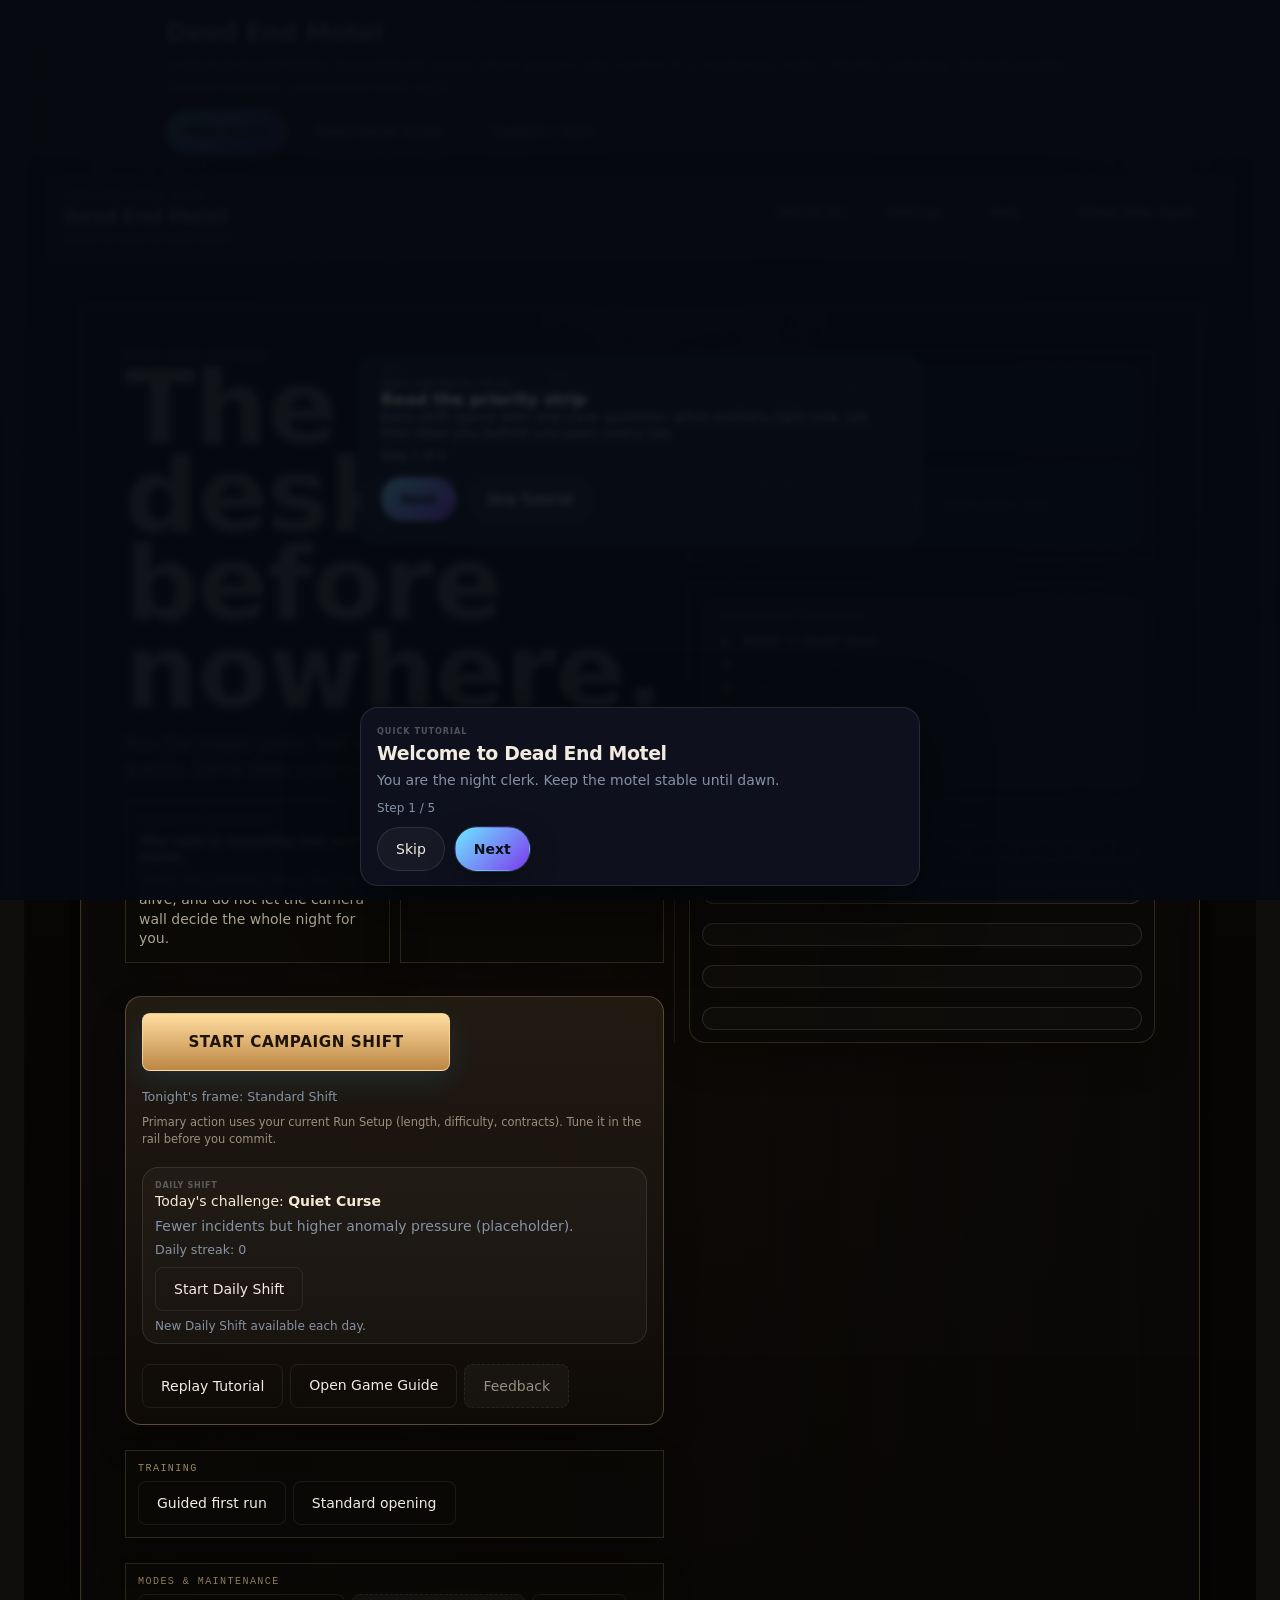
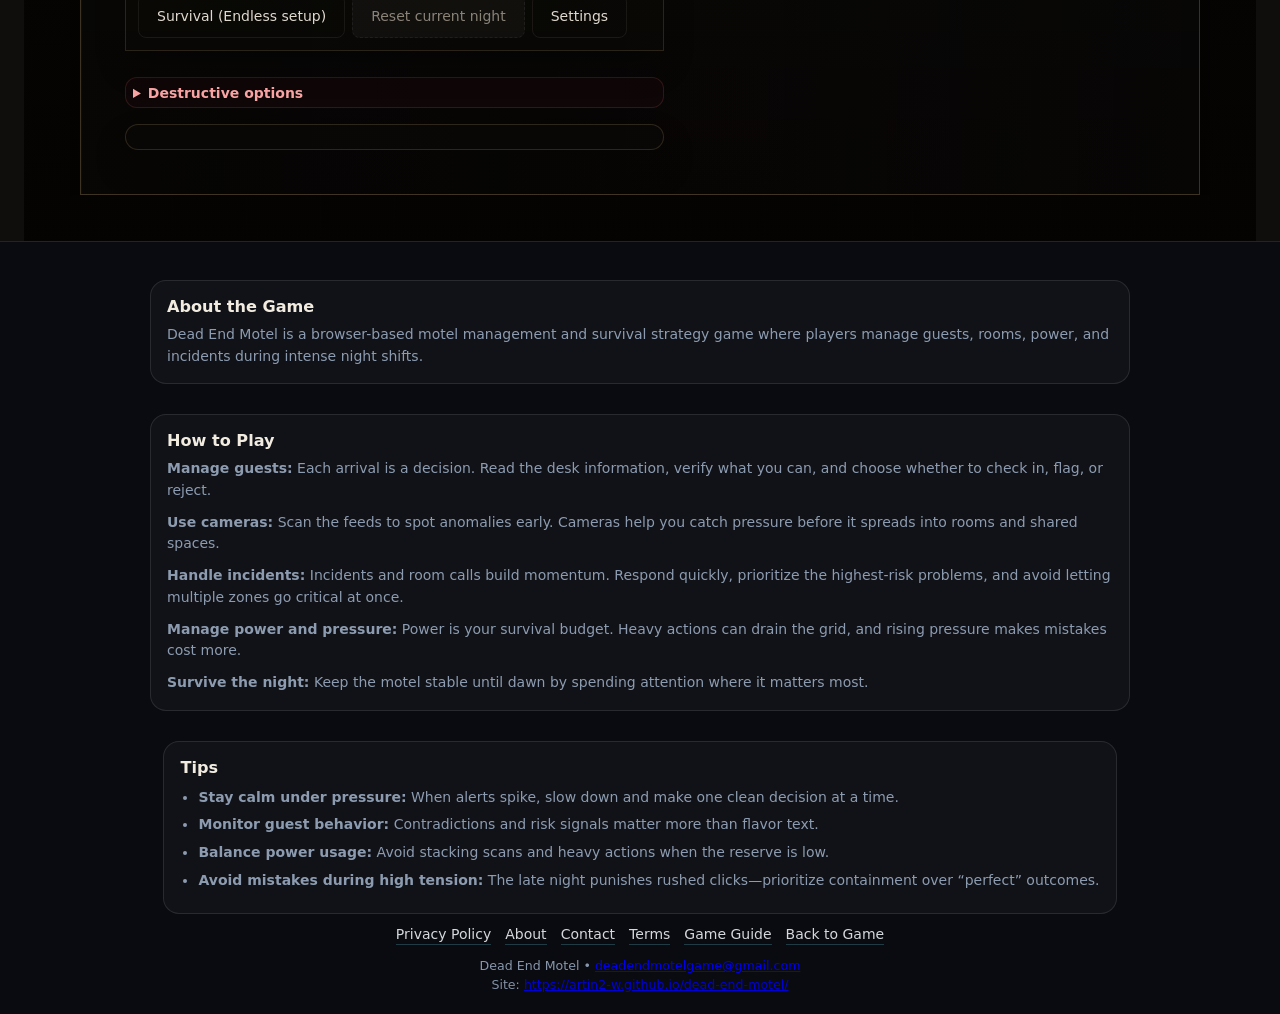
<file: index.html>
<!DOCTYPE html>
<html lang="en">
<head>
  <meta charset="UTF-8" />
  <meta name="viewport" content="width=device-width, initial-scale=1" />
  <meta name="description" content="Dead End Motel is a browser-based horror management game where you manage guests, cameras, power, and survive intense night shifts." />
  <title>Dead End Motel - Browser Horror Management Game</title>
  <link rel="icon" href="data:image/svg+xml,%3Csvg xmlns='http://www.w3.org/2000/svg' viewBox='0 0 32 32'%3E%3Crect width='32' height='32' rx='4' fill='%23140d0a'/%3E%3Cpath fill='%23c4a882' d='M8 22V10h4l4 7 4-7h4v12h-3.5v-7.2L12.8 22H11.2L8.5 14.8V22z'/%3E%3C/svg%3E" />
  <!-- Social preview (no og:image yet — add when an asset exists) -->
  <meta property="og:title" content="Dead End Motel - Browser Horror Management Game" />
  <meta property="og:description" content="Dead End Motel is a free browser horror management game where you manage guests, cameras, power, and survive strange night shifts." />
  <meta property="og:type" content="website" />
  <meta property="og:url" content="https://artin2-w.github.io/" />
  <meta name="twitter:card" content="summary_large_image" />
  <meta name="twitter:title" content="Dead End Motel" />
  <meta name="twitter:description" content="Free browser horror management game about surviving the night shift." />
  <link rel="stylesheet" href="styles/base.css" />
  <link rel="stylesheet" href="styles/theme.css" />
  <link rel="stylesheet" href="styles/ui.css" />
  <link rel="stylesheet" href="styles/v20-layer.css" />
  <link rel="stylesheet" href="styles/v21-layer.css" />
  <link rel="stylesheet" href="styles/v22-visual.css" />
  <link rel="stylesheet" href="styles/v24-caseboard.css" />
  <link rel="stylesheet" href="styles/v25-weather.css" />
  <link rel="stylesheet" href="styles/v26-surveillance.css" />
  <link rel="stylesheet" href="styles/v27-climax.css" />
  <link rel="stylesheet" href="styles/v28-dirty.css" />
  <link rel="stylesheet" href="styles/v29-staff.css" />
  <link rel="stylesheet" href="styles/v30-contamination.css" />
  <link rel="stylesheet" href="styles/v31-town.css" />
  <link rel="stylesheet" href="styles/v32-analog.css" />
  <link rel="stylesheet" href="styles/v33-blacklight.css" />
  <link rel="stylesheet" href="styles/v34-collapse.css" />
  <link rel="stylesheet" href="styles/v35-endless.css" />
  <link rel="stylesheet" href="styles/v36-road.css" />
  <link rel="stylesheet" href="styles/v37-operator.css" />
  <link rel="stylesheet" href="styles/v38-border.css" />
  <link rel="stylesheet" href="styles/v39-winter.css" />
  <link rel="stylesheet" href="styles/v40-basement.css" />
  <link rel="stylesheet" href="styles/v41-polish.css" />
  <link rel="stylesheet" href="styles/v42-mobile-command.css" />
  <link rel="stylesheet" href="styles/v43-control-surface.css" />
  <link rel="stylesheet" href="styles/v50-clarity.css" />
  <link rel="stylesheet" href="styles/v51-premium-surface.css" />
  <link rel="stylesheet" href="styles/v56-cinematic.css" />
  <link rel="stylesheet" href="styles/v57-suspicion.css" />
  <link rel="stylesheet" href="styles/v58-living-motel.css" />
  <link rel="stylesheet" href="styles/v59-physical-desk.css" />
  <link rel="stylesheet" href="styles/v60-evolving-motel.css" />
  <link rel="stylesheet" href="styles/staff-terminal.css" />
  <link rel="stylesheet" href="styles/game-ui-rebuild.css" />
  <link rel="stylesheet" href="styles/game-ui-redesign-v2.css" />
  <link rel="stylesheet" href="styles/monetization-store.css" />
  <link rel="stylesheet" href="styles/game-ui-v3-real-redesign.css" />
  <!-- Popunder disabled during AdSense review to protect user experience. -->
  <!-- Adsterra Popunder: baseline monetization script. Not a rewarded-ad callback. -->
  <!-- <script src="https://pl29260466.profitablecpmratenetwork.com/4e/87/04/4e870454396120fa5e44a4f71b15c891.js"></script> -->
  <!-- Google AdSense verification -->
  <script async src="https://pagead2.googlesyndication.com/pagead/js/adsbygoogle.js?client=ca-pub-3815472359947626"
     crossorigin="anonymous"></script>

  <!-- PayPal SDK -->
  <!-- DEV NOTE: This project now uses the PayPal LIVE client ID.
       Backend (Cloudflare Worker) secrets must also be switched to LIVE:
       PAYPAL_CLIENT_ID, PAYPAL_CLIENT_SECRET, and PAYPAL_ENV=live.
       IMPORTANT: Never put the PayPal Secret in the frontend or commit it to GitHub. -->
  <script src="https://www.paypal.com/sdk/js?client-id=AcGdSPcSAj8SCHkquugGxn7gtjx6vdrv1AWz7b2E4Rx66cnQ7WS1RwPujUe1oaBMd2IvZKLUEt9VUQok&currency=CAD"></script>

  <style>
    /* Lightweight compliance/footer styling (kept in index.html for beginner-friendliness). */
    .seo-content {
      max-width: 980px;
      margin: 0 auto;
      padding: 18px 16px 0;
    }
    .seo-content h1 {
      font-size: 1.8rem;
      letter-spacing: -0.02em;
      margin: 0 0 8px;
    }
    .seo-content p {
      margin: 0;
      color: rgba(148, 163, 184, 0.95);
      line-height: 1.55;
    }
    .seo-cta-row {
      margin-top: 12px;
      display: flex;
      flex-wrap: wrap;
      gap: 10px;
    }
    .seo-cta-row a { text-decoration: none; }
    .site-footer {
      padding: 20px 16px;
      border-top: 1px solid rgba(255, 255, 255, 0.10);
      background: rgba(9, 11, 18, 0.85);
    }
    .site-footer-inner {
      max-width: 980px;
      margin: 0 auto;
      display: grid;
      gap: 12px;
    }
    .site-footer-nav {
      display: flex;
      flex-wrap: wrap;
      gap: 10px 14px;
      align-items: center;
      justify-content: center;
    }
    .site-footer-nav a {
      color: rgba(241, 245, 249, 0.88);
      text-decoration: none;
      border-bottom: 1px solid rgba(110, 231, 255, 0.22);
      padding-bottom: 2px;
    }
    .site-footer-nav a:hover { color: #6ee7ff; border-bottom-color: rgba(110, 231, 255, 0.55); }
    .site-footer-meta {
      text-align: center;
      color: rgba(148, 163, 184, 0.92);
      font-size: 0.9rem;
      line-height: 1.45;
    }
    .about-game-block {
      max-width: 980px;
      margin: 18px auto 0;
      padding: 16px;
      border-radius: 16px;
      background: rgba(255, 255, 255, 0.03);
      border: 1px solid rgba(255, 255, 255, 0.10);
    }
    .about-game-block h2 { font-size: 1.15rem; margin: 0 0 8px; }
    .about-game-block p { margin: 0; color: rgba(148, 163, 184, 0.95); line-height: 1.55; }
    .about-game-block p + p { margin-top: 10px; }
    .about-game-block ul {
      margin: 10px 0 0;
      padding-left: 18px;
      color: rgba(148, 163, 184, 0.95);
      line-height: 1.55;
    }
    .about-game-block li { margin: 6px 0; }
    .support-store-row {
      display: flex;
      flex-wrap: wrap;
      gap: 10px;
      justify-content: center;
      margin-top: 12px;
    }

    .failure-store-panel {
      margin-top: 14px;
      padding: 14px 14px 12px;
      border-radius: 16px;
      background: rgba(255, 255, 255, 0.03);
      border: 1px solid rgba(255, 255, 255, 0.10);
      box-shadow: 0 18px 40px rgba(0, 0, 0, 0.22);
      text-align: left;
    }
    .failure-store-panel h3 {
      margin: 0 0 8px;
      font-size: 1.05rem;
    }
    .paypal-product-row {
      display: grid;
      gap: 10px;
      margin-top: 12px;
    }
    #paypal-root {
      position: fixed;
      inset: 0;
      pointer-events: none;
      z-index: 2000;
    }
    #paypal-modal {
      position: fixed;
      inset: 0;
      display: none;
      align-items: center;
      justify-content: center;
      padding: 16px;
      background: rgba(7, 10, 16, 0.78);
      pointer-events: auto;
    }
    #paypal-modal.is-open { display: flex; }
    #paypal-modal .modal-content {
      width: min(520px, 100%);
      border-radius: 18px;
      background: rgba(9, 11, 18, 0.98);
      border: 1px solid rgba(255, 255, 255, 0.10);
      box-shadow: 0 24px 60px rgba(0, 0, 0, 0.45);
      padding: 16px;
    }
    #paypal-modal .modal-content h2 { margin: 0 0 10px; font-size: 1.1rem; }
    #paypal-modal #paypal-status {
      margin-top: 10px;
      color: rgba(148, 163, 184, 0.95);
      line-height: 1.45;
      min-height: 22px;
    }
    #paypal-button-container { margin-top: 12px; }
    #close-paypal {
      margin-top: 12px;
      width: 100%;
      border: 1px solid rgba(255, 255, 255, 0.12);
      background: rgba(255, 255, 255, 0.04);
      color: rgba(241, 245, 249, 0.92);
      border-radius: 12px;
      padding: 10px 12px;
    }
    @media (max-width: 520px) {
      .site-footer { padding: 18px 12px; }
      .about-game-block { margin-top: 14px; }
    }
  </style>
</head>
<body>
  <section class="seo-content">
    <h1>Dead End Motel</h1>
    <p>
      A browser-based horror management game where players take control of a mysterious motel.
      Monitor cameras, manage guests, handle incidents, and survive each night.
    </p>
    <div class="seo-cta-row">
      <a class="button button-primary" href="#app">Play Game</a>
      <a class="button button-secondary" href="game-guide.html">Read Game Guide</a>
      <a class="button button-utility" id="support-store-btn" href="#failure-store">Support / Store</a>
    </div>
  </section>
  <div id="app" class="app-shell game-shell screen-main-menu v42-root v43-root v50-root v51-root">
    <!-- Topbar: shift readout -->
    <header class="topbar topbar-v20 v42-topbar v43-topbar game-topbar night-desk-topbar" role="banner">
      <div class="topbar-brand">
        <p class="eyebrow">Dead End Motel v0.60</p>
        <h1>Dead End Motel</h1>
        <p class="topbar-subtitle">Keep the sign lit until dawn.</p>
      </div>
      <div class="topbar-primary-readout">
        <div class="topbar-stats" role="group" aria-label="Shift resources">
          <div class="stat-box" id="night-stat-box">
            <span class="label">Night</span>
            <strong id="night-display">1</strong>
          </div>
          <div class="stat-box" id="time-stat-box">
            <span class="label">Time</span>
            <strong id="time-display">10:00 PM</strong>
          </div>
          <div class="stat-box" id="money-stat-box">
            <span class="label">Money</span>
            <strong id="money-display">$120</strong>
          </div>
          <div class="stat-box" id="power-stat-box">
            <span class="label">Power</span>
            <strong id="power-display">100%</strong>
          </div>
          <div class="stat-box" id="reputation-stat-box">
            <span class="label">Reputation</span>
            <strong id="reputation-display">50</strong>
          </div>
        </div>
        <div class="game-topbar-pressure-wrap" aria-label="Shift pressure">
          <span class="game-topbar-pressure-lbl">Pressure</span>
          <div class="game-topbar-pressure-track" role="progressbar" aria-valuemin="0" aria-valuemax="100" aria-valuenow="20" aria-labelledby="game-topbar-pressure-label">
            <div id="game-topbar-pressure-fill" class="game-topbar-pressure-fill"></div>
          </div>
          <strong id="game-topbar-pressure-label" class="game-topbar-pressure-label pressure-calm">Calm</strong>
          <span class="game-topbar-alerts" id="game-topbar-alerts" hidden aria-live="polite"><span class="game-topbar-alerts-lbl">Alerts</span> <strong id="game-topbar-alert-count">0</strong></span>
        </div>
        <p id="topbar-context-strip" class="topbar-context-strip muted" aria-live="polite"></p>
        <div class="v60-veil-strip" aria-label="Veil meter">
          <span id="v60-veil-label" class="v60-veil-label" title="Reality integrity inside the motel.">Veil: Stable</span>
          <div class="v60-veil-track" role="progressbar" aria-valuemin="0" aria-valuemax="100" aria-valuenow="0">
            <div id="v60-veil-fill" class="v60-veil-fill"></div>
          </div>
        </div>
        <p id="active-upgrades-inline" class="topbar-upgrades muted">Active Upgrades: None</p>
        <p id="dem-next-unlock-line" class="dem-next-unlock-line muted" hidden></p>
      </div>
      <div class="topbar-toolbar">
        <button id="audio-toggle-btn" class="button audio-toggle" type="button">Sound: On</button>
        <button id="open-settings-btn" class="button button-secondary" type="button">Settings</button>
        <button id="open-help-btn" class="button button-secondary" type="button">Help</button>
      </div>
    </header>

    <!-- Main: all screens -->
    <main class="v42-main game-main">
      <section id="main-menu" class="screen active v41-main-menu v43-main-menu v50-main-menu">
        <div class="v41-menu-atmosphere" aria-hidden="true"></div>
        <div class="hero-card v41-menu-shell v43-menu-shell">
          <div class="v41-menu-layout">
            <div class="v41-menu-hero">
              <header class="v41-menu-brand">
                <p class="section-tag v41-menu-kicker">Night desk campaign</p>
                <h2 class="v41-menu-title">The last desk before nowhere.</h2>
                <p class="v41-menu-lede muted">
                  Run the ledger under bad weather, bad law, and worse guests. Same deep systems — clearer command surface.
                </p>
                <div class="dem-menu-night-hook" aria-label="Tonight's motel briefing">
                  <article>
                    <span>Tonight's briefing</span>
                    <strong>The rain is covering too much noise.</strong>
                    <p>Verify the arrivals, keep the lights alive, and do not let the camera wall decide the whole night for you.</p>
                  </article>
                  <article>
                    <span>Threat forecast</span>
                    <strong>Low traffic. Bad patterns.</strong>
                    <p>Quiet rooms are still rooms. The first clean hour is usually a lie.</p>
                  </article>
                </div>
              </header>

              <div class="v41-menu-primary-block">
                <button id="start-game-btn" type="button" class="button button-primary v41-btn-shift-primary">Start campaign shift</button>
                <p id="main-menu-start-hint" class="v41-menu-start-hint muted" aria-live="polite"></p>
                <p class="v41-menu-guidance muted">
                  Primary action uses your current Run Setup (length, difficulty, contracts). Tune it in the rail before you commit.
                </p>
                <div id="dem-daily-card" class="dem-daily-card" aria-live="polite"></div>
                <div class="v41-menu-btn-row v41-menu-btn-row-wrap" style="margin-top:10px;">
                  <button id="dem-replay-tutorial-btn" type="button" class="button button-secondary">Replay Tutorial</button>
                  <a class="button button-secondary" href="game-guide.html" style="text-decoration:none;">Open Game Guide</a>
                  <button id="dem-feedback-btn" type="button" class="button button-utility">Feedback</button>
                </div>
              </div>

              <div class="v41-menu-cluster v41-menu-cluster-training">
                <p class="v41-cluster-label muted">Training</p>
                <div class="v41-menu-btn-row">
                  <button id="start-guided-btn" type="button" class="button button-secondary">Guided first run</button>
                  <button id="start-standard-btn" type="button" class="button button-secondary">Standard opening</button>
                </div>
              </div>

              <div class="v41-menu-cluster v41-menu-cluster-tools">
                <p class="v41-cluster-label muted">Modes &amp; maintenance</p>
                <div class="v41-menu-btn-row v41-menu-btn-row-wrap">
                  <button id="main-menu-endless-btn" type="button" class="button button-secondary v41-btn-endless">Survival (Endless setup)</button>
                  <button id="new-night-btn" type="button" class="button button-utility">Reset current night</button>
                  <button id="menu-settings-btn" type="button" class="button button-secondary">Settings</button>
                </div>
              </div>

              <details class="v51-menu-destructive-drawer" id="main-menu-destructive-section">
                <summary>Destructive options</summary>
                <div class="v41-menu-cluster v41-menu-cluster-danger">
                  <p class="v41-cluster-label v41-cluster-label-danger">Destructive</p>
                  <button id="main-menu-reset-campaign-btn" type="button" class="button button-destructive">Reset entire campaign</button>
                  <p class="v41-reset-hint muted">Wipes this save slot to Night 1. Archive perks, points, and endings stay.</p>
                </div>
              </details>

              <details class="mobile-menu-section v41-menu-briefing" id="main-menu-briefing-section" data-mobile-default="closed">
                <summary>First shift briefing</summary>
                <div id="main-menu-onboarding" class="main-menu-onboarding"></div>
              </details>
            </div>

            <aside class="v41-menu-rail" aria-label="Situation and archive">
              <div id="main-menu-situation-cards" class="v41-situation-cards" aria-live="polite"></div>
              <div id="dem-campaign-map-mount" class="dem-campaign-map-outer"></div>
              <div id="main-menu-meta-surface" class="main-menu-meta-surface v41-meta-surface">
              <details class="mobile-menu-section main-menu-run-setup" id="main-menu-run-setup-section" data-mobile-default="closed">
                <summary>Run Setup</summary>
                <div class="mobile-menu-section-body">
                  <label class="main-menu-setup-label" for="main-menu-difficulty-select">Difficulty</label>
                  <select id="main-menu-difficulty-select" class="main-menu-setup-select"></select>
                  <label class="main-menu-setup-label" for="main-menu-campaign-mode-select">Campaign length</label>
                  <select id="main-menu-campaign-mode-select" class="main-menu-setup-select"></select>
                  <p class="main-menu-setup-label">Challenge Contracts</p>
                  <div id="main-menu-contract-list" class="main-menu-contract-list"></div>
                  <p id="main-menu-run-setup-summary" class="main-menu-meta-line muted">Difficulty: Standard • Contracts: None</p>
                </div>
              </details>
              <details class="mobile-menu-section main-menu-meta-overview" id="main-menu-records-section" data-mobile-default="closed">
                <summary>Records & Replay</summary>
                <div class="mobile-menu-section-body">
                  <p id="main-menu-meta-points" class="main-menu-meta-line">Archive Points: 0</p>
                  <p id="main-menu-meta-runs" class="main-menu-meta-line muted">Runs Completed: 0</p>
                  <p id="main-menu-meta-endings" class="main-menu-meta-line muted">Endings Discovered: 0</p>
                  <p id="main-menu-meta-best-grade" class="main-menu-meta-line muted">Best Grade: -</p>
                  <p id="main-menu-meta-selected-perk" class="main-menu-meta-selected muted">Selected Perk: None</p>
                </div>
              </details>
              <details class="mobile-menu-section main-menu-meta-perks" id="main-menu-perks-section" data-mobile-default="closed">
                <summary>Run-Start Perks</summary>
                <div class="mobile-menu-section-body">
                  <div id="main-menu-perk-list" class="main-menu-perk-list"></div>
                  <button id="main-menu-reroll-btn" class="button button-secondary" type="button">Reroll Night 1 Scenario</button>
                </div>
              </details>
              <details class="mobile-menu-section main-menu-meta-archive" id="main-menu-archive-section" data-mobile-default="closed">
                <summary>Archive</summary>
                <div class="mobile-menu-section-body">
                  <ul id="main-menu-archive-list" class="main-menu-archive-list"></ul>
                </div>
              </details>
              <details class="mobile-menu-section dem-motel-files-section" id="dem-motel-files-section" data-mobile-default="closed">
                <summary>Motel Files</summary>
                <div class="mobile-menu-section-body">
                  <div id="dem-motel-files-mount"></div>
                </div>
              </details>
              </div>
            </aside>
          </div>
        </div>
      </section>

      <!-- Night Desk Command Center (visual rebuild v2 retained as support; v3 is the visible game scene) -->
      <section id="game-screen" class="screen game-screen screen-game-screen">
        <div id="dem-v3-visible-game" class="dem-v3-scene" aria-label="Dead End Motel night desk">
          <header class="dem-v3-status-strip" aria-label="Shift status">
            <div class="dem-v3-status-brand">
              <span class="dem-v3-neon">Dead End Motel</span>
              <span id="dem-v3-shift-line" class="dem-v3-shift-line">Night shift</span>
            </div>
            <div class="dem-v3-status-readouts">
              <span id="dem-v3-time-chip" class="dem-v3-status-chip">12:00 AM</span>
              <span id="dem-v3-money-chip" class="dem-v3-status-chip">$0</span>
              <span id="dem-v3-rep-chip" class="dem-v3-status-chip">Rep 50</span>
              <span id="dem-v3-power-chip" class="dem-v3-status-chip">Power 100%</span>
            </div>
          </header>

          <main class="dem-v3-desk">
            <section class="dem-v3-intake" aria-label="Guest intake clipboard">
              <div class="dem-v3-clipboard-head">
                <span class="dem-v3-clip"></span>
                <div>
                  <p class="dem-v3-kicker">Intake clipboard</p>
                  <h2>Window slip</h2>
                </div>
              </div>
              <div id="dem-v3-intake-body" class="dem-v3-intake-body"></div>
              <div id="dem-v3-key-tray" class="dem-v3-key-tray" aria-label="Key tray"></div>
            </section>

            <section class="dem-v3-active-case" aria-label="Active desk case">
              <div class="dem-v3-monitor-glass">
                <div id="dem-v3-active-case-body" class="dem-v3-active-case-body"></div>
              </div>
            </section>

            <aside class="dem-v3-control-stack" aria-label="Pressure and clues">
              <section class="dem-v3-pressure-card">
                <p class="dem-v3-kicker">Pressure</p>
                <div id="dem-v3-pressure-label" class="dem-v3-pressure-label">Calm</div>
                <div class="dem-v3-pressure-track"><div id="dem-v3-pressure-fill" class="dem-v3-pressure-fill"></div></div>
              </section>
              <section class="dem-v3-alerts-card">
                <p class="dem-v3-kicker">Alerts</p>
                <div id="dem-v3-alert-list" class="dem-v3-alert-list"></div>
              </section>
              <section class="dem-v3-clue-card">
                <p class="dem-v3-kicker">Clue strips</p>
                <div id="dem-v3-clue-chips" class="dem-v3-clue-chips"></div>
              </section>
              <section class="dem-v3-log-card">
                <p class="dem-v3-kicker">Recent log</p>
                <div id="dem-v3-recent-log" class="dem-v3-recent-log"></div>
              </section>
            </aside>
          </main>

          <section class="dem-v3-secondary-tray" aria-label="Secondary desk tray">
            <div class="dem-v3-secondary-head">
              <div>
                <p class="dem-v3-kicker">Desk tray</p>
                <h2 id="dem-v3-tray-title">Room board</h2>
              </div>
              <p id="dem-v3-tray-context" class="dem-v3-tray-context">Secondary systems stay below the active case.</p>
            </div>
          </section>

          <nav class="dem-v3-desk-tools" aria-label="Physical desk tools">
            <div class="dem-v3-tool-group dem-v3-tool-group-primary" aria-label="Desk trays">
              <button type="button" class="dem-v3-btn-tool dem-v3-tool-crt" data-panel="frontdesk-panel"><span>Desk</span></button>
              <button type="button" class="dem-v3-btn-tool dem-v3-tool-cctv" data-panel="cameras-panel"><span>CCTV</span></button>
              <button type="button" class="dem-v3-btn-tool dem-v3-tool-key" data-panel="spaces-panel"><span>Operations</span></button>
              <button type="button" class="dem-v3-btn-tool dem-v3-tool-breaker" data-panel="power-panel"><span>Breaker</span></button>
            </div>
            <div class="dem-v3-tool-group dem-v3-tool-group-archive" aria-label="Archive tools">
              <button type="button" class="dem-v3-btn-tool dem-v3-tool-terminal" id="dem-v3-staff-terminal-btn"><span>Staff Terminal</span></button>
              <button type="button" class="dem-v3-btn-tool dem-v3-tool-tag" id="dem-v3-found-btn"><span>Found Items</span></button>
              <button type="button" class="dem-v3-btn-tool dem-v3-tool-phone" id="dem-v3-voicemail-btn"><span>Voicemail</span></button>
            </div>
            <div class="dem-v3-tool-group dem-v3-tool-group-danger" aria-label="Shift stamp">
              <button type="button" class="dem-v3-btn-danger dem-v3-tool-stamp" id="dem-v3-end-night-btn"><span>End Night</span></button>
            </div>
          </nav>
        </div>
        <div class="game-rebuilt-shell">
          <div class="night-desk-stage">
            <aside class="guest-slip-zone nd-paper-rail" aria-label="Window intake slip">
              <div class="nd-slip-clip">
                <span class="nd-slip-stamp" aria-hidden="true">IN</span>
                <div class="nd-slip-titles">
                  <h2 class="nd-slip-heading">Intake slip</h2>
                  <p class="nd-slip-lede muted">Who is standing at the glass.</p>
                </div>
              </div>
              <div id="guest-queue" class="card-list v43-guest-queue nd-guest-queue"></div>
            </aside>
            <div class="decision-board-zone nd-crt-bezel">
        <nav class="panel-tabs v41-panel-tabs nd-panel-tabs" aria-label="Shift panels">
          <button class="tab-button active" data-panel="frontdesk-panel">
            <span>Front Desk</span>
            <span id="frontdesk-tab-badge" class="tab-attention-badge" hidden>0</span>
          </button>
          <button class="tab-button" data-panel="cameras-panel">
            <span>Cameras</span>
            <span id="cameras-tab-badge" class="tab-attention-badge" hidden>0</span>
          </button>
          <button class="tab-button" data-panel="spaces-panel">
            <span>Shared Spaces</span>
            <span id="spaces-tab-badge" class="tab-attention-badge" hidden>0</span>
          </button>
          <button class="tab-button" data-panel="power-panel">Power</button>
          <button type="button" class="tab-button" data-panel="basement-panel" id="basement-tab-btn" hidden>
            <span>Basement</span>
            <span id="basement-tab-badge" class="tab-attention-badge" hidden>0</span>
          </button>
          <button class="tab-button" data-panel="report-panel">
            <span>Report</span>
            <span id="report-tab-badge" class="tab-attention-badge" hidden>0</span>
          </button>
        </nav>

              <div class="nd-board-chrome">
                <h2 class="nd-board-main-title" id="nd-board-main-title">Night command board</h2>
                <p class="nd-board-context muted" id="nd-board-context">Front desk channel</p>
              </div>

        <div id="v50-priority-card" class="v50-priority-card v51-priority-card" hidden></div>

        <div class="layout-grid v41-shift-grid v43-shift-grid">
          <section id="frontdesk-panel" class="panel panel-v41 panel-v41--desk v43-desk-panel active-panel">
            <div class="panel-header split-space v41-desk-header-actions">
              <div>
                <p class="section-tag">Reception</p>
                <h3>Room board</h3>
              </div>
              <div class="v41-reception-action-row">
                <button id="dem-open-staff-terminal-btn" type="button" class="button button-secondary dem-staff-terminal-open-btn">Staff Terminal</button>
                <button id="spawn-guest-btn" type="button" class="button button-primary v41-reception-call nd-call-arrival-btn">Call next arrival</button>
              </div>
            </div>
            <p id="frontdesk-intake-line" class="muted microcopy-line v43-desk-intake"></p>
            <p class="muted microcopy-line v43-desk-flow-hint">Desk flow: read → verify → decide.</p>
            <div id="v51-frontdesk-shell" class="v51-frontdesk-shell v51-desk-shell-grid">
              <div id="v51-frontdesk-main" class="v51-frontdesk-main v51-hero-surface v43-desk-primary">
                <div class="v43-desk-rooms-wrap">
                  <div class="panel-header split-space v43-rooms-header">
                    <div>
                      <p class="section-tag">Rooms</p>
                      <h3>Room Status</h3>
                    </div>
                  </div>
                  <div id="room-list" class="room-grid"></div>
                </div>
              </div>
              <aside id="v51-frontdesk-tools" class="v51-frontdesk-tools v51-utility-panel v43-desk-support" aria-label="Desk tools and intelligence">
                <details id="v51-desk-tools-drawer" class="v51-desk-tools-drawer">
                  <summary>Desk tools</summary>
                  <div id="v51-desk-tools-body" class="v51-desk-tools-body" aria-label="Desk utilities"></div>
                </details>
                <div id="forensic-shift-mount" class="v33-forensic-mount" aria-live="polite"></div>
                <div id="operator-noir-mount" class="v37-operator-mount" aria-live="polite"></div>
                <div id="border-transfer-mount" class="v38-border-mount" aria-live="polite"></div>
                <div id="lost-found-mount" class="v33-lost-found-mount"></div>
                <div class="desk-scanner-card intelligence-feed-card v43-scanner-surface" id="v51-desk-scanner-card">
                  <div class="panel-header split-space">
                    <div>
                      <p class="section-tag">Local Scanner</p>
                      <h4>Police / Incident Feed</h4>
                    </div>
                  </div>
                  <div id="desk-scanner-feed" class="scanner-feed-list" tabindex="-1"></div>
                  <div class="scanner-intercept-strip">
                    <button id="radio-intercept-btn" class="radio-intercept-btn" hidden>Intercept Scanner</button>
                    <span id="radio-intercept-hint" class="radio-intercept-hint"></span>
                  </div>
                  <details class="scanner-legend-drawer">
                    <summary>Legend</summary>
                    <dl class="scanner-legend" aria-label="Feed line types">
                      <div><dt class="legend-tone-vehicle">Vehicle</dt><dd>Lot &amp; route</dd></div>
                      <div><dt class="legend-tone-group">Group</dt><dd>Family / pairs</dd></div>
                      <div><dt class="legend-tone-desk">Desk</dt><dd>Paper &amp; stories</dd></div>
                      <div><dt class="legend-tone-emergency">Urgent</dt><dd>Utility / unrest</dd></div>
                      <div><dt class="legend-tone-planted">Planted</dt><dd>Compromised line</dd></div>
                    </dl>
                  </details>
                </div>
              </aside>
            </div>
          </section>

          <section id="cameras-panel" class="panel panel-v41 panel-v41--cameras">
            <div class="panel-header">
              <div>
                <p class="section-tag">Surveillance</p>
                <h3>Camera Feed</h3>
              </div>
              <button id="scan-cameras-btn" class="button button-secondary">Scan Cameras</button>
            </div>
            <p class="muted microcopy-line">Scan to detect anomalies, then Investigate to contain spillover pressure.</p>
            <div id="v51-camera-digest" class="v50-camera-digest v51-camera-digest" hidden></div>
            <details id="v50-camera-wall-drawer" class="v50-camera-wall-drawer">
              <summary class="v50-camera-wall-summary">Open full camera wall</summary>
              <div id="camera-grid" class="camera-grid"></div>
            </details>
          </section>

          <section id="spaces-panel" class="panel panel-v41 panel-v41--spaces">
            <div class="panel-header">
              <div>
                <p class="section-tag">Operations</p>
                <h3>Room Operations / Incidents</h3>
              </div>
            </div>
            <p class="muted microcopy-line v43-spaces-lede">Operational calls, room service actions, shared-space pressure, and incident response live here. CCTV is for surveillance; this is where staff act.</p>
            <div class="dem-operations-action-strip" role="group" aria-label="Operations actions">
              <button type="button" class="button button-secondary" id="dem-operations-review-btn">Review Incidents</button>
              <button type="button" class="button button-utility" id="dem-operations-dispatch-btn">Dispatch Staff</button>
              <button type="button" class="button button-secondary" id="dem-operations-report-btn">Open Report Archive</button>
            </div>
            <div class="dem-operations-room-board" aria-label="Room operations board">
              <div class="panel-header split-space">
                <div>
                  <p class="section-tag">Room Operations</p>
                  <h4>Service board</h4>
                </div>
              </div>
              <div id="operations-room-list" class="room-grid dem-room-list-mount"></div>
            </div>
            <div id="v51-shared-summary" class="v51-shared-summary v51-calm-strip" aria-live="polite"></div>
            <div id="shared-space-board" class="v43-spaces-board-outer">
              <div id="shared-space-grid" class="shared-space-grid shared-space-board"></div>
            </div>
          </section>

          <section id="basement-panel" class="panel">
            <div class="panel-header">
              <div>
                <p class="section-tag">Below Grade</p>
                <h3>Basement Syndicate</h3>
              </div>
            </div>
            <p class="muted microcopy-line">Off-book floor — high dirty money, real violence, grid drag. Optional until the ledger pulls you under.</p>
            <div id="basement-board-mount" class="v40-basement-mount" aria-live="polite"></div>
          </section>

          <section id="power-panel" class="panel panel-v41 panel-v41--power">
            <div class="panel-header">
              <div>
                <p class="section-tag">Maintenance</p>
                <h3>Power Control</h3>
              </div>
            </div>

            <div class="meter-block">
              <div class="meter-meta">
                <span>Power Reserve</span>
                <strong id="power-meter-label">100%</strong>
              </div>
              <div class="meter-track">
                <div id="power-meter-fill" class="meter-fill"></div>
              </div>
            </div>

            <div id="v51-power-digest" class="v50-power-digest v51-power-digest" aria-live="polite"></div>

            <details id="v50-breaker-drawer" class="v50-breaker-drawer">
              <summary class="v50-breaker-summary">Open breaker controls</summary>
              <div id="analog-breaker-mount" class="analog-breaker-mount" aria-label="Breaker board and operator strain"></div>
            </details>

            <div class="button-row v51-power-emergency-row">
              <button id="restore-power-btn" class="button button-primary">Emergency Restore</button>
              <button id="drain-power-btn" class="button button-danger">Emergency Reroute</button>
            </div>
            <div class="button-row v57-power-lockdown-row">
              <button id="v57-lobby-lockdown-btn" type="button" class="button button-warning">
                Emergency Lobby Lockdown
              </button>
            </div>
            <p class="muted microcopy-line">Restore is steadier. Reroute is faster, but usually destabilizes something else.</p>
            <p class="muted microcopy-line">Lockdown: panic only — heavy power draw, reputation hit, guests agitated. Long cooldown.</p>
            <p id="power-economy-meta" class="power-economy-meta muted"></p>
          </section>

          <section id="report-panel" class="panel panel-v41 panel-v41--report">
            <div class="panel-header">
              <div>
                <p class="section-tag">Incident Log</p>
                <h3>Night Report</h3>
              </div>
            </div>
            <p class="muted microcopy-line v43-report-hint">Review and dispatch advance time when pressure exists; empty paperwork barely moves the clock.</p>
            <div id="v51-report-digest" class="v50-report-digest v51-report-digest"></div>
            <div class="report-panel-actions report-actions v42-report-actions">
              <button id="review-incidents-btn" class="button button-secondary">Review Incidents</button>
              <button id="dispatch-staff-btn" class="button button-utility">Dispatch Staff</button>
              <button id="end-night-btn" class="button button-primary">End Night</button>
            </div>
            <div id="incident-log" class="log-list v43-incident-log v50-incident-log"></div>
            <div id="v60-staff-notes" class="v60-staff-notes" aria-label="Staff notes">
              <h4>Staff notes (v0.60)</h4>
              <div id="v60-staff-notes-body"></div>
            </div>
            <div class="v59-report-print-wrap" style="margin-top:10px">
              <button type="button" class="button button-secondary" data-v59-printer-open>Print incident log (dot matrix)</button>
            </div>
          </section>
        </div>
            </div>
            <aside class="pressure-intel-zone nd-paper-rail" aria-label="Pressure, alerts, and references">
        <section class="shift-status-card v41-shift-ribbon">
          <div id="tutorial-hint-card" class="tutorial-hint-card" hidden></div>
          <div id="panel-intro-chip" class="panel-intro-chip" hidden></div>
          <div class="shift-primary-block">
            <div class="shift-status-title">Current Objective: Survive Until Dawn</div>
            <div id="shift-pressure-label" class="shift-pressure-label">Pressure: Calm</div>
            <div class="shift-progress-track">
              <div id="shift-progress-fill" class="shift-progress-fill"></div>
            </div>
            <div id="live-alert-strip" class="live-alert-strip"></div>
            <div id="v59-dispatch-strip" class="v59-dispatch-strip" hidden aria-live="polite">
              <p class="v59-dispatch-line" data-v59-dispatch-line></p>
              <div class="v59-dispatch-crisis" data-v59-dispatch-crisis hidden>
                <button type="button" class="button button-warning" data-v59-dispatch-crisis-pick="lockdown">Lockdown</button>
                <button type="button" class="button button-secondary" data-v59-dispatch-crisis-pick="second">Second team</button>
                <button type="button" class="button" data-v59-dispatch-crisis-pick="abandon">Abandon zone</button>
              </div>
            </div>
            <div id="v58-shift-status" class="v58-shift-status" role="status" aria-live="polite"></div>
            <div id="v58-voice-intercept" class="v58-voice-intercept" hidden aria-live="assertive"></div>
            <details id="v57-field-manual" class="v57-field-manual">
              <summary>Night Clerk Field Manual</summary>
              <div class="v57-field-manual-body">
                <div class="v57-manual-pattern">
                  <h4>1. No Shadow</h4>
                  <p><strong>Read:</strong> silhouette looks “cut out” or too thin under lobby light.</p>
                  <p><strong>Tool:</strong> camera scan + compare arrival timing.</p>
                  <p><strong>Risk:</strong> impersonation / wrong person at glass.</p>
                </div>
                <div class="v57-manual-pattern">
                  <h4>2. Wrong Reflection</h4>
                  <p><strong>Read:</strong> glass or laminate reacts wrong vs. angle of light.</p>
                  <p><strong>Tool:</strong> UV pass on ID and objects.</p>
                  <p><strong>Risk:</strong> altered surfaces, swapped props.</p>
                </div>
                <div class="v57-manual-pattern">
                  <h4>3. Repeated Phrase</h4>
                  <p><strong>Read:</strong> same wording across answers or scanner chatter.</p>
                  <p><strong>Tool:</strong> follow-up questions + incident report review.</p>
                  <p><strong>Risk:</strong> coached story, linked arrivals.</p>
                </div>
                <div class="v57-manual-pattern">
                  <h4>4. ID Mismatch</h4>
                  <p><strong>Read:</strong> document chips disagree with stated route or age.</p>
                  <p><strong>Tool:</strong> Inspect ID → secondary verification.</p>
                  <p><strong>Risk:</strong> forgery, pressure at desk.</p>
                </div>
                <div class="v57-manual-pattern">
                  <h4>5. Vehicle Plate Mismatch</h4>
                  <p><strong>Read:</strong> plate region vs. story; car heat vs. check-in time.</p>
                  <p><strong>Tool:</strong> Ask Vehicle / lot scanner context.</p>
                  <p><strong>Risk:</strong> drop-off watchers, wrong car for the name.</p>
                </div>
              </div>
            </details>
            <div id="v57-phone-toast" class="v57-phone-toast" hidden aria-live="assertive"></div>
            <details id="v59-physical-desk-drawer" class="v59-physical-desk-drawer">
              <summary class="v59-physical-desk-summary"><span class="v59-desk-summary-tag">v0.59</span> Physical desk — night hardware <span class="v59-desk-summary-hint">(phone · switchboard · radio · drawer)</span></summary>
              <p id="v59-dev-helper" class="v59-dev-helper" hidden>v59 dev: <strong>H</strong> phone · <strong>S</strong> switchboard · <strong>R</strong> raise head · <strong>Y</strong> paranoia · <strong>T</strong> radio · <strong>J</strong> printer jam · <strong>X</strong> dispatch crisis · <strong>C</strong> contraband — click the game page for focus.</p>
              <p id="v60-dev-helper" class="v60-dev-helper" hidden>v60 dev: <strong>M</strong> memory · <strong>V</strong> veil +20 · <strong>N</strong> anomaly reroll · <strong>O</strong> booth ring · <strong>B</strong> guest card · <strong>K</strong> staff note · <strong>Z</strong> stage-5 flash</p>
              <div class="v59-desk-hardware-grid">
                <div id="v59-lobby-phone" class="v59-lobby-phone v59-hardware-chassis" aria-label="Lobby phone">
                  <div class="v59-phone-incoming" data-v59-phone-incoming aria-live="assertive"></div>
                  <div class="v59-phone-top">
                    <span class="v59-phone-lamp" aria-hidden="true"></span>
                    <span class="v59-phone-label">Lobby phone</span>
                  </div>
                  <div class="v59-phone-crust muted">MOTEL — OUT OF ORDER — NOT</div>
                  <p class="v59-phone-source" data-v59-phone-source>—</p>
                  <p class="v59-phone-hold-hint" data-v59-phone-hold-hint>No active line</p>
                  <div class="v59-phone-hold-wrap">
                    <button type="button" class="v59-phone-hold" data-v59-phone-hold title="Hold 3 seconds to answer">Hold to answer</button>
                    <div class="v59-phone-hold-track v59-phone-hold-track--hero" aria-hidden="true"><div class="v59-phone-hold-progress" data-v59-phone-progress></div></div>
                  </div>
                  <div class="v59-phone-transcript" data-v59-phone-transcript hidden>
                    <p class="v59-phone-transcript-label">Last answered line</p>
                    <p class="v59-phone-transcript-line" data-v59-phone-transcript-line></p>
                    <button type="button" class="button button-secondary v59-phone-transcript-dismiss" data-v59-phone-dismiss-transcript>Dismiss transcript</button>
                  </div>
                  <p class="v59-phone-counts" data-v59-phone-counts></p>
                </div>
                <div id="v59-switchboard" class="v59-switchboard v59-hardware-chassis" aria-label="Manual switchboard">
                  <div class="v59-sb-head">
                    <span class="v59-sb-title">Manual switchboard</span>
                  </div>
                  <p class="v59-sb-status" data-v59-sb-status>Select DESK JACK first</p>
                  <div class="v59-sb-ports-row">
                    <button type="button" class="v59-sb-desk-jack" data-v59-sb-desk>DESK JACK</button>
                    <span class="v59-sb-cable" data-v59-sb-cable aria-hidden="true"></span>
                    <div class="v59-sb-ports" data-v59-sb-ports></div>
                  </div>
                  <div class="v59-sb-actions">
                    <button type="button" class="button button-secondary" data-v59-sb-listen>Listen in</button>
                    <button type="button" class="button" data-v59-sb-clear>Disconnect</button>
                  </div>
                  <button type="button" class="button button-primary v59-raise-head-btn v59-raise-head-btn--hero" data-v59-raise-head>Raise head — LOBBY VIEW</button>
                </div>
                <div id="v59-analog-radio" class="v59-analog-radio v59-hardware-chassis">
                  <div class="v59-radio-head">
                    <span class="v59-radio-title">Analog radio</span>
                    <div class="v59-radio-readout-block"><span class="v59-radio-readout v59-radio-readout--large" data-v59-radio-freq-readout>91.5</span><span class="v59-radio-mhz-suffix">MHz</span></div>
                  </div>
                  <p class="v59-radio-band" data-v59-radio-band>Scanning…</p>
                  <label class="muted v59-radio-tune-label">Tune 88–108 MHz</label>
                  <input type="range" class="v59-radio-slider" data-v59-radio-slider min="88" max="108" step="0.1" value="91.5" />
                  <div class="v59-radio-signal-wrap"><span class="muted v59-radio-sig-label">Signal</span><div class="v59-radio-signal" data-v59-radio-signal aria-hidden="true"></div></div>
                  <p class="v59-radio-last" data-v59-radio-last>—</p>
                  <div id="v60-radio-signals" class="v60-radio-extra" aria-live="polite"></div>
                  <p id="v60-radio-history" class="v60-radio-extra muted" aria-live="polite">—</p>
                  <button type="button" class="button button-secondary" data-v59-radio-listen>Listen / tune</button>
                </div>
                <div id="v60-outside-booth" class="v60-booth-card v59-hardware-chassis" aria-label="Outside phone booth">
                  <div class="v60-booth-title">Outside phone booth</div>
                  <p id="v60-booth-status" class="v60-booth-status">Silent</p>
                  <p id="v60-booth-message" class="v60-booth-msg muted"></p>
                  <div class="v60-booth-actions">
                    <button type="button" class="button button-secondary" data-v60-booth-answer>Answer</button>
                    <button type="button" class="button button-utility" data-v60-booth-ignore>Ignore</button>
                  </div>
                </div>
                <div id="v59-contraband-strip" class="v59-contraband-strip v59-hardware-chassis v59-contra-drawer-face">
                  <div class="v59-contra-head">
                    <span class="v59-contra-title">Contraband drawer</span>
                    <span class="muted v59-contra-sub">Syndicate heat</span>
                  </div>
                  <div class="v59-contra-meter"><div class="v59-contra-meter-fill" data-v59-contra-heat></div></div>
                  <div class="v59-contra-chips" data-v59-contra-chips></div>
                  <div class="v59-contra-pending" data-v59-contra-pending hidden></div>
                </div>
              </div>
            </details>
            <div id="v35-shift-extensions" class="v35-shift-extensions" hidden aria-live="polite"></div>
            <div id="active-night-event-card" class="active-night-event-card">
              <p class="muted">No active shift events.</p>
            </div>
          </div>

          <details class="shift-situation-drawer">
            <summary class="shift-situation-summary">
              <span>Situation, doctrine &amp; outlook</span>
              <span class="shift-situation-hint muted">Show / hide</span>
            </summary>
            <div class="shift-context-block">
              <div id="finale-banner" class="finale-banner" hidden>Final Night</div>
              <div id="finale-state-card" class="finale-state-card" hidden>
                <p id="finale-pressure-label" class="finale-pressure-label">Finale pressure: CONTAINED (0)</p>
                <p id="finale-chain-label" class="finale-chain-label muted"></p>
                <div id="finale-command-row" class="finale-command-row"></div>
              </div>
              <div class="scenario-card">
                <div id="scenario-label" class="scenario-label">Standard Shift</div>
                <div id="scenario-description" class="scenario-description">
                  A normal night on paper, but the motel still feels one bad decision away from trouble.
                </div>
              </div>
              <div id="run-identity-strip" class="run-identity-strip">
                <p class="muted">Doctrine: Stability Manager</p>
                <p class="muted">Faction climate remains mostly neutral tonight.</p>
              </div>
              <div id="shift-cal-strip" class="shift-cal-strip"></div>
              <p id="v60-neon-readout" class="v60-neon-readout" aria-live="polite">DEAD END MOTEL</p>
              <p id="v60-anomaly-readout" class="v60-anomaly-readout muted" aria-live="polite"></p>
              <p id="v60-supernatural-weather" class="v60-context-line muted" hidden aria-live="polite"></p>
              <p id="campaign-shift-line" class="campaign-shift-line muted">Campaign: Night 1 of 5</p>
              <p id="motel-capacity-line" class="campaign-shift-line muted"></p>
              <p id="shift-branch-hint" class="shift-branch-hint muted">Outlook: Pressure is mixed tonight.</p>
              <p id="hallway-threat-line" class="shift-branch-hint muted">Hallway feel: the shared spaces still seem quiet, but not trustworthy.</p>
              <div id="active-story-beat-card" class="active-story-beat-card">
                <p class="muted">No recurring story beat active tonight.</p>
              </div>
            </div>
          </details>

          <div class="shift-secondary-block">
            <p class="section-tag">Objectives</p>
            <div id="night-objective-list" class="objective-list"></div>
            <div id="finale-objectives-wrap" class="finale-objectives-wrap" hidden>
              <p class="section-tag">Final Night Objectives</p>
              <div id="finale-objective-list" class="objective-list finale-objective-list"></div>
            </div>
          </div>
        </section>

        <div id="motel-command-board" class="motel-command-board v43-command-strip-wrap" aria-label="Motel command overview"></div>

              <div class="game-intel-block nd-intel-block">
              <p class="game-intel-kicker">Archive links</p>
              <p class="game-intel-note muted">Optional second-screen context on deadendmotel.site — not required to play.</p>
              <div class="game-clue-chip-row" role="list">
                <a class="game-clue-chip" href="https://deadendmotel.site/guest-database.html" target="_blank" rel="noopener noreferrer">Guest DB</a>
                <a class="game-clue-chip" href="https://deadendmotel.site/lost-and-found.html" target="_blank" rel="noopener noreferrer">Lost &amp; Found</a>
                <a class="game-clue-chip" href="https://deadendmotel.site/local-gazette.html" target="_blank" rel="noopener noreferrer">Gazette</a>
                <a class="game-clue-chip" href="https://deadendmotel.site/voicemail.html" target="_blank" rel="noopener noreferrer">Voicemail</a>
                <a class="game-clue-chip" href="https://deadendmotel.site/training-manual.html" target="_blank" rel="noopener noreferrer">Manual</a>
              </div>
              <p class="game-rule-chips muted" aria-label="Common rule references">Rules: <span class="game-rule-chip">204</span><span class="game-rule-chip">118</span><span class="game-rule-chip">404</span><span class="game-rule-chip">911</span></p>
            </div>
            </aside>
          </div>
        <footer class="desk-equipment-dock game-tool-dock" role="navigation" aria-label="Quick desk tools">
          <button type="button" class="tab-button game-dock-btn" data-panel="frontdesk-panel">Desk</button>
          <button type="button" class="tab-button game-dock-btn" data-panel="cameras-panel">Cameras</button>
          <button type="button" class="tab-button game-dock-btn" data-panel="spaces-panel">Spaces</button>
          <button type="button" class="tab-button game-dock-btn" data-panel="power-panel">Power</button>
          <button type="button" class="tab-button game-dock-btn" data-panel="report-panel">Report</button>
          <button type="button" class="button button-secondary game-dock-btn game-dock-btn--tool" id="game-dock-staff-terminal">Staff</button>
          <button type="button" class="button button-secondary game-dock-btn game-dock-btn--tool" id="game-dock-found">Found</button>
          <button type="button" class="button button-secondary game-dock-btn game-dock-btn--tool" id="game-dock-voicemail">VM</button>
          <button type="button" class="button button-utility game-dock-btn game-dock-btn--end" id="game-dock-end-night">End night</button>
        </footer>
        </div>
        <div id="v59-lobby-modal" class="v59-lobby-modal v59-lobby-modal--dim" hidden role="dialog" aria-modal="true" aria-labelledby="v59-lobby-title">
          <div class="v59-lobby-scene">
            <div class="v59-lobby-inner">
              <p class="v59-lobby-kicker" data-v59-lobby-kicker>LOBBY VIEW</p>
              <div class="v59-lobby-glass" aria-hidden="true">
                <span class="v59-lobby-lot-light"></span>
                <span class="v59-lobby-shadow"></span>
              </div>
              <h3 id="v59-lobby-title" class="v59-lobby-title" data-v59-lobby-title>Lobby</h3>
              <p class="v59-lobby-body" data-v59-lobby-body></p>
              <div class="v59-lobby-choices" data-v59-lobby-choices hidden>
                <button type="button" class="button button-warning v59-lobby-choice-btn" data-v59-lobby-pick="lock">LOCK FRONT DOOR</button>
                <button type="button" class="button button-secondary v59-lobby-choice-btn" data-v59-lobby-pick="callout">CALL OUT</button>
                <button type="button" class="button v59-lobby-choice-btn" data-v59-lobby-pick="ignore">IGNORE</button>
              </div>
              <button type="button" class="button button-secondary" data-v59-lobby-close>Look back down</button>
            </div>
          </div>
        </div>
        <div id="v59-printer-modal" class="v59-printer-modal" hidden role="dialog" aria-modal="true">
          <div class="v59-printer-sheet v59-printer-sheet--paper">
            <div class="v59-printer-head">
              <span class="v59-printer-title">Dot matrix printer</span>
              <button type="button" class="button button-secondary" data-v59-printer-close>Close</button>
            </div>
            <div class="v59-printer-body" data-v59-printer-body></div>
            <div class="v59-printer-jam" data-v59-printer-jam hidden>
              <p class="v59-printer-jam-err">ERR: ROLL JAMMED</p>
              <button type="button" class="button button-warning v59-printer-smack" data-v59-printer-smack>Smack printer</button>
              <p class="v59-printer-smack-line muted">Smacks: <span data-v59-printer-smack-count>0</span> / 5</p>
            </div>
          </div>
        </div>

        <div id="dem-staff-terminal-overlay" class="dem-staff-terminal-overlay" hidden aria-hidden="true">
          <div class="dem-staff-terminal-dialog" role="dialog" aria-modal="true" aria-labelledby="dem-staff-terminal-title">
            <header class="dem-staff-terminal-header">
              <div>
                <p class="dem-staff-terminal-kicker">MOTEL SYS / LOCAL</p>
                <h2 id="dem-staff-terminal-title" class="dem-staff-terminal-title">Staff Terminal</h2>
              </div>
              <button type="button" id="dem-staff-terminal-close" class="button button-secondary dem-staff-terminal-close-btn">Close</button>
            </header>
            <div id="dem-staff-terminal-toast" class="dem-staff-terminal-toast" role="status" aria-live="polite" hidden></div>
            <nav class="dem-staff-terminal-tabs" role="tablist" aria-label="Staff terminal sections">
              <button type="button" role="tab" class="dem-terminal-tab is-active" data-dem-terminal-tab="overview" aria-selected="true">Overview</button>
              <button type="button" role="tab" class="dem-terminal-tab" data-dem-terminal-tab="guest" aria-selected="false">Guest Lookup</button>
              <button type="button" role="tab" class="dem-terminal-tab" data-dem-terminal-tab="rooms" aria-selected="false">Room Records</button>
              <button type="button" role="tab" class="dem-terminal-tab" data-dem-terminal-tab="incidents" aria-selected="false">Incident Log</button>
              <button type="button" role="tab" class="dem-terminal-tab" data-dem-terminal-tab="found" aria-selected="false">Found Items</button>
              <button type="button" role="tab" class="dem-terminal-tab" data-dem-terminal-tab="voicemail" aria-selected="false">Voicemail</button>
              <button type="button" role="tab" class="dem-terminal-tab" data-dem-terminal-tab="code" aria-selected="false">Code Entry</button>
              <button type="button" role="tab" class="dem-terminal-tab" data-dem-terminal-tab="portal" aria-selected="false">Staff Portal</button>
              <button type="button" role="tab" class="dem-terminal-tab" data-dem-terminal-tab="refs" aria-selected="false">References</button>
            </nav>
            <div class="dem-staff-terminal-body">
              <div id="dem-terminal-panel-overview" class="dem-terminal-panel" data-dem-terminal-panel="overview" role="tabpanel"></div>
              <div id="dem-terminal-panel-guest" class="dem-terminal-panel" data-dem-terminal-panel="guest" role="tabpanel" hidden></div>
              <div id="dem-terminal-panel-rooms" class="dem-terminal-panel" data-dem-terminal-panel="rooms" role="tabpanel" hidden></div>
              <div id="dem-terminal-panel-incidents" class="dem-terminal-panel" data-dem-terminal-panel="incidents" role="tabpanel" hidden></div>
              <div id="dem-terminal-panel-found" class="dem-terminal-panel" data-dem-terminal-panel="found" role="tabpanel" hidden></div>
              <div id="dem-terminal-panel-voicemail" class="dem-terminal-panel" data-dem-terminal-panel="voicemail" role="tabpanel" hidden></div>
              <div id="dem-terminal-panel-code" class="dem-terminal-panel" data-dem-terminal-panel="code" role="tabpanel" hidden>
                <p class="dem-terminal-muted">Future builds may use verification codes found on deadendmotel.site.</p>
                <label class="dem-terminal-label" for="dem-terminal-code-input">Verification code</label>
                <div class="dem-terminal-code-row">
                  <input id="dem-terminal-code-input" class="dem-terminal-input" type="text" inputmode="text" autocomplete="off" spellcheck="false" />
                  <button type="button" id="dem-terminal-code-submit" class="button button-primary">Submit code</button>
                </div>
                <div id="dem-terminal-code-feedback" class="dem-terminal-code-feedback" aria-live="polite"></div>
                <p class="dem-terminal-warn dem-terminal-room204-inline-warn">Staff warning: Room 204 is restricted after midnight. See Room Records for full policy text.</p>
                <section class="dem-terminal-notes-section" aria-label="Unlocked notes">
                  <h3 class="dem-terminal-subhead">Unlocked notes</h3>
                  <div id="dem-terminal-unlocked-notes"></div>
                </section>
                <section class="dem-terminal-notes-section dem-gazette-notes-section" aria-label="Archived Gazette Notes">
                  <h3 class="dem-terminal-subhead">Archived Gazette Notes</h3>
                  <div id="dem-terminal-gazette-notes"></div>
                </section>
                <section class="dem-terminal-notes-section dem-voicemail-archive-notes-section" aria-label="Archived Voicemail Notes">
                  <h3 class="dem-terminal-subhead">Archived Voicemail Notes</h3>
                  <p class="dem-terminal-muted dem-voicemail-archive-hint">Optional transcripts on the site — no audio in this game build.</p>
                  <div id="dem-terminal-voicemail-notes"></div>
                </section>
              </div>
              <div id="dem-terminal-panel-portal" class="dem-terminal-panel" data-dem-terminal-panel="portal" role="tabpanel" hidden></div>
              <div id="dem-terminal-panel-refs" class="dem-terminal-panel" data-dem-terminal-panel="refs" role="tabpanel" hidden></div>
            </div>
          </div>
        </div>
      </section>

      <section id="summary-screen" class="screen">
        <div class="hero-card summary-hero-v20">
          <div class="summary-aar">
            <section class="aar-block aar-block-lede" aria-labelledby="aar-lede-heading">
              <h3 id="aar-lede-heading" class="aar-block-title">After-action — what kind of night</h3>
              <div class="summary-primary-block">
                <p class="section-tag">Shift Complete</p>
                <h2 id="summary-title">Night 1 Complete</h2>
                <p id="summary-text" class="summary-lede-text">
                  You kept the motel open. A few things still feel wrong.
                </p>
                <p id="summary-scenario-label" class="summary-scenario-label muted"></p>
                <p id="summary-campaign-progress" class="summary-campaign-progress muted"></p>
                <p id="summary-run-setup" class="summary-campaign-progress muted"></p>
                <p id="summary-run-reward-bonus" class="summary-campaign-progress muted"></p>
                <p id="summary-v58-strip" class="summary-v58-strip muted" hidden></p>
                <div id="summary-v60-cards" class="summary-v60-cards" hidden></div>
                <div id="summary-v35-strip" class="summary-v35-strip" hidden></div>
                <h3 id="summary-outcome-title" class="summary-outcome-title"></h3>
                <p id="summary-outcome-note" class="summary-outcome-note"></p>
                <div id="v56-summary-dossier" class="v56-summary-dossier" aria-label="Shift dossier"></div>
              </div>
            </section>

            <section class="aar-block aar-block-score" aria-labelledby="aar-score-heading">
              <h3 id="aar-score-heading" class="aar-block-title">Scorecard &amp; objectives</h3>
              <div class="summary-performance-block">
                <div id="summary-rating" class="summary-rating"></div>
                <ul id="summary-breakdown" class="summary-breakdown"></ul>
                <div id="summary-objective-list" class="objective-list summary-objectives"></div>
              </div>
            </section>

            <section class="aar-block aar-block-weather" aria-labelledby="aar-weather-heading">
              <h3 id="aar-weather-heading" class="aar-block-title">Conditions &amp; motel state</h3>
              <div id="summary-weather-condition"></div>
            </section>

            <section class="aar-block aar-block-dirty" aria-labelledby="aar-dirty-heading">
              <h3 id="aar-dirty-heading" class="aar-block-title">Off-book activity</h3>
              <div id="summary-dirty-section"></div>
            </section>

            <section class="aar-block aar-block-staff" aria-labelledby="aar-staff-heading">
              <h3 id="aar-staff-heading" class="aar-block-title">Staff &amp; internal state</h3>
              <div id="summary-staff-section"></div>
            </section>

            <section class="aar-block aar-block-room9" aria-labelledby="aar-room9-heading">
              <h3 id="aar-room9-heading" class="aar-block-title">Room 9 &amp; protected space</h3>
              <div id="summary-room9-section"></div>
            </section>

            <section class="aar-block aar-block-town" aria-labelledby="aar-town-heading">
              <h3 id="aar-town-heading" class="aar-block-title">Town &amp; outside pressure</h3>
              <div id="summary-town-section"></div>
            </section>

            <section class="aar-block aar-block-evidence" aria-labelledby="aar-evidence-heading">
              <h3 id="aar-evidence-heading" class="aar-block-title">Evidence &amp; surveillance trail</h3>
              <div id="summary-evidence-section"></div>
            </section>

            <section class="aar-block aar-block-threads" aria-labelledby="aar-threads-heading">
              <h3 id="aar-threads-heading" class="aar-block-title">Threads, identity &amp; carryover</h3>
              <div class="summary-flavor-block">
                <ul id="summary-campaign-flavor" class="summary-thread-flavor summary-campaign-flavor"></ul>
                <ul id="summary-thread-flavor" class="summary-thread-flavor"></ul>
                <ul id="summary-identity-flavor" class="summary-thread-flavor summary-identity-flavor"></ul>
                <ul id="summary-branch-flavor" class="summary-thread-flavor summary-branch-flavor"></ul>
              </div>
            </section>
          </div>
          <div class="hero-actions">
            <button id="next-night-btn" class="button button-primary">Continue to Night Prep</button>
            <button id="back-menu-btn" class="button button-secondary">Main Menu</button>
            <button id="dem-copy-summary-result-btn" class="button button-secondary" type="button">Copy Result</button>
          </div>
        </div>
      </section>

      <section id="night-prep-screen" class="screen v41-prep-screen">
        <div class="hero-card night-prep-card night-prep-v20">
          <div>
            <div class="prep-primary-block">
              <p class="section-tag">Between-Nights Management</p>
              <h2 id="night-prep-title">Night Prep</h2>
              <p id="night-prep-meta" class="muted">Prepare for Night 2</p>
              <p id="night-prep-campaign" class="night-prep-campaign muted">Campaign progress: 0 / 5 nights completed</p>
              <p class="muted">Invest your motel cash into persistent run upgrades before the next shift begins.</p>
              <p id="night-prep-money" class="night-prep-money">Available Money: $0</p>
              <p id="night-prep-spent" class="night-prep-spent muted">Run Spending: $0</p>
              <p id="night-prep-active-upgrades" class="night-prep-active-upgrades muted">No active upgrades yet.</p>
            </div>
            <div class="prep-context-grid">
              <div id="night-prep-campaign-forecast" class="night-prep-campaign-forecast"></div>
              <div id="night-prep-dark-contracts" class="night-prep-dark-contracts"></div>
              <div id="night-prep-doctrine" class="night-prep-doctrine"></div>
              <div id="night-prep-staff" class="night-prep-staff"></div>
              <div id="night-prep-budget" class="night-prep-budget"></div>
              <div id="night-prep-factions" class="night-prep-factions"></div>
              <div id="night-prep-owner" class="night-prep-owner"></div>
              <div id="night-prep-director" class="night-prep-director"></div>
              <div id="night-prep-carryover" class="night-prep-carryover"></div>
              <div id="night-prep-threads" class="night-prep-threads"></div>
              <div id="night-prep-suspect-board" class="night-prep-suspect-board"></div>
              <div id="night-prep-forecast" class="night-prep-forecast"></div>
              <div id="night-prep-condition" class="night-prep-condition"></div>
              <div id="night-prep-social-memory" class="night-prep-social-memory"></div>
              <div id="night-prep-evidence" class="night-prep-evidence"></div>
              <div id="night-prep-dirty-ledger" class="night-prep-dirty-ledger"></div>
              <div id="night-prep-staff-paranoia" class="night-prep-staff-paranoia"></div>
              <div id="night-prep-room9" class="night-prep-room9"></div>
              <div id="night-prep-town-signals" class="night-prep-town-signals"></div>
              <div id="night-prep-road-world" class="night-prep-road-world"></div>
              <div id="night-prep-dayshift-note" class="night-prep-dayshift-note"></div>
            </div>
            <div id="night-prep-plan-grid" class="night-prep-plan-grid"></div>
            <div id="night-prep-staff-focus-grid" class="night-prep-plan-grid"></div>
            <div id="night-prep-upgrade-categories" class="night-prep-plan-grid"></div>
            <div id="night-prep-upgrade-grid" class="night-prep-upgrade-grid"></div>
          </div>
          <div class="hero-actions">
            <button id="start-prepped-night-btn" class="button button-primary">Start Prepared Night</button>
            <button id="prep-menu-btn" class="button button-secondary">Main Menu</button>
          </div>
        </div>
      </section>

      <section id="failure-screen" class="screen">
        <div class="hero-card dem-failure-v2-card">
          <div>
            <p class="section-tag">Shift Failed</p>
            <h2 id="failure-title">Motel Blackout</h2>
            <div id="failure-reason" class="failure-reason">Power Collapse</div>
            <p id="failure-text" class="failure-text">
              The motel lost all usable power and operations failed across the property.
            </p>
            <div id="failure-dead-drop-mount" class="v40-failure-dead-drop" hidden></div>
            <div id="dem-failure-campaign-strip" hidden></div>
            <div id="dem-failure-horror-factors" hidden></div>
            <p id="failure-emotional-line" class="failure-emotional muted" aria-live="polite">
              You were so close… Continue your night
            </p>
            <p id="failure-context-subline" class="failure-context-subline muted" aria-live="polite" hidden></p>

            <section class="dem-failure-postmortem" aria-label="Postmortem summary">
              <article class="dem-failure-summary-card">
                <span>Campaign</span>
                <strong id="dem-failure-progress-card">Night interrupted</strong>
              </article>
              <article class="dem-failure-summary-card">
                <span>Trigger</span>
                <strong id="dem-failure-trigger-card">Power Collapse</strong>
              </article>
              <article class="dem-failure-summary-card">
                <span>Vitals</span>
                <strong id="dem-failure-vitals-card">Pressure / Power / Rep unstable</strong>
              </article>
              <article class="dem-failure-summary-card">
                <span>Next Move</span>
                <strong id="dem-failure-next-card">Retry free, or continue from the opening snapshot.</strong>
              </article>
            </section>

            <section id="failure-store" class="failure-store-panel" aria-label="Support and purchases">
              <h3>Support the game</h3>
              <p class="muted dem-trust-lead">
                Purchases are optional — you can always retry or restart without paying. PayPal verifies each order before anything unlocks.
              </p>
              <p class="muted" style="margin: 8px 0 0; line-height: 1.45;">
                Rough shift? Continue Credits can protect progress, but you can always retry for free.
              </p>
              <p class="muted" style="margin: 8px 0 0; line-height: 1.45;">
                Make sure you want to continue before purchasing.
              </p>
              <label class="muted" style="display:flex; gap:10px; align-items:flex-start; margin: 10px 0 0; line-height: 1.35;">
                <input id="dem-terms-accept-failure" type="checkbox" />
                <span>I understand this is a digital purchase and is non-refundable after successful delivery.</span>
              </label>

              <div class="failure-cta-primary" role="group" aria-label="Continue options">
                <div class="dem-failure-product-copy">
                  <p class="dem-product-kicker">Fastest recovery</p>
                  <h4>Continue instantly</h4>
                  <ul>
                    <li>Restore tonight's opening snapshot.</li>
                    <li>Skip replaying the whole run.</li>
                    <li>Best when the failure was close.</li>
                  </ul>
                </div>
                <button
                  type="button"
                  class="button button-primary failure-cta-saved"
                  id="use-saved-credit-btn"
                  data-dem-checkout-btn
                  hidden
                >
                  Continue with saved credit
                </button>
                <button
                  type="button"
                  class="button button-secondary failure-cta-paid"
                  id="buy-continue-btn"
                  data-dem-checkout-btn
                  hidden
                >
                  Continue instantly — <span id="buy-continue-price-label">CA$0.99</span>
                </button>
              </div>

              <p id="failure-credits-ready-line" class="failure-credits-ready muted" hidden></p>

              <div class="failure-cta-secondary" role="group" aria-label="Bundles and upgrades">
                <div class="dem-failure-product-copy">
                  <p class="dem-product-kicker">Backup options</p>
                  <h4>Bundle or clean session</h4>
                  <ul>
                    <li>Continue bundles protect longer runs.</li>
                    <li>Remove ads is permanent comfort.</li>
                    <li>Purchases do not change difficulty.</li>
                  </ul>
                </div>
                <p id="failure-context-offer-line" class="failure-context-offer muted" hidden></p>
                <p id="failure-bundle-hint" class="failure-bundle-hint muted">Rough nights ahead? Save with 3 Continues.</p>
                <button type="button" class="button button-secondary" id="failure-buy-continue-3-btn" data-dem-checkout-btn>
                  Buy 3 Continues — better value (<span id="failure-buy-3-price-label">CA$2.49</span>)
                </button>
                <div class="dem-failure-product-copy dem-failure-remove-ads-copy">
                  <p class="dem-product-kicker">Permanent comfort</p>
                  <h4>Remove ads</h4>
                  <ul>
                    <li>Cleaner sessions.</li>
                    <li>Supports development.</li>
                    <li>Does not change difficulty.</li>
                  </ul>
                </div>
                <button type="button" class="button button-secondary" id="buy-remove-ads-btn" data-dem-checkout-btn>
                  Remove Ads (CA$1.99)
                </button>
              </div>
            </section>
          </div>
          <div class="hero-actions">
            <button id="restart-night-btn" class="button button-primary">Retry Current Night</button>
            <button id="restart-campaign-btn" class="button button-warning">Restart Campaign</button>
            <button id="failure-menu-btn" class="button button-secondary">Main Menu</button>
            <button id="dem-copy-failure-result-btn" class="button button-secondary" type="button">Copy Result</button>
          </div>
        </div>
      </section>

      <section id="run-ending-screen" class="screen">
        <div class="hero-card run-ending-card">
          <div>
            <p class="section-tag">Campaign Complete</p>
            <p id="run-ending-tone-badge" class="run-ending-tone-badge">STABLE</p>
            <div id="run-ending-grade" class="run-ending-grade">Grade B</div>
            <h2 id="run-ending-title">Order Through Control</h2>
            <p id="run-ending-subtitle" class="run-ending-subtitle muted">Cold Stability Secured</p>
            <p id="run-ending-tagline" class="run-ending-tagline"></p>
            <p id="run-ending-campaign-line" class="run-ending-campaign-line muted"></p>
            <p id="run-ending-setup-line" class="run-ending-campaign-line muted"></p>
            <p id="run-ending-summary" class="run-ending-summary muted"></p>
            <p id="run-ending-dramatic-summary" class="run-ending-dramatic-summary"></p>
            <p id="run-ending-finale-context" class="run-ending-finale-context"></p>
            <p id="run-ending-doctrine" class="run-ending-doctrine"></p>
            <p id="run-ending-climate" class="run-ending-climate"></p>
            <p id="run-ending-pressure" class="run-ending-pressure muted"></p>
            <p id="run-ending-posture" class="run-ending-posture muted"></p>
            <ul id="run-ending-notes" class="run-ending-notes"></ul>
            <p id="run-ending-dirty-line" class="v28-ending-dirty-line muted"></p>
            <div id="run-ending-v28-tags" class="v28-ending-tag-strip"></div>
            <p id="run-ending-staff-line" class="v29-ending-staff-line muted"></p>
            <div id="run-ending-v29-tags" class="v29-ending-tag-strip"></div>
            <p id="run-ending-room9-line" class="v30-ending-room9-line muted"></p>
            <div id="run-ending-v30-tags" class="v30-ending-tag-strip"></div>
            <p id="run-ending-town-line" class="v31-ending-town-line muted"></p>
            <div id="run-ending-v31-tags" class="v31-ending-tag-strip"></div>
            <p id="run-ending-evidence-line" class="v27-ending-evidence-line muted"></p>
            <p id="run-ending-nemesis-line" class="v27-ending-nemesis-line muted"></p>
            <p id="run-ending-hunt-line" class="v27-hunt-outcome-strip muted"></p>
            <div id="run-ending-v27-tags" class="v27-evidence-ending-strip"></div>
            <div id="run-ending-tags" class="run-ending-tags"></div>
            <p id="run-ending-stats" class="run-ending-stats muted"></p>
            <div id="run-ending-reward-block" class="run-ending-reward-block">
              <p class="section-tag">Meta Rewards</p>
              <p id="run-ending-reward-points" class="run-ending-reward-points">Archive Points Earned: 0</p>
              <p id="run-ending-reward-breakdown" class="run-ending-reward-breakdown muted"></p>
              <ul id="run-ending-reward-discoveries" class="run-ending-reward-discoveries"></ul>
              <ul id="run-ending-reward-unlocks" class="run-ending-reward-unlocks"></ul>
              <p id="run-ending-archive-progress" class="run-ending-archive-progress muted"></p>
            </div>
          </div>
          <div class="hero-actions">
            <button id="run-ending-new-run-btn" class="button button-primary">Begin New Campaign</button>
            <button id="run-ending-menu-btn" class="button button-secondary">Main Menu</button>
          </div>
        </div>
      </section>
      <footer id="v51-desktop-status-footer" class="v51-desktop-status-footer" aria-hidden="true">
        Control surface v0.55 — read risk first, then spend attention.
      </footer>
    </main>
    <div id="v43-guest-sticky-rail" class="v43-guest-sticky-rail" hidden aria-live="polite"></div>
  </div>

  <div id="night-event-overlay" class="camera-scene-overlay" aria-hidden="true"></div>
  <div id="special-encounter-overlay" class="camera-scene-overlay" aria-hidden="true"></div>
  <div id="camera-scene-overlay" class="camera-scene-overlay" aria-hidden="true"></div>
  <div id="help-overlay" class="help-overlay" aria-hidden="true"></div>
  <div id="settings-overlay" class="help-overlay" aria-hidden="true"></div>
  <!-- Legacy/dev-only overlay. Live flow uses failure screen + credits + verified PayPal. -->
  <div id="continue-failure-overlay" class="cfo-overlay" aria-hidden="true"></div>
  <div id="dem-horror-panel" class="dem-horror-panel" role="dialog" aria-label="Motel event" aria-hidden="true" hidden></div>
  <div id="dem-unlock-toast" class="dem-unlock-toast" role="status" aria-live="assertive" aria-hidden="true" hidden></div>

  <div id="paypal-root"></div>
  <div id="dem-overlay-root" aria-hidden="true"></div>
  <div id="dem-toast" class="dem-toast" aria-live="polite" hidden></div>

  <script type="module" src="js/main.js"></script>
  <script type="module" src="js/public-demo.js"></script>
  <!-- Adsterra disabled during AdSense review -->
  <!--
  <script src="https://pl29260444.profitablecpmratenetwork.com/3c/b6/5d/3cb65df83fb6964b959ef5f6499c8db8.js"></script>
  -->
  <!-- Adsterra disabled during AdSense review -->
  <!--
  <script>
    window.addEventListener("load", () => {
      console.log("[Ads] Window loaded; Adsterra script tag present.");
    });
  </script>
  -->

  <footer class="site-footer" role="contentinfo">
    <div class="site-footer-inner">
      <div class="about-game-block" aria-label="About the game">
        <h2>About the Game</h2>
        <p>Dead End Motel is a browser-based motel management and survival strategy game where players manage guests, rooms, power, and incidents during intense night shifts.</p>
      </div>

      <div class="about-game-block" aria-label="How to play">
        <h2>How to Play</h2>
        <p><strong>Manage guests:</strong> Each arrival is a decision. Read the desk information, verify what you can, and choose whether to check in, flag, or reject.</p>
        <p><strong>Use cameras:</strong> Scan the feeds to spot anomalies early. Cameras help you catch pressure before it spreads into rooms and shared spaces.</p>
        <p><strong>Handle incidents:</strong> Incidents and room calls build momentum. Respond quickly, prioritize the highest-risk problems, and avoid letting multiple zones go critical at once.</p>
        <p><strong>Manage power and pressure:</strong> Power is your survival budget. Heavy actions can drain the grid, and rising pressure makes mistakes cost more.</p>
        <p><strong>Survive the night:</strong> Keep the motel stable until dawn by spending attention where it matters most.</p>
      </div>

      <div class="about-game-block" aria-label="Tips">
        <h2>Tips</h2>
        <ul>
          <li><strong>Stay calm under pressure:</strong> When alerts spike, slow down and make one clean decision at a time.</li>
          <li><strong>Monitor guest behavior:</strong> Contradictions and risk signals matter more than flavor text.</li>
          <li><strong>Balance power usage:</strong> Avoid stacking scans and heavy actions when the reserve is low.</li>
          <li><strong>Avoid mistakes during high tension:</strong> The late night punishes rushed clicks—prioritize containment over “perfect” outcomes.</li>
        </ul>
      </div>
      <nav class="site-footer-nav" aria-label="Site links">
        <a href="privacy.html">Privacy Policy</a>
        <a href="about.html">About</a>
        <a href="contact.html">Contact</a>
        <a href="terms.html">Terms</a>
        <a href="game-guide.html">Game Guide</a>
        <a href="index.html">Back to Game</a>
      </nav>
      <div class="site-footer-meta">
        <div>Dead End Motel • <a href="mailto:deadendmotelgame@gmail.com">deadendmotelgame@gmail.com</a></div>
        <div class="muted">Site: <a href="https://artin2-w.github.io/dead-end-motel/">https://artin2-w.github.io/dead-end-motel/</a></div>
      </div>
    </div>
  </footer>

  <script type="module" src="js/paypal-checkout.js"></script>
  <script type="module" src="js/campaign-progression.js"></script>
  <script type="module" src="js/signature-horror.js"></script>
</body>
</html>
</file>
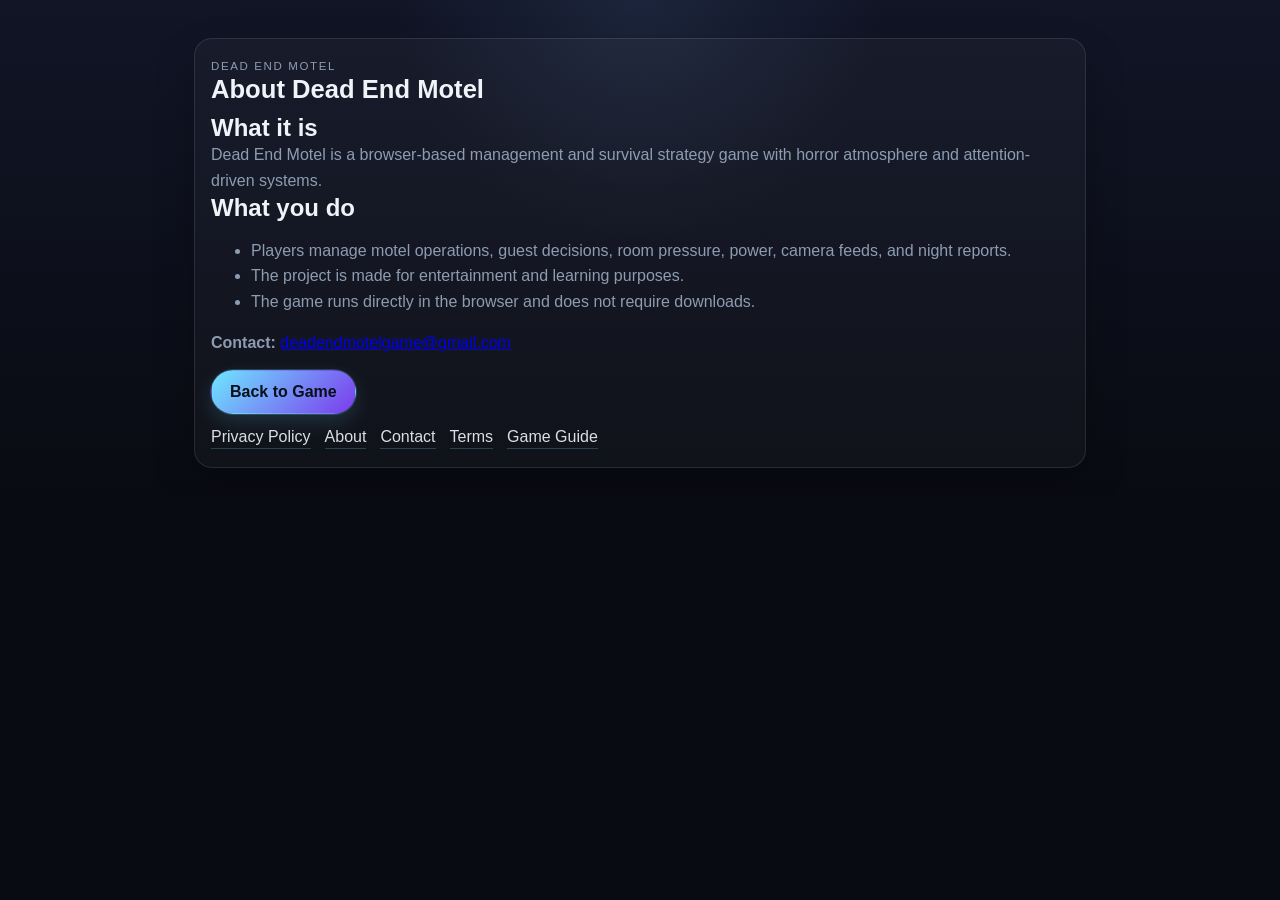
<file: about.html>
<!DOCTYPE html>
<html lang="en">
<head>
  <meta charset="UTF-8" />
  <meta name="viewport" content="width=device-width, initial-scale=1" />
  <meta name="description" content="Dead End Motel is a browser-based horror management game where you manage guests, monitor cameras, and survive night shifts." />
  <title>Dead End Motel - Browser Horror Management Game</title>
  <link rel="stylesheet" href="styles/base.css" />
  <link rel="stylesheet" href="styles/theme.css" />
  <link rel="stylesheet" href="styles/ui.css" />
  <style>
    .legal-shell { max-width: 920px; margin: 0 auto; padding: 22px 14px 28px; }
    .legal-card {
      margin-top: 16px;
      padding: 18px 16px;
      border-radius: 18px;
      background: rgba(255, 255, 255, 0.03);
      border: 1px solid rgba(255, 255, 255, 0.10);
      box-shadow: 0 18px 40px rgba(0, 0, 0, 0.22);
    }
    .legal-card h1 { font-size: 1.6rem; margin-bottom: 10px; }
    .legal-card p, .legal-card li { color: rgba(148, 163, 184, 0.95); line-height: 1.6; }
    .legal-actions { margin-top: 14px; display: flex; flex-wrap: wrap; gap: 10px; }
    .legal-actions a { text-decoration: none; }
    .legal-nav { margin-top: 14px; display: flex; flex-wrap: wrap; gap: 10px 14px; }
    .legal-nav a { color: rgba(241,245,249,0.9); text-decoration: none; border-bottom: 1px solid rgba(110,231,255,0.22); padding-bottom: 2px; }
    .legal-nav a:hover { color: #6ee7ff; border-bottom-color: rgba(110,231,255,0.55); }
  </style>
</head>
<body>
  <main class="legal-shell">
    <div class="legal-card">
      <p class="section-tag">Dead End Motel</p>
      <h1>About Dead End Motel</h1>
      <h2>What it is</h2>
      <p>Dead End Motel is a browser-based management and survival strategy game with horror atmosphere and attention-driven systems.</p>
      <h2>What you do</h2>
      <ul>
        <li>Players manage motel operations, guest decisions, room pressure, power, camera feeds, and night reports.</li>
        <li>The project is made for entertainment and learning purposes.</li>
        <li>The game runs directly in the browser and does not require downloads.</li>
      </ul>
      <p><strong>Contact:</strong> <a href="mailto:deadendmotelgame@gmail.com">deadendmotelgame@gmail.com</a></p>

      <div class="legal-actions">
        <a class="button button-primary" href="index.html">Back to Game</a>
      </div>

      <footer class="legal-nav" aria-label="Site footer">
        <a href="privacy.html">Privacy Policy</a>
        <a href="about.html">About</a>
        <a href="contact.html">Contact</a>
        <a href="terms.html">Terms</a>
        <a href="game-guide.html">Game Guide</a>
      </footer>
    </div>
  </main>
</body>
</html>
</file>
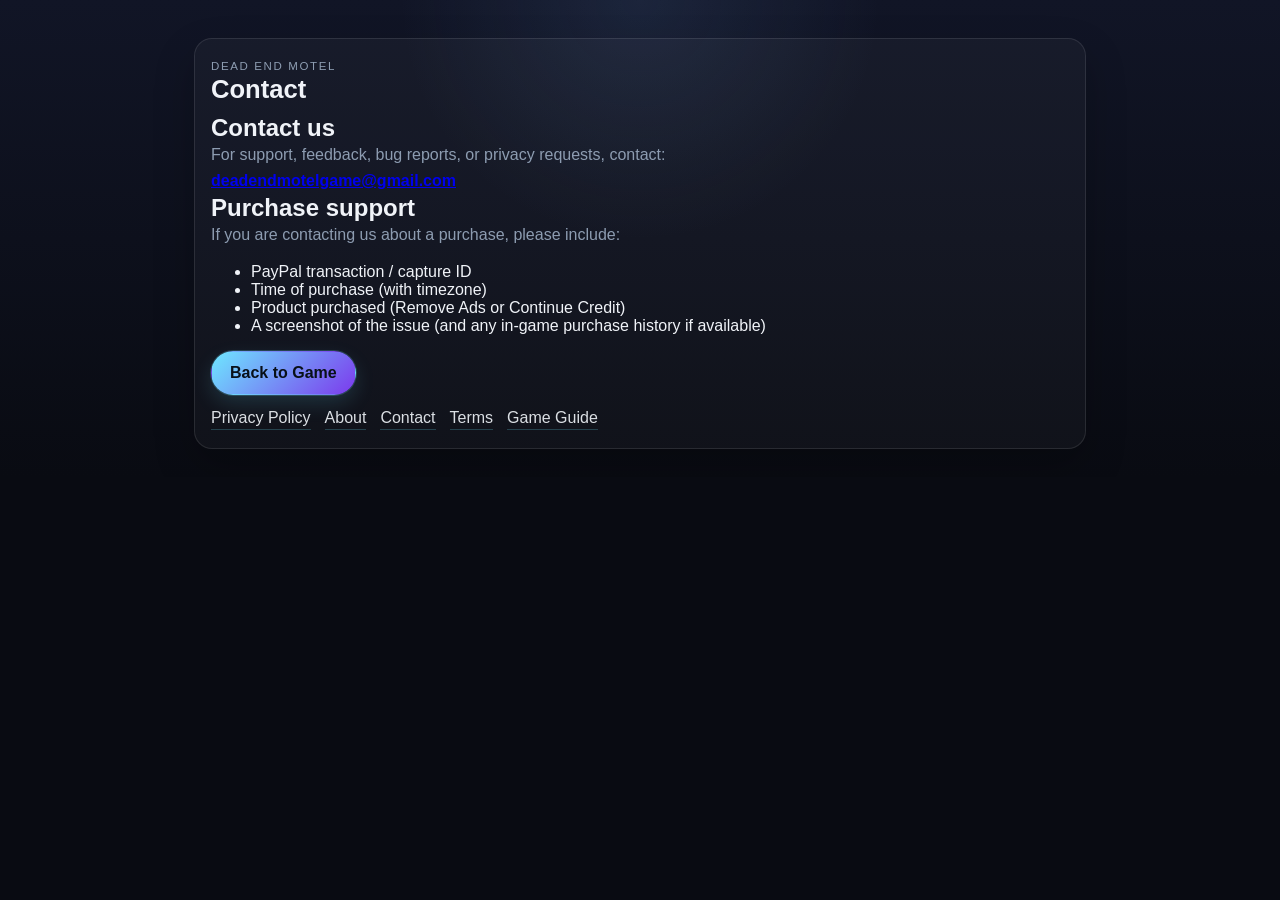
<file: contact.html>
<!DOCTYPE html>
<html lang="en">
<head>
  <meta charset="UTF-8" />
  <meta name="viewport" content="width=device-width, initial-scale=1" />
  <meta name="description" content="Dead End Motel is a browser-based horror management game where you manage guests, monitor cameras, and survive night shifts." />
  <title>Dead End Motel - Browser Horror Management Game</title>
  <link rel="stylesheet" href="styles/base.css" />
  <link rel="stylesheet" href="styles/theme.css" />
  <link rel="stylesheet" href="styles/ui.css" />
  <style>
    .legal-shell { max-width: 920px; margin: 0 auto; padding: 22px 14px 28px; }
    .legal-card {
      margin-top: 16px;
      padding: 18px 16px;
      border-radius: 18px;
      background: rgba(255, 255, 255, 0.03);
      border: 1px solid rgba(255, 255, 255, 0.10);
      box-shadow: 0 18px 40px rgba(0, 0, 0, 0.22);
    }
    .legal-card h1 { font-size: 1.6rem; margin-bottom: 10px; }
    .legal-card p { color: rgba(148, 163, 184, 0.95); line-height: 1.6; }
    .legal-actions { margin-top: 14px; display: flex; flex-wrap: wrap; gap: 10px; }
    .legal-actions a { text-decoration: none; }
    .legal-nav { margin-top: 14px; display: flex; flex-wrap: wrap; gap: 10px 14px; }
    .legal-nav a { color: rgba(241,245,249,0.9); text-decoration: none; border-bottom: 1px solid rgba(110,231,255,0.22); padding-bottom: 2px; }
    .legal-nav a:hover { color: #6ee7ff; border-bottom-color: rgba(110,231,255,0.55); }
  </style>
</head>
<body>
  <main class="legal-shell">
    <div class="legal-card">
      <p class="section-tag">Dead End Motel</p>
      <h1>Contact</h1>
      <h2>Contact us</h2>
      <p>For support, feedback, bug reports, or privacy requests, contact:</p>
      <p><strong><a href="mailto:deadendmotelgame@gmail.com">deadendmotelgame@gmail.com</a></strong></p>
      <h2>Purchase support</h2>
      <p>If you are contacting us about a purchase, please include:</p>
      <ul>
        <li>PayPal transaction / capture ID</li>
        <li>Time of purchase (with timezone)</li>
        <li>Product purchased (Remove Ads or Continue Credit)</li>
        <li>A screenshot of the issue (and any in-game purchase history if available)</li>
      </ul>

      <div class="legal-actions">
        <a class="button button-primary" href="index.html">Back to Game</a>
      </div>

      <footer class="legal-nav" aria-label="Site footer">
        <a href="privacy.html">Privacy Policy</a>
        <a href="about.html">About</a>
        <a href="contact.html">Contact</a>
        <a href="terms.html">Terms</a>
        <a href="game-guide.html">Game Guide</a>
      </footer>
    </div>
  </main>
</body>
</html>
</file>
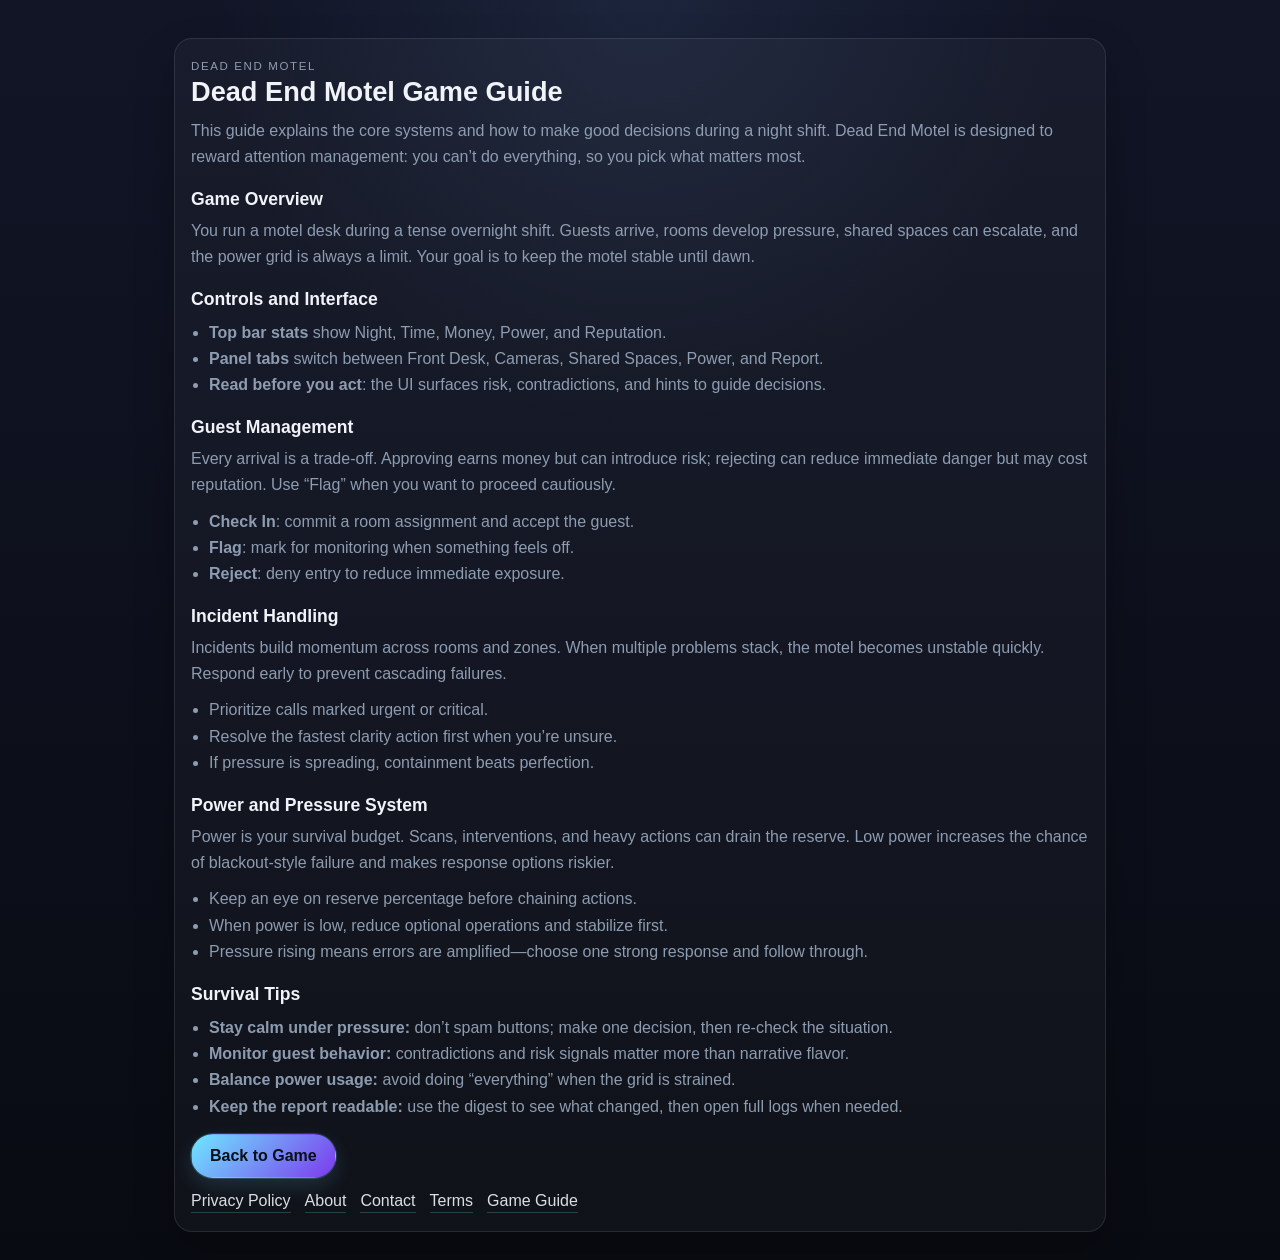
<file: game-guide.html>
<!DOCTYPE html>
<html lang="en">
<head>
  <meta charset="UTF-8" />
  <meta name="viewport" content="width=device-width, initial-scale=1" />
  <meta name="description" content="Dead End Motel is a browser-based horror management game where you manage guests, monitor cameras, and survive night shifts." />
  <title>Dead End Motel - Browser Horror Management Game</title>
  <link rel="stylesheet" href="styles/base.css" />
  <link rel="stylesheet" href="styles/theme.css" />
  <link rel="stylesheet" href="styles/ui.css" />
  <style>
    .legal-shell { max-width: 960px; margin: 0 auto; padding: 22px 14px 28px; }
    .legal-card {
      margin-top: 16px;
      padding: 18px 16px;
      border-radius: 18px;
      background: rgba(255, 255, 255, 0.03);
      border: 1px solid rgba(255, 255, 255, 0.10);
      box-shadow: 0 18px 40px rgba(0, 0, 0, 0.22);
    }
    .legal-card h1 { font-size: 1.7rem; margin-bottom: 10px; }
    .legal-card h2 { font-size: 1.1rem; margin: 18px 0 8px; }
    .legal-card p, .legal-card li { color: rgba(148, 163, 184, 0.95); line-height: 1.65; }
    .legal-card ul { margin: 10px 0 0; padding-left: 18px; }
    .legal-actions { margin-top: 14px; display: flex; flex-wrap: wrap; gap: 10px; }
    .legal-actions a { text-decoration: none; }
    .legal-nav { margin-top: 14px; display: flex; flex-wrap: wrap; gap: 10px 14px; }
    .legal-nav a { color: rgba(241,245,249,0.9); text-decoration: none; border-bottom: 1px solid rgba(110,231,255,0.22); padding-bottom: 2px; }
    .legal-nav a:hover { color: #6ee7ff; border-bottom-color: rgba(110,231,255,0.55); }
  </style>
</head>
<body>
  <main class="legal-shell">
    <div class="legal-card">
      <p class="section-tag">Dead End Motel</p>
      <h1>Dead End Motel Game Guide</h1>
      <p>This guide explains the core systems and how to make good decisions during a night shift. Dead End Motel is designed to reward attention management: you can’t do everything, so you pick what matters most.</p>

      <h2>Game Overview</h2>
      <p>You run a motel desk during a tense overnight shift. Guests arrive, rooms develop pressure, shared spaces can escalate, and the power grid is always a limit. Your goal is to keep the motel stable until dawn.</p>

      <h2>Controls and Interface</h2>
      <ul>
        <li><strong>Top bar stats</strong> show Night, Time, Money, Power, and Reputation.</li>
        <li><strong>Panel tabs</strong> switch between Front Desk, Cameras, Shared Spaces, Power, and Report.</li>
        <li><strong>Read before you act</strong>: the UI surfaces risk, contradictions, and hints to guide decisions.</li>
      </ul>

      <h2>Guest Management</h2>
      <p>Every arrival is a trade-off. Approving earns money but can introduce risk; rejecting can reduce immediate danger but may cost reputation. Use “Flag” when you want to proceed cautiously.</p>
      <ul>
        <li><strong>Check In</strong>: commit a room assignment and accept the guest.</li>
        <li><strong>Flag</strong>: mark for monitoring when something feels off.</li>
        <li><strong>Reject</strong>: deny entry to reduce immediate exposure.</li>
      </ul>

      <h2>Incident Handling</h2>
      <p>Incidents build momentum across rooms and zones. When multiple problems stack, the motel becomes unstable quickly. Respond early to prevent cascading failures.</p>
      <ul>
        <li>Prioritize calls marked urgent or critical.</li>
        <li>Resolve the fastest clarity action first when you’re unsure.</li>
        <li>If pressure is spreading, containment beats perfection.</li>
      </ul>

      <h2>Power and Pressure System</h2>
      <p>Power is your survival budget. Scans, interventions, and heavy actions can drain the reserve. Low power increases the chance of blackout-style failure and makes response options riskier.</p>
      <ul>
        <li>Keep an eye on reserve percentage before chaining actions.</li>
        <li>When power is low, reduce optional operations and stabilize first.</li>
        <li>Pressure rising means errors are amplified—choose one strong response and follow through.</li>
      </ul>

      <h2>Survival Tips</h2>
      <ul>
        <li><strong>Stay calm under pressure:</strong> don’t spam buttons; make one decision, then re-check the situation.</li>
        <li><strong>Monitor guest behavior:</strong> contradictions and risk signals matter more than narrative flavor.</li>
        <li><strong>Balance power usage:</strong> avoid doing “everything” when the grid is strained.</li>
        <li><strong>Keep the report readable:</strong> use the digest to see what changed, then open full logs when needed.</li>
      </ul>

      <div class="legal-actions">
        <a class="button button-primary" href="index.html">Back to Game</a>
      </div>

      <footer class="legal-nav" aria-label="Site footer">
        <a href="privacy.html">Privacy Policy</a>
        <a href="about.html">About</a>
        <a href="contact.html">Contact</a>
        <a href="terms.html">Terms</a>
        <a href="game-guide.html">Game Guide</a>
      </footer>
    </div>
  </main>
</body>
</html>
</file>
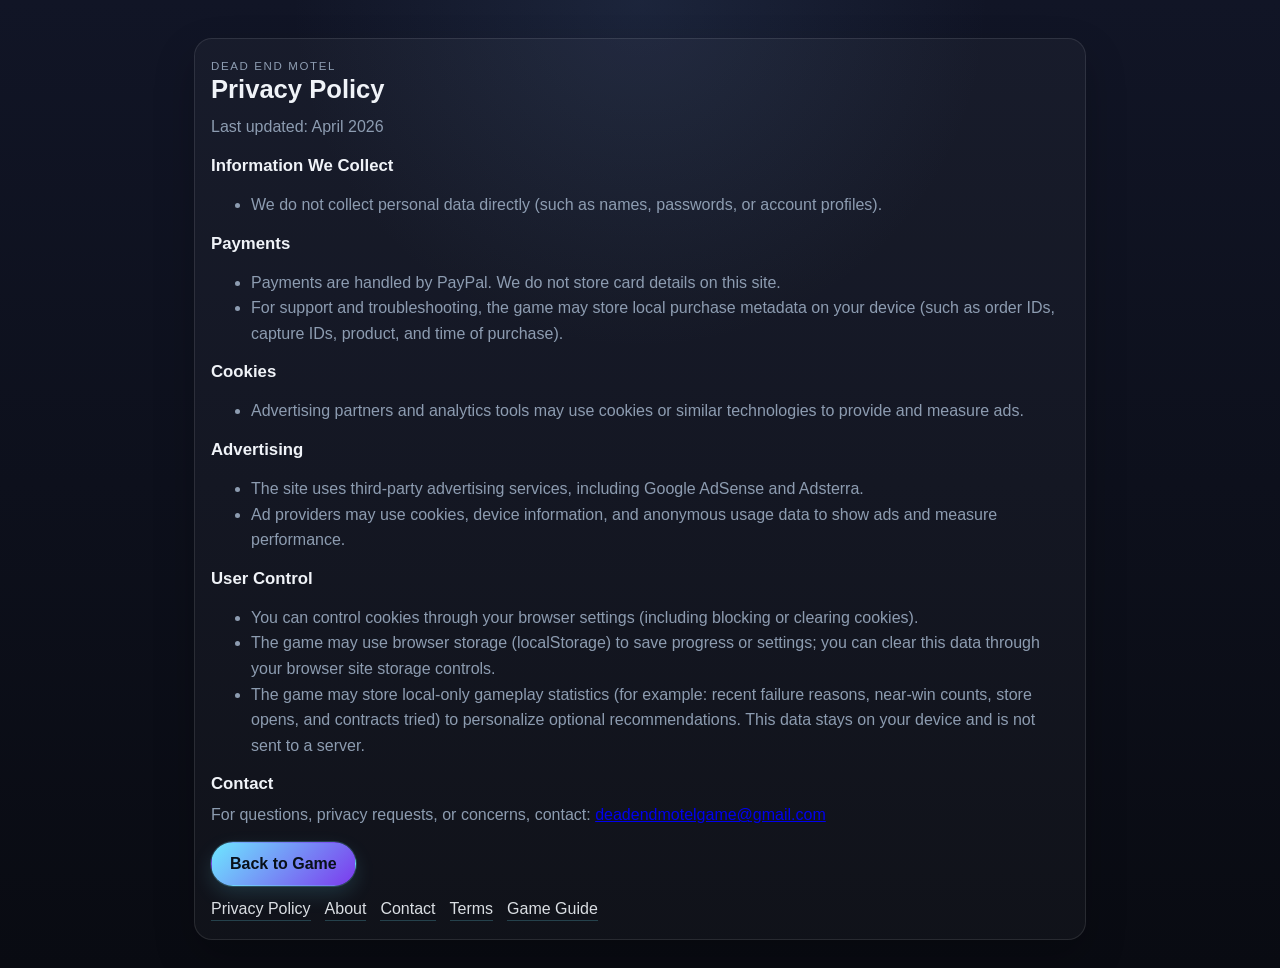
<file: privacy.html>
<!DOCTYPE html>
<html lang="en">
<head>
  <meta charset="UTF-8" />
  <meta name="viewport" content="width=device-width, initial-scale=1" />
  <meta name="description" content="Dead End Motel is a browser-based horror management game where you manage guests, monitor cameras, and survive night shifts." />
  <title>Dead End Motel - Browser Horror Management Game</title>
  <link rel="stylesheet" href="styles/base.css" />
  <link rel="stylesheet" href="styles/theme.css" />
  <link rel="stylesheet" href="styles/ui.css" />
  <style>
    .legal-shell { max-width: 920px; margin: 0 auto; padding: 22px 14px 28px; }
    .legal-card {
      margin-top: 16px;
      padding: 18px 16px;
      border-radius: 18px;
      background: rgba(255, 255, 255, 0.03);
      border: 1px solid rgba(255, 255, 255, 0.10);
      box-shadow: 0 18px 40px rgba(0, 0, 0, 0.22);
    }
    .legal-card h1 { font-size: 1.6rem; margin-bottom: 10px; }
    .legal-card h2 { font-size: 1.05rem; margin: 16px 0 8px; }
    .legal-card p, .legal-card li { color: rgba(148, 163, 184, 0.95); line-height: 1.6; }
    .legal-actions { margin-top: 14px; display: flex; flex-wrap: wrap; gap: 10px; }
    .legal-actions a { text-decoration: none; }
    .legal-nav { margin-top: 14px; display: flex; flex-wrap: wrap; gap: 10px 14px; }
    .legal-nav a { color: rgba(241,245,249,0.9); text-decoration: none; border-bottom: 1px solid rgba(110,231,255,0.22); padding-bottom: 2px; }
    .legal-nav a:hover { color: #6ee7ff; border-bottom-color: rgba(110,231,255,0.55); }
    .mutedline { color: rgba(148, 163, 184, 0.9); }
  </style>
</head>
<body>
  <main class="legal-shell">
    <div class="legal-card">
      <p class="section-tag">Dead End Motel</p>
      <h1>Privacy Policy</h1>
      <p class="mutedline">Last updated: April 2026</p>

      <h2>Information We Collect</h2>
      <ul>
        <li>We do not collect personal data directly (such as names, passwords, or account profiles).</li>
      </ul>

      <h2>Payments</h2>
      <ul>
        <li>Payments are handled by PayPal. We do not store card details on this site.</li>
        <li>For support and troubleshooting, the game may store local purchase metadata on your device (such as order IDs, capture IDs, product, and time of purchase).</li>
      </ul>

      <h2>Cookies</h2>
      <ul>
        <li>Advertising partners and analytics tools may use cookies or similar technologies to provide and measure ads.</li>
      </ul>

      <h2>Advertising</h2>
      <ul>
        <li>The site uses third-party advertising services, including Google AdSense and Adsterra.</li>
        <li>Ad providers may use cookies, device information, and anonymous usage data to show ads and measure performance.</li>
      </ul>

      <h2>User Control</h2>
      <ul>
        <li>You can control cookies through your browser settings (including blocking or clearing cookies).</li>
        <li>The game may use browser storage (localStorage) to save progress or settings; you can clear this data through your browser site storage controls.</li>
        <li>The game may store local-only gameplay statistics (for example: recent failure reasons, near-win counts, store opens, and contracts tried) to personalize optional recommendations. This data stays on your device and is not sent to a server.</li>
      </ul>

      <h2>Contact</h2>
      <p>For questions, privacy requests, or concerns, contact: <a href="mailto:deadendmotelgame@gmail.com">deadendmotelgame@gmail.com</a></p>

      <div class="legal-actions">
        <a class="button button-primary" href="index.html">Back to Game</a>
      </div>

      <footer class="legal-nav" aria-label="Site footer">
        <a href="privacy.html">Privacy Policy</a>
        <a href="about.html">About</a>
        <a href="contact.html">Contact</a>
        <a href="terms.html">Terms</a>
        <a href="game-guide.html">Game Guide</a>
      </footer>
    </div>
  </main>
</body>
</html>
</file>
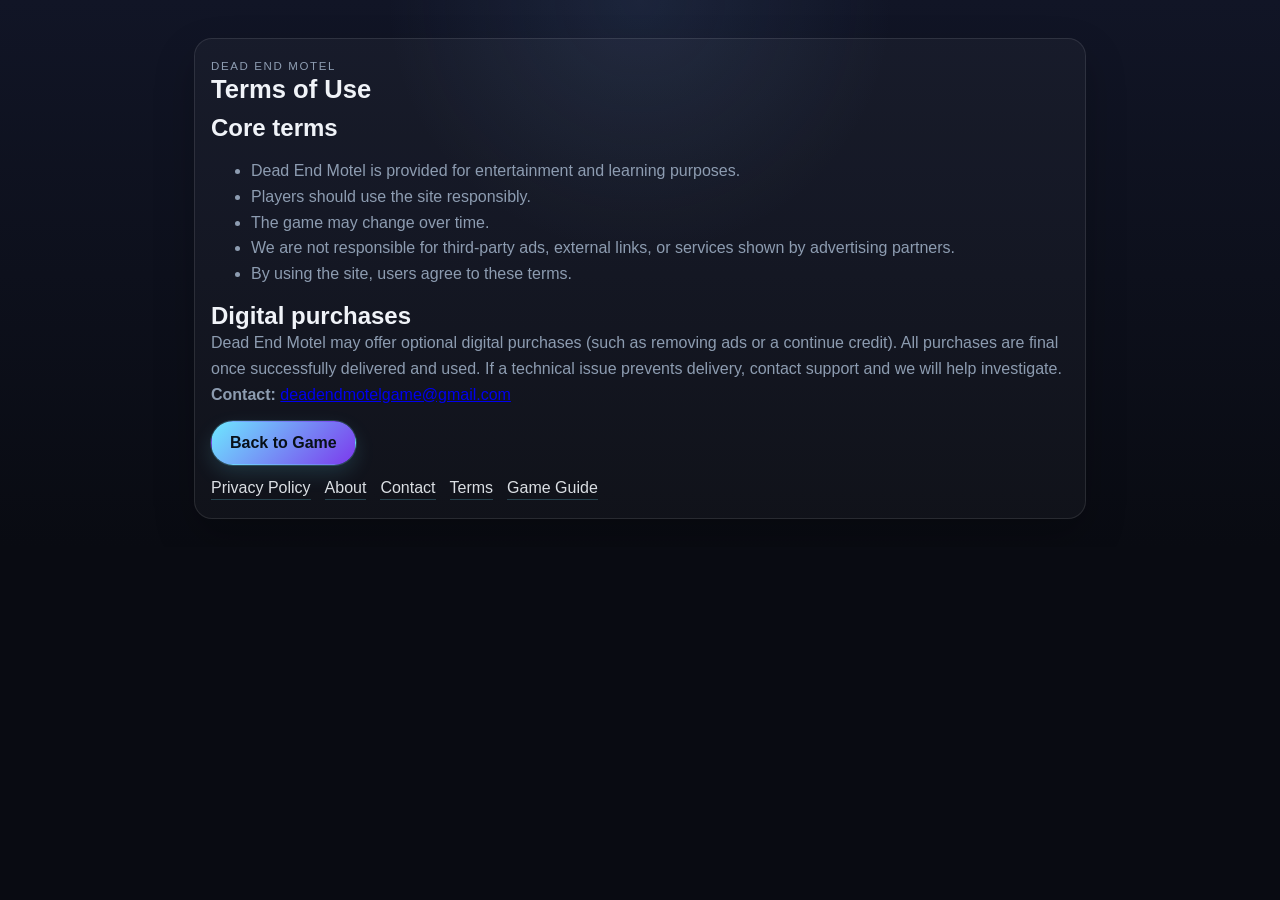
<file: terms.html>
<!DOCTYPE html>
<html lang="en">
<head>
  <meta charset="UTF-8" />
  <meta name="viewport" content="width=device-width, initial-scale=1" />
  <meta name="description" content="Dead End Motel is a browser-based horror management game where you manage guests, monitor cameras, and survive night shifts." />
  <title>Dead End Motel - Browser Horror Management Game</title>
  <link rel="stylesheet" href="styles/base.css" />
  <link rel="stylesheet" href="styles/theme.css" />
  <link rel="stylesheet" href="styles/ui.css" />
  <style>
    .legal-shell { max-width: 920px; margin: 0 auto; padding: 22px 14px 28px; }
    .legal-card {
      margin-top: 16px;
      padding: 18px 16px;
      border-radius: 18px;
      background: rgba(255, 255, 255, 0.03);
      border: 1px solid rgba(255, 255, 255, 0.10);
      box-shadow: 0 18px 40px rgba(0, 0, 0, 0.22);
    }
    .legal-card h1 { font-size: 1.6rem; margin-bottom: 10px; }
    .legal-card p, .legal-card li { color: rgba(148, 163, 184, 0.95); line-height: 1.6; }
    .legal-actions { margin-top: 14px; display: flex; flex-wrap: wrap; gap: 10px; }
    .legal-actions a { text-decoration: none; }
    .legal-nav { margin-top: 14px; display: flex; flex-wrap: wrap; gap: 10px 14px; }
    .legal-nav a { color: rgba(241,245,249,0.9); text-decoration: none; border-bottom: 1px solid rgba(110,231,255,0.22); padding-bottom: 2px; }
    .legal-nav a:hover { color: #6ee7ff; border-bottom-color: rgba(110,231,255,0.55); }
  </style>
</head>
<body>
  <main class="legal-shell">
    <div class="legal-card">
      <p class="section-tag">Dead End Motel</p>
      <h1>Terms of Use</h1>
      <h2>Core terms</h2>
      <ul>
        <li>Dead End Motel is provided for entertainment and learning purposes.</li>
        <li>Players should use the site responsibly.</li>
        <li>The game may change over time.</li>
        <li>We are not responsible for third-party ads, external links, or services shown by advertising partners.</li>
        <li>By using the site, users agree to these terms.</li>
      </ul>
      <h2>Digital purchases</h2>
      <p>
        Dead End Motel may offer optional digital purchases (such as removing ads or a continue credit).
        All purchases are final once successfully delivered and used. If a technical issue prevents delivery,
        contact support and we will help investigate.
      </p>
      <p><strong>Contact:</strong> <a href="mailto:deadendmotelgame@gmail.com">deadendmotelgame@gmail.com</a></p>

      <div class="legal-actions">
        <a class="button button-primary" href="index.html">Back to Game</a>
      </div>

      <footer class="legal-nav" aria-label="Site footer">
        <a href="privacy.html">Privacy Policy</a>
        <a href="about.html">About</a>
        <a href="contact.html">Contact</a>
        <a href="terms.html">Terms</a>
        <a href="game-guide.html">Game Guide</a>
      </footer>
    </div>
  </main>
</body>
</html>
</file>
<file: styles/base.css>
* {
  box-sizing: border-box;
}

html,
body {
  margin: 0;
  padding: 0;
  min-height: 100%;
  font-family: Inter, Arial, sans-serif;
  background: #090b12;
  color: #f0f3f8;
}

body {
  background:
    radial-gradient(circle at top, rgba(77, 108, 157, 0.18), transparent 30%),
    linear-gradient(180deg, #111526 0%, #090b12 100%);
}

button,
input,
textarea,
select {
  font: inherit;
}

button {
  cursor: pointer;
}

h1,
h2,
h3,
p {
  margin: 0;
}
</file>
<file: styles/theme.css>
:root {
  --bg-main: #090b12;
  --bg-panel: rgba(17, 24, 39, 0.82);
  --bg-soft: rgba(255, 255, 255, 0.04);
  --border: rgba(255, 255, 255, 0.1);
  --text-main: #f1f5f9;
  --text-soft: #94a3b8;
  --accent: #6ee7ff;
  --accent-2: #7c3aed;
  --danger: #ef4444;
  --success: #34d399;
  --warning: #f59e0b;
  --shadow: 0 20px 40px rgba(0, 0, 0, 0.32);
  --radius-xl: 22px;
  --radius-lg: 16px;
  --radius-md: 12px;
}
</file>
<file: styles/ui.css>
.app-shell {
  max-width: 1440px;
  margin: 0 auto;
  padding: 24px;
}

.topbar {
  display: flex;
  align-items: flex-start;
  justify-content: space-between;
  gap: 20px;
  margin-bottom: 24px;
  flex-wrap: wrap;
}

.topbar-upgrades {
  width: 100%;
  margin: -8px 0 2px;
  font-size: 0.82rem;
}

.topbar h1 {
  font-size: 2rem;
  letter-spacing: 0.02em;
}

.eyebrow,
.section-tag,
.label,
.muted {
  color: var(--text-soft);
}

.eyebrow,
.section-tag {
  text-transform: uppercase;
  letter-spacing: 0.14em;
  font-size: 0.72rem;
}

.topbar-stats {
  display: grid;
  grid-template-columns: repeat(5, minmax(90px, 1fr));
  gap: 12px;
  width: min(700px, 100%);
}

.stat-box,
.hero-card,
.panel,
.camera-card,
.room-card,
.guest-card,
.log-item {
  background: var(--bg-panel);
  backdrop-filter: blur(10px);
  border: 1px solid var(--border);
  box-shadow: var(--shadow);
}

.stat-box {
  border-radius: var(--radius-md);
  padding: 14px;
}

.stat-box strong {
  display: block;
  margin-top: 8px;
  font-size: 1.2rem;
}

.screen {
  display: none;
}

.screen.active {
  display: block;
}

/* Summary / run-ending: allow full reward + archive block to scroll on short viewports */
#app.screen-summary-screen,
#app.screen-run-ending-screen {
  display: flex;
  flex-direction: column;
  min-height: 100dvh;
  max-height: 100dvh;
  overflow: hidden;
  box-sizing: border-box;
}

#app.screen-summary-screen > main,
#app.screen-run-ending-screen > main {
  flex: 1 1 auto;
  min-height: 0;
  overflow-y: auto;
  -webkit-overflow-scrolling: touch;
  padding-bottom: max(12px, var(--safe-bottom, 0px));
}

#summary-screen .hero-card,
#run-ending-screen .run-ending-card {
  min-height: 0;
}

.room-card-locked {
  opacity: 0.78;
  border-style: dashed;
}

[hidden] {
  display: none !important;
}

.hero-card {
  border-radius: var(--radius-xl);
  padding: 28px;
  min-height: 280px;
  display: flex;
  flex-direction: column;
  justify-content: space-between;
  gap: 20px;
}

.hero-card h2 {
  font-size: clamp(2rem, 4vw, 3rem);
  max-width: 720px;
  margin: 10px 0 14px;
}

.hero-actions,
.button-row {
  display: flex;
  flex-wrap: wrap;
  gap: 12px;
}

.button {
  border: 1px solid transparent;
  border-radius: 999px;
  padding: 12px 18px;
  min-height: 44px;
  transition: 0.2s ease;
  touch-action: manipulation;
  -webkit-tap-highlight-color: transparent;
  user-select: none;
  -webkit-user-select: none;
}

.button:hover {
  transform: translateY(-1px);
}

.button-primary {
  background: linear-gradient(135deg, var(--accent), var(--accent-2));
  color: #081019;
  font-weight: 700;
}

.button-secondary {
  background: rgba(255, 255, 255, 0.04);
  border-color: var(--border);
  color: var(--text-main);
}

.button-danger {
  background: rgba(239, 68, 68, 0.16);
  color: #fecaca;
  border-color: rgba(239, 68, 68, 0.3);
}

.panel-tabs {
  display: flex;
  flex-wrap: wrap;
  gap: 10px;
  margin-bottom: 20px;
}

.tab-button {
  border: 1px solid var(--border);
  border-radius: 999px;
  padding: 10px 14px;
  min-height: 44px;
  background: rgba(255, 255, 255, 0.04);
  color: var(--text-main);
  touch-action: manipulation;
  -webkit-tap-highlight-color: transparent;
}

.button.is-processing {
  pointer-events: none;
}

.tab-button.active {
  background: rgba(110, 231, 255, 0.18);
  border-color: rgba(110, 231, 255, 0.35);
}

.layout-grid {
  display: grid;
  grid-template-columns: 1fr;
}

.panel {
  display: none;
  border-radius: var(--radius-xl);
  padding: 22px;
  min-height: 520px;
}

.active-panel {
  display: block;
}

.panel-header {
  display: flex;
  justify-content: space-between;
  align-items: center;
  gap: 12px;
  margin-bottom: 18px;
}

.split-space {
  margin-top: 28px;
}

.card-list,
.log-list,
.room-grid,
.camera-grid,
.shared-space-grid {
  display: grid;
  gap: 14px;
}

.shared-space-grid {
  grid-template-columns: repeat(auto-fit, minmax(220px, 1fr));
}

.shared-space-card {
  min-height: 0;
}

.room-grid,
.camera-grid {
  grid-template-columns: repeat(auto-fit, minmax(180px, 1fr));
}

.guest-card,
.room-card,
.camera-card,
.log-item {
  border-radius: var(--radius-lg);
  padding: 16px;
}

.guest-meta,
.room-meta,
.camera-meta {
  margin: 8px 0 14px;
  color: var(--text-soft);
  font-size: 0.95rem;
}

.guest-actions {
  display: flex;
  gap: 10px;
  flex-wrap: wrap;
}

.camera-preview {
  height: 110px;
  border-radius: var(--radius-md);
  background: linear-gradient(180deg, rgba(255,255,255,0.08), rgba(255,255,255,0.02));
  border: 1px solid var(--border);
  margin-bottom: 12px;
  position: relative;
  overflow: hidden;
}

.camera-preview::after {
  content: "";
  position: absolute;
  inset: 0;
  background: repeating-linear-gradient(
    180deg,
    transparent 0,
    transparent 4px,
    rgba(255,255,255,0.025) 5px,
    transparent 6px
  );
}

.meter-block {
  margin: 18px 0 22px;
}

.meter-meta {
  display: flex;
  justify-content: space-between;
  margin-bottom: 10px;
}

.meter-track {
  width: 100%;
  height: 16px;
  background: rgba(255, 255, 255, 0.05);
  border-radius: 999px;
  overflow: hidden;
  border: 1px solid var(--border);
}

.meter-fill {
  width: 100%;
  height: 100%;
  background: linear-gradient(135deg, var(--success), var(--accent));
}

@media (max-width: 860px) {
  .topbar {
    flex-direction: column;
  }

  .topbar-stats {
    grid-template-columns: repeat(2, minmax(90px, 1fr));
  }
}

.camera-card.camera-status-clear {
  border-color: var(--border);
}

.camera-card.camera-status-static,
.camera-card.camera-status-blocked {
  border-color: rgba(251, 191, 36, 0.38);
  box-shadow: 0 0 0 1px rgba(251, 191, 36, 0.12), var(--shadow);
}

.camera-card.camera-status-movement-detected,
.camera-card.camera-status-door-ajar,
.camera-card.camera-status-shadow-figure {
  border-color: rgba(239, 68, 68, 0.42);
  box-shadow: 0 0 0 1px rgba(239, 68, 68, 0.14), var(--shadow);
}

.camera-card.camera-status-static .camera-preview,
.camera-card.camera-status-blocked .camera-preview {
  background: linear-gradient(
    180deg,
    rgba(251, 191, 36, 0.16),
    rgba(255, 255, 255, 0.03)
  );
}

.camera-card.camera-status-movement-detected .camera-preview,
.camera-card.camera-status-door-ajar .camera-preview,
.camera-card.camera-status-shadow-figure .camera-preview {
  background: linear-gradient(
    180deg,
    rgba(239, 68, 68, 0.16),
    rgba(255, 255, 255, 0.03)
  );
}

.risk-badge {
  display: inline-flex;
  align-items: center;
  justify-content: center;
  padding: 0.28rem 0.62rem;
  border-radius: 999px;
  font-size: 0.72rem;
  font-weight: 700;
  letter-spacing: 0.06em;
  text-transform: uppercase;
  border: 1px solid transparent;
}

.risk-badge-low {
  background: rgba(34, 197, 94, 0.12);
  color: rgb(134, 239, 172);
  border-color: rgba(34, 197, 94, 0.22);
}

.risk-badge-medium {
  background: rgba(251, 191, 36, 0.12);
  color: rgb(253, 224, 71);
  border-color: rgba(251, 191, 36, 0.22);
}

.risk-badge-high {
  background: rgba(239, 68, 68, 0.12);
  color: rgb(252, 165, 165);
  border-color: rgba(239, 68, 68, 0.24);
}

.guest-risk-row {
  display: flex;
  align-items: center;
  gap: 0.6rem;
  flex-wrap: wrap;
  margin: 0.5rem 0 0.3rem;
}

.guest-note {
  color: var(--muted);
  font-size: 0.92rem;
  line-height: 1.45;
}

.guest-case-read {
  margin: 0.6rem 0 0.72rem;
  padding: 0.62rem 0.72rem;
  border-radius: 12px;
  border: 1px solid rgba(251, 191, 36, 0.16);
  background: linear-gradient(180deg, rgba(251, 191, 36, 0.06), rgba(255, 255, 255, 0.02));
}

.guest-case-read.is-hot {
  border-color: rgba(244, 63, 94, 0.28);
  box-shadow: 0 0 0 1px rgba(244, 63, 94, 0.08);
}

.guest-case-read-header {
  display: flex;
  align-items: center;
  justify-content: space-between;
  gap: 0.45rem;
  margin-bottom: 0.28rem;
}

.guest-case-pill {
  display: inline-flex;
  align-items: center;
  justify-content: center;
  padding: 0.18rem 0.48rem;
  border-radius: 999px;
  font-size: 0.66rem;
  text-transform: uppercase;
  letter-spacing: 0.05em;
  border: 1px solid rgba(251, 191, 36, 0.24);
  color: rgb(253, 224, 71);
  background: rgba(251, 191, 36, 0.1);
}

.guest-case-headline {
  margin: 0 0 0.38rem;
  color: var(--text-main);
  font-size: 0.9rem;
  line-height: 1.42;
}

.guest-contradiction-list {
  margin: 0;
  padding-left: 1rem;
  display: grid;
  gap: 0.22rem;
}

.guest-contradiction-item {
  color: rgb(254, 240, 138);
  font-size: 0.8rem;
  line-height: 1.35;
}

.guest-followup-line,
.guest-support-line {
  margin: 0.35rem 0 0;
  font-size: 0.78rem;
  line-height: 1.35;
}

.guest-scan-line {
  margin: 0.12rem 0 0;
  color: var(--muted);
  font-size: 0.78rem;
  line-height: 1.35;
}

.guest-scan-line.guest-scan-friction {
  border-left: 2px solid rgba(192, 132, 252, 0.45);
  padding-left: 0.42rem;
}

.room-card.room-condition-watch {
  border-color: rgba(239, 68, 68, 0.42);
  box-shadow: 0 0 0 1px rgba(239, 68, 68, 0.12), var(--shadow);
}

.room-card.room-condition-watch h4,
.room-card.room-condition-watch p {
  text-shadow: 0 0 10px rgba(239, 68, 68, 0.08);
}

.room-meta-risk {
  color: var(--muted);
  font-size: 0.9rem;
}

.room-card.room-condition-critical {
  border-color: rgba(244, 63, 94, 0.72);
  box-shadow:
    0 0 0 1px rgba(244, 63, 94, 0.22),
    0 0 24px rgba(244, 63, 94, 0.16),
    var(--shadow);
}

.room-card.room-condition-critical h4,
.room-card.room-condition-critical p {
  text-shadow: 0 0 14px rgba(244, 63, 94, 0.16);
}

.report-actions {
  display: flex;
  align-items: center;
  gap: 0.75rem;
  flex-wrap: wrap;
  margin-top: 1rem;
}

.report-actions .btn {
  min-width: 160px;
}

.guest-action-row {
  display: flex;
  gap: 0.65rem;
  flex-wrap: wrap;
  margin-top: 0.85rem;
}

.button.button-secondary {
  background: rgba(255, 255, 255, 0.04);
  border: 1px solid var(--border);
  color: var(--text);
}

.button.button-secondary:hover {
  border-color: rgba(125, 211, 252, 0.45);
}

.button.button-danger {
  background: rgba(239, 68, 68, 0.12);
  border: 1px solid rgba(239, 68, 68, 0.24);
  color: rgb(252, 165, 165);
}

.button.button-danger:hover {
  border-color: rgba(239, 68, 68, 0.4);
}

.desk-flag-badge {
  display: inline-flex;
  align-items: center;
  justify-content: center;
  padding: 0.24rem 0.58rem;
  border-radius: 999px;
  font-size: 0.68rem;
  font-weight: 800;
  letter-spacing: 0.07em;
  text-transform: uppercase;
  background: rgba(125, 211, 252, 0.12);
  color: rgb(125, 211, 252);
  border: 1px solid rgba(125, 211, 252, 0.22);
}

.room-meta-flag {
  color: var(--muted);
  font-size: 0.9rem;
}

.policy-badge {
  display: inline-flex;
  align-items: center;
  justify-content: center;
  padding: 0.24rem 0.58rem;
  border-radius: 999px;
  font-size: 0.68rem;
  font-weight: 800;
  letter-spacing: 0.07em;
  text-transform: uppercase;
  border: 1px solid transparent;
}

.policy-badge-approve {
  background: rgba(34, 197, 94, 0.1);
  color: rgb(134, 239, 172);
  border-color: rgba(34, 197, 94, 0.18);
}

.policy-badge-watch {
  background: rgba(251, 191, 36, 0.12);
  color: rgb(253, 224, 71);
  border-color: rgba(251, 191, 36, 0.22);
}

.policy-badge-deny {
  background: rgba(244, 63, 94, 0.14);
  color: rgb(253, 164, 175);
  border-color: rgba(244, 63, 94, 0.26);
}

.guest-policy-row {
  display: flex;
  align-items: center;
  gap: 0.55rem;
  flex-wrap: wrap;
  margin: 0.45rem 0 0.35rem;
}

.guest-policy-reason {
  color: var(--muted);
  font-size: 0.9rem;
  line-height: 1.4;
}

.room-meta-policy,
.room-meta-override {
  color: var(--muted);
  font-size: 0.9rem;
}

.summary-rating {
  display: flex;
  align-items: center;
  gap: 0.7rem;
  flex-wrap: wrap;
  margin-top: 0.9rem;
  font-weight: 700;
}

.summary-breakdown {
  margin: 0.9rem 0 0;
  padding-left: 1.15rem;
  color: var(--muted);
  display: grid;
  gap: 0.38rem;
}

.summary-breakdown li {
  line-height: 1.42;
}

.summary-grade {
  display: inline-flex;
  align-items: center;
  justify-content: center;
  min-width: 2.4rem;
  padding: 0.24rem 0.58rem;
  border-radius: 999px;
  font-size: 0.74rem;
  font-weight: 800;
  letter-spacing: 0.06em;
  text-transform: uppercase;
  border: 1px solid transparent;
}

.summary-grade-a {
  background: rgba(34, 197, 94, 0.12);
  color: rgb(134, 239, 172);
  border-color: rgba(34, 197, 94, 0.22);
}

.summary-grade-b {
  background: rgba(96, 165, 250, 0.12);
  color: rgb(147, 197, 253);
  border-color: rgba(96, 165, 250, 0.22);
}

.summary-grade-c {
  background: rgba(251, 191, 36, 0.12);
  color: rgb(253, 224, 71);
  border-color: rgba(251, 191, 36, 0.22);
}

.summary-grade-d,
.summary-grade-f {
  background: rgba(244, 63, 94, 0.14);
  color: rgb(253, 164, 175);
  border-color: rgba(244, 63, 94, 0.26);
}

.report-panel-actions,
.report-actions {
  display: flex;
  align-items: center;
  gap: 0.75rem;
  flex-wrap: wrap;
}

.report-panel-actions {
  margin-bottom: 1rem;
}

.button.button-utility {
  background: rgba(255, 255, 255, 0.04);
  border: 1px solid var(--border);
  color: var(--text);
}

.button.button-utility:hover {
  border-color: rgba(125, 211, 252, 0.45);
}

.room-tactical-row {
  display: flex;
  gap: 0.55rem;
  flex-wrap: wrap;
  margin-top: 0.8rem;
}

.room-meta-control {
  color: var(--muted);
  font-size: 0.9rem;
}

.button.button-warning {
  background: rgba(251, 191, 36, 0.12);
  border: 1px solid rgba(251, 191, 36, 0.24);
  color: rgb(253, 224, 71);
}

.button.button-warning:hover {
  border-color: rgba(251, 191, 36, 0.4);
}

.button.button-police {
  background: rgba(96, 165, 250, 0.12);
  border: 1px solid rgba(96, 165, 250, 0.24);
  color: rgb(147, 197, 253);
}

.button.button-police:hover {
  border-color: rgba(96, 165, 250, 0.4);
}

.button.button-evict {
  background: rgba(244, 63, 94, 0.16);
  border: 1px solid rgba(244, 63, 94, 0.28);
  color: rgb(253, 164, 175);
}

.button.button-evict:hover {
  border-color: rgba(244, 63, 94, 0.45);
}

.failure-reason {
  display: inline-flex;
  align-items: center;
  justify-content: center;
  padding: 0.28rem 0.62rem;
  border-radius: 999px;
  font-size: 0.74rem;
  font-weight: 800;
  letter-spacing: 0.06em;
  text-transform: uppercase;
  background: rgba(244, 63, 94, 0.14);
  color: rgb(253, 164, 175);
  border: 1px solid rgba(244, 63, 94, 0.26);
  margin-top: 0.9rem;
}

.failure-text {
  margin-top: 0.9rem;
  color: var(--muted);
  line-height: 1.5;
}

.shift-status-card {
  margin-top: 1rem;
  padding: 1rem 1rem 0.9rem;
  border-radius: 18px;
  border: 1px solid rgba(255, 255, 255, 0.08);
  background: rgba(255, 255, 255, 0.025);
}

.shift-status-title {
  font-size: 0.82rem;
  letter-spacing: 0.08em;
  text-transform: uppercase;
  color: var(--muted);
  margin-bottom: 0.7rem;
}

.shift-progress-track {
  width: 100%;
  height: 10px;
  border-radius: 999px;
  overflow: hidden;
  background: rgba(255, 255, 255, 0.08);
  margin-bottom: 0.9rem;
}

.shift-progress-fill {
  height: 100%;
  width: 0%;
  border-radius: inherit;
  background: linear-gradient(
    90deg,
    rgba(96, 165, 250, 0.95),
    rgba(139, 92, 246, 0.95)
  );
  transition: width 180ms ease;
}

.objective-list {
  display: flex;
  flex-direction: column;
  gap: 0.5rem;
}

.objective-item {
  display: flex;
  align-items: center;
  gap: 0.55rem;
  color: var(--text);
  font-size: 0.95rem;
}

.objective-item .objective-mark {
  width: 1.2rem;
  text-align: center;
  font-weight: 800;
}

.objective-item.is-complete .objective-mark {
  color: rgb(74, 222, 128);
}

.objective-item.is-failed .objective-mark {
  color: rgb(248, 113, 113);
}

.summary-objectives {
  margin-top: 1rem;
  padding-top: 0.9rem;
  border-top: 1px solid rgba(255, 255, 255, 0.08);
}

.scenario-card {
  margin-top: 0.85rem;
  padding: 0.9rem 1rem;
  border-radius: 16px;
  border: 1px solid rgba(255, 255, 255, 0.08);
  background: rgba(255, 255, 255, 0.025);
}

.scenario-label {
  display: inline-flex;
  align-items: center;
  justify-content: center;
  padding: 0.28rem 0.62rem;
  border-radius: 999px;
  font-size: 0.74rem;
  font-weight: 800;
  letter-spacing: 0.06em;
  text-transform: uppercase;
  background: rgba(96, 165, 250, 0.14);
  color: rgb(147, 197, 253);
  border: 1px solid rgba(96, 165, 250, 0.26);
  margin-bottom: 0.6rem;
}

.scenario-description {
  color: var(--muted);
  line-height: 1.5;
}

.active-night-event-card {
  margin-top: 0.75rem;
  padding: 0.7rem 0.8rem;
  border-radius: 14px;
  border: 1px solid rgba(255, 255, 255, 0.1);
  background: rgba(255, 255, 255, 0.025);
}

.active-night-event-card.is-active {
  border-color: rgba(251, 191, 36, 0.35);
  box-shadow: 0 0 0 1px rgba(251, 191, 36, 0.14);
}

.active-story-beat-card {
  margin-top: 0.75rem;
  padding: 0.7rem 0.8rem;
  border-radius: 14px;
  border: 1px solid rgba(255, 255, 255, 0.1);
  background: rgba(255, 255, 255, 0.02);
}

.active-story-beat-card.is-active {
  border-color: rgba(125, 211, 252, 0.3);
  box-shadow: 0 0 0 1px rgba(125, 211, 252, 0.1);
}

.active-event-header {
  display: flex;
  align-items: center;
  justify-content: space-between;
  gap: 0.6rem;
}

.active-event-severity {
  border-radius: 999px;
  padding: 0.16rem 0.46rem;
  font-size: 0.67rem;
  letter-spacing: 0.05em;
  text-transform: uppercase;
  border: 1px solid rgba(255, 255, 255, 0.2);
}

.guest-returning-badge {
  display: inline-flex;
  align-items: center;
  justify-content: center;
  padding: 0.24rem 0.58rem;
  border-radius: 999px;
  font-size: 0.68rem;
  font-weight: 800;
  letter-spacing: 0.07em;
  text-transform: uppercase;
  background: rgba(196, 181, 253, 0.14);
  color: rgb(221, 214, 254);
  border: 1px solid rgba(196, 181, 253, 0.28);
}

.guest-history-line {
  color: var(--muted);
  font-size: 0.86rem;
  line-height: 1.35;
  margin: 0.22rem 0;
}

.active-event-severity.severity-low {
  color: rgb(147, 197, 253);
  border-color: rgba(96, 165, 250, 0.3);
}

.active-event-severity.severity-medium {
  color: rgb(253, 224, 71);
  border-color: rgba(251, 191, 36, 0.36);
}

.active-event-severity.severity-high {
  color: rgb(253, 164, 175);
  border-color: rgba(244, 63, 94, 0.36);
}

.guest-special-row {
  display: flex;
  align-items: center;
  gap: 0.45rem;
  margin: 0.45rem 0 0.2rem;
  flex-wrap: wrap;
}

.special-badge {
  display: inline-flex;
  align-items: center;
  justify-content: center;
  padding: 0.22rem 0.52rem;
  border-radius: 999px;
  font-size: 0.66rem;
  font-weight: 800;
  letter-spacing: 0.06em;
  text-transform: uppercase;
  background: rgba(251, 191, 36, 0.14);
  color: rgb(253, 224, 71);
  border: 1px solid rgba(251, 191, 36, 0.28);
}

.guest-special-title {
  font-size: 0.84rem;
  color: var(--text-main);
  font-weight: 700;
}

.guest-special-clue {
  margin: 0 0 0.4rem;
  color: var(--muted);
  font-size: 0.82rem;
  line-height: 1.35;
}

.summary-thread-flavor {
  margin: 0.75rem 0 0;
  padding-left: 1.15rem;
  color: var(--muted);
  display: grid;
  gap: 0.3rem;
  font-size: 0.9rem;
}

.summary-identity-flavor {
  margin-top: 0.55rem;
  border-top: 1px dashed rgba(255, 255, 255, 0.1);
  padding-top: 0.6rem;
}

.summary-branch-flavor {
  margin-top: 0.45rem;
  border-left: 2px solid rgba(110, 231, 255, 0.22);
  padding-left: 0.7rem;
}

.run-identity-strip {
  margin-top: 0.7rem;
  padding: 0.6rem 0.75rem;
  border-radius: 12px;
  border: 1px solid rgba(255, 255, 255, 0.1);
  background: linear-gradient(180deg, rgba(110, 231, 255, 0.06), rgba(255, 255, 255, 0.02));
  display: grid;
  gap: 0.18rem;
  font-size: 0.86rem;
}

.run-identity-strip p {
  margin: 0;
}

.shift-branch-hint {
  margin-top: 0.52rem;
  font-size: 0.86rem;
  border-left: 2px solid rgba(110, 231, 255, 0.22);
  padding-left: 0.65rem;
}

.campaign-shift-line {
  margin-top: 0.5rem;
  font-size: 0.82rem;
  letter-spacing: 0.02em;
}

.finale-banner {
  display: inline-flex;
  align-items: center;
  justify-content: center;
  padding: 0.3rem 0.72rem;
  border-radius: 999px;
  font-size: 0.72rem;
  font-weight: 800;
  letter-spacing: 0.08em;
  text-transform: uppercase;
  background: rgba(244, 63, 94, 0.16);
  color: rgb(253, 164, 175);
  border: 1px solid rgba(244, 63, 94, 0.3);
  margin-bottom: 0.65rem;
}

.finale-state-card {
  margin-bottom: 0.75rem;
  padding: 0.7rem 0.8rem;
  border-radius: 14px;
  border: 1px solid rgba(255, 255, 255, 0.12);
  background: rgba(255, 255, 255, 0.03);
}

.finale-state-card.band-contained {
  border-color: rgba(74, 222, 128, 0.35);
}

.finale-state-card.band-elevated {
  border-color: rgba(96, 165, 250, 0.35);
}

.finale-state-card.band-high {
  border-color: rgba(251, 191, 36, 0.38);
}

.finale-state-card.band-critical {
  border-color: rgba(244, 63, 94, 0.45);
  box-shadow: 0 0 0 1px rgba(244, 63, 94, 0.14);
}

.finale-pressure-label {
  margin: 0;
  font-size: 0.88rem;
  font-weight: 700;
}

.finale-chain-label {
  margin: 0.35rem 0 0;
  font-size: 0.82rem;
}

.finale-command-row {
  display: grid;
  grid-template-columns: repeat(2, minmax(0, 1fr));
  gap: 0.5rem;
  margin-top: 0.65rem;
}

.finale-command-btn {
  border-radius: 12px;
  text-align: left;
  display: grid;
  gap: 0.2rem;
  padding: 0.58rem 0.72rem;
}

.finale-command-btn small {
  font-size: 0.7rem;
  color: var(--muted);
}

.finale-objectives-wrap {
  margin-top: 0.8rem;
  padding-top: 0.7rem;
  border-top: 1px dashed rgba(255, 255, 255, 0.16);
}

.finale-objective-list .objective-item {
  font-size: 0.9rem;
}

.microcopy-line {
  margin: -0.2rem 0 0.8rem;
  font-size: 0.84rem;
  line-height: 1.4;
}

.tutorial-hint-card {
  margin-bottom: 0.7rem;
  padding: 0.7rem 0.8rem;
  border-radius: 14px;
  border: 1px solid rgba(110, 231, 255, 0.28);
  background: linear-gradient(180deg, rgba(110, 231, 255, 0.09), rgba(255, 255, 255, 0.03));
}

.tutorial-hint-card.is-guided {
  border-color: rgba(251, 191, 36, 0.38);
  box-shadow: 0 0 0 1px rgba(251, 191, 36, 0.12);
}

.tutorial-mode-badge {
  display: inline-flex;
  align-items: center;
  justify-content: center;
  padding: 0.18rem 0.5rem;
  border-radius: 999px;
  font-size: 0.68rem;
  letter-spacing: 0.05em;
  text-transform: uppercase;
  color: rgb(191, 219, 254);
  border: 1px solid rgba(125, 211, 252, 0.3);
  background: rgba(125, 211, 252, 0.08);
}

.tutorial-hint-head {
  display: flex;
  align-items: center;
  justify-content: space-between;
  gap: 0.55rem;
  flex-wrap: wrap;
  margin-bottom: 0.3rem;
}

.tutorial-hint-actions {
  display: flex;
  gap: 0.45rem;
  flex-wrap: wrap;
}

.panel-intro-chip {
  margin-bottom: 0.7rem;
  display: flex;
  align-items: center;
  gap: 0.55rem;
  flex-wrap: wrap;
  font-size: 0.86rem;
  padding: 0.48rem 0.62rem;
  border-radius: 10px;
  border: 1px dashed rgba(125, 211, 252, 0.36);
  background: rgba(255, 255, 255, 0.02);
}

.tutorial-highlight {
  outline: 2px solid rgba(110, 231, 255, 0.35);
  outline-offset: 2px;
  animation: tutorialPulse 1.5s ease-in-out infinite;
}

@keyframes tutorialPulse {
  0% { box-shadow: 0 0 0 0 rgba(110, 231, 255, 0.2); }
  70% { box-shadow: 0 0 0 8px rgba(110, 231, 255, 0); }
  100% { box-shadow: 0 0 0 0 rgba(110, 231, 255, 0); }
}

.main-menu-onboarding {
  margin: 0.95rem 0 0.85rem;
}

.main-menu-onboarding-card {
  border-radius: 14px;
  border: 1px solid rgba(255, 255, 255, 0.11);
  background: rgba(255, 255, 255, 0.03);
  padding: 0.8rem 0.9rem;
  display: grid;
  gap: 0.55rem;
}

.main-menu-onboarding-list {
  margin: 0;
  padding-left: 1.1rem;
  color: var(--muted);
  display: grid;
  gap: 0.2rem;
}

.help-overlay {
  position: fixed;
  inset: 0;
  display: none;
  align-items: center;
  justify-content: center;
  background: rgba(5, 8, 17, 0.72);
  z-index: 60;
}

.help-overlay.is-open {
  display: flex;
}

.help-overlay-panel {
  width: min(960px, calc(100vw - 2.2rem));
  max-height: min(84vh, 760px);
  overflow: auto;
}

.help-glossary-grid {
  margin-top: 0.7rem;
  display: grid;
  grid-template-columns: repeat(auto-fit, minmax(220px, 1fr));
  gap: 0.7rem;
}

.help-term-card {
  border-radius: 12px;
  border: 1px solid rgba(255, 255, 255, 0.12);
  background: rgba(255, 255, 255, 0.02);
  padding: 0.62rem 0.66rem;
}

.help-term-card h4 {
  margin: 0 0 0.25rem;
}

.night-prep-doctrine,
.night-prep-factions {
  margin-top: 0.8rem;
  padding: 0.7rem 0.8rem;
  border-radius: 14px;
  border: 1px solid rgba(255, 255, 255, 0.1);
  background: rgba(255, 255, 255, 0.02);
}

.night-prep-campaign,
.summary-campaign-progress {
  font-size: 0.9rem;
}

.night-prep-campaign-forecast {
  margin-top: 0.8rem;
  padding: 0.75rem 0.85rem;
  border-radius: 14px;
  border: 1px solid rgba(251, 191, 36, 0.22);
  background: linear-gradient(180deg, rgba(251, 191, 36, 0.07), rgba(255, 255, 255, 0.02));
}

.summary-campaign-flavor {
  margin-top: 0.55rem;
  border-left: 2px solid rgba(251, 191, 36, 0.24);
  padding-left: 0.7rem;
}

.run-ending-card {
  border-color: rgba(125, 211, 252, 0.28);
  background: linear-gradient(180deg, rgba(96, 165, 250, 0.08), rgba(255, 255, 255, 0.03));
}

.run-ending-grade {
  display: inline-flex;
  align-items: center;
  justify-content: center;
  padding: 0.28rem 0.62rem;
  border-radius: 999px;
  font-size: 0.72rem;
  font-weight: 800;
  letter-spacing: 0.06em;
  text-transform: uppercase;
  border: 1px solid rgba(110, 231, 255, 0.34);
  color: rgb(186, 230, 253);
  background: rgba(110, 231, 255, 0.12);
  margin-top: 0.4rem;
}

.run-ending-subtitle,
.run-ending-campaign-line,
.run-ending-summary,
.run-ending-pressure,
.run-ending-posture,
.run-ending-stats {
  margin-top: 0.6rem;
}

.run-ending-finale-context {
  margin-top: 0.62rem;
  border-left: 2px solid rgba(244, 63, 94, 0.35);
  padding-left: 0.55rem;
  color: rgb(253, 164, 175);
  display: none;
}

.run-ending-finale-context.is-active {
  display: block;
}

.run-ending-doctrine,
.run-ending-climate {
  margin-top: 0.55rem;
  font-size: 0.95rem;
}

.run-ending-notes {
  margin: 0.75rem 0 0;
  padding-left: 1.15rem;
  color: var(--muted);
  display: grid;
  gap: 0.32rem;
}

.run-ending-tags {
  margin-top: 0.65rem;
  display: flex;
  flex-wrap: wrap;
  gap: 0.45rem;
}

.run-ending-tag {
  display: inline-flex;
  align-items: center;
  justify-content: center;
  padding: 0.22rem 0.52rem;
  border-radius: 999px;
  font-size: 0.68rem;
  letter-spacing: 0.05em;
  text-transform: uppercase;
  border: 1px solid rgba(125, 211, 252, 0.26);
  color: rgb(186, 230, 253);
  background: rgba(125, 211, 252, 0.08);
}

.night-prep-director {
  margin-top: 0.8rem;
  padding: 0.7rem 0.8rem;
  border-radius: 14px;
  border: 1px solid rgba(255, 255, 255, 0.1);
  border-left: 2px solid rgba(110, 231, 255, 0.26);
  background: rgba(255, 255, 255, 0.02);
}

.prep-faction-chip-row {
  display: flex;
  flex-wrap: wrap;
  gap: 0.4rem;
  margin-top: 0.45rem;
}

.prep-faction-chip {
  display: inline-flex;
  align-items: center;
  justify-content: center;
  padding: 0.2rem 0.5rem;
  border-radius: 999px;
  font-size: 0.68rem;
  text-transform: uppercase;
  letter-spacing: 0.05em;
  border: 1px solid rgba(125, 211, 252, 0.28);
  color: rgb(186, 230, 253);
  background: rgba(125, 211, 252, 0.08);
}

.night-prep-carryover,
.night-prep-threads {
  margin-top: 0.85rem;
  padding: 0.7rem 0.8rem;
  border-radius: 14px;
  border: 1px solid rgba(255, 255, 255, 0.1);
  background: rgba(255, 255, 255, 0.02);
}

.prep-notes-list {
  list-style: none;
  margin: 0.45rem 0 0;
  padding: 0;
  display: grid;
  gap: 0.4rem;
}

.prep-notes-list li {
  display: grid;
  gap: 0.12rem;
}

.prep-notes-list li span {
  color: var(--muted);
  font-size: 0.86rem;
}

.button.button-special {
  background: rgba(251, 191, 36, 0.14);
  border: 1px solid rgba(251, 191, 36, 0.3);
  color: rgb(253, 224, 71);
}

.button.button-special:hover {
  border-color: rgba(251, 191, 36, 0.48);
}

.special-overlay-panel {
  background: linear-gradient(180deg, rgba(96, 165, 250, 0.08), rgba(255, 255, 255, 0.03));
  border-color: rgba(96, 165, 250, 0.28);
}

.archetype-badge {
  display: inline-flex;
  align-items: center;
  justify-content: center;
  padding: 0.26rem 0.58rem;
  border-radius: 999px;
  font-size: 0.72rem;
  font-weight: 800;
  letter-spacing: 0.05em;
  text-transform: uppercase;
  background: rgba(250, 204, 21, 0.14);
  color: rgb(250, 204, 21);
  border: 1px solid rgba(250, 204, 21, 0.22);
  margin-left: 0.4rem;
}

.guest-archetype-clue,
.room-archetype-line,
.room-chain-line,
.summary-outcome-note {
  color: var(--muted);
  line-height: 1.45;
}

.summary-scenario-label,
.summary-outcome-title {
  margin-top: 0.95rem;
}

/* Phase 6X presentation/audio polish additions */
.audio-toggle {
  align-self: center;
  background: rgba(255, 255, 255, 0.04);
  border-color: var(--border);
  color: var(--text-main);
  padding: 10px 14px;
  font-size: 0.88rem;
}

.audio-toggle.is-active {
  border-color: rgba(110, 231, 255, 0.35);
  box-shadow: 0 0 0 1px rgba(110, 231, 255, 0.16), var(--shadow);
}

.audio-toggle.is-muted {
  border-color: rgba(244, 63, 94, 0.3);
  color: rgb(253, 164, 175);
  background: rgba(244, 63, 94, 0.08);
}

.live-alert-strip {
  display: grid;
  gap: 0.42rem;
  margin: 0.35rem 0 0.85rem;
  min-height: 1.9rem;
}

.live-alert {
  border-radius: 12px;
  border: 1px solid rgba(255, 255, 255, 0.1);
  padding: 0.45rem 0.6rem;
  font-size: 0.84rem;
  line-height: 1.35;
  background: rgba(255, 255, 255, 0.03);
  transition: transform 140ms ease, box-shadow 140ms ease, border-color 140ms ease;
}

.live-alert-label {
  display: inline-block;
  margin-right: 0.45rem;
  font-size: 0.68rem;
  letter-spacing: 0.06em;
  text-transform: uppercase;
}

.live-alert-actionable {
  border-color: rgba(251, 191, 36, 0.45);
  box-shadow: 0 0 0 1px rgba(251, 191, 36, 0.12);
}

.live-alert.is-emphasis {
  transform: translateY(-1px);
  box-shadow: 0 8px 18px rgba(0, 0, 0, 0.16), 0 0 0 1px rgba(255, 255, 255, 0.05);
}

.live-alert-overflow {
  color: var(--muted);
  border-style: dashed;
}

.live-alert-info {
  border-color: rgba(96, 165, 250, 0.3);
  color: rgb(191, 219, 254);
}

.live-alert-warning {
  border-color: rgba(251, 191, 36, 0.35);
  color: rgb(253, 230, 138);
}

.live-alert-danger {
  border-color: rgba(244, 63, 94, 0.4);
  color: rgb(253, 164, 175);
  background: rgba(244, 63, 94, 0.08);
}

.live-alert-success {
  border-color: rgba(74, 222, 128, 0.35);
  color: rgb(134, 239, 172);
}

.shift-pressure-label {
  margin-bottom: 0.55rem;
  font-size: 0.78rem;
  letter-spacing: 0.07em;
  text-transform: uppercase;
  color: var(--muted);
}

.shift-pressure-label.pressure-tense {
  color: rgb(253, 224, 71);
}

.shift-pressure-label.pressure-dire,
.shift-pressure-label.pressure-emergency {
  color: rgb(253, 164, 175);
}

.night-mood-line {
  margin: 0.18rem 0 0;
  color: rgb(226, 232, 240);
  font-size: 0.79rem;
  letter-spacing: 0.04em;
  text-transform: uppercase;
}

.shift-pressure-label.pressure-dire {
  color: rgb(252, 165, 165);
}

.pressure-calm {
  --pressure-accent: rgba(96, 165, 250, 0.06);
}

.pressure-tense {
  --pressure-accent: rgba(251, 191, 36, 0.09);
}

.pressure-dire {
  --pressure-accent: rgba(244, 63, 94, 0.12);
}

.pressure-calm .shift-status-card,
.pressure-tense .shift-status-card,
.pressure-dire .shift-status-card {
  box-shadow: inset 0 0 0 1px var(--pressure-accent);
}

.pressure-dire .panel,
.pressure-dire .hero-card {
  border-color: rgba(244, 63, 94, 0.24);
}

.stat-box.is-warning {
  border-color: rgba(251, 191, 36, 0.35);
  box-shadow: 0 0 0 1px rgba(251, 191, 36, 0.12), var(--shadow);
}

.stat-box.is-danger {
  border-color: rgba(244, 63, 94, 0.45);
  box-shadow: 0 0 0 1px rgba(244, 63, 94, 0.16), 0 0 16px rgba(244, 63, 94, 0.12), var(--shadow);
}

.stat-box.is-highlight {
  border-color: rgba(110, 231, 255, 0.38);
}

.room-card-header {
  display: flex;
  align-items: center;
  justify-content: space-between;
  gap: 0.5rem;
  margin-bottom: 0.35rem;
}

.room-condition-pill {
  display: inline-flex;
  align-items: center;
  justify-content: center;
  padding: 0.2rem 0.52rem;
  border-radius: 999px;
  font-size: 0.68rem;
  letter-spacing: 0.06em;
  text-transform: uppercase;
  color: var(--muted);
  border: 1px solid rgba(255, 255, 255, 0.16);
}

.room-meta-grid {
  display: grid;
  grid-template-columns: 1fr;
  gap: 0.28rem;
  margin: 0.4rem 0 0.52rem;
}

.room-meta-line {
  margin: 0;
  display: flex;
  align-items: center;
  justify-content: space-between;
  gap: 0.8rem;
  color: var(--muted);
  font-size: 0.84rem;
}

.room-meta-line strong {
  color: var(--text-main);
  font-size: 0.83rem;
  font-weight: 700;
}

.room-tone-warning .room-condition-pill {
  border-color: rgba(251, 191, 36, 0.36);
  color: rgb(253, 224, 71);
}

.room-tone-danger .room-condition-pill {
  border-color: rgba(244, 63, 94, 0.44);
  color: rgb(253, 164, 175);
}

.room-tactical-row {
  padding-top: 0.28rem;
  border-top: 1px solid rgba(255, 255, 255, 0.08);
}

.room-chain-line.is-high {
  color: rgb(252, 165, 165);
}

.room-card.is-critical-pulse {
  animation: criticalPulse 1.9s ease-in-out infinite;
}

@keyframes criticalPulse {
  0%,
  100% {
    box-shadow:
      0 0 0 1px rgba(244, 63, 94, 0.18),
      0 0 18px rgba(244, 63, 94, 0.12),
      var(--shadow);
  }
  50% {
    box-shadow:
      0 0 0 1px rgba(244, 63, 94, 0.28),
      0 0 26px rgba(244, 63, 94, 0.2),
      var(--shadow);
  }
}

.room-card .room-meta-line strong {
  line-height: 1.3;
}

.room-card .room-meta-line strong,
.room-card .room-meta-line span {
  white-space: nowrap;
}

.room-card .room-meta-line span {
  overflow: hidden;
  text-overflow: ellipsis;
}

.room-card .room-meta-line strong {
  text-align: right;
}

.room-card .room-meta-line strong,
.room-card .room-meta-line span {
  min-width: 0;
}

.room-card.room-condition-critical {
  background: linear-gradient(180deg, rgba(244, 63, 94, 0.07), rgba(255, 255, 255, 0.02));
}

.room-card .room-meta-grid + .room-archetype-line {
  margin-top: 0.2rem;
}

.room-card .room-meta-grid + .room-archetype-line,
.room-card .room-chain-line {
  font-size: 0.84rem;
}

.room-card .room-chain-line {
  margin-top: 0.2rem;
}

.room-card .room-meta-line strong {
  font-weight: 600;
}

.room-card .room-meta-line span {
  opacity: 0.92;
}

.camera-status-badge {
  display: inline-flex;
  align-items: center;
  justify-content: center;
  border-radius: 999px;
  padding: 0.18rem 0.48rem;
  font-size: 0.68rem;
  font-weight: 700;
  letter-spacing: 0.05em;
  text-transform: uppercase;
  border: 1px solid transparent;
}

.camera-status-badge.is-clear {
  background: rgba(34, 197, 94, 0.12);
  color: rgb(134, 239, 172);
  border-color: rgba(34, 197, 94, 0.2);
}

.camera-status-badge.is-alert {
  background: rgba(244, 63, 94, 0.14);
  color: rgb(253, 164, 175);
  border-color: rgba(244, 63, 94, 0.28);
}

.power-economy-meta {
  margin-top: 0.7rem;
  font-size: 0.86rem;
}

.camera-card.is-actionable {
  border-color: rgba(251, 191, 36, 0.45);
  box-shadow: 0 0 0 1px rgba(251, 191, 36, 0.2), var(--shadow);
}

.camera-alert-line {
  color: rgb(253, 224, 71);
  font-size: 0.82rem;
  margin: 0.3rem 0 0.65rem;
}

.camera-investigate-btn {
  width: 100%;
}

.camera-scene-overlay {
  position: fixed;
  inset: 0;
  background: rgba(7, 10, 16, 0.72);
  backdrop-filter: blur(4px);
  display: none;
  align-items: center;
  justify-content: center;
  padding: 1rem;
  z-index: 1200;
}

.camera-scene-overlay.is-open {
  display: flex;
}

.camera-scene-panel {
  width: min(680px, 100%);
  border-radius: var(--radius-xl);
  background: linear-gradient(180deg, rgba(251, 191, 36, 0.08), rgba(255, 255, 255, 0.03));
  border: 1px solid rgba(251, 191, 36, 0.28);
  box-shadow: var(--shadow);
  padding: 1rem;
  max-height: min(92dvh, calc(100dvh - 2rem));
  overflow: auto;
  overscroll-behavior: contain;
}

.camera-scene-header {
  display: flex;
  align-items: flex-start;
  justify-content: space-between;
  gap: 1rem;
}

.camera-scene-title {
  margin: 0.7rem 0 0.25rem;
  font-weight: 700;
}

.camera-scene-sublabel {
  margin: 0.2rem 0 0;
  color: var(--muted);
  font-size: 0.8rem;
}

.camera-scene-flavor {
  margin: 0.45rem 0 0;
  color: var(--text-main);
  line-height: 1.4;
}

.camera-scene-meta {
  display: flex;
  align-items: center;
  gap: 0.5rem;
  flex-wrap: wrap;
  margin: 0.5rem 0;
  color: var(--muted);
  font-size: 0.8rem;
}

.camera-scene-severity {
  border-radius: 999px;
  padding: 0.15rem 0.45rem;
  border: 1px solid rgba(255, 255, 255, 0.16);
}

.camera-scene-severity-high {
  color: rgb(253, 164, 175);
  border-color: rgba(244, 63, 94, 0.4);
}

.camera-scene-severity-medium {
  color: rgb(253, 224, 71);
  border-color: rgba(251, 191, 36, 0.38);
}

.camera-scene-severity-low {
  color: rgb(147, 197, 253);
  border-color: rgba(96, 165, 250, 0.35);
}

.camera-scene-modifiers {
  display: flex;
  flex-wrap: wrap;
  gap: 0.45rem;
  margin: 0.45rem 0;
}

.camera-scene-modifier {
  border-radius: 999px;
  padding: 0.15rem 0.5rem;
  font-size: 0.74rem;
  color: rgb(134, 239, 172);
  border: 1px solid rgba(74, 222, 128, 0.35);
  background: rgba(74, 222, 128, 0.08);
}

.camera-scene-description,
.camera-scene-stage p {
  margin: 0;
  color: var(--muted);
  line-height: 1.45;
}

.camera-scene-stage {
  margin: 0.7rem 0;
  padding: 0.7rem;
  border-radius: 12px;
  border: 1px solid rgba(255, 255, 255, 0.08);
  background: rgba(255, 255, 255, 0.025);
}

.camera-scene-actions {
  display: grid;
  grid-template-columns: repeat(auto-fit, minmax(180px, 1fr));
  gap: 0.55rem;
  align-items: stretch;
}

.camera-scene-action-btn {
  display: flex;
  flex-direction: column;
  align-items: stretch;
  justify-content: flex-start;
  border-radius: 12px;
  text-align: left;
  gap: 0.34rem;
  white-space: normal;
  overflow: visible;
  min-height: 0;
  height: auto;
  padding: 0.72rem 0.78rem;
}

.camera-scene-action-stack {
  display: grid;
  grid-template-columns: 1fr;
  gap: 0.36rem;
  width: 100%;
  min-width: 0;
}

.camera-scene-action-block {
  display: block;
  width: 100%;
  min-width: 0;
}

.camera-scene-action-title,
.camera-scene-action-cost,
.camera-scene-action-desc,
.camera-scene-action-note,
.camera-scene-action-btn small,
.camera-scene-action-btn span {
  display: block;
  white-space: normal;
  overflow-wrap: anywhere;
  line-height: 1.44;
}

.camera-scene-action-title {
  font-weight: 700;
  font-size: 0.95rem;
}

.camera-scene-action-cost {
  color: #bfdbfe;
}

.camera-scene-action-btn small {
  margin: 0;
  color: var(--muted);
  font-size: 0.75rem;
}

.camera-scene-action-hint {
  opacity: 0.92;
}

.camera-scene-action-effect {
  color: rgb(191, 219, 254);
}

.summary-polish-card {
  background: linear-gradient(180deg, rgba(110, 231, 255, 0.04), rgba(255, 255, 255, 0.02));
  border-color: rgba(110, 231, 255, 0.2);
}

.summary-polish-card .summary-rating {
  padding: 0.5rem 0.65rem;
  border-radius: 12px;
  background: rgba(255, 255, 255, 0.03);
  border: 1px solid rgba(255, 255, 255, 0.08);
}

.failure-polish-card {
  background: linear-gradient(180deg, rgba(244, 63, 94, 0.07), rgba(255, 255, 255, 0.02));
  border-color: rgba(244, 63, 94, 0.24);
}

.night-prep-card {
  background: linear-gradient(180deg, rgba(125, 211, 252, 0.08), rgba(255, 255, 255, 0.02));
  border-color: rgba(125, 211, 252, 0.24);
}

.night-prep-money {
  margin-top: 0.8rem;
  font-weight: 700;
}

.night-prep-spent,
.night-prep-active-upgrades {
  margin-top: 0.35rem;
}

.night-prep-upgrade-grid {
  display: grid;
  grid-template-columns: repeat(auto-fit, minmax(220px, 1fr));
  gap: 0.8rem;
  margin-top: 1rem;
}

.prep-staff-grid {
  display: grid;
  grid-template-columns: repeat(auto-fit, minmax(220px, 1fr));
  gap: 0.75rem;
}

.prep-staff-card {
  text-align: left;
  border-radius: 14px;
  border: 1px solid rgba(255, 255, 255, 0.12);
  background: rgba(255, 255, 255, 0.03);
  padding: 0.75rem;
  display: grid;
  gap: 0.35rem;
}

.prep-staff-card.is-active {
  border-color: rgba(74, 222, 128, 0.4);
  background: rgba(74, 222, 128, 0.08);
}

.prep-staff-card.is-oncall {
  border-color: rgba(125, 211, 252, 0.35);
  background: rgba(125, 211, 252, 0.08);
}

.prep-staff-header {
  display: flex;
  justify-content: space-between;
  gap: 0.5rem;
  align-items: center;
}

.prep-staff-role {
  font-size: 0.68rem;
  letter-spacing: 0.05em;
  text-transform: uppercase;
  color: rgb(125, 211, 252);
}

.prep-upgrade-card {
  border-radius: 14px;
  border: 1px solid rgba(255, 255, 255, 0.12);
  background: rgba(255, 255, 255, 0.03);
  padding: 0.75rem;
  display: flex;
  flex-direction: column;
  gap: 0.45rem;
}

.prep-upgrade-card.is-owned {
  border-color: rgba(74, 222, 128, 0.4);
  background: rgba(74, 222, 128, 0.07);
}

.prep-upgrade-header {
  display: flex;
  align-items: center;
  justify-content: space-between;
  gap: 0.5rem;
}

.prep-upgrade-header h4 {
  margin: 0;
  font-size: 0.95rem;
}

.prep-upgrade-category {
  font-size: 0.65rem;
  letter-spacing: 0.06em;
  text-transform: uppercase;
  color: rgb(125, 211, 252);
  border: 1px solid rgba(125, 211, 252, 0.3);
  border-radius: 999px;
  padding: 0.18rem 0.45rem;
}

.prep-upgrade-description,
.prep-upgrade-cost {
  margin: 0;
  font-size: 0.84rem;
  color: var(--muted);
}

.prep-upgrade-buy-btn[disabled] {
  opacity: 0.65;
}

/* Phase 14X: hierarchy + density + interaction polish */
.panel-tabs .tab-button {
  display: inline-flex;
  align-items: center;
  gap: 0.45rem;
}

.tab-attention-badge {
  min-width: 1.15rem;
  height: 1.15rem;
  border-radius: 999px;
  padding: 0 0.32rem;
  display: inline-flex;
  align-items: center;
  justify-content: center;
  font-size: 0.68rem;
  font-weight: 800;
  color: rgb(253, 224, 71);
  border: 1px solid rgba(251, 191, 36, 0.36);
  background: rgba(251, 191, 36, 0.14);
}

.tab-button.needs-attention {
  border-color: rgba(251, 191, 36, 0.34);
}

.shift-status-card {
  display: grid;
  gap: 0.78rem;
}

.shift-primary-block,
.shift-context-block,
.shift-secondary-block {
  padding: 0.78rem 0.88rem;
  border-radius: 14px;
  border: 1px solid rgba(255, 255, 255, 0.08);
  background: rgba(255, 255, 255, 0.02);
}

.shift-primary-block {
  border-color: rgba(125, 211, 252, 0.18);
  background: linear-gradient(180deg, rgba(125, 211, 252, 0.07), rgba(255, 255, 255, 0.02));
}

.shift-secondary-block {
  border-style: dashed;
}

.shift-secondary-block .section-tag {
  margin-bottom: 0.45rem;
}

.scenario-card {
  margin-top: 0;
}

.shift-context-block .run-identity-strip,
.shift-context-block .active-story-beat-card {
  margin-top: 0.65rem;
}

.guest-card {
  display: grid;
  gap: 0.52rem;
}

.guest-card h4 {
  margin: 0;
}

.guest-card-header {
  display: flex;
  align-items: center;
  justify-content: space-between;
  gap: 0.55rem;
}

.guest-critical-badges,
.guest-chip-row {
  display: flex;
  align-items: center;
  gap: 0.42rem;
  flex-wrap: wrap;
}

.guest-meta-chip {
  font-size: 0.74rem;
  color: var(--muted);
  border: 1px solid rgba(255, 255, 255, 0.12);
  border-radius: 999px;
  padding: 0.18rem 0.52rem;
  background: rgba(255, 255, 255, 0.03);
}

.guest-meta-chip-archetype {
  color: rgb(253, 230, 138);
  border-color: rgba(250, 204, 21, 0.22);
  background: rgba(251, 191, 36, 0.08);
}

.guest-meta-chip-contradiction {
  color: rgb(251, 191, 36);
  border-color: rgba(251, 191, 36, 0.3);
  background: rgba(251, 191, 36, 0.08);
}

.guest-meta-chip-scanner {
  color: rgb(125, 211, 252);
  border-color: rgba(125, 211, 252, 0.26);
  background: rgba(125, 211, 252, 0.08);
}

.guest-meta-chip-verified {
  color: rgb(134, 239, 172);
  border-color: rgba(74, 222, 128, 0.28);
  background: rgba(74, 222, 128, 0.08);
}

.guest-meta-chip-uv {
  color: rgb(216, 180, 254);
  border-color: rgba(192, 132, 252, 0.28);
  background: rgba(192, 132, 252, 0.08);
}

.guest-signal-chip {
  display: inline-flex;
  align-items: center;
  justify-content: center;
  padding: 0.2rem 0.48rem;
  border-radius: 999px;
  font-size: 0.67rem;
  letter-spacing: 0.04em;
  text-transform: uppercase;
  border: 1px solid rgba(148, 163, 184, 0.25);
  color: rgb(203, 213, 225);
  background: rgba(148, 163, 184, 0.08);
}

.guest-signal-chip.is-moderate {
  border-color: rgba(251, 191, 36, 0.3);
  color: rgb(253, 230, 138);
  background: rgba(251, 191, 36, 0.08);
}

.guest-signal-chip.is-strong {
  border-color: rgba(244, 63, 94, 0.34);
  color: rgb(253, 164, 175);
  background: rgba(244, 63, 94, 0.1);
}

.guest-card.guest-card-elevated {
  border-color: rgba(244, 63, 94, 0.3);
  box-shadow: 0 0 0 1px rgba(244, 63, 94, 0.12), var(--shadow);
}

.guest-card.guest-card-urgent {
  border-color: rgba(251, 191, 36, 0.28);
}

.guest-detail-block {
  border-radius: 10px;
  border: 1px solid rgba(255, 255, 255, 0.06);
  background: rgba(255, 255, 255, 0.015);
  padding: 0.52rem 0.62rem;
}

.guest-detail-block p {
  margin: 0.12rem 0;
}

.guest-inspection-drawer {
  border-radius: 12px;
  border: 1px solid rgba(255, 255, 255, 0.08);
  background: rgba(255, 255, 255, 0.02);
  padding: 0.4rem 0.6rem;
}

.guest-inspection-drawer summary {
  cursor: pointer;
  font-size: 0.82rem;
  color: rgb(191, 219, 254);
}

.guest-inspection-grid {
  display: grid;
  grid-template-columns: repeat(auto-fit, minmax(180px, 1fr));
  gap: 0.5rem;
  margin-top: 0.45rem;
}

.guest-id-line {
  font-size: 0.79rem;
  line-height: 1.4;
}

.guest-scan-line-warning {
  color: rgb(253, 224, 71);
}

.guest-room-choice-block {
  display: grid;
  gap: 0.35rem;
}

.guest-room-choice-label,
.guest-room-choice-hint {
  margin: 0;
}

.guest-room-choice-row {
  display: grid;
  gap: 0.38rem;
}

.guest-room-select {
  width: 100%;
  min-height: 2.1rem;
  border-radius: 10px;
  border: 1px solid rgba(255, 255, 255, 0.14);
  background: rgba(15, 23, 42, 0.72);
  color: var(--text);
  padding: 0.42rem 0.55rem;
}

.guest-history-block {
  border-left: 2px solid rgba(125, 211, 252, 0.22);
  padding-left: 0.52rem;
}

.guest-special-preview {
  color: var(--muted);
  font-size: 0.78rem;
}

.guest-action-row {
  margin-top: 0.14rem;
  padding-top: 0.52rem;
  border-top: 1px solid rgba(255, 255, 255, 0.08);
}

.guest-action-row-secondary {
  margin-top: 0;
  padding-top: 0;
  border-top: 0;
}

.desk-scanner-card {
  margin: 0.7rem 0 0.9rem;
  padding: 0.72rem 0.78rem;
  border-radius: 14px;
  border: 1px solid rgba(125, 211, 252, 0.18);
  background: linear-gradient(180deg, rgba(125, 211, 252, 0.08), rgba(255, 255, 255, 0.02));
}

.scanner-feed-list {
  display: grid;
  gap: 0.42rem;
}

.scanner-feed-item {
  display: grid;
  grid-template-columns: auto 1fr;
  gap: 0.55rem;
  align-items: start;
  font-size: 0.8rem;
  line-height: 1.42;
  padding: 0.45rem 0.55rem;
  border-radius: 10px;
  border: 1px solid rgba(255, 255, 255, 0.08);
  background: rgba(15, 23, 42, 0.38);
  color: var(--muted);
}

.scanner-feed-label {
  display: inline-flex;
  align-items: center;
  justify-content: center;
  min-width: 64px;
  padding: 0.18rem 0.42rem;
  border-radius: 999px;
  font-size: 0.64rem;
  font-weight: 800;
  letter-spacing: 0.06em;
  text-transform: uppercase;
  border: 1px solid rgba(255, 255, 255, 0.12);
}

.scanner-feed-copy {
  min-width: 0;
}

.scanner-feed-text {
  display: block;
  line-height: 1.42;
}

.scanner-tone-vehicle {
  border-color: rgba(251, 191, 36, 0.24);
  color: rgb(253, 230, 138);
}

.scanner-tone-vehicle .scanner-feed-label {
  color: rgb(253, 224, 71);
  border-color: rgba(251, 191, 36, 0.26);
  background: rgba(251, 191, 36, 0.12);
}

.scanner-tone-desk {
  border-color: rgba(110, 231, 255, 0.2);
  color: rgb(191, 219, 254);
}

.scanner-tone-desk .scanner-feed-label {
  color: rgb(125, 211, 252);
  border-color: rgba(110, 231, 255, 0.24);
  background: rgba(110, 231, 255, 0.1);
}

.scanner-tone-warning {
  border-color: rgba(244, 63, 94, 0.28);
  color: rgb(253, 164, 175);
  background: rgba(127, 29, 29, 0.12);
}

.scanner-tone-warning .scanner-feed-label {
  color: rgb(253, 164, 175);
  border-color: rgba(244, 63, 94, 0.28);
  background: rgba(244, 63, 94, 0.1);
}

.scanner-tone-ambient .scanner-feed-label {
  color: rgb(191, 219, 254);
  border-color: rgba(148, 163, 184, 0.22);
  background: rgba(148, 163, 184, 0.08);
}

.scanner-feed-item.scanner-feed-planted {
  border-color: rgba(192, 132, 252, 0.38);
  background: linear-gradient(135deg, rgba(88, 28, 135, 0.2), rgba(15, 23, 42, 0.55));
  box-shadow: 0 0 0 1px rgba(168, 85, 247, 0.12);
}

.scanner-feed-item.scanner-feed-planted .scanner-feed-label {
  color: rgb(233, 213, 255);
  border-color: rgba(192, 132, 252, 0.45);
  background: rgba(88, 28, 135, 0.32);
}

.desk-scanner-card.is-system-override {
  border-color: rgba(192, 132, 252, 0.32);
  background: linear-gradient(180deg, rgba(88, 28, 135, 0.14), rgba(255, 255, 255, 0.02));
}

.desk-scanner-card.is-scanner-compromised {
  border-color: rgba(192, 132, 252, 0.42);
  box-shadow: 0 0 22px rgba(168, 85, 247, 0.14);
}

.desk-scanner-card.is-feed-isolated {
  opacity: 0.96;
}

.guest-stay-chip {
  border-color: rgba(110, 231, 255, 0.28);
  background: rgba(110, 231, 255, 0.08);
}

.room-occupant-block {
  margin-bottom: 0.38rem;
}

.room-occupant-block .room-meta {
  margin: 0;
}

.room-stay-line {
  margin: 0.22rem 0 0;
  font-size: 0.8rem;
  line-height: 1.35;
}

.room-memory-line {
  margin: 0.2rem 0 0;
  font-size: 0.76rem;
  line-height: 1.35;
}

.room-pressure-row {
  display: flex;
  align-items: center;
  gap: 0.42rem;
  flex-wrap: wrap;
  margin: 0.36rem 0 0.48rem;
}

.room-state-chip {
  font-size: 0.72rem;
  border-radius: 999px;
  padding: 0.18rem 0.5rem;
  border: 1px solid rgba(255, 255, 255, 0.14);
  color: var(--muted);
  background: rgba(255, 255, 255, 0.03);
}

.room-meta-grid-compact {
  margin-top: 0.2rem;
}

.room-service-alert {
  margin: 0.3rem 0 0.45rem;
  padding: 0.5rem 0.6rem;
  border-radius: 12px;
  border: 1px solid rgba(125, 211, 252, 0.18);
  background: rgba(15, 23, 42, 0.34);
  position: relative;
  overflow: hidden;
}

.room-service-alert-medium {
  border-color: rgba(251, 191, 36, 0.25);
  background: rgba(120, 53, 15, 0.12);
}

.room-service-alert-high {
  border-color: rgba(244, 63, 94, 0.3);
  background: rgba(127, 29, 29, 0.16);
}

.room-service-alert::after {
  content: '';
  position: absolute;
  inset: 0;
  pointer-events: none;
  background: linear-gradient(90deg, rgba(255, 255, 255, 0.05), transparent 28%, transparent 72%, rgba(255, 255, 255, 0.04));
  opacity: 0.45;
}

.room-service-head {
  display: flex;
  align-items: center;
  justify-content: space-between;
  gap: 0.5rem;
  flex-wrap: wrap;
  margin-bottom: 0.16rem;
}

.room-service-pill {
  display: inline-flex;
  align-items: center;
  justify-content: center;
  padding: 0.18rem 0.46rem;
  border-radius: 999px;
  font-size: 0.64rem;
  text-transform: uppercase;
  letter-spacing: 0.05em;
  border: 1px solid rgba(255, 255, 255, 0.14);
  background: rgba(255, 255, 255, 0.06);
}

.room-service-route,
.room-service-spill,
.shared-space-route-line,
.shared-space-connection-line {
  margin: 0.22rem 0 0;
  font-size: 0.77rem;
  line-height: 1.34;
}

.room-service-route,
.shared-space-route-line {
  color: rgb(191, 219, 254);
}

.room-service-spill,
.shared-space-connection-line {
  color: rgb(253, 224, 71);
}

.room-service-spill.is-hot,
.shared-space-card.is-emergency-priority .shared-space-connection-line {
  color: rgb(253, 164, 175);
}

.room-service-kind-dead-line-call,
.room-service-kind-rear-exit-rattle {
  box-shadow: 0 0 0 1px rgba(244, 63, 94, 0.1);
}

.room-service-kind-dead-line-call .room-service-pill {
  border-color: rgba(96, 165, 250, 0.24);
  color: rgb(147, 197, 253);
}

.room-service-kind-rear-exit-rattle .room-service-pill {
  border-color: rgba(251, 191, 36, 0.24);
  color: rgb(253, 224, 71);
}

.room-service-title,
.room-service-detail,
.room-service-note {
  margin: 0;
}

.room-service-title {
  font-size: 0.8rem;
  font-weight: 700;
}

.room-service-detail,
.room-service-note {
  margin-top: 0.18rem;
  font-size: 0.76rem;
  line-height: 1.35;
}

.room-service-row,
.room-tactical-row {
  margin-top: 0.68rem;
}

.room-service-row {
  display: flex;
  flex-wrap: wrap;
  gap: 0.42rem;
}

#hallway-threat-line {
  margin-top: 0.4rem;
}

#app.atmosphere-blackout-risk .shift-primary-block,
#app.atmosphere-blackout-partial .shift-primary-block,
#app.atmosphere-blackout-full .shift-primary-block {
  box-shadow: inset 0 0 0 1px rgba(96, 165, 250, 0.08);
}

#app.atmosphere-blackout-partial .shift-primary-block {
  background: linear-gradient(180deg, rgba(30, 41, 59, 0.55), rgba(255, 255, 255, 0.02));
}

#app.atmosphere-blackout-full .shift-primary-block {
  background: linear-gradient(180deg, rgba(15, 23, 42, 0.75), rgba(59, 7, 18, 0.14));
}

#app.atmosphere-visibility-reduced .room-service-alert,
#app.atmosphere-visibility-reduced .guest-case-read {
  border-color: rgba(250, 204, 21, 0.22);
}

#app.atmosphere-blackout-partial.atmosphere-visibility-reduced .room-service-alert,
#app.atmosphere-blackout-full.atmosphere-visibility-reduced .room-service-alert {
  background: rgba(15, 23, 42, 0.82);
  box-shadow: inset 0 0 0 1px rgba(250, 204, 21, 0.12);
}

#app.atmosphere-flashlight .guest-card,
#app.atmosphere-flashlight .room-card:not(.room-card-locked),
#app.atmosphere-emergency-lanterns .guest-card,
#app.atmosphere-emergency-lanterns .room-card:not(.room-card-locked) {
  box-shadow: inset 0 0 0 1px rgba(253, 224, 71, 0.12), var(--shadow, 0 12px 40px rgba(0, 0, 0, 0.35));
}

#app.atmosphere-system-override .shift-primary-block {
  box-shadow: inset 0 0 0 1px rgba(168, 85, 247, 0.12), 0 0 28px rgba(88, 28, 135, 0.08);
}

#app.atmosphere-hunt-night .shift-primary-block {
  box-shadow: inset 0 0 0 1px rgba(248, 113, 113, 0.14), 0 0 26px rgba(127, 29, 29, 0.12);
}

#app.atmosphere-alerts-compromised #live-alert-strip .live-alert-warning {
  border-style: dashed;
}

.guest-case-read.has-scanner-friction {
  border-left: 3px solid rgba(192, 132, 252, 0.55);
}

.guest-case-read.is-hot .guest-contradiction-item {
  color: rgb(253, 224, 71);
  text-shadow: 0 0 12px rgba(250, 204, 21, 0.18);
}

.room-card.room-card-system-noise .room-service-alert {
  box-shadow: 0 0 0 1px rgba(168, 85, 247, 0.12);
}

.shared-space-card.shared-space-system-noise {
  border-color: rgba(168, 85, 247, 0.28);
}

.shared-space-card.has-linked-scanner .shared-space-connection-line {
  color: rgb(253, 224, 71);
  font-weight: 650;
}

#app.atmosphere-hostile-night .shift-context-block,
#app.atmosphere-hallway-threat .shift-context-block {
  border-color: rgba(244, 63, 94, 0.22);
}

.camera-grid {
  position: relative;
}

.camera-grid.camera-grid-scanline::before,
.camera-grid.camera-grid-glitch-light::after {
  content: '';
  position: absolute;
  inset: 0;
  pointer-events: none;
  border-radius: 14px;
}

.camera-grid.camera-grid-scanline::before {
  background: repeating-linear-gradient(
    to bottom,
    rgba(255, 255, 255, 0.03) 0,
    rgba(255, 255, 255, 0.03) 1px,
    rgba(0, 0, 0, 0) 3px,
    rgba(0, 0, 0, 0) 6px
  );
  opacity: 0.5;
}

.camera-grid.camera-grid-glitch-light::after {
  background: linear-gradient(90deg, rgba(244, 63, 94, 0.06), rgba(96, 165, 250, 0.04));
  mix-blend-mode: screen;
  opacity: 0.65;
}

.camera-grid.camera-grid-glitch-heavy {
  filter: contrast(1.03) saturate(0.9);
}

#app.pressure-emergency .camera-grid,
#app.pressure-dire .camera-grid {
  box-shadow: 0 0 0 1px rgba(244, 63, 94, 0.12);
}

.camera-card.camera-card-glitch {
  box-shadow: inset 0 0 0 1px rgba(96, 165, 250, 0.08), var(--shadow);
}

#app.pressure-emergency .camera-card.camera-card-glitch,
#app.pressure-dire .camera-card.camera-card-glitch {
  border-color: rgba(244, 63, 94, 0.3);
}

.camera-card.camera-card-glitch .camera-preview {
  background:
    linear-gradient(0deg, rgba(255, 255, 255, 0.04), rgba(255, 255, 255, 0.01)),
    repeating-linear-gradient(
      to bottom,
      rgba(255, 255, 255, 0.03) 0,
      rgba(255, 255, 255, 0.03) 1px,
      rgba(0, 0, 0, 0) 4px,
      rgba(0, 0, 0, 0) 8px
    );
}

.camera-card.camera-card-flicker {
  border-color: rgba(244, 63, 94, 0.26);
}

.shared-space-card {
  position: relative;
  overflow: hidden;
}

.shared-space-card::after {
  content: '';
  position: absolute;
  inset: auto 14px 10px 14px;
  height: 2px;
  background: linear-gradient(90deg, rgba(251, 191, 36, 0.45), rgba(244, 63, 94, 0.06));
  opacity: 0.55;
}

.shared-space-card.is-emergency-priority::after {
  background: linear-gradient(90deg, rgba(244, 63, 94, 0.7), rgba(251, 191, 36, 0.12));
}

.shared-space-card .room-service-row {
  margin-top: 0.75rem;
}

#app.pressure-emergency .camera-card.camera-card-flicker {
  box-shadow: 0 0 0 1px rgba(244, 63, 94, 0.18), 0 10px 22px rgba(0, 0, 0, 0.28);
}

.camera-scene-panel.camera-scene-glitch {
  box-shadow: inset 0 0 0 1px rgba(96, 165, 250, 0.08), var(--shadow);
}

.camera-scene-panel.camera-scene-blackout {
  border-color: rgba(244, 63, 94, 0.26);
  background: linear-gradient(180deg, rgba(15, 23, 42, 0.95), rgba(69, 10, 10, 0.32));
}

.report-panel-actions {
  margin-bottom: 0.75rem;
  padding-bottom: 0.68rem;
  border-bottom: 1px solid rgba(255, 255, 255, 0.08);
}

.log-list {
  gap: 0.52rem;
}

.log-item {
  display: grid;
  grid-template-columns: auto 1fr auto;
  align-items: start;
  gap: 0.55rem;
  font-size: 0.9rem;
  line-height: 1.4;
}

.log-pill {
  margin-top: 0.08rem;
  border-radius: 999px;
  font-size: 0.62rem;
  letter-spacing: 0.05em;
  text-transform: uppercase;
  font-weight: 800;
  padding: 0.16rem 0.44rem;
  border: 1px solid rgba(255, 255, 255, 0.2);
}

.log-pill-info {
  color: rgb(191, 219, 254);
  border-color: rgba(96, 165, 250, 0.3);
}

.log-pill-warning {
  color: rgb(253, 224, 71);
  border-color: rgba(251, 191, 36, 0.34);
}

.log-pill-danger {
  color: rgb(253, 164, 175);
  border-color: rgba(244, 63, 94, 0.35);
}

.log-pill-success {
  color: rgb(134, 239, 172);
  border-color: rgba(34, 197, 94, 0.35);
}

.log-item-warning {
  border-color: rgba(251, 191, 36, 0.22);
}

.log-item-danger {
  border-color: rgba(244, 63, 94, 0.26);
  background: rgba(244, 63, 94, 0.06);
}

.log-item-success {
  border-color: rgba(34, 197, 94, 0.22);
}

.log-repeat-count {
  color: var(--muted);
  font-size: 0.75rem;
}

.camera-scene-panel {
  padding: 1.08rem;
}

.overlay-close-btn {
  min-width: 84px;
}

.camera-scene-stage-note {
  margin: 0.32rem 0 0.58rem;
  font-size: 0.82rem;
}

.camera-scene-action-btn.is-safer {
  border-color: rgba(74, 222, 128, 0.35);
  background: rgba(74, 222, 128, 0.08);
}

.camera-scene-action-btn.is-risky {
  border-color: rgba(244, 63, 94, 0.34);
  background: rgba(244, 63, 94, 0.08);
}

.summary-primary-block,
.summary-performance-block,
.summary-flavor-block,
.prep-primary-block,
.prep-context-grid {
  margin-top: 0.72rem;
}

.summary-performance-block,
.summary-flavor-block,
.prep-primary-block {
  border: 1px solid rgba(255, 255, 255, 0.08);
  border-radius: 14px;
  padding: 0.7rem 0.78rem;
  background: rgba(255, 255, 255, 0.02);
}

.summary-performance-block {
  background: rgba(110, 231, 255, 0.04);
}

.summary-flavor-block {
  border-style: dashed;
}

.prep-primary-block {
  background: rgba(125, 211, 252, 0.05);
}

.prep-context-grid {
  display: grid;
  grid-template-columns: repeat(auto-fit, minmax(220px, 1fr));
  gap: 0.6rem;
}

.night-prep-doctrine,
.night-prep-factions,
.night-prep-owner,
.night-prep-director,
.night-prep-carryover,
.night-prep-threads,
.night-prep-suspect-board {
  margin-top: 0;
}

.night-prep-owner,
.night-prep-suspect-board {
  border: 1px solid rgba(255, 255, 255, 0.08);
  border-radius: 14px;
  padding: 0.7rem 0.78rem;
  background: rgba(255, 255, 255, 0.025);
}

.night-prep-plan-grid {
  margin-top: 0.8rem;
  display: flex;
  flex-wrap: wrap;
  gap: 0.5rem;
}

.prep-plan-btn.is-active {
  border-color: rgba(125, 211, 252, 0.4);
  box-shadow: 0 0 0 1px rgba(125, 211, 252, 0.2);
  background: rgba(125, 211, 252, 0.08);
}

.failure-polish-card .failure-reason {
  font-size: 0.76rem;
  padding: 0.3rem 0.7rem;
}

.overlay-open .tab-button.active {
  box-shadow: 0 0 0 1px rgba(125, 211, 252, 0.22);
}

.main-menu-meta-surface {
  margin-top: 1rem;
  display: grid;
  grid-template-columns: repeat(auto-fit, minmax(220px, 1fr));
  gap: 0.8rem;
}

.main-menu-meta-overview,
.main-menu-meta-perks,
.main-menu-meta-archive {
  border-radius: 14px;
  border: 1px solid rgba(255, 255, 255, 0.1);
  background: rgba(255, 255, 255, 0.02);
  padding: 0.75rem 0.85rem;
}

.main-menu-meta-line,
.main-menu-meta-selected {
  margin: 0.35rem 0 0;
  font-size: 0.9rem;
}

.main-menu-perk-list {
  margin-top: 0.45rem;
  display: grid;
  gap: 0.45rem;
}

.meta-perk-card {
  border-radius: 12px;
  border: 1px solid rgba(255, 255, 255, 0.12);
  background: rgba(255, 255, 255, 0.025);
  padding: 0.58rem 0.62rem;
}

.meta-perk-card.is-owned {
  border-color: rgba(74, 222, 128, 0.33);
}

.meta-perk-card.is-selected {
  box-shadow: 0 0 0 1px rgba(110, 231, 255, 0.26);
}

.meta-perk-head {
  display: flex;
  align-items: center;
  justify-content: space-between;
  gap: 0.45rem;
}

.meta-perk-head h4 {
  margin: 0;
  font-size: 0.9rem;
}

.meta-perk-effect,
.meta-perk-requirement {
  margin: 0.3rem 0 0;
  font-size: 0.82rem;
  line-height: 1.35;
}

.meta-perk-actions {
  margin-top: 0.45rem;
}

#main-menu-reroll-btn {
  margin-top: 0.55rem;
  width: 100%;
}

.main-menu-archive-list {
  margin: 0.45rem 0 0;
  padding-left: 1.05rem;
  display: grid;
  gap: 0.3rem;
  color: var(--text-soft);
  font-size: 0.84rem;
}

.run-ending-card {
  position: relative;
  overflow: hidden;
}

.run-ending-card::before {
  content: "";
  position: absolute;
  inset: 0;
  pointer-events: none;
  background: radial-gradient(circle at 15% 10%, rgba(255, 255, 255, 0.12), transparent 48%);
  opacity: 0;
  transition: opacity 420ms ease;
}

.run-ending-card.ending-cinematic-reveal::before {
  opacity: 1;
}

.run-ending-tone-badge {
  margin-top: 0.38rem;
  display: inline-flex;
  align-items: center;
  justify-content: center;
  border-radius: 999px;
  border: 1px solid rgba(255, 255, 255, 0.24);
  padding: 0.22rem 0.58rem;
  font-size: 0.65rem;
  letter-spacing: 0.08em;
  text-transform: uppercase;
  color: var(--text-soft);
}

.run-ending-tagline {
  margin-top: 0.58rem;
  font-size: 0.98rem;
  line-height: 1.45;
  color: var(--text-main);
  border-left: 2px solid rgba(125, 211, 252, 0.3);
  padding-left: 0.62rem;
}

.run-ending-dramatic-summary {
  margin-top: 0.6rem;
  line-height: 1.52;
}

.run-ending-reward-block {
  margin-top: 0.8rem;
  border-radius: 14px;
  border: 1px solid rgba(110, 231, 255, 0.24);
  background: rgba(110, 231, 255, 0.06);
  padding: 0.72rem 0.82rem;
}

.run-ending-reward-points {
  margin-top: 0.3rem;
  font-weight: 700;
}

.run-ending-reward-breakdown,
.run-ending-archive-progress {
  margin-top: 0.35rem;
  font-size: 0.84rem;
}

.run-ending-reward-discoveries,
.run-ending-reward-unlocks {
  margin: 0.45rem 0 0;
  padding-left: 1.05rem;
  display: grid;
  gap: 0.28rem;
  font-size: 0.84rem;
  color: var(--text-soft);
}

.run-ending-reward-unlocks {
  border-top: 1px dashed rgba(255, 255, 255, 0.16);
  padding-top: 0.45rem;
}

.run-ending-card.ending-tone-stable {
  border-color: rgba(74, 222, 128, 0.3);
  background: linear-gradient(180deg, rgba(74, 222, 128, 0.09), rgba(255, 255, 255, 0.03));
}

.run-ending-card.ending-tone-fragile {
  border-color: rgba(251, 191, 36, 0.3);
  background: linear-gradient(180deg, rgba(251, 191, 36, 0.09), rgba(255, 255, 255, 0.03));
}

.run-ending-card.ending-tone-cold {
  border-color: rgba(96, 165, 250, 0.35);
  background: linear-gradient(180deg, rgba(96, 165, 250, 0.1), rgba(255, 255, 255, 0.03));
}

.run-ending-card.ending-tone-collapse {
  border-color: rgba(244, 63, 94, 0.34);
  background: linear-gradient(180deg, rgba(244, 63, 94, 0.1), rgba(255, 255, 255, 0.03));
}

.run-ending-card.ending-tone-hostile {
  border-color: rgba(248, 113, 113, 0.38);
  background: linear-gradient(180deg, rgba(248, 113, 113, 0.11), rgba(255, 255, 255, 0.03));
}

.run-ending-card.ending-tone-controlled {
  border-color: rgba(125, 211, 252, 0.36);
  background: linear-gradient(180deg, rgba(125, 211, 252, 0.11), rgba(255, 255, 255, 0.03));
}

/* === Phase 23X: Atmosphere / Presentation Prestige Pass v1 === */

.app-shell {
  position: relative;
  isolation: isolate;
  width: 100%;
  overflow-x: clip;
}

html,
body {
  max-width: 100%;
  overflow-x: hidden;
}

:root {
  --safe-top: env(safe-area-inset-top, 0px);
  --safe-right: env(safe-area-inset-right, 0px);
  --safe-bottom: env(safe-area-inset-bottom, 0px);
  --safe-left: env(safe-area-inset-left, 0px);
}

.hero-card,
.panel,
.room-card,
.camera-card,
.guest-card,
.log-item,
.main-menu-meta-surface,
.camera-scene-panel,
.help-overlay-panel {
  min-width: 0;
}

.app-shell::before,
.app-shell::after {
  content: '';
  position: fixed;
  inset: 0;
  pointer-events: none;
  z-index: -1;
}

.app-shell::before {
  background:
    radial-gradient(circle at 12% 10%, rgba(110, 231, 255, 0.08), transparent 42%),
    radial-gradient(circle at 90% 14%, rgba(139, 92, 246, 0.06), transparent 38%),
    radial-gradient(circle at 50% 100%, rgba(244, 63, 94, 0.07), transparent 44%);
}

.app-shell::after {
  background: linear-gradient(180deg, rgba(8, 11, 18, 0), rgba(8, 11, 18, 0.44));
}

.topbar-subtitle {
  margin-top: 0.28rem;
  font-size: 0.86rem;
  letter-spacing: 0.03em;
  color: var(--text-soft);
}

.hero-card,
.panel,
.camera-card,
.room-card,
.guest-card,
.log-item,
.help-overlay-panel,
.camera-scene-panel {
  position: relative;
  overflow: hidden;
}

.camera-scene-panel {
  overflow-y: auto;
  overflow-x: hidden;
}

.hero-card::before,
.panel::before,
.camera-card::before,
.room-card::before,
.guest-card::before,
.help-overlay-panel::before,
.camera-scene-panel::before {
  content: '';
  position: absolute;
  inset: 0;
  pointer-events: none;
  background: linear-gradient(180deg, rgba(255, 255, 255, 0.04), transparent 42%);
  opacity: 0.46;
}

.hero-card > *,
.panel > *,
.camera-card > *,
.room-card > *,
.guest-card > *,
.help-overlay-panel > *,
.camera-scene-panel > * {
  position: relative;
}

.section-tag {
  color: rgba(214, 234, 255, 0.78);
}

#main-menu .hero-card {
  border-color: rgba(110, 231, 255, 0.24);
  background:
    linear-gradient(180deg, rgba(110, 231, 255, 0.08), rgba(255, 255, 255, 0.02)),
    radial-gradient(circle at 78% 16%, rgba(125, 211, 252, 0.12), transparent 40%);
}

#main-menu .hero-actions {
  padding-top: 0.45rem;
  border-top: 1px solid rgba(255, 255, 255, 0.08);
}

.summary-polish-card {
  border-color: rgba(110, 231, 255, 0.28);
}

.night-prep-card {
  border-color: rgba(125, 211, 252, 0.3);
}

.failure-polish-card {
  border-color: rgba(244, 63, 94, 0.32);
}

.run-ending-card {
  border-width: 1px;
  box-shadow:
    0 18px 38px rgba(0, 0, 0, 0.36),
    0 0 0 1px rgba(255, 255, 255, 0.05);
}

.run-ending-card .section-tag {
  color: rgba(226, 241, 255, 0.86);
}

.run-ending-tone-badge {
  font-weight: 800;
}

.ending-family-good .run-ending-tone-badge {
  color: rgb(134, 239, 172);
  border-color: rgba(34, 197, 94, 0.34);
  background: rgba(34, 197, 94, 0.14);
}

.ending-family-mixed .run-ending-tone-badge {
  color: rgb(147, 197, 253);
  border-color: rgba(96, 165, 250, 0.34);
  background: rgba(96, 165, 250, 0.14);
}

.ending-family-fragile .run-ending-tone-badge {
  color: rgb(253, 224, 71);
  border-color: rgba(251, 191, 36, 0.36);
  background: rgba(251, 191, 36, 0.14);
}

.ending-family-cold .run-ending-tone-badge {
  color: rgb(186, 230, 253);
  border-color: rgba(125, 211, 252, 0.36);
  background: rgba(125, 211, 252, 0.14);
}

.ending-family-hostile .run-ending-tone-badge,
.ending-family-chaotic .run-ending-tone-badge {
  color: rgb(253, 164, 175);
  border-color: rgba(244, 63, 94, 0.42);
  background: rgba(244, 63, 94, 0.14);
}

.run-ending-card.ending-family-good .run-ending-tagline {
  border-left-color: rgba(74, 222, 128, 0.45);
}

.run-ending-card.ending-family-fragile .run-ending-tagline {
  border-left-color: rgba(251, 191, 36, 0.45);
}

.run-ending-card.ending-family-cold .run-ending-tagline {
  border-left-color: rgba(125, 211, 252, 0.46);
}

.run-ending-card.ending-family-hostile .run-ending-tagline,
.run-ending-card.ending-family-chaotic .run-ending-tagline {
  border-left-color: rgba(244, 63, 94, 0.48);
}

.shared-space-card.is-emergency-priority {
  border-color: rgba(244, 63, 94, 0.3);
  box-shadow: 0 0 0 1px rgba(244, 63, 94, 0.12), var(--shadow);
}

.room-service-note-priority {
  color: rgb(253, 164, 175);
  font-weight: 700;
}

#app.pressure-emergency .shift-status-card,
#app.pressure-dire .shift-status-card {
  box-shadow: 0 0 0 1px rgba(244, 63, 94, 0.08), 0 18px 34px rgba(0, 0, 0, 0.28);
}

.run-ending-reward-block {
  box-shadow: inset 0 0 0 1px rgba(110, 231, 255, 0.18);
}

.risk-badge,
.policy-badge,
.desk-flag-badge,
.special-badge,
.summary-grade,
.run-ending-tag,
.prep-upgrade-category,
.room-state-chip,
.camera-status-badge,
.active-event-severity,
.finale-banner,
.failure-reason {
  box-shadow: inset 0 1px 0 rgba(255, 255, 255, 0.14);
}

.shift-status-card {
  border-color: rgba(110, 231, 255, 0.14);
  background:
    linear-gradient(180deg, rgba(255, 255, 255, 0.028), rgba(255, 255, 255, 0.015)),
    radial-gradient(circle at 0% 0%, rgba(110, 231, 255, 0.08), transparent 45%);
}

.is-finale-night .shift-status-card {
  border-color: rgba(251, 191, 36, 0.28);
  box-shadow: inset 0 0 0 1px rgba(251, 191, 36, 0.1);
}

.is-last-stand .shift-status-card {
  border-color: rgba(244, 63, 94, 0.34);
  box-shadow:
    inset 0 0 0 1px rgba(244, 63, 94, 0.14),
    0 0 26px rgba(244, 63, 94, 0.14);
}

.is-last-stand .finale-state-card.band-critical {
  box-shadow:
    0 0 0 1px rgba(244, 63, 94, 0.2),
    0 0 24px rgba(244, 63, 94, 0.17);
}

.camera-scene-overlay,
.help-overlay {
  background: rgba(5, 8, 16, 0.78);
}

.camera-scene-panel {
  border-color: rgba(110, 231, 255, 0.24);
  background:
    linear-gradient(180deg, rgba(110, 231, 255, 0.08), rgba(255, 255, 255, 0.03)),
    linear-gradient(135deg, rgba(255, 255, 255, 0.02), transparent 55%);
}

.camera-scene-tone-low {
  border-color: rgba(96, 165, 250, 0.3);
}

.camera-scene-tone-medium {
  border-color: rgba(251, 191, 36, 0.34);
}

.camera-scene-tone-high {
  border-color: rgba(244, 63, 94, 0.4);
  box-shadow: 0 14px 32px rgba(0, 0, 0, 0.42), 0 0 0 1px rgba(244, 63, 94, 0.15);
}

.special-encounter-tone {
  border-color: rgba(196, 181, 253, 0.36);
  background: linear-gradient(180deg, rgba(196, 181, 253, 0.09), rgba(255, 255, 255, 0.03));
}

.event-severity-low {
  border-color: rgba(96, 165, 250, 0.34);
}

.event-severity-medium {
  border-color: rgba(251, 191, 36, 0.36);
}

.event-severity-high {
  border-color: rgba(244, 63, 94, 0.42);
}

.help-overlay-panel,
.settings-overlay-panel {
  border-color: rgba(110, 231, 255, 0.26);
}

body.high-contrast .app-shell::before,
body.high-contrast .app-shell::after,
body.high-contrast .hero-card::before,
body.high-contrast .panel::before,
body.high-contrast .camera-card::before,
body.high-contrast .room-card::before,
body.high-contrast .guest-card::before,
body.high-contrast .help-overlay-panel::before,
body.high-contrast .camera-scene-panel::before {
  display: none;
}

/* === Phase 20X: Settings, accessibility, QoL polish === */

.settings-overlay-panel {
  max-width: min(760px, calc(100vw - 1.6rem));
}

.settings-grid {
  display: grid;
  grid-template-columns: repeat(2, minmax(220px, 1fr));
  gap: 0.72rem;
  margin-top: 0.75rem;
}

.settings-item {
  display: flex;
  justify-content: space-between;
  align-items: center;
  gap: 0.65rem;
  border: 1px solid rgba(255, 255, 255, 0.12);
  border-radius: 10px;
  padding: 0.52rem 0.62rem;
  background: rgba(255, 255, 255, 0.03);
  color: var(--text-main);
  font-size: 0.9rem;
}

.settings-item input[type='checkbox'] {
  inline-size: 1rem;
  block-size: 1rem;
  accent-color: #7dd3fc;
}

.settings-item select {
  background: rgba(12, 18, 28, 0.9);
  color: var(--text-main);
  border: 1px solid rgba(125, 211, 252, 0.3);
  border-radius: 8px;
  padding: 0.32rem 0.45rem;
}

.settings-footnote {
  margin-top: 0.72rem;
}

.help-persistence-note {
  margin-top: 0.9rem;
  padding-top: 0.7rem;
  border-top: 1px dashed rgba(255, 255, 255, 0.2);
}

.button:focus-visible,
.tab-button:focus-visible,
.settings-item select:focus-visible,
.settings-item input:focus-visible {
  outline: 2px solid rgba(110, 231, 255, 0.95);
  outline-offset: 2px;
}

.button:disabled,
.button[disabled] {
  opacity: 0.58;
  cursor: not-allowed;
}

.meta-perk-card .meta-perk-requirement {
  line-height: 1.35;
}

.helpers-advanced-off .microcopy-line,
.helpers-advanced-off .camera-scene-action-hint,
.helpers-advanced-off .camera-scene-action-effect,
.helpers-advanced-off .guest-policy-reason,
.helpers-advanced-off .room-meta-line span {
  display: none;
}

.helpers-advanced-off .help-persistence-note,
.helpers-advanced-off .settings-footnote {
  display: block;
}

html[data-ui-scale='compact'] {
  font-size: 13px;
}

html[data-ui-scale='normal'] {
  font-size: 14px;
}

html[data-ui-scale='large'] {
  font-size: 16px;
}

body.reduced-motion *,
body.reduced-motion *::before,
body.reduced-motion *::after {
  animation: none !important;
  transition-duration: 0s !important;
  scroll-behavior: auto !important;
}

body.high-contrast {
  --border: rgba(255, 255, 255, 0.36);
}

body.high-contrast .hero-card,
body.high-contrast .panel,
body.high-contrast .room-card,
body.high-contrast .camera-card,
body.high-contrast .guest-card,
body.high-contrast .log-item,
body.high-contrast .settings-item {
  border-color: rgba(255, 255, 255, 0.5);
  box-shadow: 0 0 0 1px rgba(255, 255, 255, 0.16), var(--shadow);
}

body.high-contrast .muted,
body.high-contrast .label,
body.high-contrast .section-tag {
  color: rgba(234, 244, 255, 0.95);
}

/* === Phase 25X: mobile-first responsive + touch + small-screen pass === */

.mobile-menu-section {
  border-radius: 14px;
  border: 1px solid rgba(255, 255, 255, 0.1);
  background: rgba(255, 255, 255, 0.02);
  padding: 0.2rem 0.2rem 0.25rem;
}

.mobile-menu-section + .mobile-menu-section {
  margin-top: 0.55rem;
}

.mobile-menu-section > summary {
  list-style: none;
  cursor: pointer;
  padding: 0.56rem 0.64rem;
  border-radius: 10px;
  font-size: 0.86rem;
  letter-spacing: 0.05em;
  text-transform: uppercase;
  color: var(--text-soft);
}

.mobile-menu-section > summary::-webkit-details-marker {
  display: none;
}

.mobile-menu-section > summary::after {
  content: '▾';
  float: right;
  opacity: 0.85;
}

.mobile-menu-section[open] > summary {
  background: rgba(125, 211, 252, 0.1);
  color: var(--text-main);
}

.mobile-menu-section[open] > summary::after {
  content: '▴';
}

.mobile-menu-section-body {
  padding: 0.15rem 0.55rem 0.45rem;
}

.main-menu-run-setup .main-menu-setup-label {
  display: block;
  margin-top: 0.45rem;
  margin-bottom: 0.28rem;
  font-size: 0.82rem;
  color: var(--text-soft);
  letter-spacing: 0.05em;
  text-transform: uppercase;
}

.main-menu-setup-select {
  width: 100%;
  min-height: 44px;
  border-radius: 10px;
  border: 1px solid rgba(125, 211, 252, 0.3);
  background: rgba(12, 18, 28, 0.9);
  color: var(--text-main);
  padding: 0.45rem 0.6rem;
}

.main-menu-contract-list {
  display: grid;
  gap: 0.45rem;
  margin-top: 0.35rem;
}

.main-menu-contract-item {
  display: grid;
  grid-template-columns: auto 1fr auto;
  align-items: center;
  gap: 0.5rem;
  border: 1px solid rgba(255, 255, 255, 0.11);
  border-radius: 10px;
  background: rgba(255, 255, 255, 0.02);
  padding: 0.45rem 0.55rem;
  min-width: 0;
}

.main-menu-contract-item input[type='checkbox'] {
  inline-size: 1.05rem;
  block-size: 1.05rem;
  accent-color: #7dd3fc;
}

.main-menu-contract-item span,
.main-menu-contract-item small {
  min-width: 0;
  overflow-wrap: anywhere;
}

@media (min-width: 921px) {
  .mobile-menu-section > summary {
    display: none;
  }

  .mobile-menu-section {
    padding: 0.75rem 0.85rem;
  }

  .mobile-menu-section:not([open]) > *:not(summary) {
    display: block;
  }

  #main-menu .hero-actions {
    margin-top: 0.95rem;
    margin-bottom: 0.55rem;
  }
}

@media (max-width: 1120px) {
  .hero-card,
  .panel {
    padding: 20px;
  }

  .main-menu-meta-surface {
    grid-template-columns: 1fr;
  }

  .night-prep-upgrade-grid,
  .prep-context-grid,
  .help-glossary-grid,
  .run-ending-tags {
    grid-template-columns: 1fr;
  }
}

@media (max-width: 920px) {
  #app.screen-main-menu .topbar {
    gap: 8px;
    margin-bottom: 10px;
  }

  #app.screen-main-menu .topbar-stats,
  #app.screen-main-menu .topbar-upgrades {
    display: none;
  }

  #app.screen-main-menu .topbar h1 {
    font-size: clamp(1.45rem, 5.9vw, 1.82rem);
  }

  #app.screen-main-menu .topbar-subtitle {
    margin-top: 0.18rem;
  }

  #app.screen-main-menu #audio-toggle-btn,
  #app.screen-main-menu #open-settings-btn,
  #app.screen-main-menu #open-help-btn {
    min-height: 40px;
    padding: 8px 12px;
    font-size: 0.82rem;
  }

  #app.screen-main-menu #main-menu .hero-actions {
    top: max(4px, var(--safe-top));
    margin-top: 0.45rem;
  }

  .app-shell {
    padding-left: max(14px, var(--safe-left));
    padding-right: max(14px, var(--safe-right));
    padding-bottom: max(16px, var(--safe-bottom));
  }

  .topbar {
    gap: 12px;
    margin-bottom: 16px;
  }

  .topbar h1 {
    font-size: clamp(1.55rem, 6.2vw, 1.95rem);
  }

  .topbar-subtitle {
    font-size: 0.8rem;
  }

  #main-menu .hero-card {
    padding: 18px 16px;
    min-height: 0;
  }

  #main-menu .hero-card h2 {
    font-size: clamp(1.28rem, 6.4vw, 1.75rem);
    margin: 0.45rem 0 0.6rem;
    line-height: 1.18;
  }

  #main-menu .hero-actions {
    position: sticky;
    top: max(8px, var(--safe-top));
    z-index: 4;
    margin: 0.65rem 0 0.45rem;
    padding: 0.45rem;
    border: 1px solid rgba(125, 211, 252, 0.24);
    border-radius: 14px;
    background: rgba(8, 12, 20, 0.9);
    backdrop-filter: blur(6px);
  }

  .mobile-menu-section {
    padding: 0.15rem;
  }

  .main-menu-onboarding-card {
    padding: 0.66rem 0.72rem;
    gap: 0.4rem;
  }

  .main-menu-meta-surface {
    gap: 0.6rem;
  }

  .main-menu-contract-item {
    grid-template-columns: auto 1fr;
    grid-template-areas:
      'check label'
      '. bonus';
    align-items: start;
    row-gap: 0.15rem;
  }

  .main-menu-contract-item input {
    grid-area: check;
    margin-top: 0.2rem;
  }

  .main-menu-contract-item span {
    grid-area: label;
    font-size: 0.92rem;
  }

  .main-menu-contract-item small {
    grid-area: bonus;
    font-size: 0.78rem;
  }

  .main-menu-meta-line,
  .main-menu-meta-selected {
    font-size: 0.85rem;
  }

  .panel-tabs {
    flex-wrap: nowrap;
    overflow-x: auto;
    padding-bottom: 0.3rem;
    margin-bottom: 14px;
    scrollbar-width: thin;
  }

  .panel-tabs .tab-button {
    flex: 0 0 auto;
    min-width: 118px;
    justify-content: center;
  }

  #app.screen-game-screen .panel-tabs {
    display: grid;
    grid-template-columns: repeat(2, minmax(0, 1fr));
    gap: 0.45rem;
    overflow: visible;
    padding-bottom: 0;
  }

  #app.screen-game-screen .panel-tabs .tab-button {
    min-width: 0;
    width: 100%;
    justify-content: center;
  }

  .panel {
    min-height: 0;
    padding: 16px;
  }

  .panel-header {
    align-items: flex-start;
  }

  .panel-header .button {
    width: 100%;
  }

  .shift-status-card {
    margin-top: 0.7rem;
    padding: 0.75rem;
    gap: 0.58rem;
  }

  .shift-primary-block,
  .shift-context-block,
  .shift-secondary-block {
    padding: 0.62rem 0.68rem;
  }

  .finale-command-row {
    grid-template-columns: 1fr;
  }

  .room-grid,
  .camera-grid,
  .night-prep-upgrade-grid,
  .prep-context-grid {
    grid-template-columns: 1fr;
  }

  .guest-card,
  .room-card,
  .camera-card,
  .log-item {
    padding: 12px;
  }

  .room-card-vacant {
    padding: 9px 10px;
    border-radius: 12px;
  }

  .room-card-vacant .room-card-header {
    margin-bottom: 0.15rem;
  }

  .room-card-vacant .room-condition-pill {
    font-size: 0.62rem;
    padding: 0.14rem 0.4rem;
  }

  .room-card-vacant .room-meta {
    margin: 0;
    font-size: 0.82rem;
    line-height: 1.28;
  }

  .guest-card h4,
  .room-card h4,
  .camera-card h4 {
    overflow-wrap: anywhere;
  }

  .guest-action-row,
  .room-tactical-row,
  .report-panel-actions,
  .button-row {
    display: grid;
    grid-template-columns: 1fr;
    gap: 0.5rem;
  }

  .guest-action-row .button,
  .room-tactical-row .button,
  .report-panel-actions .button,
  .button-row .button,
  .hero-actions .button {
    width: 100%;
    min-height: 46px;
    justify-content: center;
  }

  .camera-scene-overlay,
  .help-overlay {
    align-items: flex-end;
    padding: max(8px, var(--safe-top)) max(8px, var(--safe-right)) max(8px, var(--safe-bottom)) max(8px, var(--safe-left));
  }

  .help-overlay-panel,
  .settings-overlay-panel,
  .camera-scene-panel {
    width: min(100%, calc(100vw - 0.5rem));
    max-height: min(88dvh, calc(100dvh - max(10px, var(--safe-top)) - max(10px, var(--safe-bottom))));
    display: flex;
    flex-direction: column;
    overflow-y: auto;
    overflow-x: hidden;
    border-radius: 16px;
    padding: 0.8rem;
  }

  .camera-scene-header {
    position: sticky;
    top: 0;
    z-index: 2;
    background: rgba(10, 14, 22, 0.92);
    border-bottom: 1px solid rgba(255, 255, 255, 0.08);
    margin: -0.2rem -0.2rem 0.55rem;
    padding: 0.6rem;
  }

  .camera-scene-actions,
  .help-glossary-grid,
  .settings-grid {
    overflow: visible;
    padding-right: 0.1rem;
  }

  .camera-scene-actions {
    grid-template-columns: 1fr;
    gap: 0.65rem;
  }

  .camera-scene-action-btn {
    gap: 0.42rem;
  }

  .camera-scene-action-stack {
    gap: 0.42rem;
  }

  .camera-scene-action-title {
    font-size: 0.98rem;
    line-height: 1.34;
  }

  .camera-scene-action-cost,
  .camera-scene-action-desc,
  .camera-scene-action-note {
    line-height: 1.46;
  }

  .summary-screen .hero-card,
  #night-prep-screen .hero-card,
  #failure-screen .hero-card,
  #run-ending-screen .hero-card {
    padding: 16px;
    gap: 12px;
  }

  #summary-screen .hero-actions,
  #night-prep-screen .hero-actions,
  #failure-screen .hero-actions,
  #run-ending-screen .hero-actions {
    position: sticky;
    bottom: max(6px, var(--safe-bottom));
    z-index: 3;
    margin-top: 0.4rem;
    padding: 0.5rem;
    border: 1px solid rgba(125, 211, 252, 0.2);
    border-radius: 12px;
    background: rgba(8, 12, 20, 0.92);
  }

  .summary-performance-block,
  .summary-flavor-block,
  .prep-primary-block,
  .run-ending-reward-block {
    padding: 0.62rem;
  }

  .run-ending-tags,
  .guest-critical-badges,
  .guest-chip-row,
  .room-pressure-row,
  .camera-scene-modifiers {
    gap: 0.34rem;
  }

  .run-ending-tag,
  .room-state-chip,
  .guest-meta-chip,
  .camera-scene-modifier {
    overflow-wrap: anywhere;
  }

  .log-item {
    grid-template-columns: 1fr;
  }

  .settings-grid {
    grid-template-columns: 1fr;
  }

  .hero-actions .button,
  .report-panel-actions .button,
  .room-tactical-row .button,
  .guest-action-row .button {
    flex: 1 1 180px;
  }

  .help-overlay-panel,
  .settings-overlay-panel,
  .camera-scene-panel {
    width: min(100%, calc(100vw - 1rem));
    max-height: calc(100vh - 1rem);
  }
}

@media (max-width: 760px) {
  .app-shell {
    padding-top: max(10px, var(--safe-top));
    padding-left: max(10px, var(--safe-left));
    padding-right: max(10px, var(--safe-right));
  }

  .topbar-stats {
    grid-template-columns: repeat(2, minmax(110px, 1fr));
  }

  .hero-card h2 {
    line-height: 1.2;
  }

  .eyebrow,
  .section-tag {
    letter-spacing: 0.11em;
    font-size: 0.66rem;
  }

  .muted,
  .guest-note,
  .guest-policy-reason,
  .camera-scene-description,
  .scenario-description {
    font-size: 0.9rem;
    line-height: 1.48;
  }

  .room-meta-line {
    flex-wrap: wrap;
    gap: 0.25rem 0.45rem;
  }

  .room-card .room-meta-line strong,
  .room-card .room-meta-line span {
    white-space: normal;
    text-align: left;
  }

  .camera-preview {
    height: 95px;
  }

  .app-shell::before,
  .app-shell::after {
    opacity: 0.75;
  }

  .summary-breakdown,
  .summary-thread-flavor,
  .run-ending-notes,
  .run-ending-reward-discoveries,
  .run-ending-reward-unlocks {
    word-break: break-word;
  }
}

@media (max-width: 560px) {
  .topbar-stats {
    grid-template-columns: 1fr 1fr;
    gap: 8px;
  }

  .stat-box {
    padding: 10px;
  }

  .stat-box strong {
    margin-top: 4px;
    font-size: 1.05rem;
  }

  .camera-scene-header {
    gap: 0.5rem;
  }

  .overlay-close-btn {
    min-width: 68px;
    padding-inline: 0.7rem;
  }
}

@media (max-width: 760px) and (prefers-reduced-motion: no-preference) {
  .room-card.is-critical-pulse,
  .tutorial-highlight {
    animation-duration: 2.6s;
  }
}

/* Phase 2 — clarity, pressure, replayability visuals */
.panel,
.hero-card,
.guest-card,
.room-card,
.camera-card,
.shift-status-card,
.scenario-card,
.active-night-event-card,
.active-story-beat-card,
.log-item {
  background: color-mix(in srgb, var(--bg-panel) 92%, #ffffff 8%);
  border-color: rgba(255, 255, 255, 0.16);
  box-shadow: 0 12px 32px rgba(0, 0, 0, 0.3), 0 0 0 1px rgba(110, 231, 255, 0.06);
}

.panel,
.hero-card {
  padding: 24px;
}

.guest-card h4,
.room-card h4,
.camera-card h4,
.shift-status-title {
  color: #f8fbff;
}

.guest-card,
.room-card,
.camera-card,
.log-item {
  padding: 18px;
}

.button.button-primary,
.guest-action-row .button.button-primary {
  box-shadow: 0 0 0 1px rgba(110, 231, 255, 0.2), 0 8px 20px rgba(110, 231, 255, 0.15);
}

.guest-action-row .button:nth-child(2) {
  border-color: rgba(251, 191, 36, 0.45);
  color: #fde68a;
}

.guest-action-row .button.button-danger,
.button.button-danger {
  border-color: rgba(239, 68, 68, 0.45);
}

.phase2-tutorial-overlay {
  position: fixed;
  inset: 0;
  background: rgba(3, 6, 14, 0.76);
  display: none;
  align-items: center;
  justify-content: center;
  z-index: 1200;
  padding: 16px;
}

.phase2-tutorial-overlay.is-open {
  display: flex;
}

.phase2-tutorial-panel {
  width: min(560px, 96vw);
  background: rgba(17, 24, 39, 0.92);
  border: 1px solid rgba(110, 231, 255, 0.3);
  border-radius: 16px;
  padding: 20px;
}

.phase2-tutorial-progress {
  font-size: 0.84rem;
  color: var(--text-soft);
  margin: 8px 0 14px;
}

.phase2-context-hint {
  position: fixed;
  right: 16px;
  bottom: 16px;
  max-width: 320px;
  background: rgba(11, 18, 32, 0.92);
  border: 1px solid rgba(251, 191, 36, 0.45);
  color: #fde68a;
  border-radius: 12px;
  padding: 10px 12px;
  opacity: 0;
  transform: translateY(8px);
  transition: opacity 180ms ease, transform 180ms ease;
  z-index: 1100;
}

.phase2-context-hint.is-visible {
  opacity: 1;
  transform: translateY(0);
}

.phase2-guest-card .guest-card-header {
  display: flex;
  align-items: center;
  gap: 10px;
}

.phase2-avatar {
  width: 28px;
  height: 28px;
  border-radius: 50%;
  border: 1px solid rgba(110, 231, 255, 0.35);
  background: linear-gradient(180deg, rgba(110, 231, 255, 0.24), rgba(255, 255, 255, 0.05));
  flex-shrink: 0;
}

.phase2-avatar.sil-b { border-radius: 42% 58% 55% 45%; }
.phase2-avatar.sil-c { border-radius: 35% 65% 40% 60%; }
.phase2-avatar.sil-d { border-radius: 60% 40% 48% 52%; }
.phase2-avatar.sil-e { border-radius: 50% 50% 40% 60%; }

.phase2-trait-tags {
  display: flex;
  gap: 6px;
  flex-wrap: wrap;
  margin: 0 0 8px;
}

.phase2-trait-tag {
  font-size: 0.72rem;
  padding: 0.2rem 0.5rem;
  border-radius: 999px;
  border: 1px solid rgba(255, 255, 255, 0.18);
  background: rgba(255, 255, 255, 0.06);
  color: #dbeafe;
}

.phase2-recent-actions {
  margin: 0 0 12px;
  padding: 10px 12px;
  border-radius: 12px;
  border: 1px solid rgba(255, 255, 255, 0.12);
  background: rgba(255, 255, 255, 0.03);
}

.phase2-recent-actions ul {
  margin: 6px 0 0;
  padding-left: 18px;
  display: grid;
  gap: 4px;
  color: var(--text-main);
}

.phase2-float {
  position: fixed;
  left: 50%;
  bottom: 22%;
  transform: translate(-50%, 0);
  padding: 6px 10px;
  border-radius: 999px;
  font-size: 0.78rem;
  border: 1px solid rgba(255, 255, 255, 0.3);
  animation: phase2Float 1100ms ease forwards;
  z-index: 1000;
}

.phase2-float-safe { background: rgba(34, 197, 94, 0.2); color: #bbf7d0; }
.phase2-float-warn { background: rgba(251, 191, 36, 0.2); color: #fde68a; }
.phase2-float-danger { background: rgba(239, 68, 68, 0.2); color: #fecaca; }

@keyframes phase2Float {
  0% { opacity: 0; transform: translate(-50%, 12px); }
  20% { opacity: 1; transform: translate(-50%, 0); }
  100% { opacity: 0; transform: translate(-50%, -14px); }
}

.phase2-pressure-elevated .shift-status-card { box-shadow: 0 0 0 1px rgba(251, 191, 36, 0.2); }
.phase2-pressure-severe .shift-status-card { box-shadow: 0 0 0 1px rgba(248, 113, 113, 0.24); }
.phase2-pressure-critical .shift-status-card { box-shadow: 0 0 0 1px rgba(248, 113, 113, 0.32), 0 0 22px rgba(248, 113, 113, 0.18); }

.phase2-pressure-critical .tab-button.active {
  border-color: rgba(248, 113, 113, 0.5);
}

/* ===== Phase 3: Presentation & Retention ===== */

.phase3-onboarding-overlay {
  position: fixed;
  inset: 0;
  z-index: 1400;
  display: none;
  pointer-events: none;
}

.phase3-onboarding-overlay.is-open {
  display: block;
}

.phase3-onboarding-backdrop {
  position: absolute;
  inset: 0;
  background: rgba(4, 8, 18, 0.74);
}

.phase3-onboarding-spotlight,
.phase3-onboarding-highlight {
  position: fixed;
  border: 1px solid rgba(110, 231, 255, 0.5);
  box-shadow: 0 0 0 9999px rgba(3, 6, 14, 0.68), 0 0 22px rgba(110, 231, 255, 0.18);
  border-radius: 10px;
  pointer-events: none;
}

.phase3-onboarding-spotlight.is-hidden {
  opacity: 0;
  width: 0 !important;
  height: 0 !important;
  border-width: 0;
  box-shadow: none;
}

.phase3-onboarding-panel {
  position: fixed;
  z-index: 1402;
  width: min(360px, 92vw);
  background: rgba(12, 18, 32, 0.95);
  border: 1px solid rgba(110, 231, 255, 0.34);
  border-radius: 14px;
  padding: 12px;
  color: #dbeafe;
  pointer-events: auto;
}

.phase3-onboarding-panel h4 { margin: 0 0 6px; }
.phase3-onboarding-panel p { margin: 0 0 10px; color: var(--text-soft); }

.phase3-onboarding-actions {
  display: flex;
  gap: 8px;
  justify-content: flex-end;
}

.phase3-help-tutorial-controls {
  margin-top: 10px;
  padding-top: 8px;
  border-top: 1px solid rgba(148, 163, 184, 0.24);
}

.phase3-help-tutorial-controls .button {
  margin-top: 6px;
}

.guest-clue-emphasis {
  color: rgba(125, 211, 252, 0.92);
  font-weight: 600;
}

.phase3-silhouette-body {
  position: relative;
  width: 20px;
  height: 20px;
  display: inline-block;
}

.phase3-silhouette-head {
  position: absolute;
  top: 0;
  left: 50%;
  width: 9px;
  height: 9px;
  transform: translateX(-50%);
  border: 1px solid rgba(226, 232, 240, 0.7);
  background: rgba(15, 23, 42, 0.75);
}

.phase3-silhouette-head.head-round { border-radius: 50%; }
.phase3-silhouette-head.head-oval { border-radius: 45% 45% 52% 52%; height: 10px; }
.phase3-silhouette-head.head-square { border-radius: 2px; }

.phase3-silhouette-torso {
  position: absolute;
  bottom: 1px;
  left: 50%;
  width: 13px;
  height: 10px;
  transform: translateX(-50%);
  border: 1px solid rgba(148, 163, 184, 0.52);
  border-radius: 6px 6px 3px 3px;
  background: rgba(15, 23, 42, 0.7);
}

.phase3-silhouette-body.posture-forward { transform: skewX(-8deg); }
.phase3-silhouette-body.posture-slouch { transform: translateY(1px); opacity: 0.9; }
.phase3-silhouette-body.outfit-hood .phase3-silhouette-head { box-shadow: 0 0 0 2px rgba(30, 41, 59, 0.5); }
.phase3-silhouette-body.outfit-collar .phase3-silhouette-torso { border-radius: 3px 3px 5px 5px; }
.phase3-silhouette-body.outfit-jacket .phase3-silhouette-torso { width: 15px; }
.phase3-silhouette-body.outfit-cap .phase3-silhouette-head { box-shadow: inset 0 2px 0 rgba(125, 211, 252, 0.3); }
.phase3-silhouette-body.accent-special .phase3-silhouette-torso { border-color: rgba(251, 191, 36, 0.65); }
.phase3-silhouette-body.accent-known .phase3-silhouette-torso { border-color: rgba(34, 197, 94, 0.58); }

.phase3-silhouette-avatar {
  width: 34px;
  height: 34px;
  border-radius: 50%;
  display: inline-flex;
  align-items: center;
  justify-content: center;
  font-size: 1rem;
  font-weight: 700;
  border: 1px solid rgba(148, 163, 184, 0.5);
  background: radial-gradient(circle at 30% 25%, rgba(226, 232, 240, 0.22), rgba(15, 23, 42, 0.88));
  color: #f8fbff;
  text-shadow: 0 1px 1px rgba(2, 6, 23, 0.9);
  flex-shrink: 0;
}

.phase3-silhouette-avatar.variant-calm { border-color: rgba(56, 189, 248, 0.4); }
.phase3-silhouette-avatar.variant-nervous { border-color: rgba(251, 191, 36, 0.45); }
.phase3-silhouette-avatar.variant-aggressive { border-color: rgba(248, 113, 113, 0.5); }
.phase3-silhouette-avatar.variant-exhausted { border-color: rgba(148, 163, 184, 0.4); opacity: 0.88; }
.phase3-silhouette-avatar.variant-suspicious { border-color: rgba(167, 139, 250, 0.46); }
.phase3-silhouette-avatar.variant-known { border-color: rgba(34, 197, 94, 0.42); }
.phase3-silhouette-avatar.variant-special {
  border-color: rgba(251, 191, 36, 0.56);
  box-shadow: 0 0 14px rgba(251, 191, 36, 0.25), inset 0 0 0 1px rgba(251, 191, 36, 0.18);
}

.phase3-special-guest {
  border-color: rgba(251, 191, 36, 0.34);
  box-shadow: 0 0 0 1px rgba(251, 191, 36, 0.14);
}

.phase3-guest-card-refined { border-color: rgba(148, 163, 184, 0.22); }
.phase3-guest-header { margin-bottom: 4px; }

.phase3-guest-header-layout {
  display: grid;
  grid-template-columns: auto minmax(0, 1fr) auto;
  align-items: start;
  gap: 0.45rem;
}

.phase3-header-main {
  min-width: 0;
}

.phase3-header-main h4 {
  margin: 0;
  line-height: 1.2;
}

.phase3-header-status {
  display: flex;
  flex-wrap: wrap;
  justify-content: flex-end;
  gap: 0.3rem;
}

.phase3-decision-summary {
  margin: 0.16rem 0 0.28rem;
  font-size: 0.79rem;
  color: #bfdbfe;
  line-height: 1.35;
}

.phase3-chip-row {
  gap: 6px;
  flex-wrap: wrap;
  margin-bottom: 5px;
}

.phase3-chip { opacity: 0.95; }
.phase3-chip-warning { border-color: rgba(248, 113, 113, 0.35); }
.phase3-chip-policy { border-color: rgba(59, 130, 246, 0.32); }
.phase3-chip-mood { border-color: rgba(167, 139, 250, 0.32); }
.phase3-chip-stay { border-color: rgba(250, 204, 21, 0.32); }
.phase3-chip-trait { border-color: rgba(94, 234, 212, 0.3); }

.phase3-detail-line.is-secondary {
  opacity: 0.82;
  font-size: 0.9em;
}


.phase3-detail-block {
  margin-top: 0.35rem;
  border-top: 1px solid rgba(148, 163, 184, 0.2);
  padding-top: 0.45rem;
}

#guest-queue.phase3-queue-compact .guest-card { margin-bottom: 8px; padding: 10px; }
.phase3-lower-priority { border-left: 2px solid rgba(148, 163, 184, 0.28); }

.phase3-card-details {
  margin: 8px 0;
  border-top: 1px solid rgba(148, 163, 184, 0.2);
  padding-top: 6px;
}

.phase3-card-details > summary {
  cursor: pointer;
  color: var(--text-soft);
  font-size: 0.78rem;
}

.phase3-decision-row { gap: 8px; }

.phase3-decision-btn {
  transition: transform 110ms ease, filter 110ms ease, box-shadow 120ms ease;
}

.phase3-decision-btn:hover { filter: brightness(1.04); }
.phase3-decision-btn.phase3-pressed { transform: translateY(1px) scale(0.99); }

.phase3-decision-checkin { box-shadow: inset 0 0 0 1px rgba(59, 130, 246, 0.35); }
.phase3-decision-flag { box-shadow: inset 0 0 0 1px rgba(245, 158, 11, 0.35); }
.phase3-decision-reject { box-shadow: inset 0 0 0 1px rgba(239, 68, 68, 0.35); }

.phase3-selected-flash { animation: phase3Pulse 280ms ease; }
@keyframes phase3Pulse {
  0% { transform: scale(1); }
  45% { transform: scale(1.03); }
  100% { transform: scale(1); }
}

.phase3-summary-stats-grid {
  display: grid;
  grid-template-columns: repeat(3, minmax(0, 1fr));
  gap: 8px;
  margin-top: 10px;
}

.phase3-summary-stat {
  border: 1px solid rgba(148, 163, 184, 0.2);
  border-radius: 10px;
  padding: 8px;
  background: rgba(15, 23, 42, 0.5);
}

.phase3-summary-stat span {
  display: block;
  color: var(--text-soft);
  font-size: 0.72rem;
}

.phase3-shift-grade-line {
  margin-top: 4px;
  color: #bfdbfe;
  letter-spacing: 0.03em;
}

.phase3-summary-flavor-lines p { margin: 8px 0 0; }
.phase3-summary-replay-row { margin-top: 10px; border-top: 1px solid rgba(148, 163, 184, 0.2); padding-top: 8px; }

.phase3-motel-identity .section-tag {
  letter-spacing: 0.08em;
  text-transform: uppercase;
}

.phase3-alert-signage { border-color: rgba(251, 191, 36, 0.35); }

@media (max-width: 720px) {
  .phase3-onboarding-panel,
  .phase3-mobile-panel {
    width: min(94vw, 360px);
    left: 50% !important;
    right: auto !important;
    transform: translateX(-50%);
    bottom: 10px !important;
    top: auto !important;
  }

  .phase3-summary-stats-grid,
  .phase3-mobile-summary-grid {
    grid-template-columns: repeat(2, minmax(0, 1fr));
  }

  .phase3-tap-button {
    min-height: 42px;
    padding: 0.55rem 0.7rem;
  }
}

/* ─── Continue After Failure Overlay ─────────────────────────── */

.cfo-overlay {
  display: none;
  position: fixed;
  inset: 0;
  z-index: 9000;
  background: rgba(0, 0, 0, 0.78);
  backdrop-filter: blur(3px);
  align-items: center;
  justify-content: center;
  padding: 16px;
}

.cfo-overlay.is-open {
  display: flex;
}

/* v0.55 — Shift Contract cards (main menu) */
.dem-contract-header {
  display: grid;
  gap: 4px;
  margin: 6px 0 10px;
}
.dem-contract-grid {
  display: grid;
  grid-template-columns: repeat(2, minmax(0, 1fr));
  gap: 10px;
}
@media (max-width: 560px) {
  .dem-contract-grid {
    grid-template-columns: 1fr;
  }
}
.dem-contract-card {
  border-radius: 14px;
  padding: 10px 10px 9px;
  text-align: left;
  background: rgba(255, 255, 255, 0.03);
  border: 1px solid rgba(255, 255, 255, 0.10);
  color: rgba(241, 245, 249, 0.92);
}
.dem-contract-card.is-selected {
  border-color: rgba(110, 231, 255, 0.35);
  box-shadow: 0 14px 34px rgba(0, 0, 0, 0.22);
}
.dem-contract-top {
  display: flex;
  align-items: center;
  justify-content: space-between;
  gap: 10px;
}
.dem-contract-title {
  font-weight: 800;
  letter-spacing: -0.01em;
}
.dem-contract-badges {
  display: inline-flex;
  gap: 6px;
  align-items: center;
}
.dem-contract-risk,
.dem-contract-bonus {
  font-size: 0.75rem;
  padding: 3px 7px;
  border-radius: 999px;
  border: 1px solid rgba(255, 255, 255, 0.12);
  background: rgba(255, 255, 255, 0.04);
}
.dem-contract-bonus {
  border-color: rgba(167, 243, 208, 0.22);
  background: rgba(167, 243, 208, 0.07);
}
.dem-contract-desc {
  margin-top: 6px;
  font-size: 0.85rem;
  line-height: 1.35;
}
.dem-contract-note {
  margin: 10px 0 0;
  font-size: 0.86rem;
}

/* v0.56 — Tutorial overlay + toast */
#dem-overlay-root.dem-overlay-root {
  position: fixed;
  inset: 0;
  z-index: 1600;
  display: none;
}
#dem-overlay-root.dem-overlay-root.is-open {
  display: block;
}
.dem-overlay-backdrop {
  position: absolute;
  inset: 0;
  background: rgba(7, 10, 16, 0.82);
  backdrop-filter: blur(3px);
}
.dem-overlay-card {
  position: absolute;
  inset: auto 14px 14px 14px;
  max-width: 560px;
  margin: 0 auto;
  background: rgba(15, 18, 30, 0.97);
  border: 1px solid rgba(255, 255, 255, 0.10);
  border-radius: 18px;
  box-shadow: 0 24px 64px rgba(0, 0, 0, 0.55);
  padding: 18px 16px 14px;
}
.dem-overlay-title {
  margin: 6px 0 6px;
  font-size: 1.35rem;
  letter-spacing: -0.02em;
}
.dem-overlay-body {
  margin: 0;
  line-height: 1.5;
}
.dem-overlay-progress {
  margin-top: 10px;
  font-size: 0.86rem;
}
.dem-overlay-actions {
  display: flex;
  flex-wrap: wrap;
  gap: 10px;
  margin-top: 12px;
}
.dem-overlay-actions .button {
  min-height: 44px;
}

#dem-toast.dem-toast {
  position: fixed;
  left: 12px;
  right: 12px;
  bottom: 12px;
  z-index: 1700;
}
.dem-toast-card {
  max-width: 680px;
  margin: 0 auto;
  background: rgba(15, 18, 30, 0.97);
  border: 1px solid rgba(255, 255, 255, 0.10);
  border-radius: 16px;
  box-shadow: 0 24px 64px rgba(0, 0, 0, 0.55);
  padding: 12px 12px 10px;
}
.dem-toast-msg {
  color: rgba(241, 245, 249, 0.95);
  line-height: 1.45;
}
.dem-toast-actions {
  display: flex;
  flex-wrap: wrap;
  gap: 10px;
  margin-top: 10px;
}
.dem-toast-actions .button {
  min-height: 44px;
}

/* v0.56 — Daily card (main menu) */
.dem-daily-card {
  margin-top: 10px;
  padding: 12px 12px 10px;
  border-radius: 16px;
  background: rgba(255, 255, 255, 0.03);
  border: 1px solid rgba(255, 255, 255, 0.10);
}
.dem-daily-title {
  margin: 0;
  line-height: 1.4;
}
.dem-daily-note {
  margin: 6px 0 0;
}
.dem-daily-streak {
  margin: 8px 0 0;
  font-size: 0.9rem;
}
.dem-daily-actions {
  margin-top: 10px;
}
.dem-daily-hint {
  margin: 8px 0 0;
  font-size: 0.86rem;
}

.cfo-panel {
  background: rgba(15, 18, 30, 0.97);
  border: 1px solid rgba(255, 255, 255, 0.10);
  border-radius: 18px;
  box-shadow: 0 24px 64px rgba(0, 0, 0, 0.55);
  padding: 24px 22px 20px;
  max-width: min(480px, calc(100vw - 32px));
  width: 100%;
  display: flex;
  flex-direction: column;
  gap: 12px;
}

.cfo-title {
  margin: 0;
  font-size: 1.6rem;
  font-weight: 800;
  letter-spacing: 0.05em;
  color: rgba(251, 113, 133, 0.95);
  text-align: center;
}

.cfo-subtitle {
  margin: 0;
  font-size: 0.94rem;
  color: rgba(148, 163, 184, 0.92);
  line-height: 1.45;
  text-align: center;
}

.cfo-recap {
  text-align: center;
}

.cfo-recap-pct {
  margin: 0;
  font-size: 1.05rem;
  font-weight: 700;
  color: rgba(226, 232, 240, 0.95);
}

.cfo-recap-line {
  margin: 4px 0 0;
  font-size: 0.88rem;
  color: rgba(167, 243, 208, 0.88);
}

.cfo-stats {
  display: flex;
  gap: 10px;
  flex-wrap: wrap;
  justify-content: center;
}

.cfo-stat {
  font-size: 0.85rem;
  padding: 4px 10px;
  border-radius: 999px;
  background: rgba(255, 255, 255, 0.06);
  border: 1px solid rgba(255, 255, 255, 0.10);
  color: rgba(203, 213, 225, 0.90);
}

.cfo-actions {
  display: flex;
  flex-direction: column;
  gap: 10px;
}

.cfo-use-credit-btn {
  background: rgba(110, 231, 183, 0.14);
  border: 1px solid rgba(110, 231, 183, 0.35);
  color: rgba(209, 250, 229, 0.97);
  font-weight: 700;
}

.cfo-use-credit-btn:hover:not(:disabled) {
  background: rgba(110, 231, 183, 0.22);
}

.cfo-note {
  margin: 0;
  font-size: 0.84rem;
  color: rgba(148, 163, 184, 0.80);
  text-align: center;
  line-height: 1.45;
}

.cfo-continue-used-msg {
  color: rgba(251, 113, 133, 0.75);
}

.cfo-ad-panel {
  border: 1px solid rgba(255, 255, 255, 0.08);
  border-radius: 10px;
  padding: 14px;
  background: rgba(255, 255, 255, 0.03);
  text-align: center;
}

.cfo-ad-title {
  margin: 0 0 4px;
  font-size: 0.78rem;
  font-weight: 700;
  letter-spacing: 0.10em;
  text-transform: uppercase;
  color: rgba(148, 163, 184, 0.70);
}

.cfo-ad-label {
  margin: 0 0 10px;
  font-size: 0.82rem;
  color: rgba(148, 163, 184, 0.60);
}

.cfo-ad-countdown {
  margin: 0;
  font-size: 2.2rem;
  font-weight: 800;
  color: rgba(226, 232, 240, 0.90);
}

/* ─── end Continue After Failure Overlay ─────────────────────── */
</file>
<file: styles/v20-layer.css>
/* Dead End Motel v0.20 — readability, IA layers, cohesion (extends theme + ui) */

:root {
  --v20-line-snug: 1.38;
  --v20-line-body: 1.52;
  --v20-space-xs: 0.35rem;
  --v20-space-sm: 0.55rem;
  --v20-space-md: 0.85rem;
  --v20-space-lg: 1.15rem;
  --v20-space-xl: 1.45rem;
  --v20-chip-radius: 999px;
  --v20-semantic-info: rgba(96, 165, 250, 0.95);
  --v20-semantic-caution: rgba(251, 191, 36, 0.95);
  --v20-semantic-unstable: rgba(244, 114, 182, 0.92);
  --v20-semantic-danger: rgba(248, 113, 113, 0.96);
  --v20-semantic-compromised: rgba(192, 132, 252, 0.95);
  --v20-semantic-stable: rgba(52, 211, 153, 0.92);
}

/* --- Topbar: scan-friendly rail --- */
.topbar.topbar-v20 {
  display: grid;
  grid-template-columns: minmax(200px, 1.1fr) minmax(280px, 2fr) auto;
  align-items: start;
  gap: var(--v20-space-lg) var(--v20-space-xl);
}

.topbar-brand {
  min-width: 0;
}

.topbar-primary-readout {
  min-width: 0;
  display: flex;
  flex-direction: column;
  gap: var(--v20-space-sm);
}

.topbar-stats {
  width: 100%;
}

.topbar-context-strip {
  margin: 0;
  font-size: 0.8rem;
  line-height: var(--v20-line-snug);
  letter-spacing: 0.01em;
  max-width: 72ch;
}

.topbar-toolbar {
  display: flex;
  flex-wrap: wrap;
  gap: var(--v20-space-sm);
  align-items: center;
  justify-content: flex-end;
}

.topbar-toolbar .button {
  white-space: nowrap;
}

/* --- Shift: secondary layer --- */
.shift-situation-drawer {
  margin-top: var(--v20-space-md);
  border-radius: var(--radius-lg);
  border: 1px solid rgba(255, 255, 255, 0.09);
  background: rgba(15, 23, 42, 0.35);
  overflow: hidden;
}

.shift-situation-summary {
  cursor: pointer;
  list-style: none;
  display: flex;
  align-items: center;
  justify-content: space-between;
  gap: var(--v20-space-md);
  padding: var(--v20-space-sm) var(--v20-space-md);
  font-size: 0.78rem;
  font-weight: 700;
  letter-spacing: 0.08em;
  text-transform: uppercase;
  color: var(--text-soft);
  border-bottom: 1px solid rgba(255, 255, 255, 0.06);
}

.shift-situation-summary::-webkit-details-marker {
  display: none;
}

.shift-situation-summary::after {
  content: '▾';
  font-size: 0.7rem;
  opacity: 0.65;
}

.shift-situation-drawer[open] > .shift-situation-summary::after {
  content: '▴';
}

.shift-situation-hint {
  font-weight: 500;
  letter-spacing: 0.04em;
  text-transform: none;
}

.shift-situation-drawer .shift-context-block {
  margin: 0;
  padding: var(--v20-space-md);
  border: 0;
  background: transparent;
  box-shadow: none;
}

/* --- Intelligence / scanner --- */
.intelligence-feed-card {
  border-radius: var(--radius-lg);
  padding: var(--v20-space-md);
  border: 1px solid rgba(125, 211, 252, 0.16);
  background: linear-gradient(180deg, rgba(15, 23, 42, 0.55), rgba(15, 23, 42, 0.28));
}

.scanner-legend {
  display: flex;
  flex-wrap: wrap;
  gap: var(--v20-space-sm) var(--v20-space-lg);
  margin: var(--v20-space-sm) 0 0;
  padding: 0;
  font-size: 0.68rem;
  color: var(--text-soft);
}

.scanner-legend > div {
  display: flex;
  align-items: baseline;
  gap: 0.35rem;
}

.scanner-legend dt {
  margin: 0;
  font-weight: 800;
  letter-spacing: 0.06em;
  text-transform: uppercase;
  font-size: 0.62rem;
  padding: 0.12rem 0.38rem;
  border-radius: var(--v20-chip-radius);
  border: 1px solid rgba(255, 255, 255, 0.12);
}

.scanner-legend dd {
  margin: 0;
}

.legend-tone-vehicle {
  color: rgb(253, 224, 71);
  border-color: rgba(251, 191, 36, 0.35);
  background: rgba(251, 191, 36, 0.1);
}

.legend-tone-group {
  color: rgb(253, 164, 175);
  border-color: rgba(244, 63, 94, 0.28);
  background: rgba(244, 63, 94, 0.08);
}

.legend-tone-desk {
  color: rgb(125, 211, 252);
  border-color: rgba(110, 231, 255, 0.28);
  background: rgba(110, 231, 255, 0.08);
}

.legend-tone-emergency {
  color: rgb(254, 215, 170);
  border-color: rgba(251, 146, 60, 0.35);
  background: rgba(251, 146, 60, 0.1);
}

.legend-tone-planted {
  color: rgb(233, 213, 255);
  border-color: rgba(192, 132, 252, 0.45);
  background: rgba(88, 28, 135, 0.25);
}

/* --- Guest case file --- */
.guest-card.guest-card-v20 {
  border-radius: var(--radius-lg);
  padding: var(--v20-space-lg) var(--v20-space-lg) var(--v20-space-md);
}

.guest-card-v20 .guest-card-header {
  display: flex;
  align-items: flex-start;
  justify-content: space-between;
  gap: var(--v20-space-md);
  padding-bottom: var(--v20-space-sm);
  border-bottom: 1px solid rgba(255, 255, 255, 0.07);
}

.guest-case-strapline {
  margin: var(--v20-space-sm) 0 var(--v20-space-md);
  font-size: 0.86rem;
  line-height: var(--v20-line-body);
  color: var(--text-main);
  font-weight: 600;
}

.guest-notes-drawer {
  margin: var(--v20-space-md) 0;
  border-radius: var(--radius-md);
  border: 1px solid rgba(255, 255, 255, 0.08);
  background: rgba(0, 0, 0, 0.12);
}

.guest-notes-drawer > summary {
  cursor: pointer;
  padding: var(--v20-space-sm) var(--v20-space-md);
  font-size: 0.72rem;
  font-weight: 700;
  letter-spacing: 0.07em;
  text-transform: uppercase;
  color: var(--text-soft);
  list-style: none;
}

.guest-notes-drawer > summary::-webkit-details-marker {
  display: none;
}

.guest-notes-drawer-body {
  padding: 0 var(--v20-space-md) var(--v20-space-md);
}

.guest-notes-drawer-body .guest-policy-reason {
  font-size: 0.84rem;
  line-height: var(--v20-line-body);
}

.guest-action-stack {
  display: flex;
  flex-direction: column;
  gap: var(--v20-space-md);
  margin-top: var(--v20-space-md);
  padding-top: var(--v20-space-md);
  border-top: 1px solid rgba(255, 255, 255, 0.08);
}

.action-group-label {
  margin: 0 0 var(--v20-space-xs);
  font-size: 0.66rem;
  font-weight: 800;
  letter-spacing: 0.1em;
  text-transform: uppercase;
  color: var(--text-soft);
}

.action-group-body {
  display: flex;
  flex-wrap: wrap;
  gap: var(--v20-space-sm);
}

.action-group-control .action-group-label {
  color: rgba(248, 113, 113, 0.85);
}

/* --- Room card --- */
.room-card-v20-surface {
  display: flex;
  flex-direction: column;
  gap: var(--v20-space-sm);
}

.room-occupant-summary {
  margin: 0;
  font-size: 0.92rem;
  line-height: var(--v20-line-snug);
}

.room-occupant-summary strong {
  color: var(--text-main);
  font-weight: 700;
}

.room-meta-drawer {
  margin: var(--v20-space-sm) 0 0;
  border-radius: var(--radius-md);
  border: 1px solid rgba(255, 255, 255, 0.07);
  background: rgba(0, 0, 0, 0.1);
}

.room-meta-drawer > summary {
  cursor: pointer;
  padding: var(--v20-space-sm) var(--v20-space-md);
  font-size: 0.7rem;
  font-weight: 700;
  letter-spacing: 0.08em;
  text-transform: uppercase;
  color: var(--text-soft);
  list-style: none;
}

.room-meta-drawer > summary::-webkit-details-marker {
  display: none;
}

.room-meta-drawer-body {
  padding: 0 var(--v20-space-md) var(--v20-space-md);
}

.room-action-stack {
  display: flex;
  flex-direction: column;
  gap: var(--v20-space-md);
  margin-top: var(--v20-space-md);
}

/* --- Shared spaces situation board --- */
#shared-space-grid.shared-space-board {
  display: grid;
  gap: var(--v20-space-lg);
}

.shared-space-zones {
  display: flex;
  flex-direction: column;
  gap: var(--v20-space-sm);
}

.shared-space-headline {
  margin: 0;
  font-size: 0.82rem;
  line-height: var(--v20-line-body);
  font-weight: 600;
  color: var(--text-main);
}

.shared-space-why {
  margin: 0;
  font-size: 0.78rem;
  line-height: var(--v20-line-body);
}

.shared-space-modifiers-drawer {
  margin-top: var(--v20-space-xs);
  border-radius: var(--radius-md);
  border: 1px dashed rgba(255, 255, 255, 0.12);
}

.shared-space-modifiers-drawer > summary {
  cursor: pointer;
  padding: var(--v20-space-xs) var(--v20-space-sm);
  font-size: 0.68rem;
  font-weight: 700;
  letter-spacing: 0.06em;
  text-transform: uppercase;
  color: var(--text-soft);
  list-style: none;
}

.shared-space-modifiers-drawer > summary::-webkit-details-marker {
  display: none;
}

.shared-space-modifiers-body {
  padding: 0 var(--v20-space-sm) var(--v20-space-sm);
  font-size: 0.76rem;
  color: var(--text-soft);
}

.shared-space-zones .shared-space-actions {
  margin-top: var(--v20-space-md);
}

/* --- Dawn summary AAR --- */
.summary-aar {
  display: flex;
  flex-direction: column;
  gap: var(--v20-space-xl);
}

.aar-block-title {
  margin: 0 0 var(--v20-space-sm);
  font-size: 0.72rem;
  font-weight: 800;
  letter-spacing: 0.12em;
  text-transform: uppercase;
  color: var(--text-soft);
}

.summary-aar .summary-primary-block,
.summary-aar .summary-performance-block,
.summary-aar .summary-flavor-block {
  margin: 0;
  padding: 0;
  border: 0;
  background: transparent;
  box-shadow: none;
}

.summary-aar .summary-outcome-title {
  margin-top: var(--v20-space-md);
}

#summary-text,
.summary-lede-text {
  font-size: 0.95rem;
  line-height: var(--v20-line-body);
  max-width: 62ch;
  color: var(--text-main);
}

.summary-breakdown .aar-line {
  line-height: var(--v20-line-body);
  padding: 0.28rem 0;
  border-bottom: 1px solid rgba(255, 255, 255, 0.05);
}

.summary-breakdown .aar-line-good {
  border-left: 3px solid var(--v20-semantic-stable);
  padding-left: 0.55rem;
}

.summary-breakdown .aar-line-bad {
  border-left: 3px solid var(--v20-semantic-danger);
  padding-left: 0.55rem;
}

.summary-breakdown .aar-line-pressure {
  border-left: 3px solid var(--v20-semantic-caution);
  padding-left: 0.55rem;
}

.summary-breakdown .aar-line-dawn {
  border-left: 3px solid var(--v20-semantic-info);
  padding-left: 0.55rem;
}

.summary-thread-flavor li {
  line-height: var(--v20-line-body);
  margin-bottom: 0.35rem;
}

/* --- Prep “office” panels --- */
.night-prep-v20 .prep-primary-block {
  margin-bottom: var(--v20-space-xl);
  padding-bottom: var(--v20-space-lg);
  border-bottom: 1px solid rgba(255, 255, 255, 0.08);
}

.prep-surface {
  border-radius: var(--radius-md);
  border: 1px solid rgba(255, 255, 255, 0.1);
  background: rgba(15, 23, 42, 0.45);
  padding: var(--v20-space-md);
  margin-bottom: var(--v20-space-md);
  box-shadow: 0 8px 24px rgba(0, 0, 0, 0.18);
}

.prep-surface-title {
  margin: 0 0 var(--v20-space-sm);
  font-size: 0.72rem;
  font-weight: 800;
  letter-spacing: 0.1em;
  text-transform: uppercase;
  color: rgb(226, 232, 240);
}

.prep-surface-body > p.section-tag {
  display: none;
}

.prep-surface-body .prep-notes-list {
  margin-top: var(--v20-space-sm);
}

.prep-suspect-extras {
  margin-top: var(--v20-space-md);
  border-radius: var(--radius-md);
  border: 1px dashed rgba(255, 255, 255, 0.12);
}

.prep-suspect-extras > summary {
  cursor: pointer;
  padding: var(--v20-space-sm);
  font-size: 0.68rem;
  font-weight: 700;
  letter-spacing: 0.06em;
  text-transform: uppercase;
  color: var(--text-soft);
  list-style: none;
}

.prep-suspect-extras > summary::-webkit-details-marker {
  display: none;
}

.prep-suspect-extras-body {
  padding: 0 var(--v20-space-sm) var(--v20-space-sm);
}

#night-prep-screen .prep-context-grid {
  display: grid;
  grid-template-columns: repeat(auto-fill, minmax(280px, 1fr));
  gap: var(--v20-space-md);
}

#app.screen-main-menu .topbar-primary-readout {
  display: none;
}

/* --- Logs --- */
.log-list-v20 {
  display: flex;
  flex-direction: column;
  gap: 0.35rem;
}

.log-list-v20 .log-item {
  display: grid;
  grid-template-columns: auto 1fr auto;
  align-items: start;
  gap: 0.45rem 0.55rem;
  padding: 0.42rem 0.55rem;
  border-radius: var(--radius-md);
}

.log-list-v20 .log-text {
  line-height: var(--v20-line-snug);
  font-size: 0.8rem;
}

/* --- Typography polish --- */
.panel .panel-header h3 {
  letter-spacing: 0.02em;
}

.microcopy-line {
  line-height: var(--v20-line-body);
  max-width: 70ch;
}

/* --- Responsive --- */
@media (max-width: 960px) {
  .topbar.topbar-v20 {
    grid-template-columns: 1fr;
  }

  .topbar-toolbar {
    justify-content: flex-start;
  }
}

@media (max-width: 720px) {
  .guest-action-stack .action-group-body {
    flex-direction: column;
    align-items: stretch;
  }

  .guest-action-stack .action-group-body .button {
    width: 100%;
    justify-content: center;
  }

  .room-action-stack .action-group-body {
    flex-direction: column;
    align-items: stretch;
  }

  .room-action-stack .action-group-body .button {
    width: 100%;
  }
}
</file>
<file: styles/v21-layer.css>
/* Dead End Motel v0.21 — Spatial UI / Focused Layout / Zero-Clutter */

/* ============================================================
   ROOM TWO-LEVEL SYSTEM
   ============================================================ */

#room-list.room-grid {
  display: grid;
  grid-template-columns: repeat(auto-fill, minmax(260px, 1fr));
  gap: var(--v20-space-xs) var(--v20-space-sm);
  align-items: start;
}

.room-card.room-card-focused {
  grid-column: 1 / -1;
  border-color: rgba(255, 255, 255, 0.18);
  box-shadow: 0 0 0 1px rgba(255, 255, 255, 0.06), 0 8px 32px rgba(0, 0, 0, 0.28);
}

/* --- Overview Row (always visible compact strip) --- */

.room-overview-row {
  display: flex;
  align-items: center;
  gap: var(--v20-space-sm);
  flex-wrap: nowrap;
  min-width: 0;
}

.room-overview-identity {
  display: flex;
  align-items: center;
  gap: var(--v20-space-xs);
  flex: 0 0 auto;
  min-width: 0;
}

.room-overview-identity h4 {
  margin: 0;
  font-size: 0.88rem;
  font-weight: 700;
  white-space: nowrap;
}

.room-overview-guest {
  flex: 1 1 0;
  min-width: 0;
  font-size: 0.76rem;
  color: var(--text-soft);
  white-space: nowrap;
  overflow: hidden;
  text-overflow: ellipsis;
}

.room-urgency-chip {
  display: inline-flex;
  align-items: center;
  font-size: 0.6rem;
  font-weight: 800;
  letter-spacing: 0.06em;
  text-transform: uppercase;
  padding: 0.1rem 0.38rem;
  border-radius: var(--v20-chip-radius);
  white-space: nowrap;
  flex-shrink: 0;
}

.room-urgency-chip.is-call {
  background: rgba(248, 113, 113, 0.14);
  color: rgba(248, 113, 113, 0.96);
  border: 1px solid rgba(248, 113, 113, 0.28);
}

.room-urgency-chip.is-chain {
  background: rgba(251, 191, 36, 0.1);
  color: rgba(251, 191, 36, 0.95);
  border: 1px solid rgba(251, 191, 36, 0.22);
}

.room-focus-btn {
  flex-shrink: 0;
  font-size: 0.72rem !important;
  padding: 0.22rem 0.6rem !important;
  white-space: nowrap;
}

/* --- Detail Panel (hidden until focused) --- */

.room-card-occupied .room-detail-panel {
  display: none;
}

.room-card-occupied.room-card-focused .room-detail-panel {
  display: block;
  margin-top: var(--v20-space-md);
  padding-top: var(--v20-space-md);
  border-top: 1px solid rgba(255, 255, 255, 0.08);
  animation: v21-panel-appear 0.14s ease-out;
}

@keyframes v21-panel-appear {
  from { opacity: 0; transform: translateY(-3px); }
  to   { opacity: 1; transform: translateY(0); }
}

/* Compact occupied card when not focused */
.room-card-occupied:not(.room-card-focused) {
  padding: var(--v20-space-sm) var(--v20-space-md);
}

/* Vacant / locked rooms: compact */
.room-card-vacant {
  padding: var(--v20-space-sm) var(--v20-space-md);
}

.room-card-vacant .room-meta {
  font-size: 0.76rem;
  margin: 0.15rem 0 0;
  color: var(--text-soft);
}

.room-card-locked {
  padding: var(--v20-space-sm) var(--v20-space-md);
  opacity: 0.58;
}

/* Detail panel header strip */
.room-detail-header {
  display: flex;
  align-items: center;
  justify-content: space-between;
  gap: var(--v20-space-sm);
  margin-bottom: var(--v20-space-sm);
  padding-bottom: var(--v20-space-xs);
  border-bottom: 1px solid rgba(255, 255, 255, 0.06);
}

.room-detail-label {
  font-size: 0.64rem;
  font-weight: 800;
  letter-spacing: 0.1em;
  text-transform: uppercase;
  color: var(--text-soft);
}

/* ============================================================
   SHARED SPACE TILES — COMPACT BOARD
   ============================================================ */

#shared-space-grid.shared-space-board {
  grid-template-columns: repeat(auto-fill, minmax(280px, 1fr));
}

.shared-space-card {
  padding: var(--v20-space-md);
}

/* Issue line: prominent single-line summary */
.shared-space-headline {
  margin: var(--v20-space-xs) 0 0 !important;
  font-size: 0.82rem !important;
  font-weight: 600 !important;
}

/* Connection badges: inline compact pills */
.shared-space-connection-badge {
  display: inline-flex;
  align-items: center;
  font-size: 0.6rem;
  font-weight: 700;
  letter-spacing: 0.05em;
  padding: 0.1rem 0.35rem;
  border-radius: var(--v20-chip-radius);
  text-transform: uppercase;
}

.shared-space-connection-badge.has-room-calls {
  background: rgba(96, 165, 250, 0.1);
  color: rgba(96, 165, 250, 0.95);
  border: 1px solid rgba(96, 165, 250, 0.22);
}

.shared-space-connection-badge.has-scanner {
  background: rgba(192, 132, 252, 0.1);
  color: rgba(192, 132, 252, 0.95);
  border: 1px solid rgba(192, 132, 252, 0.22);
}

/* Verbose zone info: collapsed by default */
.shared-space-detail-drawer {
  margin-top: var(--v20-space-sm);
  border-radius: var(--radius-md);
  border: 1px dashed rgba(255, 255, 255, 0.1);
}

.shared-space-detail-drawer > summary {
  cursor: pointer;
  list-style: none;
  padding: var(--v20-space-xs) var(--v20-space-sm);
  font-size: 0.62rem;
  font-weight: 700;
  letter-spacing: 0.07em;
  text-transform: uppercase;
  color: var(--text-soft);
}

.shared-space-detail-drawer > summary::-webkit-details-marker {
  display: none;
}

.shared-space-detail-body {
  padding: 0 var(--v20-space-sm) var(--v20-space-sm);
  font-size: 0.75rem;
  line-height: var(--v20-line-body);
  color: var(--text-soft);
}

.shared-space-detail-body > p {
  margin: 0.25rem 0 0;
}

/* Actions: always at bottom of tile */
.shared-space-actions {
  margin-top: var(--v20-space-sm) !important;
}

/* Compact pressure chips on shared spaces */
.shared-space-card .room-pressure-row {
  flex-wrap: wrap;
  gap: var(--v20-space-xs);
  margin-bottom: 0;
}

.shared-space-card .room-pressure-row .room-state-chip {
  font-size: 0.62rem;
  padding: 0.1rem 0.35rem;
}

/* ============================================================
   GUEST CASE BOARD — DENSITY REDUCTION
   ============================================================ */

.guest-card.guest-card-v20 {
  padding: var(--v20-space-md) var(--v20-space-md) var(--v20-space-sm);
}

.guest-chip-row {
  gap: var(--v20-space-xs);
  flex-wrap: wrap;
}

.guest-chip-row .guest-signal-chip,
.guest-chip-row .guest-meta-chip {
  font-size: 0.65rem;
}

.guest-case-strapline {
  margin: var(--v20-space-xs) 0 var(--v20-space-sm) !important;
  font-size: 0.83rem !important;
}

/* Investigation group: visually subordinate */
.action-group-investigate {
  background: rgba(0, 0, 0, 0.1);
  border-radius: var(--radius-md);
  border: 1px solid rgba(255, 255, 255, 0.06);
  padding: var(--v20-space-xs) var(--v20-space-sm);
}

.action-group-investigate > .action-group-label {
  font-size: 0.6rem;
  margin-bottom: var(--v20-space-xs);
}

.action-group-investigate .button {
  font-size: 0.73rem;
  padding: 0.22rem 0.55rem;
}

.action-group-investigate .button[disabled] {
  opacity: 0.38;
}

/* Desk decision: clear hierarchy */
.action-group-decide {
  margin-bottom: var(--v20-space-xs);
}

.action-group-decide .button-primary {
  font-weight: 700;
}

/* ============================================================
   SCANNER LEGEND — COLLAPSED BY DEFAULT
   ============================================================ */

.scanner-legend-drawer {
  margin-top: var(--v20-space-xs);
}

.scanner-legend-drawer > summary {
  cursor: pointer;
  list-style: none;
  font-size: 0.62rem;
  font-weight: 700;
  letter-spacing: 0.08em;
  text-transform: uppercase;
  color: var(--text-soft);
  padding: var(--v20-space-xs) 0;
  opacity: 0.75;
}

.scanner-legend-drawer > summary::-webkit-details-marker {
  display: none;
}

.scanner-legend-drawer[open] > summary {
  opacity: 1;
}

/* ============================================================
   BUTTON HIERARCHY
   ============================================================ */

.room-service-row .button {
  font-size: 0.78rem;
  padding: 0.28rem 0.62rem;
}

.room-tactical-row .button {
  font-size: 0.78rem;
}

.shared-space-actions .button {
  font-size: 0.78rem;
  padding: 0.28rem 0.62rem;
}

/* ============================================================
   VISUAL GAME-FEEL
   ============================================================ */

.room-card.room-tone-hostile {
  border-left: 2px solid rgba(248, 113, 113, 0.55);
}

.room-card.room-tone-strained {
  border-left: 2px solid rgba(251, 191, 36, 0.4);
}

.room-card.is-critical-pulse {
  animation: v21-pulse-ring 2.2s ease-in-out infinite;
}

@keyframes v21-pulse-ring {
  0%, 100% { box-shadow: 0 0 0 0px rgba(248, 113, 113, 0); }
  50%       { box-shadow: 0 0 0 3px rgba(248, 113, 113, 0.18); }
}

.is-emergency-priority {
  outline: 1px solid rgba(248, 113, 113, 0.38);
  outline-offset: 2px;
}

/* ============================================================
   LAPTOP-FIRST LAYOUT
   ============================================================ */

.shift-situation-drawer .shift-context-block {
  padding: var(--v20-space-sm) var(--v20-space-md);
}

.microcopy-line {
  margin: var(--v20-space-xs) 0 var(--v20-space-sm);
  font-size: 0.77rem;
}

.desk-scanner-card {
  margin-bottom: var(--v20-space-md);
}

.panel .panel-header.split-space {
  margin-top: var(--v20-space-lg);
  padding-top: var(--v20-space-md);
  border-top: 1px solid rgba(255, 255, 255, 0.05);
  padding-bottom: var(--v20-space-xs);
}

/* ============================================================
   RESPONSIVE — MOBILE SAFETY
   ============================================================ */

@media (max-width: 960px) {
  #room-list.room-grid {
    grid-template-columns: repeat(auto-fill, minmax(220px, 1fr));
  }
}

@media (max-width: 720px) {
  #room-list.room-grid {
    grid-template-columns: 1fr;
  }

  .room-card.room-card-focused {
    grid-column: auto;
  }

  .room-overview-row {
    flex-wrap: wrap;
  }

  .room-overview-guest {
    white-space: normal;
    flex-basis: 100%;
  }

  #shared-space-grid.shared-space-board {
    grid-template-columns: 1fr;
  }
}
</file>
<file: styles/v22-visual.css>
/* Dead End Motel v0.22 — Visual Command Overhaul */

/* ============================================================
   CSS VARIABLES
   ============================================================ */

:root {
  --v22-zone-lobby:   rgba(251, 191, 36, 1);
  --v22-zone-parking: rgba(52, 211, 153, 1);
  --v22-zone-hallway: rgba(96, 165, 250, 1);
  --v22-zone-utility: rgba(251, 146, 60, 1);
  --v22-zone-rear:    rgba(192, 132, 252, 1);

  --v22-room-occupied: rgba(52, 211, 153, 0.55);
  --v22-room-tense:    rgba(251, 191, 36, 0.75);
  --v22-room-hostile:  rgba(248, 113, 113, 0.85);

  --v22-camera-bg:    #060c18;
  --v22-camera-green: rgba(0, 220, 80, 1);

  --v22-incident-high:   rgba(248, 113, 113, 0.9);
  --v22-incident-medium: rgba(251, 191, 36, 0.8);
  --v22-incident-low:    rgba(96, 165, 250, 0.7);
}

/* ============================================================
   MOTEL COMMAND BOARD
   ============================================================ */

.motel-command-board {
  margin: var(--v20-space-sm) 0;
  border-radius: var(--radius-lg);
  border: 1px solid rgba(255, 255, 255, 0.1);
  background: rgba(5, 10, 22, 0.82);
  overflow: hidden;
}

.mcb-inner {
  padding: 0.45rem 0.75rem 0.5rem;
}

/* Top strip: title + status badge */
.mcb-top-strip {
  display: flex;
  align-items: center;
  justify-content: space-between;
  gap: 0.5rem;
  margin-bottom: 0.45rem;
}

.mcb-title {
  font-size: 0.58rem;
  font-weight: 800;
  letter-spacing: 0.12em;
  text-transform: uppercase;
  color: rgba(255, 255, 255, 0.38);
}

.mcb-badge {
  font-size: 0.55rem;
  font-weight: 800;
  letter-spacing: 0.1em;
  text-transform: uppercase;
  padding: 0.1rem 0.45rem;
  border-radius: 999px;
}

.mcb-badge-live    { background: rgba(52, 211, 153, 0.15); color: rgba(52, 211, 153, 0.8); border: 1px solid rgba(52, 211, 153, 0.25); }
.mcb-badge-blackout { background: rgba(248, 113, 113, 0.18); color: rgba(248, 113, 113, 0.9); border: 1px solid rgba(248, 113, 113, 0.35); animation: mcb-badge-flash 2s ease-in-out infinite; }
.mcb-badge-hunt    { background: rgba(192, 132, 252, 0.15); color: rgba(192, 132, 252, 0.9); border: 1px solid rgba(192, 132, 252, 0.3); }
.mcb-badge-override { background: rgba(251, 146, 60, 0.15); color: rgba(251, 146, 60, 0.9); border: 1px solid rgba(251, 146, 60, 0.3); }
.mcb-badge-finale  { background: rgba(248, 113, 113, 0.22); color: rgba(248, 113, 113, 0.95); border: 1px solid rgba(248, 113, 113, 0.45); animation: mcb-badge-flash 1.4s ease-in-out infinite; }

@keyframes mcb-badge-flash {
  0%, 100% { opacity: 1; }
  50% { opacity: 0.55; }
}

/* Schematic layout */
.mcb-layout {
  display: flex;
  align-items: center;
  gap: 0.3rem;
  overflow-x: auto;
  scrollbar-width: none;
  -ms-overflow-style: none;
}

.mcb-layout::-webkit-scrollbar { display: none; }

.mcb-zone-col {
  display: flex;
  flex-direction: column;
  gap: 0.2rem;
}

/* Zone tiles */
.mcb-zone {
  display: flex;
  flex-direction: column;
  align-items: center;
  gap: 0.12rem;
  padding: 0.28rem 0.45rem;
  border-radius: 4px;
  border: 1px solid rgba(255, 255, 255, 0.09);
  background: rgba(10, 16, 32, 0.75);
  min-width: 2.6rem;
  color: rgba(255, 255, 255, 0.35);
  transition: border-color 0.4s ease, background 0.4s ease, color 0.4s ease;
  cursor: default;
}

.mcb-zone-icon {
  font-size: 0.58rem;
  font-weight: 900;
  letter-spacing: 0.05em;
}

.mcb-zone-name {
  font-size: 0.52rem;
  font-weight: 700;
  letter-spacing: 0.08em;
  text-transform: uppercase;
  white-space: nowrap;
}

/* Pressure bar */
.mcb-zone-bar {
  height: 2px;
  width: 100%;
  background: rgba(255, 255, 255, 0.08);
  border-radius: 1px;
  position: relative;
  margin-top: 2px;
}

.mcb-zone-bar::after {
  content: '';
  position: absolute;
  top: 0; bottom: 0; left: 0;
  width: var(--zp, 0%);
  background: currentColor;
  border-radius: 1px;
  transition: width 0.6s ease;
}

/* Pressure level variants */
.mcb-zone.mcb-watch {
  color: rgba(96, 165, 250, 0.75);
  border-color: rgba(96, 165, 250, 0.22);
  background: rgba(10, 18, 36, 0.8);
}

.mcb-zone.mcb-elevated {
  color: rgba(251, 191, 36, 0.85);
  border-color: rgba(251, 191, 36, 0.3);
  background: rgba(22, 18, 6, 0.8);
}

.mcb-zone.mcb-danger {
  color: rgba(248, 113, 113, 0.9);
  border-color: rgba(248, 113, 113, 0.38);
  background: rgba(22, 8, 8, 0.82);
  animation: mcb-zone-pulse 2.4s ease-in-out infinite;
}

@keyframes mcb-zone-pulse {
  0%, 100% { box-shadow: none; }
  50% { box-shadow: 0 0 6px rgba(248, 113, 113, 0.18); }
}

/* Zone identity accent colors */
.mcb-zone-park:not(.mcb-watch):not(.mcb-elevated):not(.mcb-danger) { color: rgba(52, 211, 153, 0.4); }
.mcb-zone-lobby:not(.mcb-watch):not(.mcb-elevated):not(.mcb-danger) { color: rgba(251, 191, 36, 0.4); }
.mcb-zone-hall:not(.mcb-watch):not(.mcb-elevated):not(.mcb-danger) { color: rgba(96, 165, 250, 0.4); }
.mcb-zone-util:not(.mcb-watch):not(.mcb-elevated):not(.mcb-danger) { color: rgba(251, 146, 60, 0.4); }
.mcb-zone-rear:not(.mcb-watch):not(.mcb-elevated):not(.mcb-danger) { color: rgba(192, 132, 252, 0.4); }

/* Connectors */
.mcb-connector {
  flex: 0 0 10px;
  height: 1px;
  background: rgba(255, 255, 255, 0.15);
  position: relative;
  align-self: center;
}

.mcb-connector::after {
  content: '›';
  position: absolute;
  right: -5px;
  top: -8px;
  font-size: 11px;
  color: rgba(255, 255, 255, 0.2);
  line-height: 1;
}

/* Room tiles strip */
.mcb-rooms-strip {
  display: flex;
  gap: 0.15rem;
  align-items: center;
  flex-wrap: nowrap;
}

.mcb-rooms-block {
  display: flex;
  align-items: center;
}

.mcb-room {
  width: 24px;
  height: 36px;
  display: flex;
  flex-direction: column;
  align-items: center;
  justify-content: center;
  gap: 1px;
  border-radius: 3px;
  border: 1px solid rgba(255, 255, 255, 0.08);
  background: rgba(10, 16, 32, 0.6);
  position: relative;
  cursor: default;
  transition: border-color 0.3s ease, background 0.3s ease;
}

.mcb-room-num {
  font-size: 0.52rem;
  font-weight: 800;
  color: rgba(255, 255, 255, 0.35);
  line-height: 1;
}

.mcb-room-initial {
  font-size: 0.6rem;
  font-weight: 700;
  line-height: 1;
}

.mcb-call-dot {
  position: absolute;
  top: 2px;
  right: 2px;
  width: 5px;
  height: 5px;
  border-radius: 50%;
  background: rgba(248, 113, 113, 0.9);
  animation: mcb-call-pulse 1.3s ease-in-out infinite;
}

@keyframes mcb-call-pulse {
  0%, 100% { opacity: 1; transform: scale(1); }
  50%       { opacity: 0.3; transform: scale(0.65); }
}

/* Room state colors */
.mcb-room-vacant {
  background: rgba(8, 14, 28, 0.5);
  border-color: rgba(255, 255, 255, 0.05);
}

.mcb-room-vacant .mcb-room-num { color: rgba(255, 255, 255, 0.18); }

.mcb-room-occupied {
  background: rgba(8, 26, 18, 0.65);
  border-color: rgba(52, 211, 153, 0.22);
}

.mcb-room-occupied .mcb-room-num   { color: rgba(52, 211, 153, 0.6); }
.mcb-room-occupied .mcb-room-initial { color: rgba(52, 211, 153, 0.85); }

.mcb-room-tense {
  background: rgba(26, 22, 6, 0.7);
  border-color: rgba(251, 191, 36, 0.32);
}

.mcb-room-tense .mcb-room-num    { color: rgba(251, 191, 36, 0.65); }
.mcb-room-tense .mcb-room-initial { color: rgba(251, 191, 36, 0.9); }

.mcb-room-hostile {
  background: rgba(26, 8, 8, 0.72);
  border-color: rgba(248, 113, 113, 0.45);
  animation: mcb-hostile-flicker 2.8s ease-in-out infinite;
}

.mcb-room-hostile .mcb-room-num    { color: rgba(248, 113, 113, 0.7); }
.mcb-room-hostile .mcb-room-initial { color: rgba(248, 113, 113, 0.95); }

@keyframes mcb-hostile-flicker {
  0%, 100% { border-color: rgba(248, 113, 113, 0.45); }
  50%       { border-color: rgba(248, 113, 113, 0.7); }
}

/* Stats row */
.mcb-stats {
  display: flex;
  gap: 0.65rem;
  margin-top: 0.38rem;
  padding-top: 0.35rem;
  border-top: 1px solid rgba(255, 255, 255, 0.06);
}

.mcb-stat {
  font-size: 0.6rem;
  color: rgba(255, 255, 255, 0.35);
  letter-spacing: 0.04em;
}

.mcb-stat strong {
  color: rgba(255, 255, 255, 0.65);
  font-weight: 700;
}

.mcb-stat-alert strong { color: rgba(248, 113, 113, 0.9); }
.mcb-stat-warn strong  { color: rgba(251, 191, 36, 0.85); }

/* Hide command board on non-game screens */
#app:not(.screen-game-screen) .motel-command-board {
  display: none;
}

/* ============================================================
   ROOM TILE VISUAL SYSTEM
   ============================================================ */

/* Status bar along top of each occupied room card */
.room-card-occupied {
  position: relative;
  overflow: hidden;
}

.room-card-occupied::before {
  content: '';
  position: absolute;
  top: 0;
  left: 0;
  right: 0;
  height: 3px;
  border-radius: 0;
  pointer-events: none;
  z-index: 1;
  transition: background 0.4s ease;
}

.room-card-occupied.room-tone-steady::before   { background: rgba(52, 211, 153, 0.45); }
.room-card-occupied.room-tone-strained::before { background: rgba(251, 191, 36, 0.65); }
.room-card-occupied.room-tone-hostile::before  { background: rgba(248, 113, 113, 0.82); animation: room-tile-bar-pulse 1.8s ease-in-out infinite; }

@keyframes room-tile-bar-pulse {
  0%, 100% { opacity: 1; }
  50% { opacity: 0.5; }
}

/* Overview row identity */
.room-overview-identity h4 {
  font-size: 0.85rem;
  letter-spacing: 0.02em;
}

/* Condition pill: more compact and semantic */
.room-overview-identity .room-condition-pill {
  font-size: 0.6rem !important;
  padding: 0.08rem 0.35rem !important;
  font-weight: 800;
  letter-spacing: 0.06em;
}

/* Guest info: subtle */
.room-overview-guest {
  font-size: 0.73rem;
  color: rgba(255, 255, 255, 0.45);
}

/* Tone-specific room card backgrounds */
.room-card-occupied.room-tone-strained:not(.room-card-focused) {
  background: rgba(24, 20, 6, 0.45);
}

.room-card-occupied.room-tone-hostile:not(.room-card-focused) {
  background: rgba(24, 8, 8, 0.45);
}

/* ============================================================
   FOCUSED ROOM INSPECTOR — UPGRADE
   ============================================================ */

.room-card-focused .room-detail-panel .room-card-v20-surface {
  position: relative;
}

/* Active call block: incident card feel */
.room-card-focused .room-service-alert {
  position: relative;
  border-radius: var(--radius-md);
  border: 1px solid rgba(255, 255, 255, 0.1);
  background: rgba(12, 18, 34, 0.7);
  overflow: hidden;
  margin-bottom: var(--v20-space-sm);
}

.room-card-focused .room-service-alert::before {
  content: '';
  position: absolute;
  top: 0; bottom: 0; left: 0;
  width: 3px;
}

.room-card-focused .room-service-alert-high::before   { background: var(--v22-incident-high); }
.room-card-focused .room-service-alert-medium::before { background: var(--v22-incident-medium); }
.room-card-focused .room-service-alert-low::before    { background: var(--v22-incident-low); }

.room-service-head {
  display: flex;
  align-items: flex-start;
  justify-content: space-between;
  gap: var(--v20-space-sm);
}

.room-service-title {
  font-size: 0.84rem;
  font-weight: 700;
  line-height: var(--v20-line-snug);
}

.room-service-pill {
  font-size: 0.6rem;
  font-weight: 800;
  letter-spacing: 0.06em;
  text-transform: uppercase;
  padding: 0.12rem 0.45rem;
  border-radius: 999px;
  white-space: nowrap;
  flex-shrink: 0;
}

/* Service response: stronger group framing */
.room-card-focused .room-action-stack {
  margin-top: var(--v20-space-md);
  padding: var(--v20-space-md);
  background: rgba(8, 14, 28, 0.4);
  border-radius: var(--radius-md);
  border: 1px solid rgba(255, 255, 255, 0.06);
}

/* ============================================================
   CAMERA WALL / FEED LAYER
   ============================================================ */

#camera-grid.camera-grid {
  background: var(--v22-camera-bg);
  border: 1px solid rgba(0, 220, 80, 0.1);
  border-radius: var(--radius-lg);
  padding: 3px;
  gap: 2px;
  grid-template-columns: repeat(auto-fill, minmax(180px, 1fr));
}

.camera-card {
  background: #07111e;
  border: 1px solid rgba(0, 220, 80, 0.08);
  border-radius: 3px;
  overflow: hidden;
  position: relative;
}

/* Status indicator light */
.camera-card::before {
  content: '';
  position: absolute;
  top: 5px;
  left: 5px;
  width: 6px;
  height: 6px;
  border-radius: 50%;
  background: rgba(0, 220, 80, 0.55);
  z-index: 3;
  box-shadow: 0 0 4px rgba(0, 220, 80, 0.3);
}

.camera-card.is-actionable::before {
  background: rgba(248, 113, 113, 0.9);
  box-shadow: 0 0 6px rgba(248, 113, 113, 0.4);
  animation: cam-alert-blink 1.1s ease-in-out infinite;
}

@keyframes cam-alert-blink {
  0%, 100% { opacity: 1; }
  50%       { opacity: 0.15; }
}

/* Monitor preview area */
.camera-preview {
  height: 72px;
  background:
    repeating-linear-gradient(
      0deg,
      transparent,
      transparent 1px,
      rgba(0, 0, 0, 0.18) 1px,
      rgba(0, 0, 0, 0.18) 2px
    ),
    radial-gradient(ellipse at 50% 40%, rgba(0, 30, 15, 0.7) 0%, rgba(4, 10, 20, 0.95) 100%);
  position: relative;
  border-bottom: 1px solid rgba(0, 220, 80, 0.08);
}

/* Vignette overlay */
.camera-preview::after {
  content: '';
  position: absolute;
  inset: 0;
  background: radial-gradient(ellipse at center, transparent 50%, rgba(0, 0, 0, 0.55) 100%);
  pointer-events: none;
}

/* Camera text: tinted green */
.camera-card h4 {
  font-size: 0.72rem;
  font-weight: 700;
  letter-spacing: 0.04em;
  color: rgba(0, 220, 80, 0.7);
  padding: 0.3rem 0.55rem 0.1rem;
  margin: 0;
}

.camera-card .camera-meta {
  font-size: 0.65rem;
  padding: 0 0.55rem;
  color: rgba(0, 220, 80, 0.45);
  margin: 0.1rem 0;
}

.camera-card .camera-status-badge {
  font-weight: 700;
}

.camera-card .camera-status-badge.is-clear {
  color: rgba(52, 211, 153, 0.75);
}

.camera-card .camera-status-badge.is-alert {
  color: rgba(248, 113, 113, 0.9);
}

.camera-card .camera-alert-line {
  font-size: 0.65rem;
  color: rgba(248, 113, 113, 0.8);
  padding: 0.1rem 0.55rem 0.3rem;
  margin: 0;
  letter-spacing: 0.03em;
}

.camera-card .button.camera-investigate-btn {
  margin: 0.3rem 0.4rem 0.4rem;
  font-size: 0.72rem;
  padding: 0.25rem 0.6rem;
  width: calc(100% - 0.8rem);
  box-sizing: border-box;
}

/* Glitch/interference states: enhanced */
.camera-grid-glitch-light .camera-card {
  border-color: rgba(251, 191, 36, 0.15);
}

.camera-grid-glitch-heavy .camera-card {
  border-color: rgba(248, 113, 113, 0.18);
  animation: cam-glitch-heavy 3.2s steps(1) infinite;
}

@keyframes cam-glitch-heavy {
  0%, 94%  { filter: none; }
  95%       { filter: hue-rotate(90deg) brightness(1.3); }
  97%       { filter: hue-rotate(-30deg); }
  100%      { filter: none; }
}

/* ============================================================
   ZONE IDENTITY — SHARED SPACES
   ============================================================ */

/* Zone accent via data attribute */
.shared-space-card[data-zone-id="1"] {
  --zone-accent-color: var(--v22-zone-lobby);
  --zone-bg:  rgba(40, 30, 0, 0.2);
  --zone-border: rgba(251, 191, 36, 0.28);
}

.shared-space-card[data-zone-id="2"] {
  --zone-accent-color: var(--v22-zone-parking);
  --zone-bg:  rgba(0, 36, 22, 0.2);
  --zone-border: rgba(52, 211, 153, 0.25);
}

.shared-space-card[data-zone-id="3"] {
  --zone-accent-color: var(--v22-zone-hallway);
  --zone-bg:  rgba(6, 22, 50, 0.2);
  --zone-border: rgba(96, 165, 250, 0.25);
}

.shared-space-card[data-zone-id="4"] {
  --zone-accent-color: var(--v22-zone-utility);
  --zone-bg:  rgba(40, 20, 0, 0.2);
  --zone-border: rgba(251, 146, 60, 0.28);
}

.shared-space-card[data-zone-id="6"] {
  --zone-accent-color: var(--v22-zone-rear);
  --zone-bg:  rgba(20, 8, 42, 0.2);
  --zone-border: rgba(192, 132, 252, 0.25);
}

.shared-space-card[data-zone-id] {
  background-color: var(--zone-bg, transparent);
  border-left: 3px solid var(--zone-border, rgba(255, 255, 255, 0.08));
  border-left-width: 3px;
}

/* Zone name: identity accent */
.shared-space-card[data-zone-id] .shared-space-head h4 {
  color: var(--zone-accent-color, var(--text-main));
  font-size: 0.92rem;
}

/* Zone status pill: inherit accent */
.shared-space-card[data-zone-id] .room-condition-pill {
  border-color: var(--zone-border, rgba(255, 255, 255, 0.15));
  color: var(--zone-accent-color, var(--text-soft));
}

/* High-pressure: override zone identity with danger */
.shared-space-card.room-tone-hostile[data-zone-id] {
  --zone-bg: rgba(30, 8, 8, 0.28);
  --zone-border: rgba(248, 113, 113, 0.38);
  border-left-color: rgba(248, 113, 113, 0.55);
}

/* ============================================================
   INCIDENT CARD FRAMING
   ============================================================ */

/* Room service alert: incident card */
.room-service-alert {
  position: relative;
  padding-left: calc(var(--v20-space-md) + 3px);
  overflow: hidden;
}

.room-service-alert::before {
  content: '';
  position: absolute;
  top: 0; bottom: 0; left: 0;
  width: 3px;
  border-radius: 0;
}

.room-service-alert-high::before   { background: var(--v22-incident-high); }
.room-service-alert-medium::before { background: var(--v22-incident-medium); }
.room-service-alert-low::before    { background: var(--v22-incident-low); }
.room-service-alert-critical::before { background: rgba(248, 113, 113, 1); animation: incident-critical-pulse 1.2s ease-in-out infinite; }

@keyframes incident-critical-pulse {
  0%, 100% { opacity: 1; }
  50%       { opacity: 0.35; }
}

.room-service-title {
  font-weight: 700;
  font-size: 0.82rem;
  letter-spacing: 0.01em;
}

/* Spillover spill line: route feel */
.room-service-spill {
  font-size: 0.72rem;
  padding: 0.2rem var(--v20-space-sm);
  margin-top: var(--v20-space-xs);
  background: rgba(0, 0, 0, 0.15);
  border-radius: var(--radius-sm);
  border-left: 2px solid rgba(255, 255, 255, 0.1);
}

.room-service-spill.is-hot {
  border-left-color: rgba(248, 113, 113, 0.5);
  background: rgba(30, 8, 8, 0.2);
}

/* Route line: pressure path */
.room-service-route {
  font-size: 0.72rem;
  color: rgba(255, 255, 255, 0.45);
  letter-spacing: 0.02em;
  margin-top: 0.15rem;
}

/* ============================================================
   GUEST CASE BOARD VISUAL
   ============================================================ */

/* Verdict strip on top of card */
.guest-card.guest-card-v20 {
  position: relative;
  overflow: hidden;
}

.guest-card-elevated::before,
.guest-card-urgent::before {
  content: '';
  position: absolute;
  top: 0; left: 0; right: 0;
  height: 3px;
  pointer-events: none;
  z-index: 1;
}

.guest-card-elevated::before { background: rgba(248, 113, 113, 0.72); }
.guest-card-urgent::before   { background: rgba(251, 191, 36, 0.65); }

/* Guest case read: elevated panel */
.guest-case-read {
  background: rgba(8, 14, 30, 0.42);
  border: 1px solid rgba(255, 255, 255, 0.08);
  border-radius: var(--radius-md);
  padding: var(--v20-space-sm) var(--v20-space-md);
  margin: var(--v20-space-xs) 0;
}

.guest-case-read.is-hot {
  border-color: rgba(248, 113, 113, 0.22);
  background: rgba(24, 6, 6, 0.3);
}

.guest-case-read.has-scanner-friction {
  border-color: rgba(192, 132, 252, 0.2);
  background: rgba(16, 6, 28, 0.3);
}

/* Contradiction items: incident-style left border */
.guest-contradiction-item {
  padding-left: var(--v20-space-sm);
  border-left: 2px solid rgba(248, 113, 113, 0.42);
  font-size: 0.78rem;
  line-height: var(--v20-line-snug);
  margin-bottom: 0.22rem;
}

/* Scanner friction line: highlighted */
.guest-scan-friction {
  background: rgba(88, 28, 135, 0.14);
  border-radius: var(--radius-sm);
  padding: 0.18rem var(--v20-space-sm);
  border: 1px solid rgba(192, 132, 252, 0.18);
  font-size: 0.75rem;
}

/* Policy badge: stronger */
.policy-badge {
  font-weight: 800;
  letter-spacing: 0.06em;
  padding: 0.1rem 0.45rem;
}

/* Risk badge: more distinct */
.risk-badge {
  font-weight: 700;
  letter-spacing: 0.04em;
}

/* Followup line: emphasize */
.guest-followup-line {
  font-size: 0.77rem;
  margin-top: var(--v20-space-xs);
  color: rgba(96, 165, 250, 0.85);
}

/* ============================================================
   TOPBAR — COMMAND STATION
   ============================================================ */

.stat-box {
  position: relative;
  background: rgba(6, 10, 22, 0.65);
  border: 1px solid rgba(255, 255, 255, 0.1);
  border-radius: var(--radius-sm);
  transition: border-color 0.3s ease, box-shadow 0.3s ease;
}

.stat-box .label {
  font-size: 0.58rem;
  letter-spacing: 0.1em;
  font-weight: 700;
  text-transform: uppercase;
  color: rgba(255, 255, 255, 0.35);
}

.stat-box strong {
  font-size: 0.92rem;
  font-weight: 700;
  letter-spacing: 0.02em;
}

/* Warning / danger emphasis */
.stat-box.is-warning {
  border-color: rgba(251, 191, 36, 0.35);
  box-shadow: 0 0 8px rgba(251, 191, 36, 0.06);
}

.stat-box.is-danger {
  border-color: rgba(248, 113, 113, 0.42);
  box-shadow: 0 0 10px rgba(248, 113, 113, 0.09);
  animation: stat-danger-glow 2s ease-in-out infinite;
}

@keyframes stat-danger-glow {
  0%, 100% { box-shadow: 0 0 10px rgba(248, 113, 113, 0.09); }
  50%       { box-shadow: 0 0 18px rgba(248, 113, 113, 0.18); }
}

.stat-box.is-highlight {
  border-color: rgba(96, 165, 250, 0.35);
  box-shadow: 0 0 8px rgba(96, 165, 250, 0.07);
}

/* Live alert strip: more visual */
.live-alert {
  border-radius: var(--radius-sm);
  padding: 0.25rem 0.55rem;
  display: flex;
  align-items: baseline;
  gap: 0.45rem;
  font-size: 0.76rem;
  line-height: var(--v20-line-snug);
}

.live-alert-danger {
  background: rgba(30, 8, 8, 0.5);
  border-left: 2px solid rgba(248, 113, 113, 0.65);
}

.live-alert-warning {
  background: rgba(30, 24, 6, 0.5);
  border-left: 2px solid rgba(251, 191, 36, 0.55);
}

.live-alert-info {
  background: rgba(6, 18, 36, 0.4);
  border-left: 2px solid rgba(96, 165, 250, 0.45);
}

.live-alert-label {
  font-size: 0.58rem;
  font-weight: 900;
  letter-spacing: 0.1em;
  flex-shrink: 0;
}

/* Context strip: more command-station feel */
.topbar-context-strip {
  font-size: 0.72rem;
  letter-spacing: 0.03em;
  color: rgba(255, 255, 255, 0.45);
  padding: 0.15rem 0;
  border-top: 1px solid rgba(255, 255, 255, 0.05);
}

/* ============================================================
   SHARED SPACES AS PHYSICAL ZONES
   ============================================================ */

/* Zone header: bigger + identity accent */
.shared-space-head h4 {
  font-size: 0.92rem;
  font-weight: 700;
  letter-spacing: 0.03em;
}

/* Active issue headline: prominent */
.shared-space-headline {
  padding: 0.2rem 0;
}

/* Pressure chip row: more condensed */
.shared-space-card .room-pressure-row {
  margin-bottom: var(--v20-space-xs);
}

.shared-space-card .room-state-chip {
  font-size: 0.62rem;
  font-weight: 700;
  padding: 0.08rem 0.35rem;
  border-radius: 999px;
}

/* Emergency priority zones: strong visual signal */
.shared-space-card.is-emergency-priority {
  animation: zone-emergency-flash 2s ease-in-out infinite;
}

@keyframes zone-emergency-flash {
  0%, 100% { outline-color: rgba(248, 113, 113, 0.38); }
  50%       { outline-color: rgba(248, 113, 113, 0.7); }
}

/* System noise: compromised look */
.shared-space-card.shared-space-system-noise {
  border-style: dashed;
}

/* ============================================================
   THREAT ROUTING VISUAL CUES
   ============================================================ */

/* Rooms with active calls: routing glow */
.room-card-occupied:has(.room-urgency-chip.is-call):not(.room-card-focused) {
  box-shadow: 0 0 0 1px rgba(248, 113, 113, 0.2), inset 0 0 12px rgba(248, 113, 113, 0.04);
}

/* Linked scanner + room-call shared space: connection line */
.shared-space-card.has-linked-scanner {
  box-shadow: 0 0 0 1px rgba(192, 132, 252, 0.22), 0 4px 16px rgba(0, 0, 0, 0.18);
}

/* Spill connection between room and shared space */
.room-service-spill::before {
  content: '↗ ';
  font-size: 0.65rem;
  opacity: 0.6;
}

/* Chain pressure line: visual bar */
.room-chain-line {
  font-size: 0.68rem;
  padding: 0.12rem 0.42rem;
  border-radius: 3px;
  background: rgba(0, 0, 0, 0.15);
  border: 1px solid rgba(255, 255, 255, 0.08);
}

.room-chain-line.is-high {
  color: rgba(248, 113, 113, 0.9);
  border-color: rgba(248, 113, 113, 0.25);
  background: rgba(30, 8, 8, 0.2);
}

/* ============================================================
   CINEMATIC POLISH
   ============================================================ */

/* Focused room: open command-file feel */
.room-card-focused {
  transition: box-shadow 0.2s ease, border-color 0.2s ease;
}

/* Panel transitions */
.panel.active-panel {
  animation: panel-enter 0.18s ease-out;
}

@keyframes panel-enter {
  from { opacity: 0.7; transform: translateY(4px); }
  to   { opacity: 1;   transform: translateY(0); }
}

/* Tab badge: more prominent */
.tab-attention-badge {
  font-size: 0.58rem;
  font-weight: 800;
  min-width: 1.1rem;
  height: 1.1rem;
  padding: 0 0.25rem;
  display: inline-flex;
  align-items: center;
  justify-content: center;
}

/* Active night event card: elevated */
.active-night-event-card.is-active {
  border: 1px solid rgba(251, 191, 36, 0.28);
  background: rgba(24, 18, 4, 0.5);
  border-radius: var(--radius-md);
  padding: var(--v20-space-sm) var(--v20-space-md);
}

/* Severity badges: strong tags */
.active-event-severity {
  font-size: 0.6rem;
  font-weight: 900;
  letter-spacing: 0.1em;
  padding: 0.1rem 0.45rem;
  border-radius: 999px;
}

.severity-high   { background: rgba(248, 113, 113, 0.18); color: rgba(248, 113, 113, 0.95); border: 1px solid rgba(248, 113, 113, 0.32); }
.severity-medium { background: rgba(251, 191, 36, 0.15); color: rgba(251, 191, 36, 0.95); border: 1px solid rgba(251, 191, 36, 0.28); }
.severity-low    { background: rgba(96, 165, 250, 0.12); color: rgba(96, 165, 250, 0.85); border: 1px solid rgba(96, 165, 250, 0.22); }

/* Objective items: cleaner */
.objective-item {
  font-size: 0.77rem;
  padding: 0.18rem 0;
}

.objective-mark {
  font-weight: 900;
}

.is-complete .objective-mark { color: rgba(52, 211, 153, 0.85); }
.is-failed  .objective-mark  { color: rgba(248, 113, 113, 0.7); }

/* Shift pressure label: stronger emphasis */
.shift-pressure-label {
  font-size: 0.7rem;
  font-weight: 800;
  letter-spacing: 0.1em;
  text-transform: uppercase;
}

.shift-pressure-label.pressure-emergency {
  color: rgba(248, 113, 113, 0.95);
  animation: pressure-emergency-pulse 1.6s ease-in-out infinite;
}

@keyframes pressure-emergency-pulse {
  0%, 100% { opacity: 1; }
  50%       { opacity: 0.5; }
}

/* Progress track: thicker */
.shift-progress-track {
  height: 4px;
  background: rgba(255, 255, 255, 0.07);
  border-radius: 2px;
  overflow: hidden;
  margin: var(--v20-space-xs) 0;
}

.shift-progress-fill {
  height: 100%;
  border-radius: 2px;
  background: linear-gradient(90deg, rgba(52, 211, 153, 0.6), rgba(96, 165, 250, 0.7));
  transition: width 0.8s ease;
}

/* ============================================================
   VISUAL HIERARCHY / SECTION FRAMING
   ============================================================ */

/* Panel header: stronger separator */
.panel .panel-header {
  border-bottom: 1px solid rgba(255, 255, 255, 0.06);
  padding-bottom: var(--v20-space-sm);
  margin-bottom: var(--v20-space-sm);
}

/* Scanner card: terminal-like */
.desk-scanner-card.intelligence-feed-card {
  background: rgba(4, 10, 22, 0.6);
  border-color: rgba(96, 165, 250, 0.18);
}

.scanner-feed-item {
  font-size: 0.76rem;
  line-height: var(--v20-line-snug);
  padding: 0.25rem 0;
  border-bottom: 1px solid rgba(255, 255, 255, 0.04);
}

.scanner-feed-label {
  font-size: 0.58rem;
  font-weight: 800;
  letter-spacing: 0.07em;
}

/* Log items: tighter + clearer */
.log-item {
  font-size: 0.76rem;
}

.log-pill {
  font-size: 0.55rem;
  font-weight: 900;
  letter-spacing: 0.08em;
  padding: 0.08rem 0.35rem;
}

/* ============================================================
   RESPONSIVE — MOBILE SAFETY
   ============================================================ */

@media (max-width: 960px) {
  .mcb-layout {
    gap: 0.2rem;
  }

  .mcb-zone {
    min-width: 2.2rem;
    padding: 0.22rem 0.35rem;
  }

  .mcb-room {
    width: 20px;
    height: 30px;
  }
}

@media (max-width: 720px) {
  .motel-command-board {
    margin: var(--v20-space-xs) 0;
  }

  .mcb-inner {
    padding: 0.35rem 0.5rem 0.4rem;
  }

  .camera-card h4,
  .camera-card .camera-meta {
    color: rgba(0, 220, 80, 0.55);
  }

  #camera-grid.camera-grid {
    grid-template-columns: repeat(auto-fill, minmax(140px, 1fr));
  }
}

/* ============================================================
   v0.23 — BLIND CAMERAS / SABOTAGE / TARGETED BLACKOUT
   ============================================================ */

.camera-card-blind {
  border-color: rgba(248, 113, 113, 0.3);
  opacity: 0.75;
}

.camera-card-blind::before {
  background: rgba(248, 113, 113, 0.7) !important;
  animation: cam-alert-blink 1.8s ease-in-out infinite;
}

.camera-preview-blind {
  background:
    repeating-linear-gradient(
      0deg,
      transparent,
      transparent 2px,
      rgba(0, 0, 0, 0.5) 2px,
      rgba(0, 0, 0, 0.5) 4px
    ),
    repeating-linear-gradient(
      90deg,
      transparent,
      transparent 8px,
      rgba(248, 113, 113, 0.04) 8px,
      rgba(248, 113, 113, 0.04) 9px
    ),
    rgba(20, 4, 4, 0.9) !important;
  position: relative;
}

.camera-preview-blind::after {
  content: 'NO SIGNAL';
  position: absolute;
  inset: 0;
  display: grid;
  place-items: center;
  font-size: 0.52rem;
  font-weight: 900;
  letter-spacing: 0.15em;
  color: rgba(248, 113, 113, 0.55);
}

/* Dawn / Raid status emphasis in context strip */
.topbar-context-strip.is-dawn {
  color: rgba(251, 191, 36, 0.95);
  font-weight: 700;
}

.topbar-context-strip.is-raid {
  color: rgba(248, 113, 113, 0.95);
  animation: cam-alert-blink 1.4s ease-in-out infinite;
}
</file>
<file: styles/v24-caseboard.css>
/* Dead End Motel v0.24 — Caseboard, Report, Identity, Forecast Pass */

/* ============================================================
   CSS VARIABLES
   ============================================================ */

:root {
  --v24-risk-high:   rgba(248, 113, 113, 0.9);
  --v24-risk-medium: rgba(251, 191, 36, 0.88);
  --v24-risk-low:    rgba(52, 211, 153, 0.8);

  --v24-section-room:        rgba(96, 165, 250, 0.7);
  --v24-section-camera:      rgba(52, 211, 153, 0.65);
  --v24-section-zone:        rgba(251, 191, 36, 0.65);
  --v24-section-power:       rgba(251, 146, 60, 0.7);
  --v24-section-suspicious:  rgba(192, 132, 252, 0.7);
  --v24-section-key:         rgba(248, 113, 113, 0.75);
  --v24-section-success:     rgba(52, 211, 153, 0.65);
}

/* ============================================================
   GUEST CASEBOARD — RISK IDENTITY FRAME
   ============================================================ */

/* Left accent border keyed to risk level */
.guest-card[data-risk="high"] {
  border-left: 3px solid rgba(248, 113, 113, 0.55);
  background: rgba(22, 6, 6, 0.12);
}

.guest-card[data-risk="medium"] {
  border-left: 3px solid rgba(251, 191, 36, 0.42);
  background: rgba(22, 16, 4, 0.08);
}

.guest-card[data-risk="low"] {
  border-left: 3px solid rgba(52, 211, 153, 0.3);
}

/* Guest header: flex for avatar + text block */
.guest-card.guest-card-v20 .guest-card-header {
  display: flex;
  align-items: center;
  gap: 0.5rem;
  flex-wrap: nowrap;
}

.guest-card.guest-card-v20 .guest-card-header h4 {
  flex: 1;
  min-width: 0;
}

/* Archetype avatar glyph */
.guest-arch-avatar {
  display: inline-flex;
  align-items: center;
  justify-content: center;
  flex-shrink: 0;
  width: 1.65rem;
  height: 1.65rem;
  border-radius: 4px;
  font-size: 0.72rem;
  font-weight: 900;
  letter-spacing: 0.03em;
  user-select: none;
}

.guest-arch-risk-low    { background: rgba(52, 211, 153, 0.14); color: rgba(52, 211, 153, 0.85); border: 1px solid rgba(52, 211, 153, 0.28); }
.guest-arch-risk-medium { background: rgba(251, 191, 36, 0.13); color: rgba(251, 191, 36, 0.9);  border: 1px solid rgba(251, 191, 36, 0.3);  }
.guest-arch-risk-high   { background: rgba(248, 113, 113, 0.14); color: rgba(248, 113, 113, 0.9); border: 1px solid rgba(248, 113, 113, 0.3); }
.guest-arch-risk-unknown { background: rgba(100, 116, 139, 0.12); color: rgba(148, 163, 184, 0.7); border: 1px solid rgba(148, 163, 184, 0.18); }

/* Verdict strip: compact read-at-a-glance bar */
.v24-verdict-strip {
  display: flex;
  flex-wrap: wrap;
  align-items: center;
  gap: 0.25rem;
  padding: 0.28rem 0;
  margin: 0.18rem 0 0.25rem;
  border-top: 1px solid rgba(255, 255, 255, 0.055);
  border-bottom: 1px solid rgba(255, 255, 255, 0.055);
}

.v24-verdict-chip {
  font-size: 0.6rem;
  font-weight: 800;
  letter-spacing: 0.07em;
  text-transform: uppercase;
  padding: 0.09rem 0.38rem;
  border-radius: 3px;
  white-space: nowrap;
}

/* Risk verdict chips */
.v24-verdict-chip-risk-low    { background: rgba(52, 211, 153, 0.11); color: rgba(52, 211, 153, 0.82); border: 1px solid rgba(52, 211, 153, 0.2); }
.v24-verdict-chip-risk-medium { background: rgba(251, 191, 36, 0.11); color: rgba(251, 191, 36, 0.9);  border: 1px solid rgba(251, 191, 36, 0.22); }
.v24-verdict-chip-risk-high   { background: rgba(248, 113, 113, 0.13); color: rgba(248, 113, 113, 0.92); border: 1px solid rgba(248, 113, 113, 0.26); }

/* Policy verdict chips */
.v24-verdict-chip-policy-approve { background: rgba(52, 211, 153, 0.1);  color: rgba(52, 211, 153, 0.78); }
.v24-verdict-chip-policy-watch   { background: rgba(251, 191, 36, 0.1);  color: rgba(251, 191, 36, 0.82); }
.v24-verdict-chip-policy-deny    { background: rgba(248, 113, 113, 0.13); color: rgba(248, 113, 113, 0.92); border: 1px solid rgba(248, 113, 113, 0.22); }

/* Deception / contradiction signal chips */
.v24-verdict-chip-dec-low    { background: rgba(96, 165, 250, 0.08);  color: rgba(96, 165, 250, 0.65); }
.v24-verdict-chip-dec-medium { background: rgba(251, 191, 36, 0.1);   color: rgba(251, 191, 36, 0.82); }
.v24-verdict-chip-dec-high   { background: rgba(248, 113, 113, 0.12); color: rgba(248, 113, 113, 0.9);  border: 1px solid rgba(248, 113, 113, 0.22); }

/* Contradiction count chip */
.v24-verdict-chip-cont-none { background: rgba(52, 211, 153, 0.08); color: rgba(52, 211, 153, 0.6); }
.v24-verdict-chip-cont-low  { background: rgba(251, 191, 36, 0.09); color: rgba(251, 191, 36, 0.75); }
.v24-verdict-chip-cont-high { background: rgba(248, 113, 113, 0.12); color: rgba(248, 113, 113, 0.88); }

/* Action group sections: stronger separator */
.guest-action-stack .action-group {
  padding-top: 0.38rem;
  margin-top: 0.28rem;
  border-top: 1px solid rgba(255, 255, 255, 0.05);
}

.guest-action-stack .action-group-label {
  font-size: 0.58rem;
  font-weight: 800;
  letter-spacing: 0.1em;
  text-transform: uppercase;
  color: rgba(255, 255, 255, 0.28);
  margin-bottom: 0.2rem;
}

/* Case read block: stronger visual separation */
.guest-case-read {
  border-left: 2px solid rgba(96, 165, 250, 0.2);
}

.guest-case-read.is-hot {
  border-left-color: rgba(248, 113, 113, 0.45);
}

.guest-case-read.has-scanner-friction {
  border-left-color: rgba(192, 132, 252, 0.38);
}

/* Contradiction items: clearer incident look */
.guest-contradiction-item {
  border-left-color: rgba(248, 113, 113, 0.55);
  background: rgba(30, 6, 6, 0.12);
  border-radius: 0 3px 3px 0;
  padding-top: 0.12rem;
  padding-bottom: 0.12rem;
}

/* ============================================================
   CAMERA ANOMALY IDENTITY
   ============================================================ */

/* Per-status color identity via data-cam-status attribute */

.camera-card[data-cam-status="clear"] {
  --cam-accent: rgba(52, 211, 153, 0.65);
  --cam-preview-text-color: rgba(52, 211, 153, 0.28);
}

.camera-card[data-cam-status="motion-detected"] {
  --cam-accent: rgba(251, 191, 36, 0.85);
  --cam-preview-text-color: rgba(251, 191, 36, 0.55);
  border-color: rgba(251, 191, 36, 0.25);
  background: rgba(22, 18, 4, 0.52);
}
.camera-card[data-cam-status="motion-detected"]::before {
  animation: cam-alert-blink 1.1s ease-in-out infinite;
}

.camera-card[data-cam-status="blocked"] {
  --cam-accent: rgba(251, 146, 60, 0.88);
  --cam-preview-text-color: rgba(251, 146, 60, 0.5);
  border-color: rgba(251, 146, 60, 0.28);
  background: rgba(22, 12, 4, 0.52);
}

.camera-card[data-cam-status="static"] {
  --cam-accent: rgba(96, 165, 250, 0.65);
  --cam-preview-text-color: rgba(96, 165, 250, 0.4);
  border-color: rgba(96, 165, 250, 0.2);
}

.camera-card[data-cam-status="signal-lost"] {
  --cam-accent: rgba(248, 113, 113, 0.72);
  --cam-preview-text-color: rgba(248, 113, 113, 0.48);
  border-color: rgba(248, 113, 113, 0.3);
  background: rgba(22, 6, 6, 0.55);
}
.camera-card[data-cam-status="signal-lost"]::before {
  animation: cam-alert-blink 1.8s ease-in-out infinite;
}

.camera-card[data-cam-status="looping-feed"] {
  --cam-accent: rgba(192, 132, 252, 0.82);
  --cam-preview-text-color: rgba(192, 132, 252, 0.48);
  border-color: rgba(192, 132, 252, 0.25);
  background: rgba(14, 6, 28, 0.5);
}
.camera-card[data-cam-status="looping-feed"]::before {
  animation: cam-alert-blink 2.4s ease-in-out infinite;
}

.camera-card[data-cam-status="door-ajar"] {
  --cam-accent: rgba(251, 191, 36, 0.92);
  --cam-preview-text-color: rgba(251, 191, 36, 0.6);
  border-color: rgba(251, 191, 36, 0.32);
  background: rgba(22, 18, 4, 0.58);
}
.camera-card[data-cam-status="door-ajar"]::before {
  animation: cam-alert-blink 0.75s ease-in-out infinite;
}

.camera-card[data-cam-status="false-calm"] {
  --cam-accent: rgba(52, 211, 153, 0.38);
  --cam-preview-text-color: rgba(192, 132, 252, 0.35);
  border-color: rgba(192, 132, 252, 0.18);
}

.camera-card[data-cam-status="sabotage"] {
  --cam-accent: rgba(248, 113, 113, 0.95);
  --cam-preview-text-color: rgba(248, 113, 113, 0.65);
  border-color: rgba(248, 113, 113, 0.42);
  background: rgba(28, 4, 4, 0.65);
}
.camera-card[data-cam-status="sabotage"]::before {
  animation: cam-alert-blink 0.6s ease-in-out infinite;
}

.camera-card[data-cam-status="blackout"] {
  --cam-accent: rgba(248, 113, 113, 0.7);
  --cam-preview-text-color: rgba(248, 113, 113, 0.45);
}

/* Status indicator dot: inherit accent color */
.camera-card::before {
  background: var(--cam-accent, rgba(52, 211, 153, 0.85)) !important;
}

/* Camera preview overlay text */
.camera-preview[data-preview-text]:not(.camera-preview-blind)::after {
  content: attr(data-preview-text);
  position: absolute;
  inset: 0;
  display: grid;
  place-items: center;
  font-size: 0.5rem;
  font-weight: 900;
  letter-spacing: 0.18em;
  color: var(--cam-preview-text-color, rgba(52, 211, 153, 0.3));
  pointer-events: none;
}

/* Anomaly type chip shown in camera meta line */
.camera-anomaly-chip {
  display: inline-block;
  font-size: 0.54rem;
  font-weight: 900;
  letter-spacing: 0.1em;
  text-transform: uppercase;
  padding: 0.07rem 0.32rem;
  border-radius: 3px;
  border: 1px solid var(--cam-accent, rgba(248,113,113,0.3));
  color: var(--cam-accent, rgba(248, 113, 113, 0.82));
  background: rgba(0, 0, 0, 0.2);
  margin-left: 0.3rem;
  vertical-align: middle;
}

/* Camera name: uses accent color */
.camera-card[data-cam-status] h4 {
  color: var(--cam-accent, rgba(0, 220, 80, 0.7));
}

/* ============================================================
   NIGHT REPORT — CATEGORIZED SECTIONS
   ============================================================ */

.log-list-v24 {
  display: flex;
  flex-direction: column;
  gap: 0;
}

/* Report section block */
.report-section {
  margin-bottom: 0.9rem;
}

.report-section-header {
  display: flex;
  align-items: center;
  gap: 0.45rem;
  padding: 0.22rem 0 0.18rem;
  margin-bottom: 0.25rem;
  border-bottom: 1px solid rgba(255, 255, 255, 0.06);
}

.report-section-title {
  font-size: 0.6rem;
  font-weight: 800;
  letter-spacing: 0.1em;
  text-transform: uppercase;
  color: rgba(255, 255, 255, 0.38);
  flex: 1;
}

.report-section-count {
  font-size: 0.58rem;
  font-weight: 700;
  padding: 0.04rem 0.28rem;
  border-radius: 999px;
  background: rgba(255, 255, 255, 0.07);
  color: rgba(255, 255, 255, 0.32);
}

/* Section identity: title color per type */
.report-section-key      .report-section-title { color: var(--v24-section-key); }
.report-section-success  .report-section-title { color: var(--v24-section-success); }
.report-section-room     .report-section-title { color: var(--v24-section-room); }
.report-section-camera   .report-section-title { color: var(--v24-section-camera); }
.report-section-zone     .report-section-title { color: var(--v24-section-zone); }
.report-section-power    .report-section-title { color: var(--v24-section-power); }
.report-section-suspicious .report-section-title { color: var(--v24-section-suspicious); }
.report-section-archive  .report-section-title { color: rgba(255, 255, 255, 0.25); }

.report-section-key      .report-section-header { border-bottom-color: rgba(248, 113, 113, 0.14); }
.report-section-suspicious .report-section-header { border-bottom-color: rgba(192, 132, 252, 0.14); }

/* Archive / overflow drawer */
.report-archive-drawer {
  margin-top: 0.18rem;
}

.report-archive-drawer > summary {
  font-size: 0.68rem;
  color: rgba(255, 255, 255, 0.32);
  cursor: pointer;
  padding: 0.22rem 0;
  list-style: none;
  display: flex;
  align-items: center;
  gap: 0.35rem;
  letter-spacing: 0.02em;
  user-select: none;
}

.report-archive-drawer > summary::before {
  content: '›';
  font-size: 0.85rem;
  font-weight: 900;
  transition: transform 0.15s ease;
  line-height: 1;
  color: rgba(255, 255, 255, 0.25);
}

.report-archive-drawer[open] > summary::before {
  transform: rotate(90deg);
}

/* Log items in sections: tighter */
.report-section .log-item {
  margin-bottom: 0.06rem;
  border-radius: var(--radius-sm);
}

/* Section empty state */
.report-section-empty {
  font-size: 0.72rem;
  color: rgba(255, 255, 255, 0.28);
  font-style: italic;
  padding: 0.15rem 0;
}

/* ============================================================
   WHAT MATTERS NOW — PRIORITY STRIP
   ============================================================ */

.report-priority-strip {
  margin-bottom: 0.8rem;
  padding: 0.5rem 0.65rem 0.45rem;
  background: rgba(4, 10, 22, 0.58);
  border: 1px solid rgba(255, 255, 255, 0.08);
  border-radius: var(--radius-md);
  border-left: 3px solid rgba(248, 113, 113, 0.48);
}

.report-priority-strip.is-all-clear {
  border-left-color: rgba(52, 211, 153, 0.42);
  background: rgba(4, 16, 10, 0.35);
}

.report-priority-title {
  font-size: 0.6rem;
  font-weight: 800;
  letter-spacing: 0.1em;
  text-transform: uppercase;
  color: rgba(248, 113, 113, 0.72);
  margin-bottom: 0.28rem;
}

.report-priority-strip.is-all-clear .report-priority-title {
  color: rgba(52, 211, 153, 0.65);
}

.report-priority-chips {
  display: flex;
  flex-wrap: wrap;
  gap: 0.28rem;
}

.report-priority-chip {
  font-size: 0.65rem;
  padding: 0.14rem 0.48rem;
  border-radius: 3px;
  font-weight: 600;
  letter-spacing: 0.02em;
}

.report-priority-chip-danger  { background: rgba(248, 113, 113, 0.13); color: rgba(248, 113, 113, 0.92); border: 1px solid rgba(248, 113, 113, 0.22); }
.report-priority-chip-warning { background: rgba(251, 191, 36, 0.11);  color: rgba(251, 191, 36, 0.88);  border: 1px solid rgba(251, 191, 36, 0.2);  }
.report-priority-chip-ok      { background: rgba(52, 211, 153, 0.1);   color: rgba(52, 211, 153, 0.75);  border: 1px solid rgba(52, 211, 153, 0.18); }
.report-priority-chip-info    { background: rgba(96, 165, 250, 0.1);   color: rgba(96, 165, 250, 0.72);  border: 1px solid rgba(96, 165, 250, 0.18); }

/* ============================================================
   ROOM IDENTITY PASS
   ============================================================ */

/* Room left-border accent by tone */
.room-tone-steady.room-card-occupied {
  border-left: 3px solid rgba(52, 211, 153, 0.28);
}

.room-tone-strained.room-card-occupied {
  border-left: 3px solid rgba(251, 191, 36, 0.45);
  background: rgba(20, 16, 4, 0.18);
}

.room-tone-hostile.room-card-occupied {
  border-left: 3px solid rgba(248, 113, 113, 0.6);
  background: rgba(20, 6, 6, 0.22);
}

/* Room condition pill: stronger identity */
.room-card .room-condition-pill {
  font-size: 0.58rem;
  font-weight: 800;
  letter-spacing: 0.06em;
}

/* Focused room: clearer boundary */
.room-card-focused .room-overview-row {
  background: rgba(6, 12, 26, 0.5);
  border-radius: var(--radius-sm) var(--radius-sm) 0 0;
  padding: 0.35rem 0.55rem;
  border-bottom: 1px solid rgba(255, 255, 255, 0.07);
}

/* Service kind-specific alert accent (extends v22 base) */
.room-service-kind-disturbance.room-service-alert::before { background: rgba(248, 113, 113, 1); }
.room-service-kind-noise.room-service-alert::before       { background: rgba(251, 191, 36, 0.95); animation: incident-critical-pulse 1.7s ease-in-out infinite; }
.room-service-kind-threat.room-service-alert::before      { background: rgba(248, 113, 113, 1); animation: incident-critical-pulse 1.0s ease-in-out infinite; }
.room-service-kind-complaint.room-service-alert::before   { background: rgba(251, 146, 60, 0.85); }
.room-service-kind-maintenance.room-service-alert::before { background: rgba(96, 165, 250, 0.75); }

/* Pressure row chips: cleaner */
.room-card .room-state-chip {
  font-size: 0.62rem;
  letter-spacing: 0.02em;
}

/* ============================================================
   CALENDAR / NIGHT LABEL FOUNDATION
   ============================================================ */

.shift-cal-strip {
  display: flex;
  align-items: center;
  gap: 0.45rem;
  flex-wrap: wrap;
  padding: 0.28rem 0 0.22rem;
  margin-bottom: 0.18rem;
  border-bottom: 1px solid rgba(255, 255, 255, 0.05);
}

.shift-cal-night-label {
  font-size: 0.82rem;
  font-weight: 800;
  letter-spacing: 0.02em;
  color: rgba(255, 255, 255, 0.88);
}

.shift-cal-phase-chip {
  font-size: 0.57rem;
  font-weight: 800;
  letter-spacing: 0.09em;
  text-transform: uppercase;
  padding: 0.09rem 0.42rem;
  border-radius: 3px;
}

.shift-cal-phase-chip.is-opening {
  background: rgba(52, 211, 153, 0.1);
  color: rgba(52, 211, 153, 0.75);
  border: 1px solid rgba(52, 211, 153, 0.2);
}

.shift-cal-phase-chip.is-early {
  background: rgba(96, 165, 250, 0.1);
  color: rgba(96, 165, 250, 0.75);
  border: 1px solid rgba(96, 165, 250, 0.2);
}

.shift-cal-phase-chip.is-mid {
  background: rgba(251, 191, 36, 0.1);
  color: rgba(251, 191, 36, 0.78);
  border: 1px solid rgba(251, 191, 36, 0.2);
}

.shift-cal-phase-chip.is-stretch {
  background: rgba(251, 146, 60, 0.1);
  color: rgba(251, 146, 60, 0.78);
  border: 1px solid rgba(251, 146, 60, 0.2);
}

.shift-cal-phase-chip.is-finale {
  background: rgba(248, 113, 113, 0.13);
  color: rgba(248, 113, 113, 0.88);
  border: 1px solid rgba(248, 113, 113, 0.28);
  animation: mcb-badge-flash 1.4s ease-in-out infinite;
}

.shift-cal-scenario-label {
  font-size: 0.65rem;
  color: rgba(255, 255, 255, 0.38);
  letter-spacing: 0.02em;
}

/* ============================================================
   FORECAST FOUNDATION
   ============================================================ */

.v24-forecast-strip {
  margin-top: 0.4rem;
}

.v24-forecast-header {
  font-size: 0.58rem;
  font-weight: 800;
  letter-spacing: 0.1em;
  text-transform: uppercase;
  color: rgba(255, 255, 255, 0.3);
  margin-bottom: 0.28rem;
}

.v24-forecast-chips {
  display: flex;
  flex-wrap: wrap;
  gap: 0.28rem;
}

.v24-forecast-chip {
  font-size: 0.68rem;
  padding: 0.16rem 0.52rem;
  border-radius: 4px;
  font-weight: 600;
  border: 1px solid rgba(255, 255, 255, 0.1);
  color: rgba(255, 255, 255, 0.58);
  background: rgba(255, 255, 255, 0.05);
  letter-spacing: 0.01em;
}

/* Forecast condition chip variants */
.v24-forecast-chip-calm           { background: rgba(52, 211, 153, 0.1);   color: rgba(52, 211, 153, 0.8);  border-color: rgba(52, 211, 153, 0.2);  }
.v24-forecast-chip-fog-prone      { background: rgba(96, 165, 250, 0.08);  color: rgba(96, 165, 250, 0.68); border-color: rgba(96, 165, 250, 0.16); }
.v24-forecast-chip-cold           { background: rgba(147, 197, 253, 0.08); color: rgba(147, 197, 253, 0.68); border-color: rgba(147, 197, 253, 0.15); }
.v24-forecast-chip-storm-risk     { background: rgba(248, 113, 113, 0.1);  color: rgba(248, 113, 113, 0.78); border-color: rgba(248, 113, 113, 0.22); }
.v24-forecast-chip-unstable-grid  { background: rgba(251, 146, 60, 0.1);   color: rgba(251, 146, 60, 0.8);  border-color: rgba(251, 146, 60, 0.22);  }
.v24-forecast-chip-poor-visibility{ background: rgba(100, 116, 139, 0.12); color: rgba(148, 163, 184, 0.65); border-color: rgba(148, 163, 184, 0.14); }
.v24-forecast-chip-pressure-rising{ background: rgba(192, 132, 252, 0.1);  color: rgba(192, 132, 252, 0.75); border-color: rgba(192, 132, 252, 0.2);  }

/* Prep forecast surface: distinct panel */
.prep-surface-forecast .prep-surface-title {
  color: rgba(96, 165, 250, 0.6);
}

/* ============================================================
   PREMIUM VISUAL POLISH
   ============================================================ */

/* Section tags: crisper */
.section-tag {
  font-size: 0.58rem;
  letter-spacing: 0.12em;
  font-weight: 800;
  text-transform: uppercase;
  color: rgba(255, 255, 255, 0.28);
  margin-bottom: 0.12rem;
  display: block;
}

/* Panel header: cleaner separation */
.panel .panel-header {
  margin-bottom: 0.55rem;
}

/* Prep surface cards: more intentional framing */
.prep-surface {
  border-radius: var(--radius-md);
  border: 1px solid rgba(255, 255, 255, 0.07);
  overflow: hidden;
}

.prep-surface .prep-surface-title {
  font-size: 0.6rem;
  font-weight: 800;
  letter-spacing: 0.1em;
  text-transform: uppercase;
  color: rgba(255, 255, 255, 0.32);
  padding: 0.32rem 0.6rem 0.28rem;
  background: rgba(255, 255, 255, 0.025);
  border-bottom: 1px solid rgba(255, 255, 255, 0.05);
  display: block;
}

.prep-surface .prep-surface-body {
  padding: 0.45rem 0.6rem 0.5rem;
}

/* Guest card: rhythm */
.guest-card.guest-card-v20 {
  padding: 0.72rem 0.82rem 0.62rem;
}

/* Room card: tighter baseline */
.room-card {
  border-radius: var(--radius-md);
}

/* Camera card: monitor header tighter */
.camera-card h4 {
  font-size: 0.7rem;
  letter-spacing: 0.06em;
}

/* Action group labels: consistent */
.action-group-label {
  font-size: 0.58rem;
  font-weight: 800;
  letter-spacing: 0.1em;
  text-transform: uppercase;
  color: rgba(255, 255, 255, 0.26);
  padding-bottom: 0.14rem;
}

/* Night prep title: calendar feel */
#night-prep-title {
  letter-spacing: 0.02em;
}

#night-prep-meta {
  font-size: 0.8rem;
  letter-spacing: 0.02em;
}

/* ============================================================
   RESPONSIVE
   ============================================================ */

@media (max-width: 720px) {
  .v24-verdict-strip {
    gap: 0.18rem;
  }

  .shift-cal-strip {
    gap: 0.3rem;
  }

  .report-priority-chips {
    gap: 0.22rem;
  }

  .v24-forecast-chips {
    gap: 0.22rem;
  }
}
</file>
<file: styles/v25-weather.css>
/* Dead End Motel v0.25 — Calendar / Weather / Motel Condition / Visual Decay */

/* ============================================================
   CSS VARIABLES
   ============================================================ */

:root {
  /* Weather tone palette */
  --v25-weather-clear:   rgba(52, 211, 153, 0.75);
  --v25-weather-fog:     rgba(148, 163, 184, 0.75);
  --v25-weather-cold:    rgba(96, 165, 250, 0.75);
  --v25-weather-rain:    rgba(100, 149, 237, 0.75);
  --v25-weather-storm:   rgba(251, 146, 60, 0.8);

  /* Motel condition tones */
  --v25-cond-upgraded:    rgba(52, 211, 153, 0.8);
  --v25-cond-maintained:  rgba(148, 163, 184, 0.65);
  --v25-cond-strained:    rgba(251, 191, 36, 0.75);
  --v25-cond-neglected:   rgba(248, 113, 113, 0.7);
  --v25-cond-deteriorating: rgba(220, 38, 38, 0.8);

  /* Effect chip colors */
  --v25-effect-visibility: rgba(148, 163, 184, 0.7);
  --v25-effect-power:      rgba(251, 146, 60, 0.75);
  --v25-effect-blackout:   rgba(220, 38, 38, 0.8);
  --v25-effect-outdoor:    rgba(100, 149, 237, 0.7);
  --v25-effect-neutral:    rgba(100, 116, 139, 0.6);
}

/* ============================================================
   APP SHELL — MOTEL CONDITION DATA HOOKS
   Affects camera grid and MCB surfaces
   ============================================================ */

[data-motel-condition="deteriorating"] .camera-grid {
  filter: contrast(0.82) brightness(0.88) saturate(0.7);
}
[data-motel-condition="deteriorating"] .camera-card {
  border-color: rgba(220, 38, 38, 0.3);
}
[data-motel-condition="deteriorating"] .motel-command-board {
  border-color: rgba(220, 38, 38, 0.2);
}

[data-motel-condition="neglected"] .camera-grid {
  filter: contrast(0.88) brightness(0.92) saturate(0.8);
}
[data-motel-condition="neglected"] .camera-card {
  border-color: rgba(248, 113, 113, 0.22);
}

[data-motel-condition="strained"] .camera-grid {
  filter: contrast(0.93) brightness(0.96);
}

[data-motel-condition="upgraded"] .camera-grid {
  filter: contrast(1.04) brightness(1.02) saturate(1.1);
}
[data-motel-condition="upgraded"] .camera-card {
  border-color: rgba(52, 211, 153, 0.2);
}
[data-motel-condition="upgraded"] .motel-command-board {
  border-color: rgba(52, 211, 153, 0.15);
}

/* ============================================================
   CAMERA GRID — WEATHER VISUAL EFFECTS
   Applied via .weather-${primary} on the camera-grid container
   ============================================================ */

/* Fog — low-contrast haze over preview cells */
.camera-grid.weather-fog .camera-preview::before {
  content: '';
  position: absolute;
  inset: 0;
  background: rgba(148, 163, 184, 0.18);
  pointer-events: none;
  z-index: 1;
}
.camera-grid.weather-fog .camera-card {
  border-color: rgba(148, 163, 184, 0.25);
}
.camera-grid.weather-fog .camera-preview {
  filter: contrast(0.88) brightness(0.94) blur(0.3px);
}

/* Cold — blue tint, slight brightness drop */
.camera-grid.weather-cold .camera-preview {
  filter: contrast(0.92) brightness(0.91) hue-rotate(18deg) saturate(0.85);
}
.camera-grid.weather-cold .camera-card {
  border-color: rgba(96, 165, 250, 0.2);
}

/* Rain — vertical scanline overlay */
.camera-grid.weather-rain .camera-preview::before {
  content: '';
  position: absolute;
  inset: 0;
  background: repeating-linear-gradient(
    to bottom,
    transparent 0px,
    transparent 3px,
    rgba(100, 149, 237, 0.06) 3px,
    rgba(100, 149, 237, 0.06) 4px
  );
  pointer-events: none;
  z-index: 1;
}
.camera-grid.weather-rain .camera-preview {
  filter: contrast(0.9) brightness(0.93);
}

/* Storm — amber instability tint + flicker-ready border */
.camera-grid.weather-storm .camera-preview {
  filter: contrast(0.87) brightness(0.88) sepia(0.15) hue-rotate(-8deg);
}
.camera-grid.weather-storm .camera-card {
  border-color: rgba(251, 146, 60, 0.3);
}
.camera-grid.weather-storm .camera-preview::before {
  content: '';
  position: absolute;
  inset: 0;
  background: rgba(251, 146, 60, 0.06);
  pointer-events: none;
  z-index: 1;
}

/* ============================================================
   MOTEL COMMAND BOARD — ENVIRONMENT STRIP
   .mcb-env-strip added below MCB header
   ============================================================ */

.mcb-env-strip {
  display: flex;
  align-items: center;
  gap: 6px;
  padding: 5px 10px 5px;
  border-bottom: 1px solid rgba(255,255,255,0.05);
  flex-wrap: wrap;
}

.mcb-env-label {
  font-size: 9px;
  font-weight: 600;
  letter-spacing: 0.08em;
  text-transform: uppercase;
  color: rgba(148, 163, 184, 0.55);
  margin-right: 2px;
}

/* Weather chip */
.mcb-weather-chip {
  display: inline-flex;
  align-items: center;
  gap: 3px;
  padding: 2px 7px;
  border-radius: 3px;
  font-size: 9.5px;
  font-weight: 600;
  letter-spacing: 0.04em;
  text-transform: uppercase;
  background: rgba(255,255,255,0.05);
  border: 1px solid rgba(255,255,255,0.08);
  color: rgba(203, 213, 225, 0.85);
}

.mcb-weather-chip.is-clear    { border-color: rgba(52,211,153,0.35);   color: rgba(52,211,153,0.9); }
.mcb-weather-chip.is-fog      { border-color: rgba(148,163,184,0.45);  color: rgba(148,163,184,0.9); }
.mcb-weather-chip.is-cold     { border-color: rgba(96,165,250,0.4);    color: rgba(147,197,253,0.9); }
.mcb-weather-chip.is-rain     { border-color: rgba(100,149,237,0.4);   color: rgba(147,197,253,0.9); }
.mcb-weather-chip.is-storm    { border-color: rgba(251,146,60,0.5);    color: rgba(251,191,36,0.95);
  background: rgba(251,146,60,0.08); }

/* Motel condition chip */
.mcb-condition-chip {
  display: inline-flex;
  align-items: center;
  padding: 2px 7px;
  border-radius: 3px;
  font-size: 9.5px;
  font-weight: 600;
  letter-spacing: 0.04em;
  text-transform: uppercase;
  background: rgba(255,255,255,0.04);
  border: 1px solid rgba(255,255,255,0.08);
  color: rgba(203, 213, 225, 0.75);
}

.mcb-condition-chip.is-upgraded     { border-color: rgba(52,211,153,0.4);   color: rgba(52,211,153,0.9); }
.mcb-condition-chip.is-maintained   { border-color: rgba(148,163,184,0.35); color: rgba(148,163,184,0.85); }
.mcb-condition-chip.is-strained     { border-color: rgba(251,191,36,0.4);   color: rgba(251,191,36,0.9); }
.mcb-condition-chip.is-neglected    { border-color: rgba(248,113,113,0.4);  color: rgba(248,113,113,0.9); }
.mcb-condition-chip.is-deteriorating{ border-color: rgba(220,38,38,0.5);    color: rgba(248,113,113,1.0);
  background: rgba(220,38,38,0.08); }

/* ============================================================
   TOPBAR — CALENDAR STRIP WEATHER INTEGRATION
   Weather chip appended to .shift-cal-strip
   ============================================================ */

.shift-cal-weather-chip {
  display: inline-flex;
  align-items: center;
  padding: 2px 7px;
  border-radius: 3px;
  font-size: 9px;
  font-weight: 600;
  letter-spacing: 0.05em;
  text-transform: uppercase;
  background: rgba(255,255,255,0.04);
  border: 1px solid rgba(255,255,255,0.1);
  color: rgba(148, 163, 184, 0.8);
}

.shift-cal-weather-chip.is-clear   { border-color: rgba(52,211,153,0.3);  color: rgba(52,211,153,0.85); }
.shift-cal-weather-chip.is-fog     { border-color: rgba(148,163,184,0.4); color: rgba(148,163,184,0.9); }
.shift-cal-weather-chip.is-cold    { border-color: rgba(96,165,250,0.35); color: rgba(147,197,253,0.85); }
.shift-cal-weather-chip.is-rain    { border-color: rgba(100,149,237,0.35);color: rgba(147,197,253,0.85); }
.shift-cal-weather-chip.is-storm   { border-color: rgba(251,146,60,0.45); color: rgba(251,191,36,0.9); }

/* ============================================================
   OUTDOOR ZONES — WEATHER CONTEXT HINTS
   Appended to parking/rear zone cards as .v25-weather-context-hint
   ============================================================ */

.v25-weather-context-hint {
  display: flex;
  align-items: center;
  gap: 5px;
  padding: 3px 8px 4px;
  margin-top: 4px;
  background: rgba(255,255,255,0.03);
  border-top: 1px solid rgba(255,255,255,0.06);
  border-radius: 0 0 3px 3px;
}

.v25-weather-context-hint-label {
  font-size: 9px;
  letter-spacing: 0.07em;
  text-transform: uppercase;
  color: rgba(100,116,139,0.7);
}

.v25-weather-context-hint-text {
  font-size: 9.5px;
  color: rgba(148,163,184,0.8);
}

.v25-weather-context-hint.is-fog   .v25-weather-context-hint-text { color: rgba(148,163,184,0.9); }
.v25-weather-context-hint.is-cold  .v25-weather-context-hint-text { color: rgba(147,197,253,0.85); }
.v25-weather-context-hint.is-rain  .v25-weather-context-hint-text { color: rgba(147,197,253,0.85); }
.v25-weather-context-hint.is-storm .v25-weather-context-hint-text { color: rgba(251,191,36,0.9); }

/* ============================================================
   NIGHT PREP — EXPANDED FORECAST PANEL (v25)
   Replaces v24-forecast-strip with richer layout
   ============================================================ */

.v25-forecast-panel {
  display: flex;
  flex-direction: column;
  gap: 8px;
}

/* Condition row */
.v25-conditions-row {
  display: flex;
  align-items: center;
  gap: 6px;
  flex-wrap: wrap;
}

.v25-conditions-label {
  font-size: 9px;
  font-weight: 600;
  letter-spacing: 0.08em;
  text-transform: uppercase;
  color: rgba(100,116,139,0.7);
  margin-right: 2px;
}

/* Condition chip — reuse v24 visual but with new variants */
.v25-condition-chip {
  display: inline-flex;
  align-items: center;
  padding: 2px 8px;
  border-radius: 3px;
  font-size: 9.5px;
  font-weight: 600;
  letter-spacing: 0.04em;
  text-transform: uppercase;
  background: rgba(255,255,255,0.04);
  border: 1px solid rgba(255,255,255,0.1);
  color: rgba(148,163,184,0.85);
}

.v25-condition-chip.is-clear      { border-color: rgba(52,211,153,0.35);  color: rgba(52,211,153,0.9); }
.v25-condition-chip.is-fog        { border-color: rgba(148,163,184,0.45); color: rgba(148,163,184,0.95); }
.v25-condition-chip.is-cold       { border-color: rgba(96,165,250,0.4);   color: rgba(147,197,253,0.9); }
.v25-condition-chip.is-rain       { border-color: rgba(100,149,237,0.4);  color: rgba(147,197,253,0.9); }
.v25-condition-chip.is-storm      { border-color: rgba(251,146,60,0.5);   color: rgba(251,191,36,0.95);
  background: rgba(251,146,60,0.07); }
.v25-condition-chip.is-unstable-grid { border-color: rgba(251,146,60,0.4); color: rgba(251,191,36,0.9); }
.v25-condition-chip.is-pressure-rising { border-color: rgba(248,113,113,0.4); color: rgba(248,113,113,0.9); }
.v25-condition-chip.is-calm       { border-color: rgba(52,211,153,0.3);   color: rgba(52,211,153,0.8); }

/* Effects block — gameplay impact */
.v25-effects-block {
  display: flex;
  flex-direction: column;
  gap: 4px;
  padding: 6px 8px;
  background: rgba(255,255,255,0.02);
  border: 1px solid rgba(255,255,255,0.06);
  border-radius: 4px;
}

.v25-effects-header {
  font-size: 9px;
  font-weight: 600;
  letter-spacing: 0.08em;
  text-transform: uppercase;
  color: rgba(100,116,139,0.65);
  margin-bottom: 2px;
}

.v25-effect-row {
  display: flex;
  align-items: baseline;
  gap: 6px;
}

.v25-effect-domain {
  font-size: 9px;
  font-weight: 600;
  letter-spacing: 0.06em;
  text-transform: uppercase;
  min-width: 72px;
  color: rgba(100,116,139,0.7);
}

.v25-effect-text {
  font-size: 10px;
  color: rgba(148,163,184,0.85);
  line-height: 1.3;
}

.v25-effect-text.severity-warn   { color: rgba(251,191,36,0.9); }
.v25-effect-text.severity-danger { color: rgba(248,113,113,0.9); }
.v25-effect-text.severity-ok     { color: rgba(52,211,153,0.85); }

/* Planning hints */
.v25-planning-hints {
  display: flex;
  flex-direction: column;
  gap: 3px;
  padding: 5px 8px;
  background: rgba(255,255,255,0.02);
  border: 1px solid rgba(255,255,255,0.05);
  border-left: 2px solid rgba(251,191,36,0.3);
  border-radius: 0 3px 3px 0;
}

.v25-planning-hints-header {
  font-size: 9px;
  font-weight: 600;
  letter-spacing: 0.08em;
  text-transform: uppercase;
  color: rgba(251,191,36,0.55);
  margin-bottom: 2px;
}

.v25-planning-hint {
  font-size: 10px;
  color: rgba(148,163,184,0.8);
  line-height: 1.35;
}

.v25-planning-hint::before {
  content: '›';
  margin-right: 5px;
  color: rgba(251,191,36,0.4);
}

/* ============================================================
   MOTEL CONDITION SURFACE (in night prep)
   .night-prep-condition slot
   ============================================================ */

.v25-condition-surface {
  display: flex;
  flex-direction: column;
  gap: 6px;
}

.v25-condition-score-bar-wrap {
  display: flex;
  align-items: center;
  gap: 8px;
}

.v25-condition-score-bar-track {
  flex: 1;
  height: 4px;
  background: rgba(255,255,255,0.06);
  border-radius: 2px;
  overflow: hidden;
}

.v25-condition-score-bar-fill {
  height: 100%;
  border-radius: 2px;
  transition: width 0.3s ease;
  background: rgba(148,163,184,0.5);
}

.v25-condition-score-bar-fill.is-upgraded     { background: rgba(52,211,153,0.7); }
.v25-condition-score-bar-fill.is-maintained   { background: rgba(148,163,184,0.55); }
.v25-condition-score-bar-fill.is-strained     { background: rgba(251,191,36,0.65); }
.v25-condition-score-bar-fill.is-neglected    { background: rgba(248,113,113,0.6); }
.v25-condition-score-bar-fill.is-deteriorating{ background: rgba(220,38,38,0.75); }

.v25-condition-score-label {
  font-size: 9px;
  font-weight: 600;
  text-transform: uppercase;
  letter-spacing: 0.06em;
  min-width: 70px;
  text-align: right;
}

.v25-condition-score-label.is-upgraded     { color: rgba(52,211,153,0.9); }
.v25-condition-score-label.is-maintained   { color: rgba(148,163,184,0.85); }
.v25-condition-score-label.is-strained     { color: rgba(251,191,36,0.9); }
.v25-condition-score-label.is-neglected    { color: rgba(248,113,113,0.85); }
.v25-condition-score-label.is-deteriorating{ color: rgba(220,38,38,1.0); }

/* Condition signals list */
.v25-condition-signals {
  display: flex;
  flex-direction: column;
  gap: 3px;
  padding: 4px 0;
}

.v25-condition-signal-row {
  display: flex;
  align-items: center;
  gap: 6px;
  font-size: 10px;
  color: rgba(100,116,139,0.75);
  line-height: 1.3;
}

.v25-condition-signal-row.is-positive { color: rgba(52,211,153,0.8); }
.v25-condition-signal-row.is-negative { color: rgba(248,113,113,0.8); }
.v25-condition-signal-row.is-neutral  { color: rgba(148,163,184,0.7); }

.v25-signal-dot {
  width: 5px;
  height: 5px;
  border-radius: 50%;
  flex-shrink: 0;
  background: rgba(100,116,139,0.4);
}

.v25-condition-signal-row.is-positive .v25-signal-dot { background: rgba(52,211,153,0.6); }
.v25-condition-signal-row.is-negative .v25-signal-dot { background: rgba(248,113,113,0.6); }

/* ============================================================
   PHYSICAL UPGRADE IDENTITY (night prep upgrades section)
   ============================================================ */

.v25-upgrade-badge {
  display: inline-flex;
  align-items: center;
  gap: 4px;
  padding: 2px 8px;
  border-radius: 3px;
  font-size: 9.5px;
  font-weight: 600;
  letter-spacing: 0.04em;
  text-transform: uppercase;
  background: rgba(52,211,153,0.08);
  border: 1px solid rgba(52,211,153,0.3);
  color: rgba(52,211,153,0.9);
}

.v25-upgrade-badge.is-inactive {
  background: rgba(255,255,255,0.03);
  border-color: rgba(255,255,255,0.08);
  color: rgba(100,116,139,0.6);
}

.v25-upgrade-badge-glyph {
  font-size: 10px;
  opacity: 0.85;
}

/* Upgrade list in condition surface */
.v25-upgrade-list {
  display: flex;
  flex-direction: column;
  gap: 4px;
  margin-top: 2px;
}

.v25-upgrade-item {
  display: flex;
  align-items: center;
  gap: 8px;
  padding: 4px 8px;
  background: rgba(255,255,255,0.02);
  border: 1px solid rgba(255,255,255,0.05);
  border-radius: 3px;
}

.v25-upgrade-item.is-owned {
  border-color: rgba(52,211,153,0.18);
  background: rgba(52,211,153,0.04);
}

.v25-upgrade-item-name {
  flex: 1;
  font-size: 10px;
  color: rgba(100,116,139,0.7);
}
.v25-upgrade-item.is-owned .v25-upgrade-item-name { color: rgba(148,163,184,0.9); }

.v25-upgrade-item-effect {
  font-size: 9.5px;
  color: rgba(52,211,153,0.7);
  font-style: italic;
}

/* ============================================================
   SUMMARY / DAWN — WEATHER + CONDITION SECTION
   ============================================================ */

.v25-summary-weather-section {
  display: flex;
  flex-direction: column;
  gap: 5px;
  padding: 8px 10px;
  background: rgba(255,255,255,0.02);
  border: 1px solid rgba(255,255,255,0.06);
  border-radius: 4px;
  margin-bottom: 6px;
}

.v25-summary-weather-header {
  font-size: 9px;
  font-weight: 600;
  letter-spacing: 0.08em;
  text-transform: uppercase;
  color: rgba(100,116,139,0.6);
  margin-bottom: 2px;
}

.v25-summary-weather-body {
  font-size: 11px;
  color: rgba(148,163,184,0.85);
  line-height: 1.5;
}

.v25-summary-weather-body .highlight-weather { color: rgba(251,191,36,0.95); font-weight: 600; }
.v25-summary-weather-body .highlight-ok      { color: rgba(52,211,153,0.9); }
.v25-summary-weather-body .highlight-warn    { color: rgba(251,191,36,0.9); }
.v25-summary-weather-body .highlight-danger  { color: rgba(248,113,113,0.9); }

/* Condition payoff chip in summary */
.v25-summary-condition-row {
  display: flex;
  align-items: center;
  gap: 6px;
  padding-top: 4px;
  border-top: 1px solid rgba(255,255,255,0.05);
  flex-wrap: wrap;
}

.v25-summary-condition-label {
  font-size: 9px;
  letter-spacing: 0.07em;
  text-transform: uppercase;
  color: rgba(100,116,139,0.6);
}

/* ============================================================
   CAMERA PREVIEW — ensure pseudo-element stacking works with weather
   (weather ::before overlay must not break v24 ::after text overlay)
   ============================================================ */

.camera-preview {
  position: relative;
}

/* Ensure v24 text overlay (::after) renders above weather overlays (::before) */
.camera-preview::after {
  z-index: 2;
}
</file>
<file: styles/v26-surveillance.css>
/* Dead End Motel v0.26 — Recurring Guests / Factions / Surveillance Horror / Sabotage Depth */

/* ============================================================
   CSS VARIABLES
   ============================================================ */

:root {
  --v26-named-presence:   rgba(192, 132, 252, 0.85);
  --v26-retaliation:      rgba(220, 38, 38, 0.9);
  --v26-trust:            rgba(52, 211, 153, 0.85);
  --v26-hostile-memory:   rgba(248, 113, 113, 0.85);
  --v26-faction-watcher:  rgba(148, 163, 184, 0.8);
  --v26-faction-drifter:  rgba(251, 191, 36, 0.8);
  --v26-faction-service:  rgba(96, 165, 250, 0.8);
  --v26-faction-lookout:  rgba(251, 146, 60, 0.8);
  --v26-faction-family:   rgba(192, 132, 252, 0.75);
  --v26-caller:           rgba(100, 116, 139, 0.85);
  --v26-intercept:        rgba(52, 211, 153, 0.75);
  --v26-sabotage-loop:    rgba(96, 165, 250, 0.8);
  --v26-sabotage-calm:    rgba(52, 211, 153, 0.8);
  --v26-sabotage-delay:   rgba(251, 191, 36, 0.8);
  --v26-sabotage-blind:   rgba(220, 38, 38, 0.85);
}

/* ============================================================
   NAMED RECURRING PRESENCE — Guest card distinguished strip
   Applied when guest.namedPresence is set
   ============================================================ */

.v26-named-presence-strip {
  display: flex;
  align-items: flex-start;
  gap: 8px;
  padding: 6px 10px 7px;
  margin: 4px 0;
  background: rgba(192, 132, 252, 0.06);
  border: 1px solid rgba(192, 132, 252, 0.22);
  border-left: 3px solid rgba(192, 132, 252, 0.6);
  border-radius: 0 3px 3px 0;
}

.v26-named-presence-badge {
  display: inline-flex;
  align-items: center;
  padding: 2px 8px;
  border-radius: 3px;
  font-size: 9px;
  font-weight: 700;
  letter-spacing: 0.1em;
  text-transform: uppercase;
  background: rgba(192, 132, 252, 0.12);
  border: 1px solid rgba(192, 132, 252, 0.4);
  color: rgba(192, 132, 252, 0.95);
  white-space: nowrap;
  flex-shrink: 0;
}

.v26-named-presence-recognition {
  font-size: 10px;
  color: rgba(148, 163, 184, 0.85);
  line-height: 1.4;
  font-style: italic;
}

.v26-named-escalation-note {
  font-size: 9.5px;
  color: rgba(192, 132, 252, 0.8);
  line-height: 1.35;
  padding-top: 3px;
  border-top: 1px solid rgba(192, 132, 252, 0.15);
  margin-top: 3px;
}

/* ============================================================
   MEMORY ECHO STRIP — Returns on recurring guest cards
   ============================================================ */

.v26-memory-echo-strip {
  display: flex;
  align-items: center;
  gap: 5px;
  padding: 3px 8px 4px;
  margin: 3px 0;
  background: rgba(255, 255, 255, 0.02);
  border: 1px solid rgba(255, 255, 255, 0.06);
  border-radius: 3px;
  flex-wrap: wrap;
}

.v26-memory-echo-label {
  font-size: 9px;
  font-weight: 600;
  letter-spacing: 0.07em;
  text-transform: uppercase;
  color: rgba(100, 116, 139, 0.65);
  margin-right: 2px;
}

.v26-memory-chip {
  display: inline-flex;
  align-items: center;
  padding: 2px 7px;
  border-radius: 3px;
  font-size: 9.5px;
  font-weight: 600;
  letter-spacing: 0.04em;
  text-transform: uppercase;
  background: rgba(255, 255, 255, 0.04);
  border: 1px solid rgba(255, 255, 255, 0.09);
  color: rgba(148, 163, 184, 0.8);
}

.v26-memory-chip.is-hostile   { border-color: rgba(248,113,113,0.4); color: rgba(248,113,113,0.9); }
.v26-memory-chip.is-trust     { border-color: rgba(52,211,153,0.4);  color: rgba(52,211,153,0.9); }
.v26-memory-chip.is-retaliation {
  border-color: rgba(220,38,38,0.55);
  color: rgba(248,113,113,1.0);
  background: rgba(220,38,38,0.08);
  font-weight: 700;
}
.v26-memory-chip.is-watched   { border-color: rgba(251,191,36,0.4); color: rgba(251,191,36,0.9); }
.v26-memory-chip.is-neutral   { border-color: rgba(100,116,139,0.3); color: rgba(100,116,139,0.75); }

/* ============================================================
   GROUP ROLE CHIP — Lead / Follow / Lookout
   ============================================================ */

.v26-group-role-chip {
  display: inline-flex;
  align-items: center;
  gap: 3px;
  padding: 2px 8px;
  border-radius: 3px;
  font-size: 9px;
  font-weight: 700;
  letter-spacing: 0.08em;
  text-transform: uppercase;
  background: rgba(255, 255, 255, 0.04);
  border: 1px solid rgba(255, 255, 255, 0.1);
  color: rgba(148, 163, 184, 0.8);
}

.v26-group-role-chip.is-lead      { border-color: rgba(251,146,60,0.45); color: rgba(251,146,60,0.95); }
.v26-group-role-chip.is-follow    { border-color: rgba(96,165,250,0.4);  color: rgba(147,197,253,0.9); }
.v26-group-role-chip.is-lookout   { border-color: rgba(251,191,36,0.45); color: rgba(251,191,36,0.95); }
.v26-group-role-chip.is-pair      { border-color: rgba(148,163,184,0.35); color: rgba(148,163,184,0.85); }

/* ============================================================
   FACTION NETWORK TAG — Stronger identity on guest card
   ============================================================ */

.v26-faction-tag {
  display: inline-flex;
  align-items: center;
  gap: 4px;
  padding: 2px 8px;
  border-radius: 3px;
  font-size: 9px;
  font-weight: 600;
  letter-spacing: 0.05em;
  text-transform: uppercase;
  background: rgba(255, 255, 255, 0.03);
  border: 1px solid rgba(255, 255, 255, 0.1);
  color: rgba(148, 163, 184, 0.8);
}

.v26-faction-tag.faction-watcher-circle   { border-color: rgba(148,163,184,0.4); color: rgba(148,163,184,0.9); }
.v26-faction-tag.faction-county-drifters  { border-color: rgba(251,191,36,0.4);  color: rgba(251,191,36,0.9); }
.v26-faction-tag.faction-service-ring     { border-color: rgba(96,165,250,0.4);  color: rgba(147,197,253,0.9); }
.v26-faction-tag.faction-lookout-chain    { border-color: rgba(251,146,60,0.45); color: rgba(251,146,60,0.95); }
.v26-faction-tag.faction-false-family-route { border-color: rgba(192,132,252,0.4); color: rgba(192,132,252,0.9); }

.v26-faction-mark {
  font-size: 8.5px;
  opacity: 0.7;
  font-style: italic;
  font-weight: 400;
}

/* ============================================================
   CAMERA SABOTAGE DEPTH — per data-sabotage-type
   ============================================================ */

/* Feed Loop — blue cycling effect */
.camera-card[data-sabotage-type="feed-loop"] {
  border-color: rgba(96, 165, 250, 0.35);
}
.camera-card[data-sabotage-type="feed-loop"] .camera-preview {
  filter: hue-rotate(180deg) contrast(0.85) brightness(0.88);
}
.camera-card[data-sabotage-type="feed-loop"] .camera-preview::before {
  content: '';
  position: absolute;
  inset: 0;
  background: repeating-linear-gradient(
    to bottom,
    transparent 0,
    transparent 5px,
    rgba(96, 165, 250, 0.08) 5px,
    rgba(96, 165, 250, 0.08) 6px
  );
  pointer-events: none;
  z-index: 1;
}

/* Planted Calm — suspiciously clear, green tint */
.camera-card[data-sabotage-type="planted-calm"] {
  border-color: rgba(52, 211, 153, 0.3);
}
.camera-card[data-sabotage-type="planted-calm"] .camera-preview {
  filter: contrast(1.05) brightness(1.08) saturate(0.7) hue-rotate(-10deg);
}
.camera-card[data-sabotage-type="planted-calm"] .camera-status-badge {
  color: rgba(52, 211, 153, 0.9);
}

/* Delayed Frame — amber static, frozen feel */
.camera-card[data-sabotage-type="delayed-frame"] {
  border-color: rgba(251, 191, 36, 0.35);
}
.camera-card[data-sabotage-type="delayed-frame"] .camera-preview {
  filter: sepia(0.3) contrast(0.9) brightness(0.92);
}
.camera-card[data-sabotage-type="delayed-frame"] .camera-preview::before {
  content: '';
  position: absolute;
  inset: 0;
  background: rgba(251, 191, 36, 0.04);
  pointer-events: none;
  z-index: 1;
}

/* Blind Zone / Cable Cut — hard red border, full dark */
.camera-card[data-sabotage-type="blind-zone"] {
  border-color: rgba(220, 38, 38, 0.45);
  background: rgba(220, 38, 38, 0.04);
}
.camera-card[data-sabotage-type="blind-zone"] .camera-preview {
  filter: brightness(0.3) saturate(0);
}

/* Sabotage type label chip in camera meta */
.camera-sabotage-type-chip {
  display: inline-flex;
  align-items: center;
  padding: 1px 6px;
  border-radius: 3px;
  font-size: 8.5px;
  font-weight: 700;
  letter-spacing: 0.08em;
  text-transform: uppercase;
  margin-left: 4px;
  background: rgba(255, 255, 255, 0.04);
  border: 1px solid rgba(255, 255, 255, 0.1);
  color: rgba(148, 163, 184, 0.8);
}

.camera-sabotage-type-chip.type-feed-loop    { border-color: rgba(96,165,250,0.4);  color: rgba(147,197,253,0.9); }
.camera-sabotage-type-chip.type-planted-calm { border-color: rgba(52,211,153,0.4);  color: rgba(52,211,153,0.95); }
.camera-sabotage-type-chip.type-delayed-frame{ border-color: rgba(251,191,36,0.4);  color: rgba(251,191,36,0.9); }
.camera-sabotage-type-chip.type-blind-zone   { border-color: rgba(220,38,38,0.5);   color: rgba(248,113,113,1.0); }
.camera-sabotage-type-chip.type-generic      { border-color: rgba(248,113,113,0.4); color: rgba(248,113,113,0.9); }

/* ============================================================
   SURVEILLANCE STATUS / TRUST DILEMMA
   ============================================================ */

.v26-surv-note {
  display: flex;
  align-items: center;
  gap: 5px;
  padding: 3px 8px;
  margin-top: 3px;
  background: rgba(255, 255, 255, 0.02);
  border: 1px solid rgba(255, 255, 255, 0.06);
  border-radius: 3px;
  font-size: 9px;
  color: rgba(100, 116, 139, 0.7);
  font-style: italic;
}

.v26-surv-note.is-suspicious { color: rgba(251, 191, 36, 0.85); border-color: rgba(251, 191, 36, 0.2); }
.v26-surv-note.is-compromised { color: rgba(248, 113, 113, 0.85); border-color: rgba(248, 113, 113, 0.2); }

/* App-shell hook: surveillance compromise atmosphere */
[data-surv-compromise="high"] .camera-grid .camera-card:not([data-cam-status="clear"]) {
  box-shadow: inset 0 0 0 1px rgba(251, 146, 60, 0.12);
}

/* ============================================================
   RADIO INTERCEPTION BUTTON STRIP
   ============================================================ */

.scanner-intercept-strip {
  display: flex;
  align-items: center;
  gap: 8px;
  padding: 5px 0 2px;
  margin-top: 4px;
}

.radio-intercept-btn {
  display: inline-flex;
  align-items: center;
  gap: 4px;
  padding: 4px 10px;
  border-radius: 3px;
  font-size: 9.5px;
  font-weight: 600;
  letter-spacing: 0.05em;
  text-transform: uppercase;
  background: rgba(52, 211, 153, 0.07);
  border: 1px solid rgba(52, 211, 153, 0.28);
  color: rgba(52, 211, 153, 0.85);
  cursor: pointer;
  transition: background 0.15s, border-color 0.15s;
}

.radio-intercept-btn:hover:not(:disabled) {
  background: rgba(52, 211, 153, 0.13);
  border-color: rgba(52, 211, 153, 0.45);
}

.radio-intercept-btn:disabled,
.radio-intercept-btn.is-used {
  background: rgba(255, 255, 255, 0.02);
  border-color: rgba(255, 255, 255, 0.08);
  color: rgba(100, 116, 139, 0.45);
  cursor: not-allowed;
}

.radio-intercept-hint {
  font-size: 9px;
  color: rgba(100, 116, 139, 0.6);
  font-style: italic;
}

/* ============================================================
   UNKNOWN CALLER EVENT — atmospheric overlay accent
   ============================================================ */

.night-event-overlay-inner[data-event-id="unknown-caller"] {
  border-left: 3px solid rgba(100, 116, 139, 0.5);
}

.night-event-overlay-inner[data-event-id="unknown-caller"][data-call-type="threat"] {
  border-left-color: rgba(220, 38, 38, 0.6);
  background: rgba(220, 38, 38, 0.03);
}

.night-event-overlay-inner[data-event-id="unknown-caller"][data-call-type="warning"] {
  border-left-color: rgba(251, 191, 36, 0.5);
}

/* Static effect on call description */
.v26-caller-description {
  font-style: italic;
  color: rgba(148, 163, 184, 0.9);
  line-height: 1.55;
  padding: 4px 0;
  border-left: 2px solid rgba(100, 116, 139, 0.25);
  padding-left: 8px;
  margin: 4px 0;
}

/* ============================================================
   SOCIAL MEMORY / REPUTATION ECHO
   ============================================================ */

.v26-social-rep-strip {
  display: flex;
  flex-direction: column;
  gap: 5px;
  padding: 7px 10px;
  background: rgba(255, 255, 255, 0.02);
  border: 1px solid rgba(255, 255, 255, 0.06);
  border-radius: 4px;
}

.v26-social-rep-header {
  font-size: 9px;
  font-weight: 600;
  letter-spacing: 0.08em;
  text-transform: uppercase;
  color: rgba(100, 116, 139, 0.6);
  margin-bottom: 2px;
}

.v26-social-rep-bar-wrap {
  display: flex;
  align-items: center;
  gap: 8px;
}

.v26-social-rep-bar-track {
  flex: 1;
  height: 3px;
  background: rgba(255, 255, 255, 0.05);
  border-radius: 2px;
  overflow: hidden;
}

.v26-social-rep-bar-fill {
  height: 100%;
  border-radius: 2px;
  transition: width 0.3s ease;
}

.v26-social-rep-bar-fill.is-harsh      { background: rgba(248, 113, 113, 0.65); }
.v26-social-rep-bar-fill.is-balanced   { background: rgba(148, 163, 184, 0.5); }
.v26-social-rep-bar-fill.is-fair       { background: rgba(52, 211, 153, 0.65); }

.v26-social-rep-label {
  font-size: 9px;
  font-weight: 600;
  text-transform: uppercase;
  letter-spacing: 0.05em;
  min-width: 60px;
  text-align: right;
}

.v26-social-rep-label.is-harsh    { color: rgba(248, 113, 113, 0.9); }
.v26-social-rep-label.is-balanced { color: rgba(148, 163, 184, 0.8); }
.v26-social-rep-label.is-fair     { color: rgba(52, 211, 153, 0.9); }

.v26-social-rep-note {
  font-size: 10px;
  color: rgba(148, 163, 184, 0.75);
  line-height: 1.4;
}

/* ============================================================
   SURVEILLANCE HORROR ATMOSPHERE
   Applied via app-shell classes / data attributes
   ============================================================ */

/* Rare event: camera feed feels wrong */
.atmosphere-feed-doubt .camera-card[data-cam-status="clear"] .camera-preview::after {
  opacity: 0.6;
}

/* Scanner feels compromised */
.atmosphere-scanner-cold .scanner-feed-item {
  opacity: 0.82;
  filter: contrast(0.9);
}

/* Rear-lane atmospheric hint */
.camera-card[data-cam-id="6"] .camera-preview,
.camera-card[data-cam-id="rear"] .camera-preview {
  /* Slightly darker baseline for rear exit camera */
  filter: brightness(0.95) contrast(0.97);
}

/* Named presence — subtle atmosphere shift when they're in the queue */
.guest-queue:has(.v26-named-presence-strip) {
  border-color: rgba(192, 132, 252, 0.08);
}

/* ============================================================
   REPORT LOG — Caller / Intercept section accent
   ============================================================ */

.report-section[data-section="caller"] .report-section-header {
  border-left-color: rgba(100, 116, 139, 0.55);
}

.report-section[data-section="caller"] .report-section-title {
  color: rgba(100, 116, 139, 0.9);
}

.report-section[data-section="intercept"] .report-section-header {
  border-left-color: rgba(52, 211, 153, 0.5);
}

.report-section[data-section="intercept"] .report-section-title {
  color: rgba(52, 211, 153, 0.85);
}
</file>
<file: styles/v27-climax.css>
/* ── v0.27 Evidence Locker / Nemesis / Climax ─── */

:root {
  --v27-evidence-border: #7c3aed;
  --v27-mystery-border: #d97706;
  --v27-mystery-text: #fbbf24;
  --v27-nemesis-border: #dc2626;
  --v27-nemesis-glow: rgba(220, 38, 38, 0.18);
  --v27-dos-bg: #000000;
  --v27-dos-green: #00ff41;
  --v27-dos-dim: #009922;
  --v27-breach-bg: rgba(239, 68, 68, 0.06);
  --v27-evidence-bg: rgba(124, 58, 237, 0.06);
  --v27-mystery-bg: rgba(217, 119, 6, 0.06);
  --v27-category-surveillance: #3b82f6;
  --v27-category-security: #ef4444;
  --v27-category-faction: #10b981;
  --v27-category-guest: #f59e0b;
  --v27-category-system: #6b7280;
  --v27-category-mystery: #d97706;
}

/* ─── Evidence Locker ────────────────────────── */

.v27-evidence-locker {
  border: 1px solid var(--v27-evidence-border);
  border-radius: 6px;
  background: var(--v27-evidence-bg);
  padding: 10px 12px;
  margin-bottom: 10px;
}

.v27-evidence-locker-header {
  display: flex;
  align-items: center;
  justify-content: space-between;
  margin-bottom: 8px;
  gap: 8px;
}

.v27-evidence-locker-title {
  font-size: 0.7rem;
  font-weight: 700;
  text-transform: uppercase;
  letter-spacing: 0.08em;
  color: var(--v27-evidence-border);
}

.v27-evidence-count-chip {
  font-size: 0.65rem;
  font-weight: 700;
  background: var(--v27-evidence-border);
  color: #fff;
  border-radius: 20px;
  padding: 1px 8px;
  line-height: 1.5;
}

.v27-evidence-list {
  display: flex;
  flex-direction: column;
  gap: 5px;
}

.v27-evidence-item {
  border-left: 3px solid var(--v27-evidence-border);
  background: rgba(0, 0, 0, 0.18);
  border-radius: 0 4px 4px 0;
  padding: 5px 8px;
  display: flex;
  flex-direction: column;
  gap: 2px;
}

.v27-evidence-item.category-mystery {
  border-left-color: var(--v27-category-mystery);
}
.v27-evidence-item.category-surveillance {
  border-left-color: var(--v27-category-surveillance);
}
.v27-evidence-item.category-security {
  border-left-color: var(--v27-category-security);
}
.v27-evidence-item.category-faction {
  border-left-color: var(--v27-category-faction);
}
.v27-evidence-item.category-guest {
  border-left-color: var(--v27-category-guest);
}
.v27-evidence-item.category-system {
  border-left-color: var(--v27-category-system);
}

.v27-evidence-item-label {
  font-size: 0.7rem;
  font-weight: 700;
  color: var(--text-primary, #e2e8f0);
  letter-spacing: 0.02em;
}

.v27-evidence-item-desc {
  font-size: 0.65rem;
  color: var(--text-muted, #94a3b8);
  line-height: 1.4;
}

.v27-evidence-item-night {
  font-size: 0.6rem;
  color: var(--text-muted, #94a3b8);
  opacity: 0.7;
  align-self: flex-end;
}

.v27-evidence-empty {
  font-size: 0.68rem;
  color: var(--text-muted, #94a3b8);
  font-style: italic;
  padding: 4px 0;
}

/* ─── Mystery Strip ──────────────────────────── */

.v27-mystery-strip {
  border: 1px solid var(--v27-mystery-border);
  border-radius: 6px;
  background: var(--v27-mystery-bg);
  padding: 8px 12px;
  margin-top: 8px;
}

.v27-mystery-strip-header {
  display: flex;
  align-items: center;
  justify-content: space-between;
  margin-bottom: 6px;
}

.v27-mystery-strip-title {
  font-size: 0.68rem;
  font-weight: 700;
  text-transform: uppercase;
  letter-spacing: 0.07em;
  color: var(--v27-mystery-text);
}

.v27-mystery-progress-row {
  display: flex;
  gap: 4px;
  align-items: center;
  margin-bottom: 4px;
}

.v27-mystery-pip {
  width: 10px;
  height: 10px;
  border-radius: 2px;
  border: 1px solid var(--v27-mystery-border);
  background: transparent;
  transition: background 0.2s;
}

.v27-mystery-pip.is-found {
  background: var(--v27-mystery-border);
}

.v27-mystery-progress-label {
  font-size: 0.6rem;
  color: var(--v27-mystery-text);
  opacity: 0.8;
  margin-left: 4px;
}

.v27-mystery-latest-note {
  font-size: 0.65rem;
  color: var(--text-muted, #94a3b8);
  line-height: 1.4;
  font-style: italic;
  border-top: 1px solid rgba(217, 119, 6, 0.2);
  padding-top: 5px;
  margin-top: 4px;
}

.v27-mystery-complete-banner {
  font-size: 0.7rem;
  font-weight: 700;
  color: var(--v27-mystery-text);
  text-transform: uppercase;
  letter-spacing: 0.08em;
  text-align: center;
  padding: 4px 0;
  border-top: 1px solid var(--v27-mystery-border);
  margin-top: 6px;
}

/* ─── Nemesis Alert ──────────────────────────── */

.v27-nemesis-alert {
  border: 1px solid var(--v27-nemesis-border);
  border-radius: 6px;
  background: var(--v27-nemesis-glow);
  padding: 8px 12px;
  margin-bottom: 8px;
  animation: v27-nemesis-pulse 3s ease-in-out infinite;
}

@keyframes v27-nemesis-pulse {
  0%, 100% { box-shadow: 0 0 0 0 rgba(220, 38, 38, 0); }
  50% { box-shadow: 0 0 8px 2px rgba(220, 38, 38, 0.18); }
}

.v27-nemesis-alert-header {
  display: flex;
  align-items: center;
  justify-content: space-between;
  margin-bottom: 5px;
}

.v27-nemesis-alert-title {
  font-size: 0.68rem;
  font-weight: 700;
  text-transform: uppercase;
  letter-spacing: 0.07em;
  color: var(--v27-nemesis-border);
}

.v27-nemesis-pressure-row {
  display: flex;
  align-items: center;
  gap: 6px;
  margin-bottom: 5px;
}

.v27-nemesis-pressure-track {
  flex: 1;
  height: 4px;
  border-radius: 2px;
  background: rgba(255, 255, 255, 0.1);
  overflow: hidden;
}

.v27-nemesis-pressure-fill {
  height: 100%;
  border-radius: 2px;
  background: var(--v27-nemesis-border);
  transition: width 0.3s;
}

.v27-nemesis-pressure-label {
  font-size: 0.6rem;
  color: var(--v27-nemesis-border);
  font-weight: 700;
  white-space: nowrap;
}

.v27-nemesis-style-chip {
  display: inline-block;
  font-size: 0.6rem;
  font-weight: 700;
  text-transform: uppercase;
  letter-spacing: 0.05em;
  border: 1px solid var(--v27-nemesis-border);
  border-radius: 10px;
  padding: 1px 7px;
  color: var(--v27-nemesis-border);
  background: transparent;
  margin-bottom: 4px;
}

.v27-nemesis-note {
  font-size: 0.65rem;
  color: var(--text-muted, #94a3b8);
  line-height: 1.4;
}

.v27-nemesis-identified .v27-nemesis-alert-title {
  color: #f59e0b;
}

.v27-nemesis-identified {
  border-color: #f59e0b;
  background: rgba(245, 158, 11, 0.06);
  animation: none;
}

/* ─── Front Desk Breach event card styling ───── */

.night-event-card.breach-event,
.active-night-event-card.breach-active {
  border-color: var(--v27-nemesis-border);
  background: var(--v27-breach-bg);
}

.v27-breach-header-chip {
  display: inline-block;
  font-size: 0.65rem;
  font-weight: 700;
  text-transform: uppercase;
  letter-spacing: 0.06em;
  background: var(--v27-nemesis-border);
  color: #fff;
  border-radius: 3px;
  padding: 1px 7px;
  margin-bottom: 6px;
}

/* ─── DOS Reboot Overlay ─────────────────────── */

.v27-dos-reboot {
  position: fixed;
  inset: 0;
  z-index: 9999;
  background: var(--v27-dos-bg);
  display: flex;
  flex-direction: column;
  align-items: center;
  justify-content: center;
  gap: 6px;
  pointer-events: none;
  animation: v27-dos-lifecycle 3.6s ease-in-out forwards;
}

@keyframes v27-dos-lifecycle {
  0%   { opacity: 0; }
  8%   { opacity: 1; }
  78%  { opacity: 1; }
  100% { opacity: 0; }
}

.v27-dos-line {
  font-family: 'Courier New', Courier, monospace;
  font-size: 0.8rem;
  color: var(--v27-dos-green);
  letter-spacing: 0.04em;
  opacity: 0;
  animation: v27-dos-line-appear 0.15s ease forwards;
}

.v27-dos-line:nth-child(1)  { animation-delay: 0.3s; }
.v27-dos-line:nth-child(2)  { animation-delay: 0.6s; }
.v27-dos-line:nth-child(3)  { animation-delay: 0.9s; }
.v27-dos-line:nth-child(4)  { animation-delay: 1.15s; }
.v27-dos-line:nth-child(5)  { animation-delay: 1.45s; }
.v27-dos-line:nth-child(6)  { animation-delay: 1.7s; }
.v27-dos-line:nth-child(7)  { animation-delay: 2.0s; color: var(--v27-dos-dim); }
.v27-dos-line.dos-blink {
  animation: v27-dos-line-appear 0.15s ease forwards, v27-dos-cursor-blink 0.6s step-end 1.9s 3;
}

@keyframes v27-dos-line-appear {
  to { opacity: 1; }
}

@keyframes v27-dos-cursor-blink {
  0%, 100% { opacity: 1; }
  50%       { opacity: 0; }
}

.v27-dos-separator {
  font-family: 'Courier New', Courier, monospace;
  font-size: 0.72rem;
  color: var(--v27-dos-dim);
  letter-spacing: 0.02em;
  opacity: 0;
  animation: v27-dos-line-appear 0.15s ease 0.2s forwards;
  margin: 4px 0;
}

/* ─── Night prep evidence slot (#night-prep-evidence: grid cell; surface styles below) ─ */

.v27-prep-evidence-surface {
  border: 1px solid var(--v27-evidence-border);
  border-radius: 6px;
  background: var(--v27-evidence-bg);
  padding: 10px 12px;
}

.v27-prep-evidence-surface .prep-surface-title {
  color: var(--v27-evidence-border);
}

/* ─── Summary evidence section ───────────────── */

.v27-summary-evidence-section {
  margin-top: 10px;
}

.v27-summary-evidence-header {
  font-size: 0.72rem;
  font-weight: 700;
  text-transform: uppercase;
  letter-spacing: 0.08em;
  color: var(--v27-evidence-border);
  margin-bottom: 8px;
}

.v27-summary-evidence-list {
  display: flex;
  flex-direction: column;
  gap: 4px;
}

.v27-summary-evidence-row {
  display: flex;
  align-items: baseline;
  gap: 6px;
  font-size: 0.67rem;
}

.v27-summary-evidence-dot {
  width: 6px;
  height: 6px;
  border-radius: 50%;
  background: var(--v27-evidence-border);
  flex-shrink: 0;
  align-self: center;
}

.v27-summary-evidence-dot.category-mystery    { background: var(--v27-category-mystery); }
.v27-summary-evidence-dot.category-surveillance { background: var(--v27-category-surveillance); }
.v27-summary-evidence-dot.category-security   { background: var(--v27-category-security); }
.v27-summary-evidence-dot.category-faction    { background: var(--v27-category-faction); }

.v27-summary-mystery-reveal {
  border: 1px solid var(--v27-mystery-border);
  border-radius: 5px;
  background: var(--v27-mystery-bg);
  padding: 8px 10px;
  margin-top: 8px;
  font-size: 0.68rem;
  color: var(--v27-mystery-text);
  line-height: 1.5;
}

/* ─── Run ending additions ───────────────────── */

.v27-evidence-ending-strip {
  display: flex;
  flex-wrap: wrap;
  gap: 5px;
  margin: 8px 0;
}

.v27-ending-tag {
  display: inline-block;
  font-size: 0.62rem;
  font-weight: 700;
  text-transform: uppercase;
  letter-spacing: 0.05em;
  border-radius: 3px;
  padding: 2px 8px;
  background: rgba(124, 58, 237, 0.15);
  border: 1px solid var(--v27-evidence-border);
  color: var(--v27-evidence-border);
}

.v27-ending-tag.tag-mystery {
  background: rgba(217, 119, 6, 0.12);
  border-color: var(--v27-mystery-border);
  color: var(--v27-mystery-text);
}

.v27-ending-tag.tag-nemesis {
  background: rgba(220, 38, 38, 0.1);
  border-color: var(--v27-nemesis-border);
  color: var(--v27-nemesis-border);
}

.v27-ending-tag.tag-hunt {
  background: rgba(16, 185, 129, 0.1);
  border-color: #10b981;
  color: #10b981;
}

.v27-hunt-outcome-strip {
  font-size: 0.68rem;
  color: var(--text-muted, #94a3b8);
  margin: 6px 0;
  line-height: 1.5;
}

.v27-ending-evidence-line,
.v27-ending-nemesis-line,
.v27-ending-mystery-line {
  font-size: 0.67rem;
  color: var(--text-muted, #94a3b8);
  line-height: 1.45;
  margin: 3px 0;
}

/* ─── Report log additions ───────────────────── */

[data-section="evidence"] .log-section-header {
  color: var(--v27-evidence-border);
}

[data-section="breach"] .log-section-header {
  color: var(--v27-nemesis-border);
}

/* ─── Night event overlay: nemesis call type ─── */

.active-night-event-card[data-event-type="nemesis-call"] {
  border-color: var(--v27-nemesis-border);
  background: var(--v27-nemesis-glow);
}

.active-night-event-card[data-event-type="front-desk-breach"] {
  border-color: var(--v27-nemesis-border);
  background: var(--v27-breach-bg);
}
</file>
<file: styles/v28-dirty.css>
/* ── v0.28 Dirty Business / Shadow Systems ──── */

:root {
  --v28-dirty-border:   #92400e;
  --v28-dirty-bg:       rgba(146, 64, 14, 0.07);
  --v28-dirty-text:     #d97706;
  --v28-dirty-muted:    #78350f;
  --v28-cash-green:     #15803d;
  --v28-cash-bg:        rgba(21, 128, 61, 0.07);
  --v28-shadow-border:  #4b5563;
  --v28-shadow-text:    #9ca3af;
  --v28-shadow-pos:     #6ee7b7;
  --v28-shadow-neg:     #fca5a5;
  --v28-hunter-border:  #991b1b;
  --v28-hunter-bg:      rgba(153, 27, 27, 0.08);
  --v28-walkin-border:  #1d4ed8;
  --v28-walkin-bg:      rgba(29, 78, 216, 0.06);
  --v28-drop-border:    #5b21b6;
  --v28-drop-bg:        rgba(91, 33, 182, 0.06);
}

/* ─── Off-Book / Dirty Cash Indicator ────────── */

.v28-dirty-cash-strip {
  display: flex;
  align-items: center;
  gap: 7px;
  padding: 4px 8px;
  border-radius: 4px;
  background: var(--v28-dirty-bg);
  border: 1px solid var(--v28-dirty-border);
  margin-bottom: 6px;
}

.v28-dirty-cash-label {
  font-size: 0.65rem;
  font-weight: 700;
  text-transform: uppercase;
  letter-spacing: 0.07em;
  color: var(--v28-dirty-text);
}

.v28-dirty-cash-amount {
  font-size: 0.75rem;
  font-weight: 700;
  color: var(--v28-dirty-text);
  margin-left: auto;
}

.v28-dirty-cash-note {
  font-size: 0.62rem;
  color: var(--v28-dirty-muted);
  font-style: italic;
}

/* ─── Dirty Ledger Panel ─────────────────────── */

.v28-dirty-ledger {
  border: 1px solid var(--v28-dirty-border);
  border-radius: 6px;
  background: var(--v28-dirty-bg);
  padding: 10px 12px;
  margin-bottom: 10px;
}

.v28-dirty-ledger-header {
  display: flex;
  align-items: center;
  justify-content: space-between;
  margin-bottom: 6px;
}

.v28-dirty-ledger-title {
  font-size: 0.7rem;
  font-weight: 700;
  text-transform: uppercase;
  letter-spacing: 0.08em;
  color: var(--v28-dirty-text);
}

.v28-dirty-count-chip {
  font-size: 0.62rem;
  font-weight: 700;
  background: var(--v28-dirty-border);
  color: #fff;
  border-radius: 20px;
  padding: 1px 7px;
}

.v28-dirty-ledger-rows {
  display: flex;
  flex-direction: column;
  gap: 4px;
}

.v28-dirty-ledger-row {
  display: flex;
  justify-content: space-between;
  font-size: 0.67rem;
  color: var(--text-muted, #94a3b8);
}

.v28-dirty-ledger-row .v28-dlr-label {
  color: var(--v28-dirty-text);
}

.v28-dirty-ledger-row .v28-dlr-value {
  font-weight: 700;
  color: var(--v28-dirty-text);
}

.v28-dirty-ledger-empty {
  font-size: 0.67rem;
  color: var(--text-muted, #94a3b8);
  font-style: italic;
}

/* ─── Shadow Reputation Strip ────────────────── */

.v28-shadow-rep-strip {
  border: 1px solid var(--v28-shadow-border);
  border-radius: 5px;
  background: rgba(75, 85, 99, 0.08);
  padding: 7px 10px;
  margin-top: 6px;
}

.v28-shadow-rep-header {
  display: flex;
  align-items: center;
  justify-content: space-between;
  margin-bottom: 5px;
}

.v28-shadow-rep-title {
  font-size: 0.65rem;
  font-weight: 700;
  text-transform: uppercase;
  letter-spacing: 0.07em;
  color: var(--v28-shadow-text);
}

.v28-shadow-rep-level {
  font-size: 0.65rem;
  font-weight: 700;
  padding: 1px 7px;
  border-radius: 10px;
  border: 1px solid currentColor;
}

.v28-shadow-rep-level.is-positive { color: var(--v28-shadow-pos); }
.v28-shadow-rep-level.is-negative { color: var(--v28-shadow-neg); }
.v28-shadow-rep-level.is-neutral  { color: var(--v28-shadow-text); }

.v28-shadow-rep-track {
  height: 4px;
  border-radius: 2px;
  background: rgba(255, 255, 255, 0.08);
  overflow: hidden;
  margin-bottom: 4px;
  position: relative;
}

.v28-shadow-rep-fill {
  height: 100%;
  border-radius: 2px;
  position: absolute;
  top: 0;
  transition: width 0.3s, left 0.3s;
}

.v28-shadow-rep-fill.is-positive {
  background: var(--v28-shadow-pos);
  left: 50%;
}

.v28-shadow-rep-fill.is-negative {
  background: var(--v28-shadow-neg);
  right: 50%;
  left: auto;
}

.v28-shadow-rep-note {
  font-size: 0.62rem;
  color: var(--v28-shadow-text);
  line-height: 1.4;
}

/* ─── Bleeding Walk-In Event Card ────────────── */

.active-night-event-card[data-event-type="bleeding-walk-in"],
.night-event-card.walkin-event {
  border-color: var(--v28-walkin-border);
  background: var(--v28-walkin-bg);
}

.v28-walkin-distress-chip {
  display: inline-block;
  font-size: 0.63rem;
  font-weight: 700;
  text-transform: uppercase;
  letter-spacing: 0.06em;
  background: var(--v28-walkin-border);
  color: #fff;
  border-radius: 3px;
  padding: 1px 7px;
  margin-bottom: 5px;
}

.v28-walkin-cash-offer {
  font-size: 0.78rem;
  font-weight: 700;
  color: var(--v28-cash-green);
  margin: 4px 0;
}

/* ─── Hunters Event Card ─────────────────────── */

.active-night-event-card[data-event-type="hunters"],
.night-event-card.hunters-event {
  border-color: var(--v28-hunter-border);
  background: var(--v28-hunter-bg);
}

.v28-hunters-warning-chip {
  display: inline-block;
  font-size: 0.63rem;
  font-weight: 700;
  text-transform: uppercase;
  letter-spacing: 0.06em;
  background: var(--v28-hunter-border);
  color: #fff;
  border-radius: 3px;
  padding: 1px 7px;
  margin-bottom: 5px;
}

/* ─── Vending Dead Drop Event Card ───────────── */

.active-night-event-card[data-event-type="vending-dead-drop"],
.night-event-card.drop-event {
  border-color: var(--v28-drop-border);
  background: var(--v28-drop-bg);
}

.v28-drop-chip {
  display: inline-block;
  font-size: 0.63rem;
  font-weight: 700;
  text-transform: uppercase;
  letter-spacing: 0.06em;
  background: var(--v28-drop-border);
  color: #fff;
  border-radius: 3px;
  padding: 1px 7px;
  margin-bottom: 5px;
}

/* ─── Night prep dirty slot (#night-prep-dirty-ledger: grid cell; summary styles below) ─ */

/* ─── Summary Dirty Section ──────────────────── */

.v28-summary-dirty-section {
  margin-top: 10px;
}

.v28-summary-dirty-header {
  font-size: 0.7rem;
  font-weight: 700;
  text-transform: uppercase;
  letter-spacing: 0.07em;
  color: var(--v28-dirty-text);
  margin-bottom: 6px;
}

.v28-summary-dirty-rows {
  display: flex;
  flex-direction: column;
  gap: 4px;
}

.v28-summary-dirty-row {
  font-size: 0.67rem;
  color: var(--text-muted, #94a3b8);
  display: flex;
  gap: 6px;
  align-items: baseline;
}

.v28-summary-dirty-dot {
  width: 6px;
  height: 6px;
  border-radius: 50%;
  background: var(--v28-dirty-border);
  flex-shrink: 0;
  align-self: center;
}

/* ─── Report section: dirty ──────────────────── */

[data-section="dirty"] .report-section-header {
  color: var(--v28-dirty-text);
}

[data-section="dirty"] .report-section-title {
  color: var(--v28-dirty-text);
}

/* ─── Run ending dirty tags ──────────────────── */

.v28-ending-tag {
  display: inline-block;
  font-size: 0.62rem;
  font-weight: 700;
  text-transform: uppercase;
  letter-spacing: 0.05em;
  border-radius: 3px;
  padding: 2px 8px;
  background: var(--v28-dirty-bg);
  border: 1px solid var(--v28-dirty-border);
  color: var(--v28-dirty-text);
}

.v28-ending-tag.tag-shadow {
  background: rgba(75, 85, 99, 0.12);
  border-color: var(--v28-shadow-border);
  color: var(--v28-shadow-text);
}

.v28-ending-tag.tag-protector {
  background: rgba(29, 78, 216, 0.1);
  border-color: var(--v28-walkin-border);
  color: #93c5fd;
}

.v28-ending-dirty-line {
  font-size: 0.67rem;
  color: var(--text-muted, #94a3b8);
  margin: 3px 0;
  line-height: 1.45;
}

.v28-ending-tag-strip {
  display: flex;
  flex-wrap: wrap;
  gap: 5px;
  margin: 8px 0;
}

/* ─── Topbar dirty cash indicator ────────────── */

.stat-box.stat-dirty-cash {
  border-color: var(--v28-dirty-border);
}

.stat-box.stat-dirty-cash .label {
  color: var(--v28-dirty-text);
  opacity: 0.9;
}

.stat-box.stat-dirty-cash strong {
  color: var(--v28-dirty-text);
}

/* ─── MCB off-book indicator ─────────────────── */

.mcb-offbook-strip {
  font-size: 0.62rem;
  color: var(--v28-dirty-text);
  background: var(--v28-dirty-bg);
  border-top: 1px solid var(--v28-dirty-border);
  padding: 3px 8px;
  letter-spacing: 0.04em;
}
</file>
<file: styles/v29-staff.css>
/* v0.29 Staff Paranoia / Traitor / Mutiny System */

:root {
  --v29-paranoia-border: #78350f;
  --v29-paranoia-text: #fbbf24;
  --v29-compromised-border: #991b1b;
  --v29-compromised-text: #fca5a5;
  --v29-safe-border: #065f46;
  --v29-safe-text: #6ee7b7;
  --v29-loyalty-fill: #3b82f6;
  --v29-fear-fill: #ef4444;
  --v29-mutiny-border: #c2410c;
  --v29-mutiny-bg: rgba(194, 65, 12, 0.06);
}

/* ── Staff paranoia prep strip ─────────────── */

.v29-staff-paranoia {
  border-left: 3px solid var(--v29-paranoia-border);
  background: rgba(120, 53, 15, 0.05);
  border-radius: 4px;
  padding: 8px 10px;
  margin-top: 6px;
}

.v29-staff-paranoia-header {
  display: flex;
  align-items: center;
  justify-content: space-between;
  margin-bottom: 6px;
}

.v29-staff-paranoia-title {
  font-size: 0.78rem;
  font-weight: 700;
  color: var(--v29-paranoia-text);
  text-transform: uppercase;
  letter-spacing: 0.06em;
}

.v29-staff-paranoia-chip {
  font-size: 0.7rem;
  border-radius: 3px;
  padding: 1px 6px;
  font-weight: 600;
}

.v29-staff-paranoia-chip.is-reliable {
  background: rgba(6, 95, 70, 0.15);
  border: 1px solid var(--v29-safe-border);
  color: var(--v29-safe-text);
}

.v29-staff-paranoia-chip.is-strained {
  background: rgba(120, 53, 15, 0.15);
  border: 1px solid var(--v29-paranoia-border);
  color: var(--v29-paranoia-text);
}

.v29-staff-paranoia-chip.is-suspect {
  background: rgba(153, 27, 27, 0.15);
  border: 1px solid var(--v29-compromised-border);
  color: var(--v29-compromised-text);
}

/* Staff rows */

.v29-staff-row {
  display: flex;
  align-items: center;
  gap: 7px;
  padding: 4px 0;
  border-bottom: 1px solid rgba(120, 53, 15, 0.12);
}

.v29-staff-row:last-child {
  border-bottom: none;
}

.v29-staff-name {
  font-size: 0.75rem;
  font-weight: 600;
  min-width: 46px;
}

.v29-staff-role {
  font-size: 0.68rem;
  color: var(--color-text-muted, #888);
  min-width: 62px;
}

/* Reliability chip */

.v29-reliability-chip {
  font-size: 0.67rem;
  padding: 1px 4px;
  border-radius: 2px;
  font-weight: 600;
  flex-shrink: 0;
}

.v29-reliability-chip.is-reliable {
  background: rgba(6, 95, 70, 0.14);
  border: 1px solid var(--v29-safe-border);
  color: var(--v29-safe-text);
}

.v29-reliability-chip.is-strained {
  background: rgba(120, 53, 15, 0.12);
  border: 1px solid var(--v29-paranoia-border);
  color: var(--v29-paranoia-text);
}

.v29-reliability-chip.is-suspect {
  background: rgba(153, 27, 27, 0.12);
  border: 1px solid var(--v29-compromised-border);
  color: var(--v29-compromised-text);
}

/* Suspicion marker pulsing */

.v29-suspicion-marker {
  font-size: 0.64rem;
  color: var(--v29-compromised-text);
  background: rgba(153, 27, 27, 0.10);
  border: 1px solid var(--v29-compromised-border);
  border-radius: 2px;
  padding: 1px 4px;
  animation: v29-pulse 2.2s ease-in-out infinite;
  flex-shrink: 0;
}

@keyframes v29-pulse {
  0%, 100% { opacity: 1; }
  50%       { opacity: 0.45; }
}

/* Morale / fear mini gauges */

.v29-staff-gauges {
  display: flex;
  gap: 4px;
  align-items: center;
  flex: 1;
}

.v29-gauge-track {
  width: 32px;
  height: 4px;
  background: rgba(255, 255, 255, 0.08);
  border-radius: 2px;
  overflow: hidden;
  flex-shrink: 0;
}

.v29-gauge-fill.is-morale {
  height: 100%;
  background: var(--v29-loyalty-fill);
  border-radius: 2px;
  transition: width 0.3s;
}

.v29-gauge-fill.is-fear {
  height: 100%;
  background: var(--v29-fear-fill);
  border-radius: 2px;
  transition: width 0.3s;
}

.v29-gauge-label {
  font-size: 0.59rem;
  color: var(--color-text-muted, #888);
  flex-shrink: 0;
}

/* Warning / note strips */

.v29-paranoia-warning {
  font-size: 0.71rem;
  color: var(--v29-compromised-text);
  background: rgba(153, 27, 27, 0.08);
  border: 1px solid rgba(153, 27, 27, 0.28);
  border-radius: 3px;
  padding: 4px 8px;
  margin-top: 7px;
}

.v29-paranoia-note {
  font-size: 0.71rem;
  color: var(--color-text-muted, #888);
  margin-top: 5px;
  line-height: 1.4;
}

/* Staff quick-action buttons */

.v29-staff-actions {
  display: flex;
  gap: 6px;
  margin-top: 9px;
  flex-wrap: wrap;
}

.v29-staff-action-btn {
  font-size: 0.69rem;
  padding: 3px 9px;
  border-radius: 3px;
  border: 1px solid rgba(255, 255, 255, 0.13);
  background: rgba(255, 255, 255, 0.04);
  color: inherit;
  cursor: pointer;
  transition: background 0.15s;
}

.v29-staff-action-btn:hover {
  background: rgba(255, 255, 255, 0.09);
}

.v29-staff-action-btn.is-bonus {
  border-color: var(--v29-safe-border);
  color: var(--v29-safe-text);
}

.v29-staff-action-btn.is-dismiss {
  border-color: var(--v29-compromised-border);
  color: var(--v29-compromised-text);
}

/* ── Night event card variants ─────────────── */

.active-night-event-card[data-event-type="staff-mutiny"] {
  border-color: var(--v29-mutiny-border) !important;
  background: var(--v29-mutiny-bg) !important;
}

.active-night-event-card[data-event-type="staff-mutiny"] .night-event-title {
  color: var(--v29-paranoia-text);
}

.active-night-event-card[data-event-type="inside-leak"] {
  border-color: var(--v29-compromised-border) !important;
  background: rgba(153, 27, 27, 0.05) !important;
}

.active-night-event-card[data-event-type="inside-leak"] .night-event-title {
  color: var(--v29-compromised-text);
}

/* ── Summary staff section ─────────────────── */

.v29-summary-staff-section {
  border-left: 3px solid var(--v29-paranoia-border);
  background: rgba(120, 53, 15, 0.04);
  border-radius: 4px;
  padding: 8px 10px;
  margin-top: 4px;
}

.v29-summary-staff-header {
  font-size: 0.77rem;
  font-weight: 700;
  color: var(--v29-paranoia-text);
  text-transform: uppercase;
  letter-spacing: 0.05em;
  margin-bottom: 6px;
}

.v29-summary-staff-row {
  display: flex;
  align-items: center;
  gap: 7px;
  font-size: 0.74rem;
  padding: 2px 0;
}

.v29-summary-staff-dot {
  width: 6px;
  height: 6px;
  border-radius: 50%;
  background: var(--v29-paranoia-text);
  flex-shrink: 0;
}

.v29-summary-staff-dot.is-compromised {
  background: var(--v29-compromised-text);
}

.v29-summary-staff-dot.is-ok {
  background: var(--v29-safe-text);
}

/* ── Run ending staff elements ─────────────── */

.v29-ending-staff-line {
  font-size: 0.8rem;
  margin-top: 6px;
}

.v29-ending-tag-strip {
  display: flex;
  flex-wrap: wrap;
  gap: 5px;
  margin-top: 5px;
}

.v29-ending-tag {
  display: inline-flex;
  align-items: center;
  font-size: 0.69rem;
  padding: 2px 7px;
  border-radius: 3px;
  border: 1px solid var(--v29-paranoia-border);
  background: rgba(120, 53, 15, 0.12);
  color: var(--v29-paranoia-text);
}

.v29-ending-tag.tag-fear {
  border-color: var(--v29-compromised-border);
  background: rgba(153, 27, 27, 0.12);
  color: var(--v29-compromised-text);
}

.v29-ending-tag.tag-loyalty {
  border-color: var(--v29-safe-border);
  background: rgba(6, 95, 70, 0.10);
  color: var(--v29-safe-text);
}

/* ── Report section staff header ───────────── */

[data-section="staff"] .report-section-title {
  color: var(--v29-paranoia-text);
}
</file>
<file: styles/v30-contamination.css>
/* v0.30 Contamination / Room 9 / Owner-Protected Space */

:root {
  --v30-room9-border: #5b21b6;
  --v30-room9-bg: rgba(76, 29, 149, 0.07);
  --v30-room9-text: #c4b5fd;
  --v30-room9-accent: #8b5cf6;
  --v30-contamination-border: #6d28d9;
  --v30-contamination-text: #ddd6fe;
  --v30-owner-border: #7c3aed;
  --v30-owner-text: #ede9fe;
  --v30-seal-border: #374151;
  --v30-seal-text: #9ca3af;
  --v30-taint-text: #a78bfa;
  --v30-pressure-dot-active: #8b5cf6;
  --v30-pressure-dot-inactive: rgba(139, 92, 246, 0.18);
}

/* ── Protected room card ─────────────────────────── */

.v30-protected-room {
  border-left: 3px solid var(--v30-room9-border);
  background: var(--v30-room9-bg);
  border-radius: 4px;
  padding: 9px 11px;
  margin-top: 6px;
}

.v30-protected-room-header {
  display: flex;
  align-items: center;
  gap: 8px;
  margin-bottom: 6px;
  flex-wrap: wrap;
}

.v30-protected-room-label {
  font-size: 0.81rem;
  font-weight: 700;
  color: var(--v30-room9-text);
  letter-spacing: 0.06em;
  text-transform: uppercase;
}

.v30-owner-badge {
  font-size: 0.67rem;
  font-weight: 700;
  letter-spacing: 0.05em;
  color: var(--v30-owner-text);
  background: rgba(124, 58, 237, 0.18);
  border: 1px solid var(--v30-owner-border);
  border-radius: 3px;
  padding: 1px 5px;
  text-transform: uppercase;
}

.v30-seal-badge {
  font-size: 0.67rem;
  font-weight: 600;
  color: var(--v30-seal-text);
  background: rgba(55, 65, 81, 0.18);
  border: 1px solid var(--v30-seal-border);
  border-radius: 3px;
  padding: 1px 5px;
  text-transform: uppercase;
}

.v30-pressure-dots {
  display: flex;
  gap: 4px;
  margin-left: auto;
}

.v30-pressure-dot {
  width: 7px;
  height: 7px;
  border-radius: 50%;
  background: var(--v30-pressure-dot-inactive);
  border: 1px solid var(--v30-room9-border);
  flex-shrink: 0;
  transition: background 0.25s;
}

.v30-pressure-dot.is-active {
  background: var(--v30-pressure-dot-active);
  box-shadow: 0 0 4px rgba(139, 92, 246, 0.4);
}

.v30-protected-room-status {
  display: flex;
  align-items: center;
  gap: 7px;
  margin-bottom: 5px;
}

.v30-status-chip {
  font-size: 0.69rem;
  padding: 1px 6px;
  border-radius: 3px;
  font-weight: 600;
  flex-shrink: 0;
}

.v30-status-chip.is-sealed {
  background: rgba(55, 65, 81, 0.15);
  border: 1px solid var(--v30-seal-border);
  color: var(--v30-seal-text);
}

.v30-status-chip.is-low {
  background: rgba(91, 33, 182, 0.12);
  border: 1px solid var(--v30-room9-border);
  color: var(--v30-room9-text);
}

.v30-status-chip.is-medium {
  background: rgba(109, 40, 217, 0.15);
  border: 1px solid var(--v30-contamination-border);
  color: var(--v30-contamination-text);
  animation: v30-pulse 2.8s ease-in-out infinite;
}

.v30-status-chip.is-high {
  background: rgba(124, 58, 237, 0.18);
  border: 1px solid var(--v30-owner-border);
  color: var(--v30-owner-text);
  animation: v30-pulse 1.8s ease-in-out infinite;
}

@keyframes v30-pulse {
  0%, 100% { opacity: 1; }
  50%       { opacity: 0.5; }
}

.v30-protected-room-note {
  font-size: 0.7rem;
  color: var(--color-text-muted, #888);
}

.v30-contamination-note {
  font-size: 0.7rem;
  color: var(--v30-taint-text);
  margin-top: 4px;
  padding: 3px 7px;
  background: rgba(139, 92, 246, 0.07);
  border-radius: 3px;
  border: 1px solid rgba(139, 92, 246, 0.18);
}

.v30-evidence-count {
  font-size: 0.7rem;
  color: var(--v30-room9-text);
  margin-top: 4px;
}

.v30-owner-warning {
  font-size: 0.7rem;
  color: var(--v30-owner-text);
  background: rgba(124, 58, 237, 0.1);
  border: 1px solid rgba(124, 58, 237, 0.3);
  border-radius: 3px;
  padding: 3px 7px;
  margin-top: 5px;
}

/* ── Night event card for room9-intrusion ────────── */

.active-night-event-card[data-event-type="room9-intrusion"] {
  border-color: var(--v30-room9-border) !important;
  background: rgba(76, 29, 149, 0.06) !important;
}

.active-night-event-card[data-event-type="room9-intrusion"] .night-event-title {
  color: var(--v30-room9-text);
}

/* ── Camera contamination mark ───────────────────── */

.camera-card.v30-cam-contaminated .camera-preview::after {
  content: '';
  position: absolute;
  inset: 0;
  background: rgba(139, 92, 246, 0.08);
  pointer-events: none;
}

.v30-cam-taint-line {
  font-size: 0.66rem;
  color: var(--v30-taint-text);
  margin-top: 4px;
  opacity: 0.85;
}

/* ── Summary room9 section ───────────────────────── */

.v30-summary-room9-section {
  border-left: 3px solid var(--v30-room9-border);
  background: rgba(76, 29, 149, 0.04);
  border-radius: 4px;
  padding: 8px 10px;
  margin-top: 4px;
}

.v30-summary-room9-header {
  font-size: 0.77rem;
  font-weight: 700;
  color: var(--v30-room9-text);
  text-transform: uppercase;
  letter-spacing: 0.05em;
  margin-bottom: 6px;
}

.v30-summary-room9-row {
  display: flex;
  align-items: center;
  gap: 7px;
  font-size: 0.74rem;
  padding: 2px 0;
}

.v30-summary-room9-dot {
  width: 6px;
  height: 6px;
  border-radius: 50%;
  background: var(--v30-room9-text);
  flex-shrink: 0;
}

.v30-summary-room9-dot.is-high {
  background: var(--v30-owner-text);
}

.v30-summary-room9-dot.is-ok {
  background: var(--v30-seal-text);
}

/* ── Ending elements ─────────────────────────────── */

.v30-ending-room9-line {
  font-size: 0.8rem;
  margin-top: 6px;
}

.v30-ending-tag-strip {
  display: flex;
  flex-wrap: wrap;
  gap: 5px;
  margin-top: 5px;
}

.v30-ending-tag {
  display: inline-flex;
  align-items: center;
  font-size: 0.69rem;
  padding: 2px 7px;
  border-radius: 3px;
  border: 1px solid var(--v30-room9-border);
  background: rgba(91, 33, 182, 0.10);
  color: var(--v30-room9-text);
}

.v30-ending-tag.tag-owner {
  border-color: var(--v30-owner-border);
  background: rgba(124, 58, 237, 0.12);
  color: var(--v30-owner-text);
}

.v30-ending-tag.tag-contained {
  border-color: #065f46;
  background: rgba(6, 95, 70, 0.10);
  color: #6ee7b7;
}

/* ── Report section title ────────────────────────── */

[data-section="contamination"] .report-section-title {
  color: var(--v30-room9-text);
}
</file>
<file: styles/v31-town.css>
/* v0.31 Town Is Rotten / Bagman Cop / Newspaper / Midnight DJ / Day-Shift Notes */

:root {
  --v31-cop-border: #b45309;
  --v31-cop-text: #fcd34d;
  --v31-cop-bg: rgba(180, 83, 9, 0.06);
  --v31-paper-border: #92400e;
  --v31-paper-bg: rgba(120, 53, 15, 0.08);
  --v31-paper-text: #d97706;
  --v31-paper-headline: #fbbf24;
  --v31-radio-border: #1e3a5f;
  --v31-radio-bg: rgba(30, 58, 95, 0.10);
  --v31-radio-text: #93c5fd;
  --v31-note-border: #78716c;
  --v31-note-bg: rgba(120, 113, 108, 0.07);
  --v31-note-text: #d6d3d1;
  --v31-suspicion-fill: #ef4444;
  --v31-suspicion-track: rgba(255, 255, 255, 0.08);
  --v31-town-border: #44403c;
  --v31-town-bg: rgba(68, 64, 60, 0.06);
}

/* ── Bagman cop night event card ─────────────────── */

.active-night-event-card[data-event-type="bagman-cop"] {
  border-color: var(--v31-cop-border) !important;
  background: var(--v31-cop-bg) !important;
}

.active-night-event-card[data-event-type="bagman-cop"] .night-event-title {
  color: var(--v31-cop-text);
}

/* ── Newspaper clipping ──────────────────────────── */

.v31-newspaper-clip {
  border-left: 3px solid var(--v31-paper-border);
  background: var(--v31-paper-bg);
  border-radius: 4px;
  padding: 8px 11px;
  margin-top: 6px;
}

.v31-newspaper-header {
  display: flex;
  align-items: center;
  gap: 8px;
  margin-bottom: 5px;
}

.v31-newspaper-label {
  font-size: 0.65rem;
  font-weight: 700;
  letter-spacing: 0.08em;
  text-transform: uppercase;
  color: var(--v31-paper-text);
  opacity: 0.8;
}

.v31-newspaper-night {
  font-size: 0.63rem;
  color: var(--color-text-muted, #888);
  margin-left: auto;
}

.v31-newspaper-headline {
  font-size: 0.79rem;
  font-weight: 600;
  color: var(--v31-paper-headline);
  line-height: 1.35;
  font-style: italic;
}

.v31-newspaper-tagline {
  font-size: 0.67rem;
  color: var(--color-text-muted, #888);
  margin-top: 3px;
  line-height: 1.4;
}

/* ── Midnight DJ / Highway Radio ─────────────────── */

.v31-dj-strip {
  border-left: 3px solid var(--v31-radio-border);
  background: var(--v31-radio-bg);
  border-radius: 4px;
  padding: 7px 11px;
  margin-top: 6px;
}

.v31-dj-header {
  display: flex;
  align-items: center;
  gap: 7px;
  margin-bottom: 3px;
}

.v31-dj-label {
  font-size: 0.63rem;
  font-weight: 700;
  letter-spacing: 0.07em;
  text-transform: uppercase;
  color: var(--v31-radio-text);
  opacity: 0.75;
}

.v31-dj-text {
  font-size: 0.74rem;
  color: var(--v31-radio-text);
  line-height: 1.4;
  opacity: 0.9;
}

.v31-dj-warning {
  font-size: 0.68rem;
  color: #fca5a5;
  margin-top: 3px;
  border-top: 1px solid rgba(30, 58, 95, 0.3);
  padding-top: 3px;
}

/* ── Town suspicion gauge ────────────────────────── */

.v31-town-suspicion {
  display: flex;
  align-items: center;
  gap: 8px;
  margin-top: 5px;
  padding: 5px 11px;
  background: var(--v31-town-bg);
  border-radius: 3px;
  border: 1px solid var(--v31-town-border);
}

.v31-suspicion-label {
  font-size: 0.66rem;
  color: var(--color-text-muted, #888);
  min-width: 80px;
  text-transform: uppercase;
  letter-spacing: 0.05em;
}

.v31-suspicion-track {
  flex: 1;
  height: 4px;
  background: var(--v31-suspicion-track);
  border-radius: 2px;
  overflow: hidden;
}

.v31-suspicion-fill {
  height: 100%;
  background: var(--v31-suspicion-fill);
  border-radius: 2px;
  transition: width 0.3s;
}

.v31-suspicion-value {
  font-size: 0.65rem;
  color: var(--color-text-muted, #888);
  min-width: 28px;
  text-align: right;
}

/* ── Day-shift note card ─────────────────────────── */

.v31-dayshift-note {
  border-left: 3px solid var(--v31-note-border);
  background: var(--v31-note-bg);
  border-radius: 4px;
  padding: 9px 11px;
  margin-top: 6px;
}

.v31-note-header {
  display: flex;
  align-items: center;
  gap: 8px;
  margin-bottom: 6px;
}

.v31-note-label {
  font-size: 0.65rem;
  font-weight: 700;
  letter-spacing: 0.07em;
  text-transform: uppercase;
  color: var(--v31-note-text);
  opacity: 0.7;
}

.v31-note-stage-chip {
  font-size: 0.62rem;
  padding: 1px 5px;
  border-radius: 2px;
  font-weight: 600;
  margin-left: auto;
}

.v31-note-stage-chip.stage-early {
  background: rgba(120, 113, 108, 0.14);
  border: 1px solid var(--v31-note-border);
  color: var(--v31-note-text);
}

.v31-note-stage-chip.stage-mid {
  background: rgba(180, 83, 9, 0.10);
  border: 1px solid var(--v31-cop-border);
  color: var(--v31-cop-text);
}

.v31-note-stage-chip.stage-late {
  background: rgba(153, 27, 27, 0.10);
  border: 1px solid #991b1b;
  color: #fca5a5;
}

.v31-note-stage-chip.stage-critical {
  background: rgba(91, 33, 182, 0.12);
  border: 1px solid #5b21b6;
  color: #c4b5fd;
  animation: v31-flicker 3s ease-in-out infinite;
}

@keyframes v31-flicker {
  0%, 100% { opacity: 1; }
  48%       { opacity: 0.7; }
  52%       { opacity: 0.4; }
}

.v31-note-text {
  font-size: 0.77rem;
  color: var(--v31-note-text);
  line-height: 1.5;
  font-style: italic;
}

.v31-note-response-strip {
  display: flex;
  gap: 6px;
  margin-top: 8px;
  flex-wrap: wrap;
}

.v31-note-response-btn {
  font-size: 0.66rem;
  padding: 2px 8px;
  border-radius: 3px;
  border: 1px solid rgba(255, 255, 255, 0.12);
  background: rgba(255, 255, 255, 0.04);
  color: var(--color-text-muted, #888);
  cursor: pointer;
  transition: background 0.15s;
}

.v31-note-response-btn:hover {
  background: rgba(255, 255, 255, 0.08);
}

.v31-note-responded {
  font-size: 0.66rem;
  color: var(--color-text-muted, #888);
  margin-top: 6px;
  font-style: italic;
  opacity: 0.7;
}

/* ── Summary town section ────────────────────────── */

.v31-summary-town-section {
  border-left: 3px solid var(--v31-paper-border);
  background: rgba(120, 53, 15, 0.04);
  border-radius: 4px;
  padding: 8px 10px;
  margin-top: 4px;
}

.v31-summary-town-header {
  font-size: 0.77rem;
  font-weight: 700;
  color: var(--v31-paper-headline);
  text-transform: uppercase;
  letter-spacing: 0.05em;
  margin-bottom: 6px;
}

.v31-summary-town-row {
  display: flex;
  align-items: center;
  gap: 7px;
  font-size: 0.74rem;
  padding: 2px 0;
}

.v31-summary-town-dot {
  width: 6px;
  height: 6px;
  border-radius: 50%;
  background: var(--v31-paper-text);
  flex-shrink: 0;
}

.v31-summary-town-dot.is-corrupt {
  background: #fca5a5;
}

.v31-summary-town-dot.is-ok {
  background: #6ee7b7;
}

/* ── Ending elements ─────────────────────────────── */

.v31-ending-town-line {
  font-size: 0.8rem;
  margin-top: 6px;
}

.v31-ending-tag-strip {
  display: flex;
  flex-wrap: wrap;
  gap: 5px;
  margin-top: 5px;
}

.v31-ending-tag {
  display: inline-flex;
  align-items: center;
  font-size: 0.69rem;
  padding: 2px 7px;
  border-radius: 3px;
  border: 1px solid var(--v31-paper-border);
  background: rgba(120, 53, 15, 0.10);
  color: var(--v31-paper-headline);
}

.v31-ending-tag.tag-corrupt {
  border-color: #b45309;
  background: rgba(180, 83, 9, 0.10);
  color: var(--v31-cop-text);
}

.v31-ending-tag.tag-clean {
  border-color: #065f46;
  background: rgba(6, 95, 70, 0.10);
  color: #6ee7b7;
}

/* ── Report section title ────────────────────────── */

[data-section="radio"] .report-section-title {
  color: var(--v31-radio-text);
}

[data-section="town"] .report-section-title {
  color: var(--v31-paper-headline);
}
</file>
<file: styles/v32-analog.css>
/* v0.32 — Breaker board, neon facade, operator fatigue, payphone card tone */

.analog-breaker-mount {
  margin: 12px 0 16px;
}

.v32-breaker-board {
  border: 1px solid rgba(120, 200, 255, 0.22);
  border-radius: 8px;
  padding: 10px 12px 12px;
  background: linear-gradient(165deg, rgba(8, 18, 32, 0.92), rgba(12, 10, 22, 0.88));
  box-shadow: inset 0 0 0 1px rgba(0, 0, 0, 0.35), 0 4px 18px rgba(0, 0, 0, 0.25);
}

.v32-breaker-header {
  display: flex;
  align-items: center;
  justify-content: space-between;
  gap: 10px;
  margin-bottom: 6px;
}

.v32-breaker-title {
  font-size: 0.68rem;
  font-weight: 800;
  letter-spacing: 0.12em;
  text-transform: uppercase;
  color: rgba(180, 220, 255, 0.85);
}

.v32-breaker-load {
  font-family: ui-monospace, monospace;
  font-size: 0.75rem;
  font-weight: 700;
  color: #7dffb3;
  padding: 2px 8px;
  border-radius: 4px;
  background: rgba(0, 0, 0, 0.35);
  border: 1px solid rgba(125, 255, 179, 0.35);
}

.v32-breaker-load.is-over {
  color: #ffb86b;
  border-color: rgba(255, 184, 107, 0.5);
  animation: v32-breaker-warn-pulse 1.4s ease-in-out infinite;
}

@keyframes v32-breaker-warn-pulse {
  0%, 100% { opacity: 1; }
  50% { opacity: 0.72; }
}

.v32-breaker-hint {
  margin: 0 0 8px;
  font-size: 0.62rem;
}

.v32-circuit-grid {
  display: flex;
  flex-wrap: wrap;
  gap: 6px;
  margin-bottom: 10px;
}

.v32-circuit-btn {
  flex: 1 1 calc(33% - 6px);
  min-width: 88px;
  font-size: 0.58rem;
  font-weight: 700;
  letter-spacing: 0.04em;
  text-transform: uppercase;
  padding: 6px 4px;
  border-radius: 4px;
  border: 1px solid rgba(255, 255, 255, 0.12);
  background: rgba(20, 28, 44, 0.85);
  color: rgba(230, 240, 255, 0.88);
  cursor: pointer;
  transition: border-color 0.15s ease, transform 0.1s ease;
}

.v32-circuit-btn:hover {
  border-color: rgba(120, 200, 255, 0.45);
  transform: translateY(-1px);
}

.v32-circuit-btn.tier-full {
  border-color: rgba(125, 255, 179, 0.45);
  color: #cfffec;
}

.v32-circuit-btn.tier-dim {
  border-color: rgba(255, 214, 125, 0.35);
  color: #ffe8b0;
}

.v32-circuit-btn.tier-off {
  opacity: 0.55;
  border-style: dashed;
}

.v32-neon-strip,
.v32-operator-strip {
  display: flex;
  flex-wrap: wrap;
  align-items: center;
  gap: 8px;
  margin-top: 8px;
  padding-top: 8px;
  border-top: 1px solid rgba(255, 255, 255, 0.06);
}

.v32-neon-label,
.v32-operator-label {
  font-size: 0.6rem;
  font-weight: 700;
  letter-spacing: 0.1em;
  text-transform: uppercase;
  color: rgba(200, 210, 230, 0.75);
}

.v32-neon-pill {
  font-size: 0.65rem;
  font-weight: 800;
  letter-spacing: 0.06em;
  text-transform: uppercase;
  padding: 3px 10px;
  border-radius: 999px;
  border: 1px solid rgba(255, 77, 166, 0.45);
  color: #ffc6e8;
  text-shadow: 0 0 12px rgba(255, 90, 180, 0.35);
}

.v32-neon-pill.mode-bright {
  border-color: rgba(125, 255, 179, 0.5);
  color: #b8ffd9;
  text-shadow: 0 0 10px rgba(100, 255, 180, 0.25);
}

.v32-neon-pill.mode-flicker {
  animation: v32-neon-flicker 2.2s step-end infinite;
}

.v32-neon-pill.mode-unstable {
  animation: v32-neon-flicker 0.9s step-end infinite;
  border-color: rgba(255, 120, 80, 0.55);
  color: #ffd0c0;
}

.v32-neon-pill.mode-dark {
  border-color: rgba(120, 140, 180, 0.35);
  color: rgba(200, 210, 230, 0.65);
  text-shadow: none;
}

.v32-neon-pill.is-forced::after {
  content: '';
}

@keyframes v32-neon-flicker {
  0%, 100% { opacity: 1; }
  40% { opacity: 0.55; }
  55% { opacity: 0.85; }
  70% { opacity: 0.35; }
}

.v32-fatigue-track {
  flex: 1 1 120px;
  height: 6px;
  border-radius: 999px;
  background: rgba(0, 0, 0, 0.45);
  overflow: hidden;
  border: 1px solid rgba(255, 255, 255, 0.08);
}

.v32-fatigue-fill {
  height: 100%;
  border-radius: inherit;
  background: linear-gradient(90deg, #5ad4ff, #c96bff 55%, #ff5a8a);
  transition: width 0.25s ease;
}

.v32-fatigue-fill.is-steady {
  background: #5ad4ff;
  opacity: 0.45;
}

.v32-fatigue-fill.is-light {
  background: linear-gradient(90deg, #5ad4ff, #8eb8ff);
}

.v32-fatigue-fill.is-moderate {
  background: linear-gradient(90deg, #ffc46b, #ff8a5a);
}

.v32-fatigue-fill.is-severe {
  background: linear-gradient(90deg, #ff5a8a, #b84cff);
}

.v32-fatigue-tier {
  font-size: 0.58rem;
  font-weight: 700;
  text-transform: uppercase;
  letter-spacing: 0.08em;
  color: rgba(255, 200, 160, 0.85);
  min-width: 4.5rem;
}

.mcb-analog-strip {
  display: flex;
  flex-wrap: wrap;
  gap: 6px;
  margin-top: 8px;
  padding-top: 8px;
  border-top: 1px solid rgba(255, 255, 255, 0.08);
}

.mcb-analog-chip {
  font-size: 0.55rem;
  font-weight: 700;
  letter-spacing: 0.06em;
  text-transform: uppercase;
  padding: 2px 8px;
  border-radius: 3px;
  background: rgba(0, 0, 0, 0.35);
  border: 1px solid rgba(120, 200, 255, 0.2);
  color: rgba(220, 235, 255, 0.85);
}

.mcb-analog-chip.neon-bright { border-color: rgba(125, 255, 179, 0.35); }
.mcb-analog-chip.neon-flicker { border-color: rgba(255, 180, 120, 0.45); color: #ffe0c2; }
.mcb-analog-chip.neon-dark { border-color: rgba(140, 150, 180, 0.3); opacity: 0.85; }
.mcb-analog-chip.neon-unstable { border-color: rgba(255, 100, 140, 0.5); color: #ffd0dc; }

.mcb-analog-chip.fatigue-severe { border-color: rgba(255, 120, 160, 0.45); }

#app[data-operator-fatigue="severe"] .shift-primary-block,
#app[data-operator-fatigue="moderate"] .shift-primary-block {
  filter: saturate(0.92);
}

#app[data-operator-fatigue="severe"] .guest-queue {
  filter: contrast(0.97) brightness(0.97);
}

.v32-fatigue-name {
  letter-spacing: 0.04em;
  filter: blur(0.35px);
  opacity: 0.88;
}

.active-night-event-card[data-event-type="lot-payphone"] {
  border-color: rgba(120, 200, 255, 0.45);
  box-shadow: 0 0 0 1px rgba(80, 160, 255, 0.12), 0 8px 28px rgba(0, 40, 80, 0.35);
}

.active-night-event-card[data-event-type="lot-payphone"] .active-event-severity {
  background: rgba(60, 120, 200, 0.35);
}
</file>
<file: styles/v33-blacklight.css>
/* v0.33 — Blacklight desk lens, Lost & Found, magnetic tape archive, forensic chips */

.v33-forensic-mount:empty,
.v33-lost-found-mount:not(.has-items) {
  display: none;
}

.v33-forensic-mount:not(:empty) {
  display: block;
  margin: 0.35rem 0 0.5rem;
}

.v33-forensic-strip {
  display: flex;
  flex-wrap: wrap;
  gap: 0.65rem 1rem;
  align-items: flex-start;
  padding: 0.5rem 0.65rem;
  border-radius: 6px;
  border: 1px solid rgba(120, 200, 255, 0.22);
  background: linear-gradient(135deg, rgba(8, 12, 28, 0.92), rgba(18, 8, 32, 0.88));
  box-shadow: 0 0 0 1px rgba(0, 0, 0, 0.35), inset 0 0 24px rgba(80, 40, 160, 0.12);
}

.v33-forensic-label {
  display: block;
  font-size: 0.68rem;
  letter-spacing: 0.08em;
  text-transform: uppercase;
  color: rgba(200, 220, 255, 0.75);
  margin-bottom: 0.2rem;
}

.v33-uv-control,
.v33-tape-panel {
  flex: 1 1 200px;
  min-width: 0;
}

.v33-forensic-hint {
  display: block;
  font-size: 0.72rem;
  margin-top: 0.25rem;
}

.v33-tape-panel {
  border-left: 1px solid rgba(255, 255, 255, 0.08);
  padding-left: 0.75rem;
}

@media (max-width: 720px) {
  .v33-tape-panel {
    border-left: none;
    padding-left: 0;
    border-top: 1px solid rgba(255, 255, 255, 0.08);
    padding-top: 0.5rem;
    width: 100%;
  }
}

.v33-tape-row {
  display: flex;
  align-items: center;
  justify-content: space-between;
  gap: 0.5rem;
  margin-top: 0.35rem;
  font-size: 0.82rem;
}

.v33-tape-label {
  flex: 1;
  min-width: 0;
  overflow: hidden;
  text-overflow: ellipsis;
  white-space: nowrap;
  color: rgba(230, 236, 255, 0.88);
}

.v33-tape-active {
  display: inline-block;
  margin-left: 0.35rem;
  font-size: 0.78rem;
  color: #f6d58a;
  animation: v33-tape-blink 1.1s ease-in-out infinite;
}

@keyframes v33-tape-blink {
  0%,
  100% {
    opacity: 1;
  }
  50% {
    opacity: 0.55;
  }
}

.v33-tape-empty {
  display: block;
  margin-top: 0.25rem;
  font-size: 0.78rem;
}

/* App shell: subtle desk blacklight ambience (guest cards use companion classes) */
#app[data-uv-desk-lens='on'] #frontdesk-panel {
  box-shadow: inset 0 0 0 1px rgba(120, 80, 255, 0.12);
}

#app[data-tape-archive='recording'] #cameras-panel .panel-header h3,
#app[data-tape-archive='recording'] #shift-pressure-label {
  animation: v33-tape-blink 1.4s ease-in-out infinite;
}

/* Guest cards — latent traces when lens on */
.guest-card.v33-blacklight-context {
  position: relative;
}

.guest-card.v33-latent-uv::before {
  content: '';
  position: absolute;
  inset: 0;
  border-radius: inherit;
  pointer-events: none;
  box-shadow: inset 0 0 18px rgba(140, 100, 255, 0.18);
  opacity: 0.85;
}

.guest-card.v33-blacklight-context.v33-latent-uv {
  border-color: rgba(160, 120, 255, 0.45);
}

/* Lost & Found */
.v33-lost-found-mount.has-items {
  margin: 0.5rem 0 0.65rem;
}

.v33-lost-found-board {
  border-radius: 6px;
  border: 1px solid rgba(255, 255, 255, 0.1);
  background: rgba(0, 0, 0, 0.28);
  overflow: hidden;
}

.v33-lost-found-header {
  display: flex;
  justify-content: space-between;
  align-items: center;
  padding: 0.35rem 0.6rem;
  font-size: 0.72rem;
  text-transform: uppercase;
  letter-spacing: 0.06em;
  background: rgba(30, 20, 50, 0.5);
  border-bottom: 1px solid rgba(255, 255, 255, 0.08);
}

.v33-lost-found-list {
  display: flex;
  flex-direction: column;
  gap: 0.45rem;
  padding: 0.45rem 0.5rem 0.55rem;
  max-height: 220px;
  overflow-y: auto;
}

.v33-lost-item {
  display: flex;
  flex-wrap: wrap;
  gap: 0.5rem;
  justify-content: space-between;
  align-items: flex-start;
  padding: 0.45rem 0.5rem;
  border-radius: 4px;
  background: rgba(255, 255, 255, 0.04);
  border: 1px solid rgba(255, 255, 255, 0.06);
}

.v33-lf-risk {
  display: inline-block;
  margin-top: 0.25rem;
  font-size: 0.65rem;
  text-transform: uppercase;
  letter-spacing: 0.05em;
  padding: 0.1rem 0.35rem;
  border-radius: 3px;
  background: rgba(0, 0, 0, 0.35);
}

.v33-lf-risk.risk-ordinary {
  color: rgba(200, 220, 200, 0.9);
}

.v33-lf-risk.risk-suspicious {
  color: #e8c86a;
}

.v33-lf-risk.risk-incriminating {
  color: #ff8a80;
}

.v33-lf-actions {
  display: flex;
  flex-wrap: wrap;
  gap: 0.25rem;
  justify-content: flex-end;
}

.v33-lf-actions .button {
  font-size: 0.72rem;
  padding: 0.2rem 0.45rem;
}

/* Evidence locker + summary chips */
.v33-evidence-chip-row {
  display: flex;
  flex-wrap: wrap;
  gap: 0.25rem;
  margin: 0.15rem 0 0.2rem;
}

.v33-evidence-chip {
  display: inline-block;
  font-size: 0.62rem;
  letter-spacing: 0.04em;
  text-transform: uppercase;
  padding: 0.08rem 0.3rem;
  border-radius: 3px;
  border: 1px solid rgba(255, 255, 255, 0.12);
  background: rgba(0, 0, 0, 0.35);
  color: rgba(220, 230, 255, 0.85);
}

.v33-evidence-chip.is-uv-confirmed {
  border-color: rgba(160, 120, 255, 0.55);
  color: #d4c4ff;
  box-shadow: 0 0 8px rgba(140, 100, 255, 0.25);
}

.v33-evidence-chip.is-uv-reactive {
  border-color: rgba(120, 200, 255, 0.35);
  color: #a8d8ff;
}

.v33-evidence-chip.is-tape {
  border-color: rgba(246, 213, 138, 0.45);
  color: #f6d58a;
}

.v33-summary-chip-wrap {
  margin-left: 0.35rem;
  white-space: nowrap;
}

.v33-summary-chip-wrap .v33-evidence-chip {
  font-size: 0.58rem;
  padding: 0.04rem 0.22rem;
}
</file>
<file: styles/v34-collapse.css>
/* v0.34 — Campaign convergence, collapse nights, command-board instability */

.v34-convergence-inline {
  margin-top: 0.35rem;
  font-size: 0.82rem;
  line-height: 1.35;
}

.v34-convergence-kicker {
  display: inline-block;
  margin-right: 0.35rem;
  padding: 0.06rem 0.28rem;
  border-radius: 3px;
  font-size: 0.62rem;
  letter-spacing: 0.06em;
  text-transform: uppercase;
  color: #f0d6ff;
  background: rgba(80, 40, 120, 0.45);
  border: 1px solid rgba(200, 160, 255, 0.25);
}

.v34-prep-collapse {
  margin-bottom: 0.5rem;
  padding: 0.4rem 0.5rem;
  border-radius: 4px;
  border: 1px solid rgba(255, 200, 120, 0.2);
  background: rgba(40, 20, 10, 0.35);
  font-size: 0.85rem;
}

.mcb-inner.v34-command-unstable {
  animation: v34-mcb-flicker 3.2s ease-in-out infinite;
  box-shadow: 0 0 0 1px rgba(255, 120, 80, 0.22), inset 0 0 20px rgba(120, 40, 20, 0.12);
}

@keyframes v34-mcb-flicker {
  0%,
  100% {
    opacity: 1;
  }
  48% {
    opacity: 0.92;
  }
  50% {
    opacity: 0.98;
  }
}

.shift-cal-phase-chip.v34-cal-collapse {
  background: rgba(120, 30, 40, 0.55);
  color: #ffd6d0;
  border: 1px solid rgba(255, 140, 120, 0.35);
}

.shift-cal-phase-chip.v34-cal-converge {
  background: rgba(60, 40, 100, 0.5);
  color: #e8dcff;
  border: 1px solid rgba(180, 140, 255, 0.3);
}

#app[data-true-crisis='1'] .shift-primary-block {
  box-shadow: inset 0 0 0 1px rgba(255, 100, 80, 0.15);
}

#app[data-collapse-tier='4'] .topbar-brand h1 {
  text-shadow: 0 0 12px rgba(255, 120, 200, 0.12);
}
</file>
<file: styles/v35-endless.css>
/* v0.35 — Endless shift, dark-web contracts, dawn auditor */

.v35-shift-extensions {
  margin-top: 0.45rem;
  display: flex;
  flex-direction: column;
  gap: 0.5rem;
}

.v35-endless-strip {
  display: flex;
  flex-wrap: wrap;
  align-items: center;
  gap: 0.5rem 0.75rem;
  padding: 0.45rem 0.65rem;
  border-radius: 6px;
  border: 1px solid rgba(120, 220, 160, 0.25);
  background: linear-gradient(95deg, rgba(12, 32, 24, 0.92), rgba(8, 18, 28, 0.88));
  font-size: 0.82rem;
}

.v35-endless-strip--compact {
  border-color: rgba(140, 180, 220, 0.28);
}

.v35-mode-kicker {
  font-size: 0.68rem;
  letter-spacing: 0.12em;
  text-transform: uppercase;
  color: rgba(190, 240, 210, 0.85);
}

.v35-endurance strong,
.v35-contract-pill {
  color: #e8f6ff;
}

.v35-contract-pill {
  padding: 0.12rem 0.45rem;
  border-radius: 4px;
  background: rgba(0, 0, 0, 0.35);
  border: 1px solid rgba(255, 255, 255, 0.12);
  font-size: 0.75rem;
}

.v35-dawn-auditor-card {
  padding: 0.55rem 0.65rem;
  border-radius: 6px;
  border: 1px solid rgba(255, 200, 120, 0.35);
  background: linear-gradient(100deg, rgba(40, 22, 8, 0.95), rgba(18, 12, 28, 0.92));
  font-size: 0.8rem;
}

.v35-dawn-auditor-header {
  display: flex;
  flex-wrap: wrap;
  justify-content: space-between;
  gap: 0.35rem;
  margin-bottom: 0.25rem;
}

.v35-dawn-auditor-title {
  font-weight: 600;
  letter-spacing: 0.04em;
}

.v35-dawn-badge {
  font-size: 0.68rem;
  padding: 0.1rem 0.4rem;
  border-radius: 999px;
  background: rgba(255, 120, 60, 0.2);
  border: 1px solid rgba(255, 160, 90, 0.45);
}

.v35-dawn-badge--quiet {
  background: rgba(255, 255, 255, 0.06);
  border-color: rgba(255, 255, 255, 0.12);
}

.v35-dawn-auditor-copy {
  margin: 0.2rem 0 0.35rem;
  line-height: 1.35;
}

.v35-exposure {
  display: block;
  margin-bottom: 0.35rem;
  font-size: 0.78rem;
}

.v35-cleanup-row {
  display: flex;
  flex-wrap: wrap;
  align-items: center;
  gap: 0.5rem;
}

.v35-cleanup-btn {
  font-size: 0.78rem;
}

.v35-cleanup-hint,
.v35-cleanup-used,
.v35-cleanup-wait {
  font-size: 0.74rem;
  margin: 0;
}

.night-prep-dark-contracts {
  margin-top: 0.5rem;
}

.v35-contract-terminal {
  font-size: 0.82rem;
}

.v35-contract-terminal-lede {
  margin: 0 0 0.5rem;
}

.v35-contract-offers {
  display: grid;
  grid-template-columns: repeat(auto-fit, minmax(200px, 1fr));
  gap: 0.5rem;
}

.v35-contract-card {
  text-align: left;
  padding: 0.55rem 0.6rem;
  border-radius: 6px;
  border: 1px solid rgba(100, 240, 180, 0.18);
  background: rgba(4, 14, 12, 0.92);
  color: inherit;
  cursor: pointer;
  display: flex;
  flex-direction: column;
  gap: 0.25rem;
  transition: border-color 0.15s ease, box-shadow 0.15s ease;
}

.v35-contract-card:hover {
  border-color: rgba(120, 255, 200, 0.45);
  box-shadow: 0 0 0 1px rgba(80, 200, 160, 0.12);
}

.v35-contract-card.is-selected {
  border-color: rgba(255, 220, 120, 0.55);
  box-shadow: 0 0 0 2px rgba(255, 200, 80, 0.12);
}

.v35-contract-code {
  font-family: ui-monospace, SFMono-Regular, Menlo, Consolas, monospace;
  font-size: 0.78rem;
  letter-spacing: 0.08em;
  color: rgba(160, 255, 200, 0.95);
}

.v35-contract-headline {
  font-weight: 600;
}

.v35-contract-downside {
  font-size: 0.76rem;
  color: rgba(255, 190, 160, 0.92);
}

.v35-contract-foot {
  margin: 0.45rem 0 0;
  font-size: 0.74rem;
}

.summary-v35-strip {
  margin: 0.35rem 0 0.5rem;
}

.v35-summary-strip {
  padding: 0.5rem 0.65rem;
  border-radius: 6px;
  border: 1px solid rgba(120, 200, 255, 0.2);
  background: rgba(6, 14, 22, 0.65);
  font-size: 0.82rem;
}

.v35-summary-strip .v35-tag {
  display: inline-block;
  margin-right: 0.35rem;
  padding: 0.05rem 0.35rem;
  border-radius: 4px;
  font-size: 0.65rem;
  letter-spacing: 0.1em;
  text-transform: uppercase;
  background: rgba(80, 200, 160, 0.2);
  border: 1px solid rgba(120, 240, 200, 0.35);
}

.report-v35-mode-line {
  margin-top: 0.35rem;
  font-size: 0.78rem;
  color: rgba(200, 230, 255, 0.85);
  letter-spacing: 0.02em;
}
</file>
<file: styles/v36-road.css>
/* v0.36 — Outside road intelligence, drifter strip, motel hound */

.v36-road-world-strip {
  margin-top: 0.35rem;
}

.v36-road-bar {
  display: flex;
  flex-wrap: wrap;
  align-items: center;
  gap: 0.45rem 0.75rem;
  padding: 0.45rem 0.55rem;
  border-radius: 6px;
  border: 1px solid rgba(140, 160, 220, 0.28);
  background: linear-gradient(92deg, rgba(10, 14, 28, 0.94), rgba(12, 22, 18, 0.9));
  font-size: 0.78rem;
  line-height: 1.35;
}

.v36-road-heat strong,
.v36-road-drifters strong {
  color: #dbe8ff;
}

.v36-road-intel {
  flex: 1 1 220px;
  max-width: 100%;
  font-style: italic;
  border-left: 2px solid rgba(120, 200, 255, 0.25);
  padding-left: 0.45rem;
}

.v36-road-hound {
  flex: 0 1 200px;
  color: rgba(220, 200, 180, 0.92);
  font-size: 0.74rem;
}

.v36-road-actions {
  display: flex;
  flex-wrap: wrap;
  gap: 0.35rem;
  margin-left: auto;
}

.v36-road-btn {
  font-size: 0.72rem;
  padding: 0.2rem 0.45rem;
}

.night-prep-road-world {
  margin-top: 0.35rem;
}

.v36-prep-road {
  padding: 0.45rem 0.55rem;
  border-radius: 6px;
  border: 1px solid rgba(130, 170, 210, 0.22);
  background: rgba(6, 12, 20, 0.55);
  font-size: 0.8rem;
}

.v36-prep-road-grid {
  display: flex;
  flex-wrap: wrap;
  gap: 0.5rem 1rem;
  margin-top: 0.35rem;
}

.v36-hound-lot-note {
  margin-top: 0.35rem;
  font-size: 0.78rem;
  letter-spacing: 0.02em;
}

.report-v36-road-line {
  margin-top: 0.35rem;
  font-size: 0.76rem;
  color: rgba(200, 215, 245, 0.88);
}
</file>
<file: styles/v37-operator.css>
/* v0.37 — Switchboard / operator quarters / strain strip */

.v37-operator-mount {
  margin: 0.5rem 0 0.75rem;
}

.v37-operator-stack {
  display: flex;
  flex-direction: column;
  gap: 0.55rem;
}

.v37-strain-strip {
  display: flex;
  flex-wrap: wrap;
  align-items: center;
  gap: 0.5rem 0.75rem;
  padding: 0.35rem 0.55rem;
  border-radius: 6px;
  border: 1px solid rgba(255, 255, 255, 0.08);
  background: linear-gradient(90deg, rgba(18, 22, 32, 0.92), rgba(12, 14, 22, 0.88));
  font-size: 0.78rem;
}

.v37-strain-strip.is-elevated {
  border-color: rgba(200, 120, 80, 0.35);
  box-shadow: 0 0 0 1px rgba(200, 120, 80, 0.08);
}

.v37-strain-strip.is-severe {
  border-color: rgba(180, 90, 90, 0.45);
  box-shadow: 0 0 12px rgba(120, 40, 40, 0.12);
}

.v37-strain-label {
  font-weight: 600;
  letter-spacing: 0.02em;
}

.v37-strain-meta {
  color: rgba(220, 220, 230, 0.55);
  font-size: 0.72rem;
}

.v37-operator-grid {
  display: grid;
  grid-template-columns: repeat(auto-fit, minmax(220px, 1fr));
  gap: 0.55rem;
}

.v37-operator-card {
  border: 1px solid rgba(255, 255, 255, 0.1);
  border-radius: 8px;
  padding: 0.5rem 0.65rem;
  background: rgba(8, 10, 16, 0.65);
}

.v37-operator-card h4 {
  margin: 0 0 0.25rem;
  font-size: 0.82rem;
  font-weight: 600;
}

.v37-operator-card .microcopy-line {
  margin: 0 0 0.45rem;
  font-size: 0.72rem;
}

.v37-line-buttons {
  display: flex;
  flex-wrap: wrap;
  gap: 0.35rem;
}

.v37-line-btn {
  font-size: 0.72rem !important;
  padding: 0.25rem 0.45rem !important;
}

.v37-quarters-actions {
  display: flex;
  flex-wrap: wrap;
  gap: 0.4rem;
  margin-top: 0.35rem;
}

.v37-hallucination-cue {
  font-size: 0.72rem;
  color: rgba(230, 180, 140, 0.85);
  margin-top: 0.25rem;
}

.v37-uv-trace-list {
  margin-top: 0.35rem;
  padding-top: 0.35rem;
  border-top: 1px dashed rgba(255, 255, 255, 0.12);
}

.v37-uv-trace {
  margin: 0.15rem 0;
  font-size: 0.72rem;
  line-height: 1.35;
}

.report-v37-operator-line {
  margin-top: 0.35rem;
  font-size: 0.74rem;
  color: rgba(220, 220, 235, 0.72);
}
</file>
<file: styles/v38-border.css>
/* v0.38 — Border transfer, blind window, shaft route, witness card */

.v38-border-mount {
  margin: 0.35rem 0 0.6rem;
}

.v38-border-card {
  border: 1px solid rgba(160, 190, 220, 0.22);
  border-radius: 10px;
  padding: 0.55rem 0.65rem;
  background: linear-gradient(165deg, rgba(14, 18, 28, 0.95), rgba(8, 10, 18, 0.88));
  box-shadow: 0 6px 22px rgba(0, 0, 0, 0.35);
}

.v38-border-card-blind {
  border-color: rgba(220, 160, 90, 0.45);
  background: linear-gradient(165deg, rgba(28, 20, 14, 0.92), rgba(12, 10, 8, 0.9));
}

.v38-witness-card {
  border-color: rgba(200, 120, 120, 0.4);
}

.v38-border-card-head {
  display: flex;
  align-items: center;
  justify-content: space-between;
  gap: 0.5rem;
  margin-bottom: 0.35rem;
}

.v38-border-card-head h4 {
  margin: 0;
  font-size: 0.88rem;
}

.v38-fog-chip {
  font-size: 0.65rem;
  text-transform: uppercase;
  letter-spacing: 0.06em;
  padding: 0.12rem 0.35rem;
  border-radius: 4px;
  background: rgba(200, 210, 230, 0.12);
  color: rgba(230, 235, 245, 0.75);
}

.v38-blind-warning {
  margin: 0;
  font-size: 0.78rem;
  color: rgba(255, 210, 170, 0.92);
  line-height: 1.35;
}

.v38-border-actions {
  display: flex;
  flex-wrap: wrap;
  gap: 0.4rem;
  margin-top: 0.45rem;
}

.v38-border-actions .button {
  font-size: 0.72rem !important;
  padding: 0.28rem 0.5rem !important;
}

.v38-witness-actions .button {
  min-width: 0;
}

.report-v38-border-line {
  margin-top: 0.35rem;
  font-size: 0.74rem;
  color: rgba(200, 215, 235, 0.72);
}

.app-shell.atmosphere-border-transfer:not(.screen-main-menu) {
  box-shadow: inset 0 0 0 1px rgba(200, 160, 100, 0.12);
}

.v38-shaft-btn {
  font-size: 0.72rem !important;
}
</file>
<file: styles/v39-winter.css>
/* v0.39 — Final winter: dawn tools, boiler bar, deep-freeze shell */

.v39-winter-strip {
  margin: 0.25rem 0 0.45rem;
}

.v39-winter-bar {
  display: flex;
  flex-wrap: wrap;
  align-items: center;
  gap: 0.45rem 0.65rem;
  padding: 0.35rem 0.5rem;
  border-radius: 8px;
  border: 1px solid rgba(160, 190, 220, 0.18);
  background: linear-gradient(95deg, rgba(16, 22, 32, 0.92), rgba(10, 14, 22, 0.88));
  font-size: 0.72rem;
  color: rgba(210, 225, 245, 0.82);
}

.v39-winter-bar.deep-freeze {
  border-color: rgba(120, 170, 220, 0.35);
  box-shadow: 0 0 0 1px rgba(100, 160, 220, 0.08) inset;
}

.v39-boiler {
  font-weight: 600;
  color: rgba(255, 200, 160, 0.88);
}

.v39-rival {
  color: rgba(200, 210, 230, 0.75);
}

.v39-fixer-btn {
  margin-left: auto;
  font-size: 0.68rem !important;
  border-color: rgba(200, 90, 90, 0.45) !important;
}

.v39-dawn-auditor-card .v35-dawn-auditor-copy {
  max-width: 52rem;
}

.v39-dawn-kind {
  font-size: 0.62rem;
  text-transform: uppercase;
  letter-spacing: 0.05em;
  padding: 0.1rem 0.35rem;
  border-radius: 4px;
  background: rgba(180, 210, 240, 0.12);
  color: rgba(220, 235, 250, 0.75);
}

.v39-dawn-kind--broker {
  background: rgba(200, 160, 90, 0.15);
  color: rgba(255, 220, 180, 0.85);
}

.v39-dawn-tools {
  display: flex;
  flex-wrap: wrap;
  gap: 0.35rem;
  margin: 0.4rem 0 0.25rem;
}

.v39-tool-btn {
  font-size: 0.68rem !important;
  padding: 0.22rem 0.45rem !important;
}

.v39-tool-btn--risk {
  border-color: rgba(200, 120, 120, 0.4) !important;
}

.report-v39-winter-line {
  margin-top: 0.35rem;
  font-size: 0.74rem;
  color: rgba(190, 210, 235, 0.72);
}

.app-shell.atmosphere-deep-winter:not(.screen-main-menu) {
  box-shadow: inset 0 0 120px rgba(40, 70, 110, 0.12);
}
</file>
<file: styles/v40-basement.css>
/* v0.40 — Basement syndicate board + failure dead-drop */

.v40-basement-mount {
  margin-top: 0.5rem;
}

.v40-basement-card {
  border: 1px solid rgba(140, 100, 160, 0.28);
  border-radius: 10px;
  padding: 0.55rem 0.65rem;
  background: linear-gradient(165deg, rgba(18, 12, 22, 0.95), rgba(10, 8, 14, 0.9));
}

.v40-basement-head {
  display: flex;
  flex-wrap: wrap;
  align-items: center;
  justify-content: space-between;
  gap: 0.4rem;
  margin-bottom: 0.35rem;
}

.v40-basement-heat {
  font-size: 0.72rem;
  color: rgba(240, 190, 210, 0.88);
}

.v40-basement-grid-echo {
  font-size: 0.68rem;
  color: rgba(200, 210, 230, 0.65);
}

.v40-basement-incident {
  margin: 0.35rem 0;
  padding: 0.4rem 0.5rem;
  border-radius: 8px;
  background: rgba(80, 40, 60, 0.35);
  border: 1px solid rgba(200, 120, 140, 0.25);
}

.v40-basement-actions {
  display: flex;
  flex-wrap: wrap;
  gap: 0.35rem;
  margin-top: 0.45rem;
}

.v40-basement-actions .button {
  font-size: 0.7rem !important;
  padding: 0.24rem 0.45rem !important;
}

.v40-failure-dead-drop {
  margin-top: 0.75rem;
  padding: 0.5rem 0.55rem;
  border-radius: 8px;
  border: 1px dashed rgba(200, 180, 140, 0.35);
  background: rgba(20, 16, 12, 0.55);
}

.v40-failure-dead-drop h4 {
  margin: 0 0 0.35rem;
  font-size: 0.82rem;
  color: rgba(230, 210, 180, 0.9);
}

.v40-dead-drop-actions {
  display: flex;
  flex-wrap: wrap;
  gap: 0.35rem;
}

.v40-dead-drop-actions .button {
  font-size: 0.68rem !important;
}
</file>
<file: styles/v41-polish.css>
/**
 * v0.41 — Presentation polish: hierarchy, contrast, main menu, tabs, motion (restrained).
 */

:root {
  --v41-elev-1: rgba(8, 12, 22, 0.92);
  --v41-elev-2: rgba(15, 23, 42, 0.88);
  --v41-line: rgba(148, 163, 184, 0.22);
  --v41-glow-desk: rgba(110, 231, 255, 0.12);
  --v41-glow-cam: rgba(124, 58, 237, 0.14);
  --v41-glow-power: rgba(251, 191, 36, 0.12);
  --v41-glow-report: rgba(52, 211, 153, 0.1);
}

/* --- Global depth & contrast --- */
.app-shell.screen-game-screen {
  background: radial-gradient(1200px 600px at 50% -10%, rgba(30, 41, 59, 0.55), transparent 55%),
    linear-gradient(180deg, #05060a 0%, #090b12 38%, #06080f 100%);
}

.v41-shift-grid {
  gap: clamp(0.75rem, 1.8vw, 1.25rem);
}

.app-shell.screen-night-prep-screen #night-prep-screen .night-prep-card {
  border: 1px solid rgba(255, 255, 255, 0.1);
  background: linear-gradient(165deg, rgba(15, 23, 42, 0.96), rgba(8, 12, 22, 0.94));
}

.v41-prep-screen .prep-primary-block h2 {
  font-weight: 650;
  letter-spacing: -0.02em;
}

.hero-card,
.panel,
.shift-status-card {
  box-shadow: 0 18px 48px rgba(0, 0, 0, 0.45);
}

.panel.active-panel {
  border-color: rgba(148, 163, 184, 0.35);
}

.muted {
  opacity: 0.88;
}

/* --- Main menu --- */
.v41-main-menu {
  position: relative;
  overflow: hidden;
}

.v41-menu-atmosphere {
  pointer-events: none;
  position: absolute;
  inset: -20% -10% auto -10%;
  height: 55%;
  background: radial-gradient(ellipse at 50% 0%, rgba(110, 231, 255, 0.09), transparent 62%),
    radial-gradient(ellipse at 80% 40%, rgba(124, 58, 237, 0.08), transparent 55%);
  opacity: 0.85;
}

.v41-menu-shell.hero-card {
  position: relative;
  z-index: 1;
  background: linear-gradient(145deg, var(--v41-elev-1), rgba(12, 18, 32, 0.96));
  border: 1px solid var(--v41-line);
  max-width: 1180px;
  margin: 0 auto;
}

.v41-menu-layout {
  display: grid;
  grid-template-columns: minmax(0, 1.05fr) minmax(280px, 0.95fr);
  gap: clamp(1.25rem, 3vw, 2.25rem);
  align-items: start;
}

@media (max-width: 900px) {
  .v41-menu-layout {
    grid-template-columns: 1fr;
  }
}

.v41-menu-brand .v41-menu-kicker {
  letter-spacing: 0.14em;
  text-transform: uppercase;
  font-size: 0.72rem;
}

.v41-menu-title {
  font-size: clamp(1.55rem, 3.2vw, 2.15rem);
  line-height: 1.12;
  margin: 0.35rem 0 0.5rem;
  font-weight: 650;
  letter-spacing: -0.02em;
}

.v41-menu-lede {
  max-width: 38rem;
  line-height: 1.55;
  font-size: 0.98rem;
}

.v41-menu-primary-block {
  margin-top: 1.25rem;
  padding: 1rem 1.1rem;
  border-radius: var(--radius-lg);
  border: 1px solid rgba(110, 231, 255, 0.2);
  background: linear-gradient(135deg, rgba(15, 23, 42, 0.95), rgba(15, 23, 42, 0.65));
}

.v41-btn-shift-primary {
  width: 100%;
  max-width: 22rem;
  font-weight: 650;
  letter-spacing: 0.02em;
}

.v41-menu-start-hint {
  margin: 0.55rem 0 0;
  font-size: 0.9rem;
}

.v41-menu-guidance {
  margin: 0.65rem 0 0;
  font-size: 0.82rem;
  line-height: 1.45;
}

.v41-menu-cluster {
  margin-top: 1.25rem;
  padding-top: 1rem;
  border-top: 1px solid rgba(255, 255, 255, 0.06);
}

.v41-cluster-label {
  font-size: 0.72rem;
  letter-spacing: 0.12em;
  text-transform: uppercase;
  margin: 0 0 0.5rem;
}

.v41-cluster-label-danger {
  color: #fecaca;
  letter-spacing: 0.1em;
}

.v41-menu-btn-row {
  display: flex;
  flex-wrap: wrap;
  gap: 0.5rem;
}

.v41-menu-btn-row-wrap {
  align-items: center;
}

.v41-menu-cluster-danger {
  border-radius: var(--radius-md);
  padding: 0.85rem 1rem 1rem;
  margin-top: 1.35rem;
  border: 1px solid rgba(248, 113, 113, 0.28);
  background: rgba(127, 29, 29, 0.18);
}

.v41-reset-hint {
  margin: 0.45rem 0 0;
  font-size: 0.82rem;
  max-width: 28rem;
}

.v41-menu-rail {
  display: flex;
  flex-direction: column;
  gap: 1rem;
}

.v41-situation-cards {
  display: flex;
  flex-direction: column;
  gap: 0.75rem;
}

.v41-sit-card {
  border-radius: var(--radius-lg);
  border: 1px solid rgba(255, 255, 255, 0.08);
  background: var(--v41-elev-2);
  padding: 1rem 1.05rem;
}

.v41-sit-card-title {
  margin: 0 0 0.35rem;
  font-size: 0.78rem;
  letter-spacing: 0.12em;
  text-transform: uppercase;
  color: #cbd5e1;
}

.v41-sit-card-line {
  margin: 0 0 0.65rem;
  font-size: 0.88rem;
}

.v41-sit-chip-row {
  display: flex;
  flex-wrap: wrap;
  gap: 0.35rem;
}

.v41-sit-chip {
  font-size: 0.72rem;
  padding: 0.2rem 0.55rem;
  border-radius: 999px;
  border: 1px solid rgba(255, 255, 255, 0.12);
  background: rgba(255, 255, 255, 0.04);
}

.v41-sit-chip--calm {
  border-color: rgba(148, 163, 184, 0.35);
}
.v41-sit-chip--warn {
  border-color: rgba(251, 191, 36, 0.45);
  color: #fde68a;
}
.v41-sit-chip--corrupt {
  border-color: rgba(192, 132, 252, 0.45);
  color: #e9d5ff;
}
.v41-sit-chip--police {
  border-color: rgba(96, 165, 250, 0.45);
  color: #bfdbfe;
}
.v41-sit-chip--dirty {
  border-color: rgba(52, 211, 153, 0.35);
  color: #a7f3d0;
}
.v41-sit-chip--basement {
  border-color: rgba(248, 113, 113, 0.45);
  color: #fecaca;
}
.v41-sit-chip--legacy {
  border-color: rgba(148, 163, 184, 0.5);
  color: #e2e8f0;
}

.v41-sit-fragment {
  margin: 0;
  line-height: 1.45;
  font-size: 0.88rem;
}

.v41-meta-surface {
  border-radius: var(--radius-lg);
  border: 1px solid rgba(255, 255, 255, 0.06);
  background: rgba(2, 6, 23, 0.35);
  padding: 0.35rem 0.5rem 0.65rem;
}

/* --- Destructive / action weight --- */
.button.button-destructive {
  background: linear-gradient(180deg, #7f1d1d, #450a0a);
  color: #fef2f2;
  border: 1px solid rgba(252, 165, 165, 0.45);
  font-weight: 600;
}
.button.button-destructive:hover {
  filter: brightness(1.06);
  box-shadow: 0 0 0 1px rgba(254, 202, 202, 0.25);
}

.button.button-primary {
  box-shadow: 0 0 0 1px rgba(110, 231, 255, 0.15), 0 10px 28px rgba(0, 0, 0, 0.35);
}

.button.button-danger {
  box-shadow: 0 0 0 1px rgba(248, 113, 113, 0.2);
}

.button.button-warning {
  box-shadow: 0 0 0 1px rgba(251, 191, 36, 0.18);
}

.button.button-utility {
  opacity: 0.95;
}

.button:active {
  transform: translateY(1px);
}

/* --- Tab strip --- */
.v41-panel-tabs {
  gap: 0.25rem;
  padding: 0.35rem 0.4rem;
  border-radius: var(--radius-lg);
  background: rgba(2, 6, 23, 0.55);
  border: 1px solid rgba(255, 255, 255, 0.06);
}

.v41-panel-tabs .tab-button {
  border-radius: var(--radius-md);
  border: 1px solid transparent;
  transition: background 0.15s ease, border-color 0.15s ease, color 0.15s ease;
}

.v41-panel-tabs .tab-button.active {
  background: rgba(15, 23, 42, 0.95);
  border-color: rgba(148, 163, 184, 0.35);
}

.v41-panel-tabs .tab-button[data-panel='frontdesk-panel'] span:first-child {
  color: #e0f2fe;
}
.v41-panel-tabs .tab-button[data-panel='cameras-panel'] span:first-child {
  color: #ede9fe;
}
.v41-panel-tabs .tab-button[data-panel='spaces-panel'] span:first-child {
  color: #fef3c7;
}
.v41-panel-tabs .tab-button[data-panel='power-panel'] {
  color: #ffedd5;
}
.v41-panel-tabs .tab-button[data-panel='report-panel'] span:first-child {
  color: #d1fae5;
}
.v41-panel-tabs .tab-button[data-panel='basement-panel'] span:first-child {
  color: #fecaca;
}

/* --- Panel identity (subtle) --- */
.panel-v41.panel-v41--desk.active-panel {
  box-shadow: 0 0 0 1px rgba(110, 231, 255, 0.12), 0 22px 50px rgba(0, 0, 0, 0.5);
  background: linear-gradient(180deg, rgba(12, 18, 32, 0.97), rgba(8, 12, 22, 0.94));
}

.panel-v41.panel-v41--cameras.active-panel {
  box-shadow: 0 0 0 1px rgba(124, 58, 237, 0.14), 0 22px 50px rgba(0, 0, 0, 0.5);
}

.panel-v41.panel-v41--spaces.active-panel {
  box-shadow: 0 0 0 1px rgba(251, 191, 36, 0.12), 0 22px 50px rgba(0, 0, 0, 0.5);
}

.panel-v41.panel-v41--power.active-panel {
  box-shadow: 0 0 0 1px rgba(251, 146, 60, 0.16), 0 22px 50px rgba(0, 0, 0, 0.52);
}

.panel-v41.panel-v41--report.active-panel {
  box-shadow: 0 0 0 1px rgba(52, 211, 153, 0.12), 0 22px 50px rgba(0, 0, 0, 0.5);
}

.panel-v41.panel-v41--basement.active-panel {
  box-shadow: 0 0 0 1px rgba(248, 113, 113, 0.14), 0 22px 50px rgba(0, 0, 0, 0.52);
}

/* --- Shift ribbon --- */
.v41-shift-ribbon {
  border: 1px solid rgba(255, 255, 255, 0.08);
  background: linear-gradient(90deg, rgba(15, 23, 42, 0.92), rgba(15, 23, 42, 0.72));
}

.shift-primary-block .shift-status-title {
  font-weight: 650;
  letter-spacing: 0.03em;
}

/* --- Front desk queue --- */
.v41-empty-queue {
  border: 1px dashed rgba(148, 163, 184, 0.35);
  border-radius: var(--radius-md);
  padding: 1rem 1.1rem;
  background: rgba(2, 6, 23, 0.35);
}

.v41-empty-queue-title {
  margin: 0 0 0.35rem;
  font-size: 0.82rem;
  letter-spacing: 0.14em;
  text-transform: uppercase;
  color: #cbd5e1;
}

.v41-empty-queue-copy {
  margin: 0;
  line-height: 1.5;
  font-size: 0.88rem;
}

.v41-reception-call {
  font-weight: 600;
  letter-spacing: 0.03em;
}

.v41-guest-tile.guest-card-urgent,
.v41-guest-tile.guest-card-elevated {
  animation: v41-card-tense 2.8s ease-in-out infinite;
}

@keyframes v41-card-tense {
  0%,
  100% {
    box-shadow: 0 0 0 0 rgba(248, 113, 113, 0);
  }
  50% {
    box-shadow: 0 0 0 1px rgba(248, 113, 113, 0.22);
  }
}

/* --- Cameras --- */
.v41-camera-tile.is-actionable {
  outline: 1px solid rgba(251, 191, 36, 0.35);
  outline-offset: 2px;
}

.v41-camera-tile.camera-card-blind {
  animation: v41-monitor-flicker 3.2s steps(2, end) infinite;
}

@keyframes v41-monitor-flicker {
  0%,
  70% {
    opacity: 1;
  }
  71%,
  74% {
    opacity: 0.88;
  }
  75%,
  100% {
    opacity: 1;
  }
}

/* --- Shared zones --- */
.v41-zone-card.room-tone-hostile {
  border-color: rgba(248, 113, 113, 0.35);
}

.v41-zone-card.is-emergency-priority {
  box-shadow: 0 0 0 1px rgba(251, 191, 36, 0.25);
}

/* --- Command board --- */
.v41-mcb-core {
  border-radius: var(--radius-lg);
  border: 1px solid rgba(255, 255, 255, 0.1);
  background: linear-gradient(180deg, rgba(15, 23, 42, 0.95), rgba(2, 6, 23, 0.88));
}

.motel-command-board .mcb-title {
  letter-spacing: 0.16em;
}

/* --- Breaker / power --- */
.v41-breaker-shell {
  border: 1px solid rgba(251, 191, 36, 0.12);
  border-radius: var(--radius-lg);
  background: linear-gradient(165deg, rgba(30, 20, 8, 0.55), rgba(12, 18, 32, 0.9));
}

.v32-breaker-load.is-over {
  animation: v41-breaker-pulse 1.4s ease-in-out infinite;
}

@keyframes v41-breaker-pulse {
  0%,
  100% {
    color: #fecaca;
  }
  50% {
    color: #fca5a5;
  }
}

/* --- Report strip --- */
.v41-report-strip {
  border-top: 1px solid rgba(255, 255, 255, 0.08);
  padding-top: 0.5rem;
}

/* --- Summary payoff --- */
.v41-summary-payoff {
  border: 1px solid rgba(255, 255, 255, 0.1);
  background: linear-gradient(160deg, rgba(15, 23, 42, 0.98), rgba(8, 12, 22, 0.94));
}

#summary-screen .summary-grade {
  font-weight: 700;
  letter-spacing: 0.04em;
}

/* --- Reduced motion --- */
@media (prefers-reduced-motion: reduce) {
  .v41-guest-tile.guest-card-urgent,
  .v41-guest-tile.guest-card-elevated,
  .v41-camera-tile.camera-card-blind,
  .v32-breaker-load.is-over {
    animation: none !important;
  }
  .button:active {
    transform: none;
  }
}
</file>
<file: styles/v42-mobile-command.css>
/**
 * v0.42 — Mobile-first command density, safe-area breathing, desktop tension refinements.
 * Loads after v41; uses #app.screen-* for scope where needed.
 */

:root {
  --v42-safe-bottom: max(20px, env(safe-area-inset-bottom, 0px));
  --v42-safe-top: max(8px, env(safe-area-inset-top, 0px));
}

/* --- Scroll / chrome breathing (all in-game screens) --- */
#app.screen-game-screen > .v42-main,
#app.screen-night-prep-screen > .v42-main,
#app.screen-summary-screen > .v42-main,
#app.screen-failure-screen > .v42-main,
#app.screen-run-ending-screen > .v42-main {
  padding-bottom: max(var(--v42-safe-bottom), 16px);
}

/* --- Mobile: command density (≤920px) --- */
@media (max-width: 920px) {
  .app-shell {
    padding-left: max(12px, env(safe-area-inset-left, 0px));
    padding-right: max(12px, env(safe-area-inset-right, 0px));
    padding-bottom: max(14px, calc(env(safe-area-inset-bottom, 0px) + 8px));
  }

  /* Topbar: less header before play */
  #app.screen-game-screen .v42-topbar {
    margin-bottom: 10px;
    gap: 8px;
    padding-bottom: 4px;
    border-bottom: 1px solid rgba(255, 255, 255, 0.06);
  }

  #app.screen-game-screen .topbar-brand .topbar-subtitle {
    display: none;
  }

  #app.screen-game-screen .topbar-brand h1 {
    font-size: clamp(1.15rem, 4.8vw, 1.45rem);
    margin: 0.1rem 0 0;
  }

  #app.screen-game-screen .topbar-stats {
    width: 100%;
    max-width: none;
    gap: 6px;
    grid-template-columns: repeat(5, minmax(0, 1fr));
  }

  #app.screen-game-screen .stat-box {
    padding: 7px 5px 8px;
    border-radius: 10px;
  }

  #app.screen-game-screen .stat-box .label {
    font-size: 0.55rem;
    letter-spacing: 0.08em;
  }

  #app.screen-game-screen .stat-box strong {
    font-size: 0.88rem;
    margin-top: 3px;
    line-height: 1.1;
  }

  #app.screen-game-screen .topbar-context-strip {
    font-size: 0.78rem;
    line-height: 1.35;
    margin: 2px 0 0;
  }

  #app.screen-game-screen .topbar-upgrades {
    font-size: 0.72rem;
    margin: 2px 0 0;
  }

  #app.screen-game-screen .topbar-toolbar {
    gap: 6px;
  }

  #app.screen-game-screen .topbar-toolbar .button {
    min-height: 40px;
    padding: 6px 10px;
    font-size: 0.76rem;
  }

  /* Tab bar: shorter, clearer active */
  #app.screen-game-screen .v41-panel-tabs {
    padding: 0.28rem;
    gap: 0.35rem;
    margin-bottom: 10px;
    border-radius: 12px;
  }

  #app.screen-game-screen .v41-panel-tabs .tab-button {
    min-height: 44px;
    padding: 0.35rem 0.45rem;
    font-size: 0.78rem;
    border-radius: 10px;
  }

  #app.screen-game-screen .v41-panel-tabs .tab-button.active {
    box-shadow: inset 0 0 0 1px rgba(148, 163, 184, 0.45), 0 4px 14px rgba(0, 0, 0, 0.35);
    font-weight: 650;
  }

  /* Shift ribbon */
  #app.screen-game-screen .v41-shift-ribbon {
    margin-top: 0.45rem;
    padding: 0.55rem 0.62rem;
    gap: 0.45rem;
  }

  #app.screen-game-screen .shift-primary-block,
  #app.screen-game-screen .shift-secondary-block {
    padding: 0.5rem 0.55rem;
  }

  #app.screen-game-screen .shift-status-title {
    font-size: 0.82rem;
  }

  #app.screen-game-screen .shift-pressure-label {
    font-size: 0.78rem;
  }

  /* Panels */
  #app.screen-game-screen .panel {
    padding: 12px 12px 14px;
  }

  #app.screen-game-screen .panel-header h3 {
    font-size: 1.02rem;
  }

  #app.screen-game-screen .panel-header .section-tag {
    font-size: 0.62rem;
  }

  #app.screen-game-screen .microcopy-line {
    font-size: 0.78rem;
    line-height: 1.35;
    margin: 0.2rem 0 0.35rem;
  }

  /* Front desk: sticky reception strip */
  #app.screen-game-screen #frontdesk-panel > .panel-header {
    position: sticky;
    top: 0;
    z-index: 5;
    margin: -4px -4px 8px;
    padding: 8px 8px 10px;
    background: linear-gradient(180deg, rgba(8, 11, 18, 0.97), rgba(8, 11, 18, 0.88));
    border-bottom: 1px solid rgba(255, 255, 255, 0.07);
    border-radius: 10px 10px 0 0;
  }

  /* Guest cards */
  #app.screen-game-screen #guest-queue.card-list {
    gap: 0.55rem;
  }

  #app.screen-game-screen .guest-card {
    padding: 10px 10px 11px;
  }

  #app.screen-game-screen .action-group-label {
    font-size: 0.62rem;
    margin: 0.35rem 0 0.28rem;
    letter-spacing: 0.1em;
  }

  /* Primary desk row: full-width Check In, Flag + Reject paired */
  #app.screen-game-screen .v42-guest-action-stack .action-group-decide .guest-action-row {
    display: grid;
    grid-template-columns: 1fr 1fr;
    gap: 0.45rem;
  }

  #app.screen-game-screen .v42-guest-action-stack .action-group-decide .guest-action-row .button.button-primary {
    grid-column: 1 / -1;
  }

  /* Investigation: 2-up wrap */
  #app.screen-game-screen .v42-guest-action-stack .action-group-investigate .guest-action-row-secondary {
    display: grid;
    grid-template-columns: 1fr 1fr;
    gap: 0.45rem;
  }

  #app.screen-game-screen .v42-guest-action-stack .guest-action-row .button,
  #app.screen-game-screen .v42-guest-action-stack .guest-action-row-secondary .button {
    width: 100%;
    min-height: 44px;
    padding: 0.4rem 0.55rem;
    font-size: 0.82rem;
  }

  /* Room detail (expanded) */
  #app.screen-game-screen .v42-room-overview {
    gap: 0.35rem;
    padding: 0.45rem 0.5rem;
  }

  #app.screen-game-screen .v42-room-detail .v42-room-body {
    padding-top: 0.35rem;
  }

  #app.screen-game-screen .room-pressure-row {
    gap: 0.28rem;
    flex-wrap: wrap;
  }

  #app.screen-game-screen .room-state-chip {
    font-size: 0.62rem;
    padding: 0.12rem 0.38rem;
  }

  #app.screen-game-screen .v42-room-action-stack .room-service-row,
  #app.screen-game-screen .v42-room-action-stack .room-tactical-row {
    display: grid;
    grid-template-columns: 1fr 1fr;
    gap: 0.45rem;
  }

  #app.screen-game-screen .v42-room-action-stack .room-service-row .button,
  #app.screen-game-screen .v42-room-action-stack .room-tactical-row .button {
    width: 100%;
    min-height: 44px;
    font-size: 0.8rem;
  }

  /* Camera wall: denser grid, shorter preview */
  #app.screen-game-screen #camera-grid.v42-camera-grid.camera-grid {
    grid-template-columns: repeat(auto-fill, minmax(132px, 1fr));
    gap: 6px;
    padding: 4px;
  }

  #app.screen-game-screen #camera-grid .camera-preview {
    height: 56px;
  }

  #app.screen-game-screen #camera-grid .camera-card h4 {
    padding: 0.22rem 0.45rem 0.05rem;
    font-size: 0.68rem;
  }

  #app.screen-game-screen #camera-grid .camera-meta {
    padding: 0 0.45rem 0.35rem;
    font-size: 0.6rem;
    line-height: 1.25;
  }

  #app.screen-game-screen #camera-grid .camera-investigate-btn,
  #app.screen-game-screen #camera-grid .camera-card .button {
    min-height: 40px;
    margin: 0 0.45rem 0.45rem;
    font-size: 0.78rem;
  }

  /* Shared spaces board */
  #app.screen-game-screen .v42-shared-board.shared-space-grid {
    gap: 0.55rem;
  }

  #app.screen-game-screen .v42-shared-board .shared-space-head {
    gap: 0.35rem;
  }

  #app.screen-game-screen .v42-shared-board .shared-space-headline {
    font-size: 0.88rem;
    line-height: 1.3;
  }

  #app.screen-game-screen .v42-shared-board .shared-space-why,
  #app.screen-game-screen .v42-shared-board .shared-space-route-line {
    font-size: 0.76rem;
    margin: 0.15rem 0 0;
  }

  #app.screen-game-screen .v42-shared-board .room-card {
    padding: 10px 10px 11px;
  }

  /* Power */
  #app.screen-game-screen .v42-breaker-tight .v32-breaker-header {
    padding-bottom: 0.25rem;
  }

  #app.screen-game-screen .v42-breaker-tight .v32-circuit-grid {
    gap: 0.35rem;
  }

  #app.screen-game-screen .v42-breaker-tight .v32-circuit-btn {
    min-height: 40px;
    font-size: 0.72rem;
    padding: 0.28rem 0.35rem;
  }

  #app.screen-game-screen .v42-breaker-tight .v32-neon-strip,
  #app.screen-game-screen .v42-breaker-tight .v32-operator-strip {
    gap: 0.35rem;
    flex-wrap: wrap;
  }

  #app.screen-game-screen #power-panel .button-row {
    display: grid;
    grid-template-columns: 1fr 1fr;
    gap: 0.45rem;
  }

  #app.screen-game-screen #power-panel .button-row .button {
    min-height: 44px;
    width: 100%;
    font-size: 0.82rem;
  }

  #app.screen-game-screen #power-panel .meter-block {
    margin-bottom: 0.45rem;
  }

  /* Report */
  #app.screen-game-screen .v42-report-actions {
    display: grid;
    grid-template-columns: 1fr 1fr;
    gap: 0.45rem;
  }

  #app.screen-game-screen .v42-report-actions .button {
    width: 100%;
    min-height: 44px;
    font-size: 0.82rem;
  }

  #app.screen-game-screen .v42-report-actions .button.button-primary {
    grid-column: 1 / -1;
  }

  #app.screen-game-screen #report-panel #incident-log.log-list {
    gap: 0.35rem;
  }

  #app.screen-game-screen #report-panel #incident-log .log-item {
    padding: 8px 10px;
    font-size: 0.82rem;
    gap: 0.38rem;
  }

  #app.screen-game-screen .v41-report-strip {
    margin-top: 0.35rem;
    padding-top: 0.42rem;
    font-size: 0.8rem;
    line-height: 1.35;
  }

  /* Command board micro-tighten */
  #app.screen-game-screen .motel-command-board .v41-mcb-core {
    padding: 0.4rem 0.5rem 0.45rem;
  }
}

/* --- Narrow phones: slightly more camera columns --- */
@media (max-width: 520px) {
  #app.screen-game-screen #camera-grid.v42-camera-grid.camera-grid {
    grid-template-columns: repeat(2, minmax(0, 1fr));
  }
}

/* --- Desktop tension (≥921px) --- */
@media (min-width: 921px) {
  #app.screen-game-screen .v42-topbar {
    padding-bottom: 6px;
    border-bottom: 1px solid rgba(255, 255, 255, 0.08);
    margin-bottom: 18px;
  }

  #app.screen-game-screen .topbar-stats .stat-box {
    border-color: rgba(148, 163, 184, 0.22);
    box-shadow: 0 8px 22px rgba(0, 0, 0, 0.28);
  }

  #app.screen-game-screen .v41-panel-tabs {
    border-color: rgba(255, 255, 255, 0.1);
    background: rgba(2, 6, 23, 0.65);
  }

  #app.screen-game-screen .v41-shift-ribbon {
    border-color: rgba(148, 163, 184, 0.18);
    box-shadow: 0 14px 36px rgba(0, 0, 0, 0.38);
  }

  #app.screen-game-screen #frontdesk-panel.panel-v41--desk.active-panel {
    box-shadow: 0 0 0 1px rgba(110, 231, 255, 0.18), 0 26px 56px rgba(0, 0, 0, 0.55);
  }

  /* Surveillance: deeper monitor well */
  #app.screen-game-screen #camera-grid.v42-camera-grid.camera-grid {
    border-color: rgba(0, 220, 80, 0.16);
    background: radial-gradient(800px 240px at 50% 0%, rgba(0, 40, 24, 0.22), transparent 60%), var(--v22-camera-bg, #050a0e);
    box-shadow: inset 0 0 0 1px rgba(0, 0, 0, 0.45);
  }

  #app.screen-game-screen #camera-grid .camera-card {
    border-color: rgba(0, 220, 80, 0.12);
    box-shadow: 0 6px 16px rgba(0, 0, 0, 0.35);
  }

  #app.screen-game-screen #camera-grid .camera-card.is-actionable {
    box-shadow: 0 0 0 1px rgba(248, 113, 113, 0.35), 0 8px 22px rgba(0, 0, 0, 0.45);
  }

  #app.screen-game-screen .motel-command-board .v41-mcb-core {
    border-color: rgba(255, 255, 255, 0.12);
    box-shadow: 0 16px 40px rgba(0, 0, 0, 0.42);
  }

  .app-shell {
    max-width: min(1440px, calc(100vw - 48px));
  }
}
</file>
<file: styles/v43-control-surface.css>
/**
 * Dead End Motel v0.43 — Control surface / tactical presentation
 * Scoped overrides; preserves gameplay DOM. Palette roles tightened in-place.
 */

/* -------------------------------------------------------------------------- */
/* Global rhythm (in-shift + menus where safe)                                */
/* -------------------------------------------------------------------------- */

.v43-root.screen-game-screen .v42-main,
.v43-root.screen-game-screen .layout-grid {
  letter-spacing: 0.01em;
}

.v43-root .microcopy-line {
  margin-top: 0.25rem;
  margin-bottom: 0.35rem;
  line-height: 1.35;
}

.v43-root .panel-header {
  margin-bottom: 0.5rem;
  gap: 0.5rem;
}

.v43-root.screen-game-screen .panel-v41 {
  border-radius: var(--radius-md, 12px);
}

.v43-root.screen-game-screen .button.button-secondary:not(.v41-reception-call) {
  padding: 0.45rem 0.75rem;
  font-size: 0.88rem;
  border-radius: 10px;
}

.v43-root.screen-game-screen .button.button-utility {
  padding: 0.42rem 0.65rem;
  font-size: 0.82rem;
  border-radius: 8px;
}

.v43-root.screen-game-screen .button.button-danger,
.v43-root.screen-game-screen .button.button-destructive {
  border-radius: 8px;
  box-shadow: none;
}

/* -------------------------------------------------------------------------- */
/* Main menu — denser hero, stronger primary CTA                              */
/* -------------------------------------------------------------------------- */

.v43-main-menu .v43-menu-shell {
  max-width: 1120px;
}

.v43-main-menu .v41-menu-primary-block .button.button-primary {
  font-size: 1.05rem;
  padding: 0.85rem 1.35rem;
  box-shadow: 0 0 0 1px rgba(110, 231, 255, 0.25), 0 12px 28px rgba(0, 0, 0, 0.45);
}

.v43-main-menu .v41-menu-cluster {
  margin-top: 0.65rem;
}

.v43-main-menu .v41-menu-cluster-danger {
  padding: 0.55rem 0.65rem;
  margin-top: 0.75rem;
}

.v43-main-menu .v41-menu-cluster-danger .button.button-destructive {
  width: 100%;
  max-width: 320px;
  padding: 0.5rem 0.85rem;
}

.v43-main-menu .v41-menu-guidance {
  font-size: 0.82rem;
  margin-top: 0.35rem;
}

@media (max-width: 900px) {
  .v43-main-menu .v41-menu-layout {
    gap: 0.75rem;
  }

  .v43-main-menu .v41-menu-hero {
    gap: 0.5rem;
  }
}

/* -------------------------------------------------------------------------- */
/* Front Desk — desktop split + support column                               */
/* -------------------------------------------------------------------------- */

.v43-desk-panel .v43-desk-intake,
.v43-desk-panel .v43-desk-flow-hint {
  font-size: 0.82rem;
}

.v43-desk-grid {
  display: flex;
  flex-direction: column;
  gap: 0.85rem;
  margin-top: 0.35rem;
}

.v43-desk-primary {
  display: flex;
  flex-direction: column;
  gap: 0.75rem;
  min-width: 0;
}

.v43-desk-support {
  display: flex;
  flex-direction: column;
  gap: 0.65rem;
  min-width: 0;
}

.v43-desk-support .intelligence-feed-card,
.v43-desk-support .v33-forensic-mount,
.v43-desk-support .v37-operator-mount,
.v43-desk-support .v38-border-mount,
.v43-desk-support .v33-lost-found-mount {
  border-radius: 10px;
  padding: 0.55rem 0.65rem;
}

.v43-scanner-surface .panel-header {
  margin-bottom: 0.35rem;
}

.v43-rooms-header {
  padding-top: 0.15rem;
  margin-bottom: 0.35rem !important;
}

.v43-rooms-header h3 {
  font-size: 1rem;
}

@media (min-width: 960px) {
  .v43-desk-grid {
    display: grid;
    grid-template-columns: minmax(0, 1.12fr) minmax(280px, 0.88fr);
    gap: 1rem 1.1rem;
    align-items: start;
  }

  .v43-desk-support {
    position: sticky;
    top: calc(env(safe-area-inset-top, 0px) + 4.75rem);
    max-height: calc(100vh - 5.5rem);
    overflow: auto;
    padding-right: 0.15rem;
  }
}

/* Guest card hierarchy */
.v43-guest-card .guest-card-header h4 {
  font-size: 1.05rem;
}

.v43-verdict-strip {
  flex-wrap: wrap;
  gap: 0.35rem;
}

.v43-guest-strapline {
  font-size: 0.88rem;
  margin: 0.35rem 0 0.45rem;
  color: var(--text-soft, #94a3b8);
}

.v43-guest-action-stack .action-group-label {
  font-size: 0.72rem;
  text-transform: uppercase;
  letter-spacing: 0.06em;
  opacity: 0.78;
}

.v43-guest-room-block {
  padding: 0.5rem 0.55rem;
  margin-top: 0.35rem;
}

.v43-guest-card .guest-case-read {
  margin-top: 0.5rem;
  padding: 0.55rem 0.65rem;
  border-radius: 10px;
}

.v43-guest-card details.guest-notes-drawer,
.v43-guest-card details.guest-inspection-drawer,
.v43-guest-card details.v43-guest-signals-drawer {
  margin-top: 0.45rem;
  font-size: 0.88rem;
}

.v43-guest-secondary-chips {
  gap: 0.3rem;
  opacity: 0.92;
}

.v43-guest-secondary-chips .guest-meta-chip,
.v43-guest-secondary-chips .v26-faction-tag {
  font-size: 0.72rem;
  padding: 0.12rem 0.4rem;
  border-radius: 6px;
}

/* -------------------------------------------------------------------------- */
/* Mobile sticky guest decision rail                                          */
/* -------------------------------------------------------------------------- */

.v43-guest-sticky-rail {
  position: fixed;
  left: 0;
  right: 0;
  bottom: 0;
  z-index: 40;
  display: none;
  padding: 0.45rem 0.55rem calc(0.45rem + env(safe-area-inset-bottom, 0px));
  background: linear-gradient(180deg, rgba(9, 11, 18, 0) 0%, rgba(9, 11, 18, 0.92) 28%, rgba(9, 11, 18, 0.97) 100%);
  border-top: 1px solid rgba(255, 255, 255, 0.08);
  pointer-events: none;
}

.v43-guest-sticky-rail:not([hidden]) {
  display: block;
}

.v43-sticky-rail-inner {
  pointer-events: auto;
  max-width: 720px;
  margin: 0 auto;
  display: flex;
  flex-direction: column;
  gap: 0.25rem;
}

.v43-sticky-rail-label {
  margin: 0;
  font-size: 0.72rem;
  text-transform: uppercase;
  letter-spacing: 0.08em;
  color: var(--text-soft, #94a3b8);
  white-space: nowrap;
  overflow: hidden;
  text-overflow: ellipsis;
}

.v43-sticky-rail-actions {
  display: grid;
  grid-template-columns: 1fr 1fr 1fr;
  gap: 0.35rem;
}

.v43-sticky-rail-actions .button {
  padding: 0.55rem 0.35rem;
  font-size: 0.82rem;
  border-radius: 10px;
  white-space: nowrap;
}

@media (min-width: 901px) {
  .v43-guest-sticky-rail {
    display: none !important;
  }

  #app.screen-game-screen[data-v43-sticky-guest="1"] .v42-main {
    padding-bottom: 0;
  }
}

#app.screen-game-screen[data-v43-sticky-guest="1"] .v42-main {
  padding-bottom: calc(4.75rem + env(safe-area-inset-bottom, 0px));
}

/* -------------------------------------------------------------------------- */
/* Command strip — clearer command surface                                   */
/* -------------------------------------------------------------------------- */

.v43-command-strip-wrap {
  margin-bottom: 0.35rem;
}

.v43-command-surface.mcb-inner {
  padding: 0.65rem 0.75rem;
  border-radius: var(--radius-md, 12px);
  border: 1px solid rgba(110, 231, 255, 0.14);
  background: linear-gradient(165deg, rgba(17, 24, 39, 0.95), rgba(9, 11, 18, 0.88));
}

.v43-command-surface .mcb-top-strip {
  margin-bottom: 0.35rem;
}

.v43-command-surface .mcb-title {
  font-size: 0.8rem;
  letter-spacing: 0.12em;
  text-transform: uppercase;
  color: var(--accent, #6ee7ff);
}

.v43-command-surface .mcb-env-strip {
  margin-bottom: 0.45rem;
  gap: 0.4rem;
}

.v43-command-surface .mcb-stats {
  margin-top: 0.45rem;
  font-size: 0.82rem;
}

@media (min-width: 960px) {
  .v43-command-strip-wrap .v43-command-surface.mcb-inner {
    padding: 0.75rem 0.95rem;
  }
}

/* -------------------------------------------------------------------------- */
/* Shared Spaces — tactical board                                            */
/* -------------------------------------------------------------------------- */

.v43-spaces-board-outer {
  border-radius: var(--radius-md, 12px);
  border: 1px solid rgba(255, 255, 255, 0.08);
  background: rgba(0, 0, 0, 0.22);
  padding: 0.45rem;
  margin-top: 0.35rem;
}

.v43-spaces-lede {
  font-size: 0.82rem;
  margin-bottom: 0.25rem !important;
}

#shared-space-grid.v43-tactical-board {
  gap: 0.55rem;
}

.v43-zone-module.shared-space-card {
  border-radius: 10px;
  padding: 0.55rem 0.6rem;
  border: 1px solid rgba(255, 255, 255, 0.07);
  background: rgba(17, 24, 39, 0.55);
  box-shadow: none;
}

.v43-zone-module .shared-space-head h4 {
  font-size: 0.98rem;
}

.v43-zone-module .room-pressure-row {
  flex-wrap: wrap;
  gap: 0.25rem;
  margin: 0.35rem 0;
}

.v43-zone-module .room-state-chip {
  font-size: 0.68rem;
  padding: 0.1rem 0.38rem;
  border-radius: 6px;
}

.v43-zone-module .shared-space-headline {
  font-size: 0.9rem;
  margin: 0.25rem 0;
}

.v43-zone-module .action-group {
  margin-top: 0.45rem;
}

.v43-zone-module .room-service-row {
  display: grid;
  grid-template-columns: 1fr 1fr;
  gap: 0.35rem;
}

.v43-zone-module .room-service-row .button:nth-child(1) {
  grid-column: 1 / -1;
}

@media (min-width: 960px) {
  #shared-space-grid.v43-tactical-board {
    display: grid;
    grid-template-columns: repeat(3, minmax(0, 1fr));
    gap: 0.45rem 0.55rem;
    align-items: stretch;
  }
}

@media (max-width: 720px) {
  .v43-zone-module .room-service-row {
    grid-template-columns: 1fr 1fr;
  }
}

/* -------------------------------------------------------------------------- */
/* Cameras — surveillance wall                                                */
/* -------------------------------------------------------------------------- */

#cameras-panel .camera-grid {
  gap: 0.45rem;
}

.v43-camera-tile.camera-card {
  padding: 0.45rem 0.5rem 0.55rem;
  border-radius: 10px;
  border: 1px solid rgba(255, 255, 255, 0.07);
  background: rgba(8, 10, 16, 0.92);
}

.v43-camera-tile .camera-preview {
  border-radius: 8px;
  min-height: 72px;
  box-shadow:
    inset 0 0 0 1px rgba(0, 0, 0, 0.55),
    inset 0 0 24px rgba(0, 0, 0, 0.45),
    0 1px 0 rgba(255, 255, 255, 0.04);
}

.v43-camera-tile h4 {
  font-size: 0.92rem;
  margin: 0.35rem 0 0.15rem;
}

.v43-camera-tile .camera-meta {
  font-size: 0.78rem;
  margin: 0.12rem 0;
  line-height: 1.3;
}

.v43-camera-tile .camera-investigate-btn {
  margin-top: 0.35rem;
  width: 100%;
}

.v43-camera-tile.is-actionable {
  border-color: rgba(245, 158, 11, 0.35);
}

@media (min-width: 960px) {
  #cameras-panel .camera-grid {
    gap: 0.5rem 0.55rem;
  }
}

/* -------------------------------------------------------------------------- */
/* Rooms — tighter blocks                                                     */
/* -------------------------------------------------------------------------- */

.v43-room-surface.room-card {
  padding: 0.55rem 0.6rem;
  border-radius: 10px;
}

.v43-room-surface .room-card-header {
  margin-bottom: 0.35rem;
}

.v43-room-surface .room-card-header h4 {
  font-size: 0.95rem;
}

.v43-room-surface.room-card-vacant,
.v43-room-surface.room-card-locked {
  opacity: 0.88;
  padding: 0.45rem 0.55rem;
}

.v43-room-surface .room-tactical-row,
.v43-room-surface .room-service-row {
  gap: 0.35rem;
}

@media (max-width: 900px) {
  .v43-room-surface .room-tactical-row,
  .v43-room-surface .room-service-row {
    display: grid;
    grid-template-columns: 1fr 1fr;
  }

  .v43-room-surface .room-tactical-row .button,
  .v43-room-surface .room-service-row .button {
    width: 100%;
    min-height: 2.65rem;
    font-size: 0.82rem;
  }
}

/* -------------------------------------------------------------------------- */
/* Power — industrial console                                                  */
/* -------------------------------------------------------------------------- */

#power-panel.panel-v41--power .v32-breaker-board,
#power-panel.panel-v41--power .v41-breaker-shell {
  padding: 0.55rem 0.65rem;
  border-radius: 10px;
}

#power-panel.panel-v41--power .v32-breaker-hint {
  font-size: 0.78rem;
  margin: 0.25rem 0 0.4rem;
}

#power-panel.panel-v41--power .v32-breaker-grid {
  gap: 0.35rem;
}

/* -------------------------------------------------------------------------- */
/* Report — payoff rhythm                                                      */
/* -------------------------------------------------------------------------- */

.v43-incident-log .report-section {
  margin-bottom: 0.65rem;
  padding-bottom: 0.45rem;
  border-bottom: 1px solid rgba(255, 255, 255, 0.06);
}

.v43-incident-log .report-section:last-child {
  border-bottom: none;
}

.v43-incident-log .report-section-header {
  display: flex;
  justify-content: space-between;
  align-items: baseline;
  gap: 0.5rem;
  margin: 0.15rem 0 0.35rem;
}

.v43-incident-log .report-section-title {
  font-size: 0.78rem;
  letter-spacing: 0.08em;
  text-transform: uppercase;
  color: var(--accent, #6ee7ff);
}

.v43-incident-log .report-section-count {
  font-size: 0.85rem;
  font-weight: 700;
  color: var(--text-main, #f1f5f9);
}

.v43-incident-log .log-item {
  padding: 0.35rem 0.4rem;
  gap: 0.45rem;
  align-items: flex-start;
}

.v43-incident-log .log-pill {
  font-size: 0.62rem;
  padding: 0.08rem 0.28rem;
  border-radius: 4px;
}

.v43-incident-log .log-text {
  font-size: 0.84rem;
  line-height: 1.35;
}

#report-panel.panel-v41--report .report-panel-actions .button.button-primary {
  font-size: 1rem;
  padding: 0.75rem 1.2rem;
}
</file>
<file: styles/v50-clarity.css>
/**
 * Dead End Motel v0.50 — Premium clarity layer (task-first, digest surfaces)
 */

/* -------------------------------------------------------------------------- */
/* Priority card                                                             */
/* -------------------------------------------------------------------------- */

.v50-priority-card {
  margin: 0.35rem 0 0.65rem;
  padding: 0.65rem 0.85rem;
  border-radius: 14px;
  border: 1px solid rgba(110, 231, 255, 0.18);
  background: linear-gradient(160deg, rgba(17, 24, 39, 0.96), rgba(9, 11, 18, 0.9));
  box-shadow: 0 12px 32px rgba(0, 0, 0, 0.35);
}

.v50-priority-inner {
  display: flex;
  flex-direction: column;
  gap: 0.35rem;
}

.v50-priority-meta {
  display: flex;
  align-items: center;
  justify-content: space-between;
  gap: 0.5rem;
}

.v50-priority-type {
  font-size: 0.72rem;
  letter-spacing: 0.1em;
  text-transform: uppercase;
  color: var(--accent, #6ee7ff);
}

.v50-priority-urg {
  font-size: 0.72rem;
  font-weight: 600;
  text-transform: uppercase;
  letter-spacing: 0.06em;
}

.v50-urg-high { color: #f87171; }
.v50-urg-normal { color: #fbbf24; }
.v50-urg-low { color: #94a3b8; }

.v50-priority-headline {
  margin: 0;
  font-size: 1.15rem;
  line-height: 1.25;
  font-weight: 650;
}

.v50-priority-explain {
  margin: 0;
  font-size: 0.9rem;
}

.v50-priority-action {
  margin: 0;
  font-size: 0.88rem;
}

.v50-priority-cost {
  margin: 0;
  font-size: 0.82rem;
}

.v50-priority-actions {
  display: flex;
  flex-wrap: wrap;
  gap: 0.45rem;
  margin-top: 0.35rem;
}

.v50-priority-primary {
  min-height: 2.55rem;
}

/* -------------------------------------------------------------------------- */
/* Guest card v50                                                            */
/* -------------------------------------------------------------------------- */

.v50-guest-focus-hit {
  cursor: pointer;
  border-radius: 10px;
  outline: none;
}

.v50-guest-focus-hit:focus-visible {
  box-shadow: 0 0 0 2px rgba(110, 231, 255, 0.45);
}

.v50-desk-read {
  display: flex;
  flex-wrap: wrap;
  align-items: center;
  gap: 0.45rem;
  margin: 0.35rem 0 0.25rem;
}

.v50-risk-band {
  font-size: 0.72rem;
  font-weight: 700;
  letter-spacing: 0.04em;
  text-transform: uppercase;
  padding: 0.15rem 0.45rem;
  border-radius: 6px;
  border: 1px solid rgba(255, 255, 255, 0.12);
}

.v50-risk-low { color: #6ee7ff; }
.v50-risk-medium { color: #fbbf24; }
.v50-risk-high { color: #f87171; }

.v50-desk-rec {
  font-size: 0.78rem;
  font-weight: 600;
  padding: 0.12rem 0.5rem;
  border-radius: 6px;
}

.v50-rec-approve { background: rgba(52, 211, 153, 0.12); color: #6ee7b6; }
.v50-rec-caution { background: rgba(251, 191, 36, 0.12); color: #fcd34d; }
.v50-rec-reject { background: rgba(248, 113, 113, 0.12); color: #fca5a5; }

.v50-guest-reasons {
  display: flex;
  flex-direction: column;
  gap: 0.2rem;
  margin: 0 0 0.25rem;
}

.v50-guest-reason {
  font-size: 0.82rem;
  color: var(--text-soft, #94a3b8);
  line-height: 1.35;
}

.v50-guest-threadline {
  margin: 0 0 0.45rem;
  font-size: 0.88rem;
  line-height: 1.35;
}

.v50-guest-more-signals,
.v50-inv-more-drawer {
  font-size: 0.86rem;
  margin: 0.25rem 0;
}

.v50-verdict-nested {
  margin-top: 0.35rem;
}

.v50-inv-primary-row {
  display: grid;
  grid-template-columns: repeat(2, minmax(0, 1fr));
  gap: 0.35rem;
}

@media (min-width: 720px) {
  .v50-inv-primary-row {
    grid-template-columns: repeat(4, minmax(0, 1fr));
  }
}

/* -------------------------------------------------------------------------- */
/* Rooms digest                                                              */
/* -------------------------------------------------------------------------- */

.v50-rooms-all-drawer {
  margin-top: 0.5rem;
  border-radius: 10px;
  border: 1px dashed rgba(255, 255, 255, 0.12);
  padding: 0.35rem 0.45rem;
}

.v50-rooms-all-drawer summary {
  cursor: pointer;
  font-size: 0.82rem;
  color: var(--text-soft, #94a3b8);
}

.v50-rooms-primary-host,
.v50-rooms-overflow-host {
  display: flex;
  flex-direction: column;
  gap: 0.45rem;
}

/* -------------------------------------------------------------------------- */
/* Cameras digest + wall drawer                                              */
/* -------------------------------------------------------------------------- */

.v50-camera-digest {
  margin: 0.35rem 0 0.5rem;
  padding: 0.45rem 0.55rem;
  border-radius: 10px;
  border: 1px solid rgba(255, 255, 255, 0.08);
  background: rgba(0, 0, 0, 0.2);
}

.v50-camera-digest-calm .v50-digest-title {
  margin: 0.15rem 0;
  font-size: 0.95rem;
}

.v50-camera-digest-list {
  list-style: none;
  margin: 0;
  padding: 0;
  display: flex;
  flex-direction: column;
  gap: 0.35rem;
}

.v50-camera-digest-item {
  display: flex;
  align-items: center;
  justify-content: space-between;
  gap: 0.5rem;
  font-size: 0.88rem;
}

.v50-cam-digest-btn {
  flex-shrink: 0;
  padding: 0.35rem 0.55rem;
  font-size: 0.78rem;
}

.v50-camera-wall-drawer {
  margin-top: 0.25rem;
  border-radius: 10px;
  border: 1px solid rgba(255, 255, 255, 0.08);
  padding: 0.25rem 0.45rem;
}

.v50-camera-wall-drawer summary {
  cursor: pointer;
  font-weight: 600;
  font-size: 0.88rem;
}

/* -------------------------------------------------------------------------- */
/* Shared spaces — quiet collapse                                            */
/* -------------------------------------------------------------------------- */

.v43-spaces-board-outer.v50-all-quiet .v50-zone-module:not(.is-hot) {
  display: none;
}

.v43-spaces-board-outer.v50-all-quiet::after {
  content: 'Zones read quiet — expand any card from the tab if you need full detail.';
  display: block;
  font-size: 0.82rem;
  color: var(--text-soft, #94a3b8);
  padding: 0.35rem 0.25rem 0.15rem;
}

/* -------------------------------------------------------------------------- */
/* Power digest + breaker drawer                                             */
/* -------------------------------------------------------------------------- */

.v50-power-digest {
  margin: 0.45rem 0;
  padding: 0.5rem 0.6rem;
  border-radius: 10px;
  border: 1px solid rgba(255, 255, 255, 0.08);
  background: rgba(8, 10, 16, 0.55);
}

.v50-power-digest-grid {
  display: grid;
  grid-template-columns: repeat(2, minmax(0, 1fr));
  gap: 0.35rem 0.75rem;
  font-size: 0.82rem;
}

.v50-pd-label {
  display: block;
  font-size: 0.68rem;
  text-transform: uppercase;
  letter-spacing: 0.06em;
  color: var(--text-soft, #94a3b8);
}

.v50-power-digest-hint {
  margin: 0.4rem 0 0;
  font-size: 0.82rem;
}

.v50-breaker-drawer {
  margin-top: 0.45rem;
  border-radius: 10px;
  border: 1px solid rgba(255, 255, 255, 0.08);
  padding: 0.25rem 0.45rem;
}

.v50-breaker-summary {
  cursor: pointer;
  font-size: 0.85rem;
  font-weight: 600;
}

/* -------------------------------------------------------------------------- */
/* Report digest + ledger                                                     */
/* -------------------------------------------------------------------------- */

.v50-report-digest {
  margin: 0.35rem 0 0.55rem;
  padding: 0.55rem 0.65rem;
  border-radius: 12px;
  border: 1px solid rgba(255, 255, 255, 0.08);
  background: rgba(8, 10, 16, 0.55);
}

.v50-rd-title {
  margin: 0 0 0.25rem;
  font-size: 1rem;
}

.v50-rd-sub {
  margin: 0.65rem 0 0.25rem;
  font-size: 0.78rem;
  letter-spacing: 0.08em;
  text-transform: uppercase;
  color: var(--accent, #6ee7ff);
}

.v50-rd-recent,
.v50-rd-hot {
  margin: 0;
  padding-left: 1.1rem;
  font-size: 0.85rem;
  color: var(--text-main, #f1f5f9);
}

.v50-report-ledger-drawer {
  margin-top: 0.45rem;
  border-radius: 10px;
  border: 1px solid rgba(255, 255, 255, 0.08);
  padding: 0.35rem 0.45rem;
}

.v50-report-ledger-drawer summary {
  cursor: pointer;
  font-weight: 600;
}

.v50-report-ledger-body .report-section:first-child {
  margin-top: 0.25rem;
}

/* End Night stays dominant */
#report-panel .report-panel-actions .button.button-primary {
  font-size: 1.02rem;
}

/* -------------------------------------------------------------------------- */
/* Main menu — advanced setup demoted                                        */
/* -------------------------------------------------------------------------- */

.v50-main-menu .v41-menu-cluster-tools {
  opacity: 0.92;
}

.v50-main-menu .v41-menu-cluster-tools .v41-cluster-label {
  font-size: 0.72rem;
}

/* -------------------------------------------------------------------------- */
/* Global polish                                                             */
/* -------------------------------------------------------------------------- */

.v50-root .section-tag {
  letter-spacing: 0.08em;
}

.v50-root.screen-game-screen .panel-header h3 {
  font-size: 1.05rem;
}
</file>
<file: styles/v51-premium-surface.css>
/**
 * Dead End Motel v0.51 — Premium surface: one focal gradient per view, calmer chrome, stronger hero.
 */

#app.v51-root.screen-game-screen {
  --v51-surface-ink: rgba(8, 10, 16, 0.92);
  --v51-surface-mid: rgba(15, 18, 28, 0.88);
  --v51-hero-edge: rgba(56, 189, 248, 0.14);
  --v51-calm-border: rgba(148, 163, 184, 0.12);
}

/* -------------------------------------------------------------------------- */
/* Front desk shell — desktop 68 / 32                                        */
/* -------------------------------------------------------------------------- */

.v51-desk-shell-grid {
  display: flex;
  flex-direction: column;
  gap: 0.85rem;
  margin-top: 0.35rem;
}

@media (min-width: 960px) {
  .v51-desk-shell-grid {
    flex-direction: row;
    align-items: flex-start;
    gap: 1rem 1.1rem;
  }

  #v51-frontdesk-main {
    flex: 0 0 68%;
    max-width: 68%;
    min-width: 0;
  }

  #v51-frontdesk-tools {
    flex: 0 0 32%;
    max-width: 32%;
    min-width: 0;
    position: sticky;
    top: calc(env(safe-area-inset-top, 0px) + 4.75rem);
  }
}

#v51-frontdesk-main.v51-hero-surface {
  border-radius: 16px;
  padding: 0.35rem 0.5rem 0.65rem;
  border: 1px solid var(--v51-hero-edge);
  background: linear-gradient(165deg, rgba(17, 24, 39, 0.95), rgba(7, 9, 14, 0.92));
  box-shadow: 0 14px 40px rgba(0, 0, 0, 0.38);
}

#v51-frontdesk-tools.v51-utility-panel {
  border-radius: 14px;
  padding: 0.5rem 0.55rem;
  border: 1px solid var(--v51-calm-border);
  background: var(--v51-surface-ink);
}

#v51-room-hot-strip {
  display: flex;
  flex-direction: column;
  gap: 0.55rem;
  margin-bottom: 0.35rem;
}

.v51-room-compact-list {
  display: flex;
  flex-direction: column;
  gap: 0.45rem;
}

#v51-room-calm-drawer.v51-room-calm-drawer {
  margin-top: 0.35rem;
  border-radius: 12px;
  border: 1px solid rgba(148, 163, 184, 0.1);
  background: rgba(10, 12, 18, 0.65);
}

#v51-room-calm-drawer summary {
  cursor: pointer;
  padding: 0.45rem 0.55rem;
  font-size: 0.82rem;
  letter-spacing: 0.04em;
  color: #94a3b8;
}

/* Desk tools drawer */
#v51-desk-tools-drawer {
  margin-bottom: 0.65rem;
  border-radius: 12px;
  border: 1px solid rgba(148, 163, 184, 0.12);
  background: rgba(12, 14, 22, 0.75);
}

#v51-desk-tools-drawer > summary {
  font-size: 0.78rem;
  font-weight: 600;
  letter-spacing: 0.08em;
  text-transform: uppercase;
  color: #94a3b8;
  padding: 0.45rem 0.55rem;
  list-style: none;
}

#v51-desk-tools-drawer > summary::-webkit-details-marker {
  display: none;
}

#v51-desk-tools-body {
  padding: 0.35rem 0.5rem 0.55rem;
  display: flex;
  flex-wrap: wrap;
  gap: 0.4rem;
}

#v51-desk-tools-body .button {
  font-size: 0.78rem;
}

@media (min-width: 901px) {
  #v51-desk-tools-drawer {
    border: none;
    background: transparent;
    margin-bottom: 0.5rem;
  }

  /* Drawer stays open on wide viewports via js/ui.js renderDeskToolsPanel */
  #v51-desk-tools-drawer > summary {
    pointer-events: none;
    padding-left: 0;
    color: #cbd5e1;
  }
}

/* -------------------------------------------------------------------------- */
/* Priority + mode badge                                                      */
/* -------------------------------------------------------------------------- */

#v50-priority-card.v51-priority-card .v50-priority-inner {
  gap: 0.45rem;
}

#v51-mode-badge {
  display: inline-flex;
  align-items: center;
  gap: 0.35rem;
  font-size: 0.72rem;
  font-weight: 700;
  letter-spacing: 0.12em;
  text-transform: uppercase;
  color: #a5b4fc;
  margin-bottom: 0.15rem;
}

.v51-priority-why {
  margin: 0;
  font-size: 0.86rem;
  color: #cbd5e1;
}

.v51-priority-nav-cta {
  margin-top: 0.15rem;
}

/* -------------------------------------------------------------------------- */
/* Guest card — mobile sticky de-emphasis                                     */
/* -------------------------------------------------------------------------- */

@media (max-width: 900px) {
  #app.screen-game-screen[data-v51-sticky-guest] .guest-card[data-guest-id] .action-group-decide .guest-action-row {
    opacity: 0.28;
    pointer-events: none;
    filter: saturate(0.65);
  }

  #app.screen-game-screen[data-v51-sticky-guest] .guest-card[data-guest-id] .action-group-decide .action-group-label {
    opacity: 0.35;
  }

  #app.screen-game-screen[data-v51-sticky-guest]
    .guest-card[data-guest-id][data-v51-sticky-active='1']
    .action-group-decide
    .guest-action-row,
  #app.screen-game-screen[data-v51-sticky-guest]
    .guest-card[data-guest-id][data-v51-sticky-active='1']
    .action-group-decide
    .action-group-label {
    opacity: 1;
    pointer-events: auto;
    filter: none;
  }
}

.v51-guest-desk-line {
  margin: 0.25rem 0 0.15rem;
  font-size: 0.88rem;
  color: #e2e8f0;
  line-height: 1.35;
}

.v51-guest-threadline {
  margin: 0.2rem 0;
  font-size: 0.8rem;
  color: #94a3b8;
}

/* -------------------------------------------------------------------------- */
/* Camera / power / report digests                                            */
/* -------------------------------------------------------------------------- */

#v51-camera-digest.v51-camera-digest,
#v51-power-digest.v51-power-digest,
#v51-report-digest.v51-report-digest {
  border-radius: 12px;
  border: 1px solid var(--v51-calm-border);
  background: rgba(10, 12, 18, 0.72);
  padding: 0.55rem 0.65rem;
}

#v51-camera-digest .v51-digest-kicker {
  margin: 0 0 0.15rem;
}

#v51-camera-digest .v51-digest-title {
  margin: 0.1rem 0 0.25rem;
  font-size: 1rem;
  font-weight: 650;
}

.v51-camera-digest-calm {
  display: flex;
  flex-direction: column;
  gap: 0.25rem;
}

.v51-camera-open-wall-btn {
  margin-top: 0.35rem;
  align-self: flex-start;
}

@media (max-width: 900px) {
  #cameras-panel .camera-grid {
    gap: 0.35rem;
  }

  #cameras-panel .camera-preview {
    min-height: 72px;
  }
}

@media (min-width: 901px) {
  #cameras-panel .camera-preview {
    min-height: 108px;
  }
}

#power-panel .button-row.v51-power-emergency-row {
  display: flex;
  flex-wrap: wrap;
  gap: 0.45rem;
}

@media (max-width: 900px) {
  #power-panel .button-row.v51-power-emergency-row {
    display: grid;
    grid-template-columns: 1fr 1fr;
  }

  #v51-power-digest + #v50-breaker-drawer {
    margin-top: 0.45rem;
  }
}

.v51-report-end-row {
  margin-top: 0.55rem;
  display: flex;
  flex-wrap: wrap;
  gap: 0.45rem;
  align-items: center;
}

/* -------------------------------------------------------------------------- */
/* Shared spaces summary                                                      */
/* -------------------------------------------------------------------------- */

#v51-shared-summary {
  margin-bottom: 0.55rem;
  padding: 0.45rem 0.55rem;
  border-radius: 12px;
  border: 1px solid rgba(148, 163, 184, 0.12);
  background: rgba(10, 12, 18, 0.65);
}

.v51-zone-summary-row {
  display: flex;
  flex-wrap: wrap;
  gap: 0.35rem 0.65rem;
  font-size: 0.82rem;
  color: #94a3b8;
}

.v51-zone-summary-row span {
  white-space: nowrap;
}

.v51-shared-board-actions {
  margin-top: 0.45rem;
  display: flex;
  flex-wrap: wrap;
  gap: 0.4rem;
}

#shared-space-board.v51-shared-compress:not(.v51-shared-expanded) .v50-zone-module:not(.is-hot) {
  display: none;
}

#shared-space-board.v51-shared-compress:not(.v51-shared-expanded) .v50-zone-module.is-hot {
  margin-bottom: 0.45rem;
}

#shared-space-board.v51-shared-all-quiet:not(.v51-shared-expanded) #shared-space-grid {
  display: none;
}

/* -------------------------------------------------------------------------- */
/* Room manage grids                                                          */
/* -------------------------------------------------------------------------- */

.v51-action-grid {
  display: flex;
  flex-wrap: wrap;
  gap: 0.4rem;
}

.v51-action-grid--mobile {
  display: grid;
  grid-template-columns: 1fr 1fr;
  gap: 0.4rem;
}

@media (max-width: 900px) {
  .room-action-stack .v51-action-grid--mobile {
    display: grid;
  }

  .room-action-stack .room-service-row.v51-action-grid--mobile,
  .room-action-stack .room-tactical-row.v51-action-grid--mobile {
    display: grid;
    grid-template-columns: 1fr 1fr;
  }
}

@media (min-width: 901px) {
  .room-action-stack .room-service-row,
  .room-action-stack .room-tactical-row {
    display: flex;
    flex-wrap: wrap;
    gap: 0.4rem;
  }
}

/* -------------------------------------------------------------------------- */
/* Sticky rail safe area                                                      */
/* -------------------------------------------------------------------------- */

#v43-guest-sticky-rail:not([hidden]) {
  padding-bottom: calc(0.55rem + env(safe-area-inset-bottom, 0px));
}

/* -------------------------------------------------------------------------- */
/* Main menu premium                                                          */
/* -------------------------------------------------------------------------- */

#app.v51-root.screen-main-menu .v41-menu-layout {
  gap: 1.25rem;
}

@media (min-width: 901px) {
  #app.v51-root.screen-main-menu .v41-menu-layout {
    display: grid;
    grid-template-columns: minmax(0, 1.05fr) minmax(280px, 0.95fr);
    align-items: start;
  }

  #app.v51-root.screen-main-menu .v41-menu-hero {
    padding-right: 0.5rem;
  }

  #app.v51-root.screen-main-menu .v41-menu-rail {
    border-left: 1px solid rgba(148, 163, 184, 0.12);
    padding-left: 1rem;
  }
}

#app.v51-root.screen-main-menu .v41-btn-shift-primary {
  min-height: 3rem;
  font-size: 1.05rem;
  box-shadow: 0 10px 28px rgba(56, 189, 248, 0.12);
}

#app.v51-root.screen-main-menu .v51-menu-destructive-drawer {
  margin-top: 0.75rem;
  border-radius: 12px;
  border: 1px solid rgba(248, 113, 113, 0.15);
  background: rgba(30, 10, 12, 0.35);
}

#app.v51-root.screen-main-menu .v51-menu-destructive-drawer > summary {
  color: #fca5a5;
  font-weight: 600;
  cursor: pointer;
  padding: 0.45rem 0.5rem;
}

/* -------------------------------------------------------------------------- */
/* Desktop status footer (subtle)                                             */
/* -------------------------------------------------------------------------- */

#v51-desktop-status-footer {
  display: none;
}

@media (min-width: 901px) {
  #app.screen-game-screen #v51-desktop-status-footer {
    display: block;
    margin: 0.35rem 0 0;
    padding: 0.35rem 0.5rem;
    font-size: 0.72rem;
    letter-spacing: 0.06em;
    text-transform: uppercase;
    color: #64748b;
    border-top: 1px solid rgba(148, 163, 184, 0.08);
  }
}

.v51-calm-strip {
  opacity: 0.92;
}

.v51-hot-panel {
  border-color: rgba(251, 191, 36, 0.22) !important;
}
</file>
<file: styles/v56-cinematic.css>
/**
 * Dead End Motel v0.56 — Cinematic atmosphere + summary dossier + handover overlay.
 * Subtle by default; stronger under data-v56-pressure="high".
 */

/* --- Global film layer (game screen only) --- */
#app.screen-game-screen {
  position: relative;
}

#app.screen-game-screen::before {
  content: "";
  pointer-events: none;
  position: fixed;
  inset: 0;
  z-index: 6;
  opacity: 0.068;
  background-image: url("data:image/svg+xml,%3Csvg viewBox='0 0 160 160' xmlns='http://www.w3.org/2000/svg'%3E%3Cfilter id='n'%3E%3CfeTurbulence type='fractalNoise' baseFrequency='0.9' numOctaves='3' stitchTiles='stitch'/%3E%3C/filter%3E%3Crect width='100%25' height='100%25' filter='url(%23n)' opacity='0.55'/%3E%3C/svg%3E");
  mix-blend-mode: overlay;
}

#app.screen-game-screen::after {
  content: "";
  pointer-events: none;
  position: fixed;
  inset: 0;
  z-index: 5;
  background: radial-gradient(ellipse at center, transparent 50%, rgba(0, 0, 0, 0.5) 100%);
  opacity: 0.9;
}

/* Monitor shell + scanlines (game screen reads as a live CRT feed) */
#app.screen-game-screen #game-screen {
  position: relative;
  border-radius: 5px;
  box-shadow:
    inset 0 0 0 1px rgba(130, 210, 170, 0.11),
    inset 0 0 0 2px rgba(0, 0, 0, 0.52),
    inset 0 0 0 3px rgba(0, 0, 0, 0.22),
    inset 0 0 100px rgba(0, 0, 0, 0.34),
    0 0 0 1px rgba(0, 0, 0, 0.35);
}

#app.screen-game-screen #game-screen::before {
  content: "";
  pointer-events: none;
  position: absolute;
  inset: 0;
  z-index: 40;
  opacity: 0.18;
  background: repeating-linear-gradient(
    0deg,
    rgba(0, 0, 0, 0.14) 0px,
    rgba(0, 0, 0, 0.14) 1px,
    transparent 1px,
    transparent 3px
  );
  mix-blend-mode: multiply;
}

/* --- Crisis panel edge feedback --- */
#app.screen-game-screen[data-v56-pressure="mid"] #frontdesk-panel,
#app.screen-game-screen[data-v56-pressure="mid"] #cameras-panel,
#app.screen-game-screen[data-v56-pressure="mid"] #power-panel,
#app.screen-game-screen[data-v56-pressure="mid"] #report-panel {
  box-shadow: inset 0 0 0 1px rgba(255, 100, 50, 0.42), 0 0 26px rgba(180, 45, 12, 0.24);
}

#app.screen-game-screen[data-v56-pressure="high"] #frontdesk-panel,
#app.screen-game-screen[data-v56-pressure="high"] #cameras-panel,
#app.screen-game-screen[data-v56-pressure="high"] #power-panel,
#app.screen-game-screen[data-v56-pressure="high"] #report-panel {
  animation: v56-edge-pulse 2.8s ease-in-out infinite, v56-panel-edge-glow 2.2s ease-in-out infinite;
  box-shadow: inset 0 0 0 2px rgba(255, 35, 15, 0.62), 0 0 34px rgba(220, 25, 8, 0.36);
}

@keyframes v56-edge-pulse {
  0%,
  100% {
    filter: saturate(1);
  }
  50% {
    filter: saturate(1.14);
  }
}

@keyframes v56-panel-edge-glow {
  0%,
  100% {
    box-shadow: inset 0 0 0 2px rgba(255, 45, 20, 0.58), 0 0 30px rgba(230, 35, 14, 0.32);
  }
  50% {
    box-shadow: inset 0 0 0 2px rgba(255, 160, 95, 0.78), 0 0 52px rgba(255, 85, 45, 0.48);
  }
}

/* High pressure — danger read on progress strip + pressure label (no layout change) */
#app.screen-game-screen[data-v56-pressure="high"] .shift-progress-track {
  animation: v56-pressure-progress-pulse 2.1s ease-in-out infinite;
}

@keyframes v56-pressure-progress-pulse {
  0%,
  100% {
    box-shadow: inset 0 0 0 0 rgba(220, 60, 50, 0);
  }
  50% {
    box-shadow: inset 0 0 0 1px rgba(248, 90, 80, 0.32), 0 0 14px rgba(180, 40, 30, 0.14);
  }
}

#app.screen-game-screen[data-v56-pressure="high"]:not([data-v56-power-crit="1"]) #shift-pressure-label {
  animation: v56-pressure-label-glow 2.1s ease-in-out infinite;
}

#app.screen-game-screen[data-v56-pressure="high"] #shift-progress-fill {
  animation: v56-shift-progress-pressure-pulse 2s ease-in-out infinite;
}

@keyframes v56-pressure-label-glow {
  0%,
  100% {
    text-shadow: none;
  }
  50% {
    text-shadow: 0 0 12px rgba(248, 113, 113, 0.55);
  }
}

@keyframes v56-shift-progress-pressure-pulse {
  0%,
  100% {
    opacity: 1;
    filter: brightness(1);
  }
  50% {
    opacity: 0.92;
    filter: brightness(1.06);
  }
}

@keyframes v56-pressure-banner-edge-pulse {
  0%,
  100% {
    box-shadow:
      0 0 0 1px rgba(0, 0, 0, 0.4),
      0 0 18px rgba(200, 40, 22, 0.22),
      inset 0 1px 0 rgba(255, 200, 190, 0.08);
  }
  50% {
    box-shadow:
      0 0 0 1px rgba(0, 0, 0, 0.4),
      0 0 28px rgba(255, 80, 50, 0.38),
      inset 0 1px 0 rgba(255, 220, 210, 0.12);
  }
}

/* Banners sit in flow at top of primary status block */
#app.screen-game-screen[data-v56-pressure="high"] .shift-primary-block,
#app.screen-game-screen[data-v56-power-low="1"] .shift-primary-block {
  position: relative;
}

/* High pressure only (no power-low): headline banner in ::before */
#app.screen-game-screen[data-v56-pressure="high"]:not([data-v56-power-low="1"]) .shift-primary-block::before {
  content: "PRESSURE RISING\AStaff reports are unstable. Incidents may escalate.";
  white-space: pre-line;
  display: block;
  margin: 0 0 10px;
  padding: 9px 12px;
  border-radius: 5px;
  font-size: 0.74rem;
  line-height: 1.4;
  font-weight: 600;
  letter-spacing: 0.03em;
  text-transform: none;
  color: #fff2ed;
  background: linear-gradient(90deg, rgba(92, 14, 10, 0.88), rgba(42, 6, 4, 0.92));
  border: 1px solid rgba(255, 110, 80, 0.55);
  box-shadow:
    0 0 0 1px rgba(0, 0, 0, 0.42),
    0 0 22px rgba(210, 45, 28, 0.32),
    inset 0 1px 0 rgba(255, 200, 190, 0.1);
  text-shadow: 0 0 10px rgba(248, 113, 113, 0.4);
  animation: v56-banner-soft-flicker 2.8s steps(2, end) infinite, v56-pressure-banner-edge-pulse 2.2s ease-in-out infinite;
}

#app.screen-game-screen[data-v56-pressure="high"]:not([data-v56-power-low="1"]) .shift-primary-block::before::first-line {
  font-size: 0.86rem;
  font-weight: 800;
  letter-spacing: 0.14em;
  text-transform: uppercase;
  color: #fff7f2;
}

/* High + low (not critical): stacked power + pressure copy in one top banner */
#app.screen-game-screen[data-v56-pressure="high"][data-v56-power-low="1"]:not([data-v56-power-crit="1"])
  .shift-primary-block::before {
  content: "POWER FEED STRAINED\ASystems may flicker. Camera reliability reduced.\A\APRESSURE RISING\AStaff reports are unstable. Incidents may escalate.";
  white-space: pre-line;
  display: block;
  margin: 0 0 10px;
  padding: 10px 12px;
  border-radius: 5px;
  font-size: 0.72rem;
  line-height: 1.42;
  font-weight: 600;
  letter-spacing: 0.03em;
  text-transform: none;
  color: #fff4ea;
  background: linear-gradient(
    135deg,
    rgba(88, 36, 8, 0.9) 0%,
    rgba(55, 22, 6, 0.92) 42%,
    rgba(72, 12, 8, 0.92) 58%,
    rgba(38, 8, 5, 0.94) 100%
  );
  border: 1px solid rgba(255, 150, 90, 0.45);
  box-shadow:
    0 0 0 1px rgba(0, 0, 0, 0.4),
    0 0 26px rgba(251, 160, 60, 0.22),
    0 0 18px rgba(220, 50, 30, 0.18),
    inset 0 1px 0 rgba(255, 230, 200, 0.1);
  text-shadow: 0 0 8px rgba(0, 0, 0, 0.45);
  animation: v56-banner-soft-flicker 2.8s steps(2, end) infinite, v56-power-banner-amber-pulse 2.4s ease-in-out infinite,
    v56-pressure-banner-edge-pulse 2.3s ease-in-out infinite;
}

#app.screen-game-screen[data-v56-pressure="high"][data-v56-power-low="1"]:not([data-v56-power-crit="1"])
  .shift-primary-block::before::first-line {
  font-size: 0.82rem;
  font-weight: 800;
  letter-spacing: 0.14em;
  text-transform: uppercase;
  color: #fff8e8;
}

/* High + critical reserve: keep crisis lead, append pressure guidance */
#app.screen-game-screen[data-v56-pressure="high"][data-v56-power-crit="1"] .shift-primary-block::before {
  content: "RESERVE CRITICAL\AExpect brownouts on heavy draws.\A\APRESSURE RISING\AStaff reports are unstable. Incidents may escalate.";
  white-space: pre-line;
  display: block;
  margin: 0 0 10px;
  padding: 10px 12px;
  border-radius: 5px;
  font-size: 0.72rem;
  line-height: 1.42;
  font-weight: 600;
  letter-spacing: 0.03em;
  text-transform: none;
  color: #fff4f0;
  background: linear-gradient(135deg, rgba(110, 16, 10, 0.92), rgba(48, 8, 5, 0.95));
  border: 1px solid rgba(248, 113, 113, 0.6);
  box-shadow:
    0 0 0 1px rgba(0, 0, 0, 0.45),
    0 0 26px rgba(248, 80, 70, 0.35),
    inset 0 1px 0 rgba(255, 210, 200, 0.1);
  text-shadow: 0 0 10px rgba(248, 113, 113, 0.35);
  animation: v56-banner-soft-flicker 2.2s steps(3, end) infinite, v56-pressure-banner-edge-pulse 2.1s ease-in-out infinite;
}

#app.screen-game-screen[data-v56-pressure="high"][data-v56-power-crit="1"] .shift-primary-block::before::first-line {
  font-size: 0.82rem;
  font-weight: 800;
  letter-spacing: 0.12em;
  text-transform: uppercase;
  color: #fff8f5;
}

/* --- Power flicker --- */
#app.screen-game-screen[data-v56-power-low="1"] .meter-track {
  animation: v56-flicker 4.2s steps(2, end) infinite;
}

#app.screen-game-screen[data-v56-power-low="1"] #power-meter-fill {
  animation: v56-flicker 3s steps(2, end) infinite, v56-meter-amber-pulse 1.7s ease-in-out infinite;
}

#app.screen-game-screen[data-v56-power-crit="1"] .meter-track,
#app.screen-game-screen[data-v56-power-crit="1"] #power-meter-fill {
  animation: v56-flicker 2.1s steps(3, end) infinite;
}

@keyframes v56-flicker {
  0% {
    opacity: 1;
  }
  40% {
    opacity: 0.72;
  }
  42% {
    opacity: 0.94;
  }
  55% {
    opacity: 0.78;
  }
  100% {
    opacity: 1;
  }
}

@keyframes v56-meter-amber-pulse {
  0%,
  100% {
    filter: brightness(1);
    box-shadow: inset 0 0 0 0 rgba(251, 191, 36, 0);
  }
  50% {
    filter: brightness(1.09);
    box-shadow: inset 0 0 12px rgba(251, 191, 36, 0.38);
  }
}

/* Power warning strip at top of shift ribbon (readable, not fullscreen) */
/* Low power only (no high-pressure banner consuming this slot) */
#app.screen-game-screen[data-v56-power-low="1"]:not([data-v56-power-crit="1"]):not([data-v56-pressure="high"])
  .shift-primary-block::before {
  content: "POWER FEED STRAINED\ASystems may flicker. Camera reliability reduced.";
  white-space: pre-line;
  display: block;
  margin: 0 0 10px;
  padding: 10px 12px;
  border-radius: 5px;
  font-size: 0.74rem;
  line-height: 1.4;
  font-weight: 600;
  letter-spacing: 0.03em;
  text-transform: none;
  color: #fff6ea;
  background: linear-gradient(90deg, rgba(95, 40, 8, 0.78), rgba(52, 24, 6, 0.85));
  border: 1px solid rgba(251, 191, 36, 0.58);
  box-shadow:
    0 0 0 1px rgba(0, 0, 0, 0.38),
    0 0 24px rgba(251, 191, 36, 0.32),
    inset 0 1px 0 rgba(255, 240, 200, 0.12);
  text-shadow: 0 0 10px rgba(251, 191, 36, 0.32);
  animation: v56-banner-soft-flicker 3.2s steps(2, end) infinite, v56-power-banner-amber-pulse 2.4s ease-in-out infinite;
}

#app.screen-game-screen[data-v56-power-low="1"]:not([data-v56-power-crit="1"]):not([data-v56-pressure="high"])
  .shift-primary-block::before::first-line {
  font-size: 0.84rem;
  font-weight: 800;
  letter-spacing: 0.14em;
  text-transform: uppercase;
  color: #fff8e8;
}

/* Critical reserve only (no high-pressure combined strip) */
#app.screen-game-screen[data-v56-power-crit="1"]:not([data-v56-pressure="high"]) .shift-primary-block::before {
  content: "RESERVE CRITICAL\AExpect brownouts on heavy draws.";
  white-space: pre-line;
  display: block;
  margin: 0 0 10px;
  padding: 10px 12px;
  border-radius: 5px;
  font-size: 0.74rem;
  line-height: 1.4;
  font-weight: 600;
  letter-spacing: 0.03em;
  text-transform: none;
  color: #fffaf5;
  background: linear-gradient(90deg, rgba(120, 18, 10, 0.86), rgba(55, 8, 6, 0.9));
  border: 1px solid rgba(248, 113, 113, 0.68);
  box-shadow:
    0 0 0 1px rgba(0, 0, 0, 0.42),
    0 0 26px rgba(248, 113, 113, 0.38),
    inset 0 1px 0 rgba(255, 220, 210, 0.1);
  text-shadow: 0 0 12px rgba(248, 113, 113, 0.42);
  animation: v56-banner-soft-flicker 2.2s steps(3, end) infinite;
}

#app.screen-game-screen[data-v56-power-crit="1"]:not([data-v56-pressure="high"]) .shift-primary-block::before::first-line {
  font-size: 0.84rem;
  font-weight: 800;
  letter-spacing: 0.12em;
  text-transform: uppercase;
  color: #fff8f5;
}

@keyframes v56-power-banner-amber-pulse {
  0%,
  100% {
    box-shadow:
      0 0 0 1px rgba(0, 0, 0, 0.35),
      0 0 16px rgba(251, 191, 36, 0.22),
      inset 0 1px 0 rgba(255, 240, 200, 0.12);
  }
  50% {
    box-shadow:
      0 0 0 1px rgba(0, 0, 0, 0.35),
      0 0 28px rgba(251, 191, 36, 0.42),
      inset 0 1px 0 rgba(255, 240, 200, 0.16);
  }
}

/* Low power — amber halo on power panel when high pressure is not driving the same element */
#app.screen-game-screen[data-v56-power-low="1"]:not([data-v56-pressure="high"]) #power-panel {
  animation: v56-power-panel-amber-pulse 2.4s ease-in-out infinite;
}

/* High + low: stack crisis panel animation with a readable amber outline on Power */
#app.screen-game-screen[data-v56-power-low="1"][data-v56-pressure="high"] #power-panel {
  outline: 2px solid rgba(251, 191, 36, 0.42);
  outline-offset: 3px;
  animation: v56-edge-pulse 2.8s ease-in-out infinite, v56-panel-edge-glow 2.2s ease-in-out infinite,
    v56-power-panel-amber-outline-pulse 2.3s ease-in-out infinite;
}

@keyframes v56-power-panel-amber-outline-pulse {
  0%,
  100% {
    outline-color: rgba(251, 191, 36, 0.28);
  }
  50% {
    outline-color: rgba(255, 210, 120, 0.75);
  }
}

/* Status ribbon: amber (power stress), danger (pressure), or both */
#app.screen-game-screen[data-v56-power-low="1"]:not([data-v56-pressure="high"]) .shift-status-card.v41-shift-ribbon {
  animation: v56-status-ribbon-amber-pulse 2.4s ease-in-out infinite;
}

#app.screen-game-screen[data-v56-pressure="high"]:not([data-v56-power-low="1"]):not([data-v56-power-crit="1"])
  .shift-status-card.v41-shift-ribbon {
  animation: v56-status-ribbon-danger-pulse 2s ease-in-out infinite;
}

#app.screen-game-screen[data-v56-pressure="high"][data-v56-power-low="1"] .shift-status-card.v41-shift-ribbon {
  animation: v56-status-ribbon-amber-pulse 2.4s ease-in-out infinite, v56-status-ribbon-danger-pulse 2s ease-in-out infinite;
}

@keyframes v56-power-panel-amber-pulse {
  0%,
  100% {
    box-shadow:
      0 18px 48px rgba(0, 0, 0, 0.45),
      0 0 0 1px rgba(251, 191, 36, 0.22),
      0 0 12px rgba(251, 191, 36, 0.12);
  }
  50% {
    box-shadow:
      0 18px 48px rgba(0, 0, 0, 0.45),
      0 0 0 1px rgba(251, 191, 36, 0.48),
      0 0 32px rgba(251, 191, 36, 0.28);
  }
}

@keyframes v56-status-ribbon-amber-pulse {
  0%,
  100% {
    box-shadow:
      0 18px 48px rgba(0, 0, 0, 0.45),
      0 0 0 0 rgba(251, 191, 36, 0);
  }
  50% {
    box-shadow:
      0 18px 48px rgba(0, 0, 0, 0.45),
      0 0 0 1px rgba(251, 191, 36, 0.28),
      0 0 26px rgba(251, 191, 36, 0.18);
  }
}

@keyframes v56-status-ribbon-danger-pulse {
  0%,
  100% {
    box-shadow:
      0 18px 48px rgba(0, 0, 0, 0.45),
      0 0 0 0 rgba(248, 80, 60, 0);
  }
  50% {
    box-shadow:
      0 18px 48px rgba(0, 0, 0, 0.45),
      0 0 0 1px rgba(248, 90, 70, 0.35),
      0 0 28px rgba(200, 35, 22, 0.22);
  }
}

#app.screen-game-screen[data-v56-power-crit="1"] #shift-pressure-label {
  animation: v56-flicker 2.4s steps(3, end) infinite;
}

@keyframes v56-banner-soft-flicker {
  0%,
  100% {
    opacity: 1;
  }
  50% {
    opacity: 0.88;
  }
}

/* --- Camera glitch read --- */
#app.screen-game-screen[data-v56-cam-glitch="1"] #cameras-panel {
  position: relative;
}

#app.screen-game-screen[data-v56-cam-glitch="1"] #cameras-panel::before {
  content: "";
  pointer-events: none;
  position: absolute;
  inset: 0;
  z-index: 25;
  opacity: 0.34;
  mix-blend-mode: overlay;
  background-image: url("data:image/svg+xml,%3Csvg viewBox='0 0 120 120' xmlns='http://www.w3.org/2000/svg'%3E%3Cfilter id='g'%3E%3CfeTurbulence type='fractalNoise' baseFrequency='0.95' numOctaves='2' stitchTiles='stitch'/%3E%3C/filter%3E%3Crect width='100%25' height='100%25' filter='url(%23g)' opacity='0.7'/%3E%3C/svg%3E");
  animation: v56-cam-noise-drift 0.32s steps(3) infinite;
}

#app.screen-game-screen[data-v56-cam-glitch="1"] #cameras-panel::after {
  content: "SIGNAL CORRUPTION — LOG ONLY";
  pointer-events: none;
  position: absolute;
  top: 6px;
  left: 50%;
  transform: translateX(-50%);
  z-index: 26;
  padding: 6px 14px;
  font-size: 0.72rem;
  letter-spacing: 0.18em;
  font-weight: 750;
  color: #fff2e6;
  text-shadow:
    0 0 12px rgba(0, 0, 0, 1),
    0 0 18px rgba(248, 113, 113, 0.55);
  background: rgba(8, 2, 2, 0.78);
  border: 1px solid rgba(251, 113, 133, 0.65);
  border-radius: 3px;
  box-shadow:
    0 0 0 1px rgba(0, 0, 0, 0.5),
    0 0 20px rgba(248, 80, 80, 0.35);
  animation: v56-signal-chip-pulse 1.1s ease-in-out infinite;
}

@keyframes v56-signal-chip-pulse {
  0%,
  100% {
    opacity: 1;
    filter: brightness(1);
  }
  50% {
    opacity: 0.94;
    filter: brightness(1.12);
  }
}

#app.screen-game-screen[data-v56-cam-glitch="1"] #camera-grid,
#app.screen-game-screen[data-v56-cam-glitch="1"] #v50-camera-wall-drawer {
  animation: v56-cam-glitch 2.6s ease-in-out infinite;
}

/* Extra jitter on individual feed tiles (stacks with grid glitch) */
#app.screen-game-screen[data-v56-cam-glitch="1"] #cameras-panel .camera-card {
  animation: v56-cam-card-jitter 0.42s steps(2, end) infinite;
}

@keyframes v56-cam-noise-drift {
  to {
    transform: translate3d(-3%, 2%, 0);
  }
}

@keyframes v56-cam-glitch {
  0%,
  100% {
    filter: contrast(1) saturate(1) hue-rotate(0deg);
    transform: translate(0, 0) skewX(0deg);
  }
  20% {
    filter: contrast(1.14) saturate(0.82) hue-rotate(-5deg);
    transform: translate(-1px, 0.5px) skewX(-0.35deg);
  }
  40% {
    filter: contrast(0.9) saturate(1.14) hue-rotate(6deg);
    transform: translate(1px, -0.5px) skewX(0.4deg);
  }
  60% {
    filter: contrast(1.1) saturate(0.78) hue-rotate(-4deg);
    transform: translate(-0.5px, 0) skewX(-0.2deg);
  }
}

@keyframes v56-cam-card-jitter {
  0%,
  100% {
    transform: translate(0, 0) scale(1);
    filter: brightness(1);
  }
  25% {
    transform: translate(0.5px, -0.5px) scale(1.004);
    filter: brightness(1.03);
  }
  50% {
    transform: translate(-0.5px, 0.5px) scale(0.998);
    filter: brightness(0.97);
  }
  75% {
    transform: translate(0.5px, 0.5px) scale(1.002);
    filter: brightness(1.02);
  }
}

/* --- Shift handover overlay --- */
.v56-handover-overlay {
  position: fixed;
  inset: 0;
  z-index: 2200;
  display: flex;
  align-items: center;
  justify-content: center;
  padding: 20px 16px;
  background: rgba(3, 4, 8, 0.82);
  backdrop-filter: blur(2px);
}

.v56-handover-card {
  max-width: 520px;
  width: 100%;
  border: 1px solid rgba(255, 120, 60, 0.35);
  background: linear-gradient(165deg, rgba(12, 10, 8, 0.98), rgba(6, 5, 4, 0.99));
  box-shadow: 0 0 0 1px rgba(0, 0, 0, 0.6), 0 24px 60px rgba(0, 0, 0, 0.55);
  padding: 22px 20px 18px;
  border-radius: 4px;
  color: #e8dcc8;
}

.v56-handover-kicker {
  font-size: 0.72rem;
  letter-spacing: 0.14em;
  text-transform: uppercase;
  color: rgba(255, 160, 100, 0.85);
  margin: 0 0 8px;
}

.v56-handover-title {
  margin: 0 0 12px;
  font-size: 1.35rem;
  font-weight: 650;
  color: #ffe8d0;
}

.v56-handover-body {
  margin: 0 0 18px;
  line-height: 1.55;
  font-size: 0.98rem;
  color: rgba(230, 220, 200, 0.92);
}

.v56-handover-actions {
  display: flex;
  flex-wrap: wrap;
  gap: 10px;
  justify-content: flex-end;
}

.v56-handover-meta {
  margin: 14px 0 0;
  font-size: 0.78rem;
}

/* --- Summary dossier --- */
#v56-summary-dossier {
  margin-top: 18px;
  padding-top: 4px;
}

#summary-screen #v56-summary-dossier {
  scroll-margin-top: 12px;
}

.v56-dossier-strip-intro {
  margin-bottom: 12px;
  padding: 10px 12px;
  border-radius: 6px;
  border-left: 3px solid rgba(251, 191, 36, 0.8);
  background: linear-gradient(90deg, rgba(30, 22, 12, 0.75), rgba(12, 14, 22, 0.55));
}

.v56-dossier-strip-kicker {
  display: block;
  margin-bottom: 4px;
  font-size: 0.68rem;
  letter-spacing: 0.14em;
  text-transform: uppercase;
  color: rgba(251, 191, 36, 0.9);
}

.v56-dossier-strip-title {
  margin: 0;
  font-size: 1.05rem;
  font-weight: 650;
  letter-spacing: -0.02em;
  color: rgba(248, 250, 252, 0.96);
}

.v56-dossier-grid {
  display: grid;
  gap: 12px;
  grid-template-columns: repeat(auto-fit, minmax(220px, 1fr));
}

.v56-dossier-panel {
  border: 1px solid rgba(255, 255, 255, 0.14);
  border-radius: 12px;
  padding: 12px 14px;
  background: rgba(8, 10, 18, 0.62);
}

#summary-screen .v56-dossier-panel {
  background: rgba(10, 12, 22, 0.9);
  border-color: rgba(148, 163, 184, 0.24);
  box-shadow: 0 0 0 1px rgba(0, 0, 0, 0.35);
}

.v56-dossier-heading {
  margin: 0 0 10px;
  font-size: 0.82rem;
  letter-spacing: 0.06em;
  text-transform: uppercase;
  color: rgba(148, 163, 184, 0.95);
}

.v56-dossier-row {
  display: grid;
  grid-template-columns: 110px 1fr 72px;
  gap: 8px;
  align-items: center;
  margin-bottom: 8px;
  font-size: 0.85rem;
}

.v56-dossier-label {
  color: rgba(226, 232, 240, 0.88);
}

.v56-dossier-vals {
  text-align: right;
  font-variant-numeric: tabular-nums;
  color: rgba(148, 163, 184, 0.95);
}

.v56-dossier-bar {
  position: relative;
  height: 10px;
  border-radius: 6px;
  background: rgba(15, 23, 42, 0.9);
  border: 1px solid rgba(255, 255, 255, 0.08);
  overflow: hidden;
}

.v56-dossier-bar-mid {
  position: absolute;
  top: 2px;
  height: 6px;
  border-radius: 4px;
  background: linear-gradient(90deg, rgba(56, 189, 248, 0.35), rgba(251, 191, 36, 0.45));
}

.v56-dossier-bar-dot {
  position: absolute;
  top: 50%;
  width: 8px;
  height: 8px;
  margin: -4px 0 0 -4px;
  border-radius: 50%;
  background: rgba(148, 163, 184, 0.95);
  border: 1px solid rgba(0, 0, 0, 0.35);
}

.v56-dossier-bar-dot-end.is-drain {
  background: rgba(248, 113, 113, 0.95);
}
.v56-dossier-bar-dot-end.is-gain {
  background: rgba(74, 222, 128, 0.95);
}
.v56-dossier-bar-dot-end.is-flat {
  background: rgba(226, 232, 240, 0.85);
}

.v56-dossier-foot {
  margin: 8px 0 0;
  font-size: 0.78rem;
}

.v56-dossier-incident-detail {
  margin: 0;
  line-height: 1.45;
  color: rgba(226, 232, 240, 0.92);
}

.v56-cctv-frame {
  position: relative;
  height: 120px;
  border-radius: 8px;
  overflow: hidden;
  background: #050508;
  border: 1px solid rgba(255, 255, 255, 0.12);
}

.v56-cctv-snow {
  position: absolute;
  inset: 0;
  opacity: 0.48;
  mix-blend-mode: screen;
  background-image: url("data:image/svg+xml,%3Csvg viewBox='0 0 200 200' xmlns='http://www.w3.org/2000/svg'%3E%3Cfilter id='s'%3E%3CfeTurbulence type='fractalNoise' baseFrequency='0.8' numOctaves='2' stitchTiles='stitch'/%3E%3C/filter%3E%3Crect width='100%25' height='100%25' filter='url(%23s)'/%3E%3C/svg%3E");
  animation: v56-snow-drift 0.4s steps(4) infinite;
}

@keyframes v56-snow-drift {
  to {
    transform: translate3d(-4%, -2%, 0);
  }
}

.v56-cctv-caption {
  position: absolute;
  left: 8px;
  bottom: 6px;
  font-size: 0.68rem;
  letter-spacing: 0.12em;
  text-transform: uppercase;
  color: rgba(251, 191, 36, 0.85);
  text-shadow: 0 1px 2px rgba(0, 0, 0, 0.8);
}

.v56-cctv-note {
  margin: 8px 0 0;
  font-size: 0.75rem;
}

/* Ambient alerts — readable “live log” emphasis */
#app.screen-game-screen #live-alert-strip .live-alert-v56-ambient {
  border-left: 3px solid rgba(251, 191, 36, 0.85);
  box-shadow: inset 0 0 0 1px rgba(251, 191, 36, 0.12), 0 0 14px rgba(251, 191, 36, 0.08);
}

/* Dev-only v56 HUD (localhost / ?demDebug=1 / __DEM_DEV__) */
.v56-dev-shortcuts-hud {
  position: fixed;
  right: 10px;
  bottom: 10px;
  z-index: 2000;
  font-family: system-ui, sans-serif;
  font-size: 0.72rem;
  color: rgba(248, 250, 252, 0.92);
}

.v56-dev-shortcuts-toggle {
  display: block;
  min-width: 2.25rem;
  padding: 4px 8px;
  border-radius: 4px;
  border: 1px solid rgba(148, 163, 184, 0.35);
  background: rgba(15, 23, 42, 0.88);
  color: inherit;
  cursor: pointer;
  opacity: 0.55;
}

.v56-dev-shortcuts-toggle:hover,
.v56-dev-shortcuts-toggle:focus-visible {
  opacity: 1;
  outline: 2px solid rgba(56, 189, 248, 0.5);
}

.v56-dev-shortcuts-panel {
  margin-top: 6px;
  max-width: 220px;
  padding: 8px 10px;
  border-radius: 6px;
  border: 1px solid rgba(148, 163, 184, 0.28);
  background: rgba(10, 12, 20, 0.94);
  box-shadow: 0 8px 28px rgba(0, 0, 0, 0.45);
}

.v56-dev-shortcuts-title {
  margin: 0 0 6px;
  font-weight: 650;
  letter-spacing: 0.04em;
}

.v56-dev-shortcuts-list {
  margin: 0;
  padding-left: 1rem;
  line-height: 1.45;
}

.v56-dev-shortcuts-list kbd {
  font-size: 0.68rem;
  padding: 1px 4px;
  border-radius: 3px;
  border: 1px solid rgba(148, 163, 184, 0.35);
  background: rgba(30, 41, 59, 0.9);
}

.v56-dev-shortcuts-note {
  margin: 8px 0 0;
  font-size: 0.65rem;
  opacity: 0.75;
}

.v56-dossier-dev-preview {
  position: fixed;
  right: 12px;
  top: 12px;
  z-index: 2050;
  width: min(420px, calc(100vw - 24px));
  max-height: min(72vh, 640px);
  overflow: auto;
  padding: 10px 12px 12px;
  border-radius: 8px;
  border: 1px solid rgba(251, 191, 36, 0.35);
  background: rgba(8, 10, 18, 0.96);
  box-shadow: 0 12px 40px rgba(0, 0, 0, 0.55);
}

.v56-dossier-dev-preview-head {
  display: flex;
  align-items: center;
  justify-content: space-between;
  gap: 8px;
  margin-bottom: 8px;
  font-size: 0.72rem;
  letter-spacing: 0.06em;
  text-transform: uppercase;
  color: rgba(251, 191, 36, 0.9);
}

.v56-dossier-dev-preview-close {
  border: none;
  background: transparent;
  color: rgba(248, 250, 252, 0.85);
  font-size: 1.25rem;
  line-height: 1;
  cursor: pointer;
  padding: 2px 6px;
}

.v56-dossier-dev-preview-close:hover {
  color: #fff;
}

@media (prefers-reduced-motion: reduce) {
  #app.screen-game-screen[data-v56-pressure="high"] #frontdesk-panel,
  #app.screen-game-screen[data-v56-pressure="high"] #cameras-panel,
  #app.screen-game-screen[data-v56-pressure="high"] #power-panel,
  #app.screen-game-screen[data-v56-pressure="high"] #report-panel,
  #app.screen-game-screen[data-v56-pressure="high"] .shift-progress-track,
  #app.screen-game-screen[data-v56-pressure="high"] #shift-progress-fill,
  #app.screen-game-screen[data-v56-pressure="high"]:not([data-v56-power-crit="1"]) #shift-pressure-label,
  #app.screen-game-screen[data-v56-power-low="1"] .meter-track,
  #app.screen-game-screen[data-v56-power-low="1"] #power-meter-fill,
  #app.screen-game-screen[data-v56-power-low="1"]:not([data-v56-pressure="high"]) #power-panel,
  #app.screen-game-screen[data-v56-power-low="1"][data-v56-pressure="high"] #power-panel,
  #app.screen-game-screen[data-v56-power-low="1"]:not([data-v56-pressure="high"]) .shift-status-card.v41-shift-ribbon,
  #app.screen-game-screen[data-v56-pressure="high"]:not([data-v56-power-low="1"]):not([data-v56-power-crit="1"])
    .shift-status-card.v41-shift-ribbon,
  #app.screen-game-screen[data-v56-pressure="high"][data-v56-power-low="1"] .shift-status-card.v41-shift-ribbon,
  #app.screen-game-screen[data-v56-power-crit="1"] #shift-pressure-label,
  #app.screen-game-screen[data-v56-power-low="1"]:not([data-v56-power-crit="1"]):not([data-v56-pressure="high"])
    .shift-primary-block::before,
  #app.screen-game-screen[data-v56-power-crit="1"]:not([data-v56-pressure="high"]) .shift-primary-block::before,
  #app.screen-game-screen[data-v56-pressure="high"]:not([data-v56-power-low="1"]) .shift-primary-block::before,
  #app.screen-game-screen[data-v56-pressure="high"][data-v56-power-low="1"]:not([data-v56-power-crit="1"])
    .shift-primary-block::before,
  #app.screen-game-screen[data-v56-pressure="high"][data-v56-power-crit="1"] .shift-primary-block::before,
  #app.screen-game-screen[data-v56-cam-glitch="1"] #camera-grid,
  #app.screen-game-screen[data-v56-cam-glitch="1"] #v50-camera-wall-drawer,
  #app.screen-game-screen[data-v56-cam-glitch="1"] #cameras-panel::before,
  #app.screen-game-screen[data-v56-cam-glitch="1"] #cameras-panel::after,
  #app.screen-game-screen[data-v56-cam-glitch="1"] #cameras-panel .camera-card,
  .v56-cctv-snow {
    animation: none !important;
  }
}
</file>
<file: styles/v57-suspicion.css>
/**
 * v0.57 — Suspicion layer: field manual, phone toast, manual clue chips, listen-in.
 */

.v57-field-manual {
  margin: 8px 0 0;
  padding: 8px 10px;
  border-radius: 6px;
  border: 1px solid rgba(148, 163, 184, 0.22);
  background: rgba(15, 18, 28, 0.55);
}

.v57-field-manual > summary {
  cursor: pointer;
  font-size: 0.78rem;
  letter-spacing: 0.08em;
  text-transform: uppercase;
  color: rgba(226, 232, 240, 0.92);
  list-style: none;
}

.v57-field-manual > summary::-webkit-details-marker {
  display: none;
}

.v57-field-manual-body {
  margin-top: 8px;
  font-size: 0.82rem;
  line-height: 1.45;
  color: rgba(226, 232, 240, 0.9);
}

.v57-manual-pattern {
  margin-bottom: 10px;
  padding-bottom: 8px;
  border-bottom: 1px solid rgba(51, 65, 85, 0.45);
}

.v57-manual-pattern:last-child {
  margin-bottom: 0;
  padding-bottom: 0;
  border-bottom: none;
}

.v57-manual-pattern h4 {
  margin: 0 0 4px;
  font-size: 0.78rem;
  letter-spacing: 0.06em;
  text-transform: uppercase;
  color: rgba(251, 191, 36, 0.88);
}

.v57-manual-pattern p {
  margin: 0.25rem 0;
}

.v57-phone-toast {
  margin-top: 8px;
  padding: 10px 12px;
  border-radius: 6px;
  border: 1px solid rgba(251, 191, 36, 0.35);
  background: linear-gradient(135deg, rgba(40, 22, 10, 0.92), rgba(12, 10, 8, 0.95));
  box-shadow: 0 6px 22px rgba(0, 0, 0, 0.35);
}

.v57-phone-toast-head {
  display: flex;
  align-items: flex-start;
  justify-content: space-between;
  gap: 8px;
  margin-bottom: 6px;
}

.v57-phone-toast-kicker {
  font-size: 0.65rem;
  letter-spacing: 0.14em;
  text-transform: uppercase;
  color: rgba(251, 191, 36, 0.85);
}

.v57-phone-toast-line {
  margin: 0;
  font-size: 0.88rem;
  line-height: 1.35;
  color: #fff5e8;
}

.v57-phone-toast-hint {
  margin: 6px 0 0;
  font-size: 0.75rem;
  color: rgba(226, 232, 240, 0.78);
}

.v57-manual-chip {
  display: inline-flex;
  align-items: center;
  padding: 2px 7px;
  border-radius: 999px;
  font-size: 0.65rem;
  letter-spacing: 0.04em;
  text-transform: uppercase;
  border: 1px solid rgba(56, 189, 248, 0.35);
  color: rgba(224, 242, 254, 0.95);
  background: rgba(12, 74, 110, 0.35);
  margin-left: 4px;
}

.v57-listen-btn {
  font-size: 0.72rem;
}

.v57-power-lockdown-row {
  margin-top: 8px;
}
</file>
<file: styles/v58-living-motel.css>
/* v0.58 — Living motel atmosphere (readable grain, subtle motion) */

.v58-shift-status {
  display: flex;
  flex-wrap: wrap;
  gap: 8px;
  margin: 8px 0 4px;
  font-size: 0.78rem;
  letter-spacing: 0.02em;
}

.v58-status-chip {
  display: inline-flex;
  align-items: center;
  padding: 4px 10px;
  border-radius: 999px;
  border: 1px solid rgba(148, 163, 184, 0.28);
  background: rgba(15, 18, 28, 0.55);
  color: rgba(226, 232, 240, 0.92);
}

.v58-status-chip.v58-night-event {
  border-color: rgba(251, 191, 36, 0.35);
  color: rgba(254, 243, 199, 0.95);
}

.v58-weather-clear {
  border-color: rgba(94, 234, 212, 0.25);
}
.v58-weather-rain {
  border-color: rgba(56, 189, 248, 0.35);
}
.v58-weather-storm {
  border-color: rgba(248, 113, 113, 0.4);
}
.v58-weather-fog {
  border-color: rgba(148, 163, 184, 0.45);
}
.v58-weather-wind {
  border-color: rgba(196, 181, 253, 0.35);
}

.v58-trait-chip {
  display: inline-flex;
  align-items: center;
  margin-left: 4px;
  padding: 2px 8px;
  border-radius: 6px;
  font-size: 0.68rem;
  text-transform: lowercase;
  letter-spacing: 0.04em;
  border: 1px solid rgba(148, 163, 184, 0.35);
  color: rgba(203, 213, 225, 0.95);
  background: rgba(15, 23, 42, 0.45);
}

.v58-voice-intercept {
  margin: 8px 0;
  padding: 10px 12px;
  border-radius: 10px;
  border: 1px solid rgba(248, 113, 113, 0.35);
  background: linear-gradient(135deg, rgba(30, 10, 12, 0.85), rgba(12, 14, 22, 0.92));
  box-shadow: 0 0 24px rgba(248, 113, 113, 0.08);
}

.v58-voice-inner {
  display: flex;
  align-items: flex-start;
  gap: 12px;
}

.v58-voice-wave {
  width: 36px;
  min-height: 48px;
  border-radius: 6px;
  background: repeating-linear-gradient(
    90deg,
    rgba(148, 163, 184, 0.15) 0 2px,
    transparent 2px 5px
  );
  animation: v58-wave-drift 1.2s linear infinite;
  opacity: 0.85;
}

@keyframes v58-wave-drift {
  from {
    transform: translateY(0);
  }
  to {
    transform: translateY(2px);
  }
}

.v58-voice-kicker {
  display: block;
  font-size: 0.65rem;
  letter-spacing: 0.14em;
  text-transform: uppercase;
  color: rgba(248, 113, 113, 0.85);
  margin-bottom: 4px;
}

.v58-voice-line {
  margin: 0;
  font-size: 0.95rem;
  font-style: italic;
  color: rgba(254, 226, 226, 0.96);
}

.v58-voice-meta {
  display: block;
  margin-top: 6px;
  font-size: 0.7rem;
  color: rgba(148, 163, 184, 0.85);
}

.live-alert-v58-voice span:last-child {
  text-shadow: 0 0 1px rgba(248, 250, 252, 0.25);
  animation: v58-text-flicker 3.5s ease-in-out infinite;
}

@keyframes v58-text-flicker {
  0%,
  100% {
    opacity: 1;
  }
  48% {
    opacity: 0.92;
  }
  50% {
    opacity: 0.78;
  }
  52% {
    opacity: 0.93;
  }
}

.summary-v58-strip {
  margin: 6px 0 0;
  font-size: 0.88rem;
}

.v58-dossier-panel {
  grid-column: 1 / -1;
}

.v58-dossier-list {
  margin: 0;
  padding-left: 1.1rem;
  font-size: 0.86rem;
  line-height: 1.45;
}

.v58-dossier-narrative {
  margin: 10px 0 0;
  font-size: 0.88rem;
  font-style: italic;
  color: rgba(203, 213, 225, 0.92);
}

/* #app atmosphere hooks */
#app.v58-static-pulse::after {
  content: '';
  pointer-events: none;
  position: fixed;
  inset: 0;
  z-index: 2;
  opacity: 0.045;
  background-image: url("data:image/svg+xml,%3Csvg xmlns='http://www.w3.org/2000/svg' width='120' height='120' viewBox='0 0 120 120'%3E%3Cfilter id='n'%3E%3CfeTurbulence type='fractalNoise' baseFrequency='0.9' numOctaves='2' stitchTiles='stitch'/%3E%3C/filter%3E%3Crect width='120' height='120' filter='url(%23n)' opacity='0.35'/%3E%3C/svg%3E");
  animation: v58-grain-shift 0.4s steps(2) infinite;
}

@keyframes v58-grain-shift {
  from {
    transform: translate3d(0, 0, 0);
  }
  to {
    transform: translate3d(-4px, 2px, 0);
  }
}

#app.v58-ui-shake {
  animation: v58-shake 5.5s ease-in-out infinite;
}

@keyframes v58-shake {
  0%,
  100% {
    transform: translate3d(0, 0, 0);
  }
  92% {
    transform: translate3d(0, 0, 0);
  }
  94% {
    transform: translate3d(-0.5px, 0.5px, 0);
  }
  96% {
    transform: translate3d(0.5px, -0.5px, 0);
  }
  98% {
    transform: translate3d(-0.3px, 0, 0);
  }
}

#app.v58-cam-heavy #live-alert-strip .live-alert {
  filter: contrast(1.03) saturate(1.04);
}

#app.v58-wx-fog .mcb-weather-chip,
#app.v58-wx-storm .mcb-weather-chip {
  box-shadow: 0 0 12px rgba(248, 250, 252, 0.06);
}

@media (prefers-reduced-motion: reduce) {
  #app.v58-ui-shake,
  #app.v58-static-pulse::after,
  .v58-voice-wave,
  .live-alert-v58-voice span:last-child {
    animation: none !important;
  }
}
</file>
<file: styles/v59-physical-desk.css>
/**
 * Dead End Motel v0.59 — Physical desk, paranoia, analog hardware (itch-safe).
 */

/* ── Physical desk drawer ─────────────────────────────────── */
.v59-physical-desk-drawer {
  margin-top: 12px;
  padding: 12px 14px 14px;
  border-radius: 14px;
  border: 1px solid rgba(251, 146, 60, 0.35);
  background: linear-gradient(168deg, rgba(6, 5, 4, 0.97), rgba(18, 12, 8, 0.94));
  box-shadow:
    inset 0 1px 0 rgba(255, 200, 120, 0.07),
    inset 0 -2px 12px rgba(0, 0, 0, 0.45),
    0 16px 40px rgba(0, 0, 0, 0.55),
    0 0 0 1px rgba(0, 0, 0, 0.4);
}
.v59-physical-desk-summary {
  cursor: pointer;
  font-size: 0.8rem;
  letter-spacing: 0.1em;
  text-transform: uppercase;
  color: rgba(254, 215, 170, 0.95);
  list-style: none;
  font-weight: 700;
}
.v59-physical-desk-drawer > summary::-webkit-details-marker {
  display: none;
}
.v59-desk-summary-tag {
  display: inline-block;
  margin-right: 8px;
  padding: 2px 8px;
  border-radius: 999px;
  font-size: 0.62rem;
  letter-spacing: 0.14em;
  background: rgba(185, 28, 28, 0.55);
  color: #fecaca;
  border: 1px solid rgba(248, 113, 113, 0.45);
}
.v59-desk-summary-hint {
  display: block;
  margin-top: 4px;
  font-size: 0.65rem;
  letter-spacing: 0.06em;
  text-transform: none;
  font-weight: 500;
  color: rgba(148, 163, 184, 0.85);
}
.v59-dev-helper {
  margin: 10px 0 0;
  padding: 8px 10px;
  border-radius: 8px;
  font-size: 0.72rem;
  line-height: 1.45;
  color: rgba(226, 232, 240, 0.88);
  background: rgba(30, 27, 20, 0.92);
  border: 1px dashed rgba(251, 191, 36, 0.35);
}
.v59-desk-hardware-grid {
  display: grid;
  gap: 14px;
  margin-top: 14px;
  grid-template-columns: repeat(auto-fit, minmax(240px, 1fr));
}
.v59-hardware-chassis {
  position: relative;
  border-radius: 12px;
  border: 1px solid rgba(55, 48, 40, 0.9);
  box-shadow:
    inset 0 2px 6px rgba(0, 0, 0, 0.55),
    inset 0 -1px 0 rgba(255, 200, 120, 0.04),
    0 10px 28px rgba(0, 0, 0, 0.4);
}
.v59-hardware-chassis::before,
.v59-hardware-chassis::after {
  content: '';
  position: absolute;
  width: 7px;
  height: 7px;
  border-radius: 50%;
  top: 8px;
  background: radial-gradient(circle at 30% 30%, #64748b, #1e293b);
  box-shadow: inset 0 1px 1px rgba(255, 255, 255, 0.15);
  pointer-events: none;
  opacity: 0.65;
}
.v59-hardware-chassis::before {
  left: 10px;
}
.v59-hardware-chassis::after {
  right: 10px;
}

/* ── Lobby phone ─────────────────────────────────────────── */
.v59-lobby-phone {
  position: relative;
  padding: 14px 14px 12px;
  border-radius: 12px;
  border: 1px solid rgba(127, 29, 29, 0.55);
  background:
    radial-gradient(120% 90% at 50% 0%, rgba(127, 29, 29, 0.35), transparent 55%),
    linear-gradient(175deg, rgba(28, 8, 8, 0.95), rgba(8, 6, 6, 0.98));
}
.v59-lobby-phone.is-ringing {
  border-color: rgba(251, 113, 133, 0.75);
  box-shadow:
    0 0 0 1px rgba(220, 38, 38, 0.45),
    0 0 28px rgba(220, 38, 38, 0.35),
    0 0 60px rgba(234, 88, 12, 0.22),
    inset 0 0 24px rgba(0, 0, 0, 0.5);
  animation: v59-phone-shake 0.45s ease-in-out infinite alternate;
}
.v59-lobby-phone.is-dev-pulse {
  box-shadow:
    0 0 0 2px rgba(250, 204, 21, 0.55),
    0 0 32px rgba(250, 204, 21, 0.25),
    inset 0 0 20px rgba(0, 0, 0, 0.45);
}
@keyframes v59-phone-shake {
  from {
    transform: translateX(0);
  }
  to {
    transform: translateX(1px);
  }
}
@media (prefers-reduced-motion: reduce) {
  .v59-lobby-phone.is-ringing {
    animation: none;
  }
}
.v59-phone-incoming {
  min-height: 1.15em;
  margin-bottom: 8px;
  font-size: 0.95rem;
  font-weight: 800;
  letter-spacing: 0.2em;
  color: #fecaca;
  text-shadow: 0 0 18px rgba(248, 113, 113, 0.65);
}
.v59-phone-top {
  display: flex;
  align-items: center;
  justify-content: space-between;
  gap: 8px;
  margin-bottom: 8px;
}
.v59-phone-lamp {
  width: 16px;
  height: 16px;
  border-radius: 50%;
  background: #3f0f0f;
  border: 1px solid rgba(0, 0, 0, 0.5);
  box-shadow: inset 0 0 4px rgba(0, 0, 0, 0.8);
}
.v59-phone-lamp.is-blink {
  background: #ef4444;
  box-shadow: 0 0 16px rgba(239, 68, 68, 0.95), 0 0 32px rgba(239, 68, 68, 0.45);
  animation: v59-lamp-blink 0.85s steps(2, end) infinite;
}
@keyframes v59-lamp-blink {
  0% {
    opacity: 1;
  }
  50% {
    opacity: 0.35;
  }
  100% {
    opacity: 1;
  }
}
@media (prefers-reduced-motion: reduce) {
  .v59-phone-lamp.is-blink {
    animation: none;
    opacity: 1;
  }
}
.v59-phone-label {
  font-size: 0.65rem;
  letter-spacing: 0.18em;
  color: rgba(248, 250, 252, 0.55);
  text-transform: uppercase;
}
.v59-phone-crust {
  font-size: 0.62rem;
  opacity: 0.55;
  margin-bottom: 6px;
}
.v59-phone-source {
  font-family: ui-monospace, monospace;
  font-size: 0.95rem;
  color: #fecaca;
  min-height: 1.3em;
  font-weight: 600;
}
.v59-phone-hold-hint {
  margin: 6px 0 0;
  font-size: 0.78rem;
  color: rgba(251, 191, 36, 0.88);
  font-weight: 600;
}
.v59-phone-hold-wrap {
  margin-top: 10px;
}
.v59-phone-hold {
  width: 100%;
  padding: 12px 14px;
  border-radius: 8px;
  border: 2px solid rgba(234, 88, 12, 0.65);
  background: linear-gradient(180deg, #5c1014, #1a0708);
  color: #ffedd5;
  font-weight: 800;
  letter-spacing: 0.1em;
  cursor: pointer;
  touch-action: manipulation;
  text-transform: uppercase;
  font-size: 0.72rem;
}
.v59-phone-hold:active {
  transform: scale(0.98);
}
.v59-phone-hold-track--hero {
  height: 14px;
  margin-top: 10px;
  border-radius: 6px;
  background: rgba(0, 0, 0, 0.55);
  border: 1px solid rgba(127, 29, 29, 0.45);
  overflow: hidden;
}
.v59-phone-hold-track--hero .v59-phone-hold-progress {
  border-radius: 5px;
  background: linear-gradient(90deg, #7f1d1d, #ea580c, #fbbf24);
  box-shadow: 0 0 12px rgba(251, 146, 60, 0.45);
  transition: width 0.04s linear;
}
.v59-phone-transcript {
  margin-top: 12px;
  padding: 10px;
  border-radius: 8px;
  border: 1px solid rgba(52, 211, 153, 0.35);
  background: rgba(6, 20, 14, 0.75);
}
.v59-phone-transcript-label {
  margin: 0 0 4px;
  font-size: 0.62rem;
  letter-spacing: 0.14em;
  text-transform: uppercase;
  color: rgba(167, 243, 208, 0.85);
}
.v59-phone-transcript-line {
  margin: 0 0 8px;
  font-family: ui-monospace, monospace;
  font-size: 0.82rem;
  line-height: 1.4;
  color: #e2e8f0;
}
.v59-phone-transcript-dismiss {
  width: 100%;
}
.v59-phone-counts {
  margin-top: 10px;
  font-size: 0.72rem;
  color: rgba(148, 163, 184, 0.85);
}

/* ── Switchboard ─────────────────────────────────────────── */
.v59-switchboard {
  padding: 14px 14px 12px;
  border-radius: 12px;
  border: 1px solid rgba(59, 130, 246, 0.35);
  background:
    radial-gradient(100% 80% at 50% 0%, rgba(30, 58, 138, 0.25), transparent 55%),
    linear-gradient(165deg, rgba(8, 12, 22, 0.98), rgba(4, 6, 12, 0.96));
}
.v59-sb-head {
  display: flex;
  justify-content: space-between;
  align-items: baseline;
  gap: 8px;
  margin-bottom: 8px;
}
.v59-sb-title {
  font-size: 0.68rem;
  letter-spacing: 0.14em;
  color: rgba(147, 197, 253, 0.85);
  text-transform: uppercase;
}
.v59-sb-status {
  font-family: ui-monospace, monospace;
  font-size: 0.75rem;
  color: rgba(226, 232, 240, 0.9);
}
.v59-sb-ports-row {
  display: flex;
  flex-wrap: wrap;
  gap: 8px;
  align-items: center;
}
.v59-sb-desk-jack {
  min-width: 88px;
  padding: 8px 10px;
  border-radius: 8px;
  border: 2px solid rgba(234, 179, 8, 0.45);
  background: rgba(30, 22, 8, 0.9);
  color: #fde68a;
  font-size: 0.72rem;
  font-weight: 700;
  cursor: pointer;
}
.v59-sb-desk-jack.is-selected {
  box-shadow: 0 0 0 2px rgba(250, 204, 21, 0.5);
}
.v59-sb-cable {
  flex: 1 1 48px;
  height: 6px;
  border-radius: 3px;
  background: repeating-linear-gradient(
    90deg,
    #334155,
    #334155 4px,
    #0f172a 4px,
    #0f172a 8px
  );
  opacity: 0.45;
  min-width: 28px;
  transition: box-shadow 0.25s ease, opacity 0.25s ease;
}
.v59-sb-cable.is-live {
  opacity: 1;
  background: linear-gradient(90deg, rgba(250, 204, 21, 0.15), #22c55e, rgba(52, 211, 153, 0.35), #22c55e);
  box-shadow:
    0 0 12px rgba(52, 211, 153, 0.55),
    0 0 24px rgba(16, 185, 129, 0.25);
  animation: v59-cable-pulse 1.2s ease-in-out infinite;
}
@keyframes v59-cable-pulse {
  0%,
  100% {
    filter: brightness(1);
  }
  50% {
    filter: brightness(1.25);
  }
}
@media (prefers-reduced-motion: reduce) {
  .v59-sb-cable.is-live {
    animation: none;
  }
}
.v59-sb-ports {
  display: flex;
  flex-wrap: wrap;
  gap: 6px;
}
.v59-sb-port {
  padding: 6px 8px;
  font-size: 0.68rem;
  border-radius: 6px;
  border: 1px solid rgba(71, 85, 105, 0.7);
  background: rgba(15, 23, 42, 0.85);
  color: #cbd5e1;
  cursor: pointer;
}
.v59-sb-port.is-plugged {
  border-color: rgba(52, 211, 153, 0.75);
  color: #6ee7b7;
  box-shadow: 0 0 10px rgba(16, 185, 129, 0.25);
}
.v59-sb-actions {
  display: flex;
  flex-wrap: wrap;
  gap: 8px;
  margin-top: 10px;
}
.v59-raise-head-btn {
  width: 100%;
  margin-top: 10px;
}
.v59-raise-head-btn--hero {
  font-weight: 800;
  letter-spacing: 0.06em;
  text-transform: uppercase;
  box-shadow: 0 0 20px rgba(59, 130, 246, 0.25);
}

/* ── Raise head + lobby modal ───────────────────────────── */
.v59-lobby-modal--dim {
  background: rgba(0, 0, 0, 0.88);
  backdrop-filter: blur(4px);
}
.v59-lobby-modal {
  position: fixed;
  inset: 0;
  z-index: 1200;
  display: flex;
  align-items: center;
  justify-content: center;
  padding: 16px;
  background: rgba(2, 4, 8, 0.82);
  backdrop-filter: blur(2px);
}
.v59-lobby-modal[hidden] {
  display: none;
}
.v59-lobby-modal.is-open {
  display: flex;
}
.v59-lobby-scene {
  width: min(560px, 100%);
  border-radius: 14px;
  border: 1px solid rgba(255, 255, 255, 0.08);
  background: radial-gradient(120% 90% at 50% 100%, rgba(30, 27, 24, 0.98), rgba(6, 8, 12, 0.98));
  box-shadow: 0 24px 60px rgba(0, 0, 0, 0.55);
  overflow: hidden;
  position: relative;
}
.v59-lobby-scene::before {
  content: '';
  position: absolute;
  inset: 0;
  pointer-events: none;
  background-image: repeating-linear-gradient(
    0deg,
    rgba(255, 255, 255, 0.03),
    rgba(255, 255, 255, 0.03) 1px,
    transparent 1px,
    transparent 3px
  );
  opacity: 0.12;
  mix-blend-mode: overlay;
}
.v59-lobby-scene::after {
  content: '';
  position: absolute;
  inset: 0;
  pointer-events: none;
  box-shadow: inset 0 0 80px rgba(0, 0, 0, 0.75);
}
.v59-lobby-inner {
  position: relative;
  z-index: 1;
  padding: 18px 16px 16px;
}
.v59-lobby-kicker {
  margin: 0 0 10px;
  font-size: 0.72rem;
  letter-spacing: 0.28em;
  color: rgba(251, 191, 36, 0.9);
  font-weight: 800;
}
.v59-lobby-choice-btn {
  font-weight: 800;
  letter-spacing: 0.06em;
}
.v59-lobby-glass {
  height: 120px;
  border-radius: 10px;
  margin-bottom: 12px;
  background: linear-gradient(185deg, rgba(30, 58, 90, 0.35), rgba(8, 10, 14, 0.95));
  border: 1px solid rgba(148, 163, 184, 0.15);
  position: relative;
  overflow: hidden;
}
.v59-lobby-glass::before {
  content: '';
  position: absolute;
  width: 40%;
  height: 140%;
  left: 55%;
  top: -10%;
  background: linear-gradient(95deg, transparent, rgba(2, 6, 12, 0.55));
  transform: skewX(-8deg);
}
.v59-lobby-lot-light {
  position: absolute;
  width: 10px;
  height: 10px;
  border-radius: 50%;
  left: 12%;
  bottom: 18px;
  background: #fbbf24;
  box-shadow: 0 0 24px rgba(251, 191, 36, 0.55);
}
.v59-lobby-shadow {
  position: absolute;
  right: 18%;
  bottom: 10px;
  width: 22px;
  height: 64px;
  border-radius: 40% 40% 8px 8px;
  background: rgba(0, 0, 0, 0.65);
  filter: blur(1px);
  opacity: 0.75;
}
.v59-lobby-glass--threat .v59-lobby-shadow {
  opacity: 0.95;
  box-shadow: 0 0 20px rgba(248, 113, 113, 0.25);
}
.v59-lobby-glass--scene-lot .v59-lobby-lot-light {
  animation: v59-lot-flicker 2.4s ease-in-out infinite;
}
@keyframes v59-lot-flicker {
  0%,
  85% {
    opacity: 1;
  }
  88% {
    opacity: 0.2;
  }
  92% {
    opacity: 1;
  }
  96% {
    opacity: 0.4;
  }
  100% {
    opacity: 0.05;
  }
}
@media (prefers-reduced-motion: reduce) {
  .v59-lobby-glass--scene-lot .v59-lobby-lot-light {
    animation: none;
  }
}
.v59-lobby-glass--scene-guest .v59-lobby-shadow {
  left: 42%;
  right: auto;
  width: 28px;
  opacity: 0.55;
}
.v59-lobby-glass--scene-shadow .v59-lobby-shadow {
  width: 36px;
  height: 88px;
  right: 22%;
}
.v59-lobby-glass--scene-counter .v59-lobby-shadow {
  opacity: 0.35;
  filter: blur(2px);
}
.v59-lobby-glass--scene-reflect::before {
  opacity: 0.55;
}
.v59-lobby-glass--scene-moved .v59-lobby-shadow {
  transform: translateX(4px);
  opacity: 0.88;
}
.v59-lobby-title {
  font-size: 1.05rem;
  margin: 0 0 8px;
  color: #e2e8f0;
}
.v59-lobby-body {
  font-size: 0.9rem;
  line-height: 1.45;
  color: rgba(203, 213, 225, 0.92);
  margin: 0 0 12px;
}
.v59-lobby-choices {
  display: flex;
  flex-wrap: wrap;
  gap: 8px;
  margin-bottom: 10px;
}

/* ── Analog radio ───────────────────────────────────────── */
.v59-analog-radio {
  padding: 14px;
  border-radius: 12px;
  border: 1px solid rgba(52, 211, 153, 0.32);
  background:
    radial-gradient(90% 70% at 80% 0%, rgba(16, 185, 129, 0.12), transparent 55%),
    linear-gradient(175deg, rgba(4, 18, 14, 0.96), rgba(6, 8, 12, 0.98));
}
.v59-radio-head {
  display: flex;
  justify-content: space-between;
  align-items: flex-end;
  gap: 10px;
  margin-bottom: 6px;
}
.v59-radio-readout-block {
  display: flex;
  align-items: baseline;
  gap: 4px;
}
.v59-radio-mhz-suffix {
  font-size: 0.75rem;
  color: rgba(167, 243, 208, 0.75);
  font-weight: 600;
}
.v59-radio-title {
  font-size: 0.68rem;
  letter-spacing: 0.14em;
  color: rgba(167, 243, 208, 0.85);
  text-transform: uppercase;
}
.v59-radio-readout--large {
  font-family: ui-monospace, monospace;
  color: #6ee7b7;
  font-size: 1.65rem;
  font-weight: 800;
  text-shadow: 0 0 18px rgba(52, 211, 153, 0.35);
  line-height: 1;
}
.v59-radio-band {
  margin: 0 0 8px;
  min-height: 1.2em;
  font-size: 0.72rem;
  font-weight: 700;
  letter-spacing: 0.06em;
  color: rgba(254, 240, 138, 0.92);
}
.v59-radio-tune-label {
  display: block;
  margin-bottom: 4px;
  font-size: 0.68rem;
}
.v59-radio-slider {
  width: 100%;
  accent-color: #34d399;
}
.v59-radio-signal-wrap {
  margin-top: 8px;
}
.v59-radio-sig-label {
  font-size: 0.62rem;
  display: block;
  margin-bottom: 4px;
}
.v59-radio-signal {
  height: 10px;
  margin-top: 0;
  border-radius: 4px;
  background: rgba(15, 23, 42, 0.85);
  position: relative;
  overflow: hidden;
  border: 1px solid rgba(30, 41, 59, 0.8);
}
.v59-radio-signal::after {
  content: '';
  position: absolute;
  left: 0;
  top: 0;
  bottom: 0;
  width: calc(var(--v59-sig, 0.3) * 100%);
  background: linear-gradient(90deg, #064e3b, #34d399);
  border-radius: 3px;
}
.v59-radio-last {
  margin-top: 8px;
  font-size: 0.82rem;
  color: rgba(226, 232, 240, 0.88);
  min-height: 2.4em;
}

/* ── Contraband strip ───────────────────────────────────── */
.v59-contra-drawer-face {
  border: 1px solid rgba(190, 24, 93, 0.45);
  background: linear-gradient(180deg, rgba(40, 12, 20, 0.95), rgba(12, 6, 8, 0.98));
}
.v59-contraband-strip {
  padding: 12px;
  border-radius: 12px;
  border: 1px solid rgba(244, 63, 94, 0.22);
  background: rgba(18, 8, 12, 0.9);
}
.v59-contra-title {
  font-size: 0.68rem;
  letter-spacing: 0.14em;
  text-transform: uppercase;
  color: #fda4af;
  font-weight: 800;
}
.v59-contra-sub {
  font-size: 0.68rem;
}
.v59-contra-head {
  display: flex;
  justify-content: space-between;
  align-items: center;
  margin-bottom: 6px;
  flex-wrap: wrap;
  gap: 6px;
}
.v59-contra-find-card {
  padding: 12px;
  border-radius: 10px;
  border: 1px solid rgba(251, 113, 133, 0.45);
  background: rgba(30, 10, 16, 0.95);
  box-shadow: inset 0 0 20px rgba(0, 0, 0, 0.35);
}
.v59-contra-find-label {
  margin: 0 0 6px;
  font-size: 0.62rem;
  letter-spacing: 0.12em;
  text-transform: uppercase;
  color: rgba(251, 191, 36, 0.85);
}
.v59-contra-meter {
  height: 6px;
  border-radius: 3px;
  background: rgba(30, 10, 14, 0.9);
  overflow: hidden;
  margin-bottom: 8px;
}
.v59-contra-meter-fill {
  height: 100%;
  width: 0%;
  background: linear-gradient(90deg, #881337, #fb7185);
}
.v59-contra-chips {
  display: flex;
  flex-wrap: wrap;
  gap: 6px;
  font-size: 0.72rem;
}
.v59-contra-chip {
  padding: 4px 8px;
  border-radius: 999px;
  background: rgba(30, 20, 24, 0.95);
  border: 1px solid rgba(251, 113, 133, 0.35);
  color: #fecdd3;
}
.v59-contra-pending {
  margin-top: 8px;
  padding-top: 8px;
  border-top: 1px solid rgba(255, 255, 255, 0.08);
}
.v59-contra-actions {
  display: flex;
  flex-wrap: wrap;
  gap: 8px;
  margin-top: 8px;
}

/* ── Dispatch strip ──────────────────────────────────────── */
.v59-dispatch-strip {
  margin: 10px 0 6px;
  padding: 12px 14px;
  border-radius: 12px;
  border: 1px solid rgba(251, 191, 36, 0.4);
  background: linear-gradient(95deg, rgba(30, 18, 6, 0.95), rgba(12, 8, 4, 0.92));
  box-shadow: 0 0 24px rgba(234, 88, 12, 0.12), inset 0 1px 0 rgba(255, 200, 120, 0.06);
}
.v59-dispatch-line {
  margin: 0;
  font-family: ui-monospace, monospace;
  font-size: 0.82rem;
  color: #fde68a;
}
.v59-dispatch-crisis {
  margin-top: 10px;
  display: flex;
  flex-wrap: wrap;
  gap: 8px;
}
.v59-dispatch-crisis[hidden] {
  display: none;
}

/* ── Printer modal ──────────────────────────────────────── */
.v59-printer-modal {
  position: fixed;
  inset: 0;
  z-index: 1190;
  display: flex;
  align-items: center;
  justify-content: center;
  padding: 16px;
  background: rgba(2, 3, 8, 0.88);
  backdrop-filter: blur(3px);
}
.v59-printer-modal[hidden] {
  display: none;
}
.v59-printer-sheet {
  width: min(440px, 100%);
  border-radius: 12px;
  border: 1px solid rgba(148, 163, 184, 0.2);
  background: #0c0e12;
  padding: 14px;
  box-shadow: 0 20px 50px rgba(0, 0, 0, 0.5);
}
.v59-printer-sheet--paper {
  background: linear-gradient(180deg, #f1f5f9 0%, #e2e8f0 12%, #cbd5e1 100%);
  border: 1px solid rgba(71, 85, 105, 0.45);
  color: #0f172a;
}
.v59-printer-sheet--paper .v59-printer-title {
  color: #334155;
}
.v59-printer-head {
  display: flex;
  justify-content: space-between;
  align-items: center;
  margin-bottom: 10px;
}
.v59-printer-title {
  font-size: 0.72rem;
  letter-spacing: 0.12em;
  color: rgba(148, 163, 184, 0.9);
  text-transform: uppercase;
}
.v59-printer-body {
  font-family: ui-monospace, 'Courier New', monospace;
  font-size: 0.78rem;
  line-height: 1.35;
  color: #1e293b;
  min-height: 120px;
  max-height: 220px;
  overflow: auto;
  padding: 10px;
  background: repeating-linear-gradient(
    0deg,
    rgba(15, 23, 42, 0.04),
    rgba(15, 23, 42, 0.04) 1px,
    transparent 1px,
    transparent 2px
  );
  border: 1px solid rgba(71, 85, 105, 0.35);
}
.v59-printer-line {
  opacity: 0;
  transform: translateY(6px);
  animation: v59-print-line 0.45s ease forwards;
}
@keyframes v59-print-line {
  to {
    opacity: 1;
    transform: translateY(0);
  }
}
@media (prefers-reduced-motion: reduce) {
  .v59-printer-line {
    opacity: 1;
    transform: none;
    animation: none;
  }
}
.v59-printer-line + .v59-printer-line {
  margin-top: 2px;
}
.v59-printer-jam {
  margin-top: 10px;
  padding: 12px;
  border-radius: 8px;
  background: rgba(127, 29, 29, 0.92);
  border: 2px solid rgba(248, 113, 113, 0.65);
  color: #fff1f2;
}
.v59-printer-jam-err {
  margin: 0 0 10px;
  font-size: 1.15rem;
  font-weight: 900;
  letter-spacing: 0.08em;
  color: #fecaca;
  text-shadow: 0 0 20px rgba(248, 113, 113, 0.55);
}
.v59-printer-smack-line {
  margin: 8px 0 0;
  font-size: 0.8rem;
  font-weight: 700;
}
.v59-printer-jam[hidden] {
  display: none;
}
.v59-printer-smack {
  margin-top: 8px;
  width: 100%;
  animation: none;
}
.v59-printer-smack.is-smack-pulse {
  animation: v59-smack 0.12s ease-out;
}
@keyframes v59-smack {
  from {
    transform: translateX(0);
  }
  30% {
    transform: translateX(-3px) rotate(-0.5deg);
  }
  60% {
    transform: translateX(3px) rotate(0.5deg);
  }
  to {
    transform: translateX(0);
  }
}
@media (prefers-reduced-motion: reduce) {
  .v59-printer-smack.is-smack-pulse {
    animation: none;
  }
}
.v59-printer-actions {
  display: flex;
  gap: 8px;
  margin-top: 10px;
  flex-wrap: wrap;
}

/* ── Paranoia / sanity (global #app) ───────────────────── */
#app.v59-paranoia-active {
  filter: contrast(1.04) saturate(1.06);
}
#app.v59-paranoia-active::after {
  content: '';
  pointer-events: none;
  position: fixed;
  inset: 0;
  z-index: 5;
  opacity: 0.07;
  mix-blend-mode: overlay;
  background-image: url("data:image/svg+xml,%3Csvg xmlns='http://www.w3.org/2000/svg' width='120' height='120'%3E%3Cfilter id='n'%3E%3CfeTurbulence type='fractalNoise' baseFrequency='0.9' numOctaves='2' stitchTiles='stitch'/%3E%3C/filter%3E%3Crect width='120' height='120' filter='url(%23n)' opacity='0.5'/%3E%3C/svg%3E");
}
@media (prefers-reduced-motion: reduce) {
  #app.v59-paranoia-active::after {
    opacity: 0.03;
  }
}
#game-screen.v59-paranoia-room-lie .room-grid .room-card::after {
  content: 'SYSTEM UNCERTAIN';
  display: block;
  margin-top: 4px;
  font-size: 0.65rem;
  letter-spacing: 0.06em;
  color: rgba(251, 191, 36, 0.75);
}

/* ── Summary dossier v59 ───────────────────────────────── */
.v59-dossier-panel {
  grid-column: 1 / -1;
  border: 1px solid rgba(251, 191, 36, 0.18);
  border-radius: 12px;
  padding: 12px 14px;
  background: rgba(12, 10, 8, 0.55);
}
.v59-dossier-list {
  margin: 8px 0 0;
  padding-left: 18px;
  line-height: 1.5;
}
</file>
<file: styles/v60-evolving-motel.css>
/**
 * v0.60 — Evolving motel visuals (stage + veil). Subtle; prefers-reduced-motion safe.
 */

#app[data-v60-stage='1'] {
  --v60-tint: rgba(15, 23, 42, 0.02);
}
#app[data-v60-stage='2'] {
  --v60-tint: rgba(180, 83, 9, 0.04);
}
#app[data-v60-stage='3'] {
  --v60-tint: rgba(15, 23, 42, 0.07);
}
#app[data-v60-stage='4'] {
  --v60-tint: rgba(59, 130, 246, 0.05);
}
#app[data-v60-stage='5'] {
  --v60-tint: rgba(127, 29, 29, 0.06);
}

#app.v60-stage-2 .v41-shift-grid,
#app.v60-stage-3 .v41-shift-grid,
#app.v60-stage-4 .v41-shift-grid,
#app.v60-stage-5 .v41-shift-grid {
  box-shadow: inset 0 0 0 1px rgba(251, 191, 36, 0.06);
}

#app.v60-veil-thin .screen-game-screen .panel-v41--desk::after,
#app.v60-veil-fractured .screen-game-screen .panel-v41--desk::after,
#app.v60-veil-open .screen-game-screen .panel-v41--desk::after {
  content: '';
  pointer-events: none;
  position: fixed;
  inset: 0;
  z-index: 3;
  opacity: 0.035;
  background: repeating-linear-gradient(
    0deg,
    transparent,
    transparent 2px,
    rgba(255, 255, 255, 0.04) 2px,
    rgba(255, 255, 255, 0.04) 3px
  );
  mix-blend-mode: overlay;
}

#app.v60-veil-fractured .guest-card-v20,
#app.v60-veil-open .guest-card-v20 {
  transform: translateZ(0);
  filter: saturate(1.05);
}

#app.v60-veil-open .room-card-v20-surface {
  box-shadow: 0 0 0 1px rgba(248, 113, 113, 0.12);
}

#app.v60-dev-stage5-flash .v41-shift-grid {
  animation: v60-stage5-flash 0.8s ease-in-out 3;
  filter: contrast(1.08) saturate(1.12);
}

@keyframes v60-stage5-flash {
  0%,
  100% {
    filter: contrast(1.05) hue-rotate(0deg);
  }
  50% {
    filter: contrast(1.12) hue-rotate(-6deg);
  }
}

@media (prefers-reduced-motion: reduce) {
  #app.v60-veil-thin .screen-game-screen .panel-v41--desk::after,
  #app.v60-veil-fractured .screen-game-screen .panel-v41--desk::after,
  #app.v60-veil-open .screen-game-screen .panel-v41--desk::after {
    display: none;
  }
  #app.v60-dev-stage5-flash .v41-shift-grid {
    animation: none;
  }
}

.v60-veil-strip {
  display: flex;
  align-items: center;
  gap: 10px;
  margin: 6px 0 0;
  padding: 6px 10px;
  border-radius: 8px;
  background: rgba(15, 23, 42, 0.45);
  border: 1px solid rgba(148, 163, 184, 0.2);
  max-width: 520px;
}
.v60-veil-label {
  font-size: 0.72rem;
  font-weight: 700;
  letter-spacing: 0.08em;
  text-transform: uppercase;
  color: rgba(226, 232, 240, 0.9);
  white-space: nowrap;
}
.v60-veil-track {
  flex: 1 1 120px;
  height: 6px;
  border-radius: 4px;
  background: rgba(30, 41, 59, 0.9);
  overflow: hidden;
  border: 1px solid rgba(51, 65, 85, 0.6);
}
.v60-veil-fill {
  height: 100%;
  width: 0%;
  border-radius: 3px;
  background: linear-gradient(90deg, #22c55e, #eab308, #f97316, #ef4444);
  transition: width 0.35s ease;
}

.v60-context-line {
  margin: 4px 0 0;
  font-size: 0.78rem;
  color: rgba(251, 191, 36, 0.88);
}
.v60-neon-readout {
  font-family: ui-monospace, monospace;
  font-size: 0.72rem;
  letter-spacing: 0.18em;
  color: #fda4af;
  text-shadow: 0 0 12px rgba(244, 63, 94, 0.35);
  margin: 6px 0 0;
}
.v60-anomaly-readout {
  font-size: 0.78rem;
  color: rgba(226, 232, 240, 0.85);
  margin: 4px 0 0;
}

.v60-booth-card {
  padding: 12px;
  border-radius: 12px;
  border: 1px solid rgba(56, 189, 248, 0.25);
  background: linear-gradient(165deg, rgba(8, 12, 22, 0.95), rgba(6, 8, 14, 0.98));
}
.v60-booth-title {
  font-size: 0.65rem;
  letter-spacing: 0.14em;
  text-transform: uppercase;
  color: rgba(125, 211, 252, 0.85);
}
.v60-booth-status {
  font-weight: 700;
  margin: 6px 0;
  color: #e0f2fe;
}
.v60-booth-msg {
  font-size: 0.78rem;
  color: rgba(226, 232, 240, 0.85);
  min-height: 2.4em;
}
.v60-booth-actions {
  display: flex;
  flex-wrap: wrap;
  gap: 8px;
  margin-top: 8px;
}

.v60-radio-extra {
  margin-top: 8px;
  font-size: 0.72rem;
  color: rgba(148, 163, 184, 0.95);
}
.v60-sig-chip {
  display: inline-block;
  margin: 2px 4px 0 0;
  padding: 2px 8px;
  border-radius: 999px;
  background: rgba(30, 41, 59, 0.9);
  border: 1px solid rgba(100, 116, 139, 0.5);
  font-size: 0.62rem;
  letter-spacing: 0.06em;
  text-transform: uppercase;
}

.v60-staff-notes {
  margin-top: 14px;
  padding: 12px;
  border-radius: 10px;
  border: 1px dashed rgba(148, 163, 184, 0.35);
  background: rgba(15, 23, 42, 0.35);
}
.v60-staff-notes h4 {
  margin: 0 0 8px;
  font-size: 0.85rem;
}
.v60-notes-list {
  margin: 0;
  padding-left: 1.1rem;
  color: rgba(226, 232, 240, 0.9);
  font-size: 0.82rem;
}
.v60-notes-list li {
  margin-bottom: 6px;
}

.v60-guest-story {
  margin-top: 8px;
  padding: 8px 10px;
  border-radius: 8px;
  border: 1px solid rgba(99, 102, 241, 0.25);
  background: rgba(15, 23, 42, 0.4);
}
.v60-guest-story-hint {
  margin: 0 0 6px;
  font-size: 0.78rem;
  color: rgba(199, 210, 254, 0.95);
}
.v60-guest-story-chips {
  display: flex;
  flex-wrap: wrap;
  gap: 4px;
  margin-bottom: 6px;
}
.v60-story-chip {
  font-size: 0.62rem;
  padding: 2px 6px;
  border-radius: 4px;
  background: rgba(30, 27, 75, 0.6);
  border: 1px solid rgba(129, 140, 248, 0.35);
}
.v60-guest-request {
  margin: 0;
  font-size: 0.72rem;
  color: rgba(251, 191, 36, 0.9);
}

.v60-room-memory-chip {
  display: inline-block;
  margin-left: 6px;
  padding: 1px 6px;
  border-radius: 4px;
  font-size: 0.58rem;
  letter-spacing: 0.06em;
  text-transform: uppercase;
  background: rgba(30, 27, 20, 0.85);
  border: 1px solid rgba(248, 113, 113, 0.35);
  color: #fecaca;
}

.v60-dossier-panel {
  border-color: rgba(99, 102, 241, 0.25);
}
.v60-dossier-lead {
  margin-top: 0;
}
.v60-trajectory {
  font-size: 0.85rem;
  font-style: italic;
  color: rgba(254, 240, 138, 0.95);
  margin: 10px 0;
}
.v60-dossier-cards {
  display: flex;
  flex-wrap: wrap;
  gap: 10px;
  margin: 10px 0;
}
.v60-guest-card {
  flex: 1 1 140px;
  max-width: 200px;
  padding: 10px;
  border-radius: 10px;
  border: 1px solid rgba(71, 85, 105, 0.5);
  background: rgba(15, 23, 42, 0.65);
}
.v60-guest-card.is-new {
  box-shadow: 0 0 0 2px rgba(250, 204, 21, 0.35);
}
.v60-guest-card--cursed {
  border-color: rgba(244, 63, 94, 0.45);
}
.v60-guest-card--rare {
  border-color: rgba(167, 139, 250, 0.45);
}
.v60-guest-card-rarity {
  font-size: 0.58rem;
  letter-spacing: 0.1em;
  text-transform: uppercase;
  color: rgba(148, 163, 184, 0.9);
}
.v60-guest-card-title {
  display: block;
  margin: 4px 0;
  font-size: 0.88rem;
}
.v60-guest-card-desc,
.v60-guest-card-hint {
  margin: 4px 0 0;
  font-size: 0.72rem;
}

.v60-dev-helper {
  margin: 8px 0 0;
  padding: 8px;
  border-radius: 8px;
  font-size: 0.68rem;
  border: 1px dashed rgba(56, 189, 248, 0.35);
  color: rgba(224, 242, 254, 0.9);
}

.summary-v60-cards {
  margin-top: 14px;
  padding-top: 12px;
  border-top: 1px solid rgba(148, 163, 184, 0.22);
}
</file>
